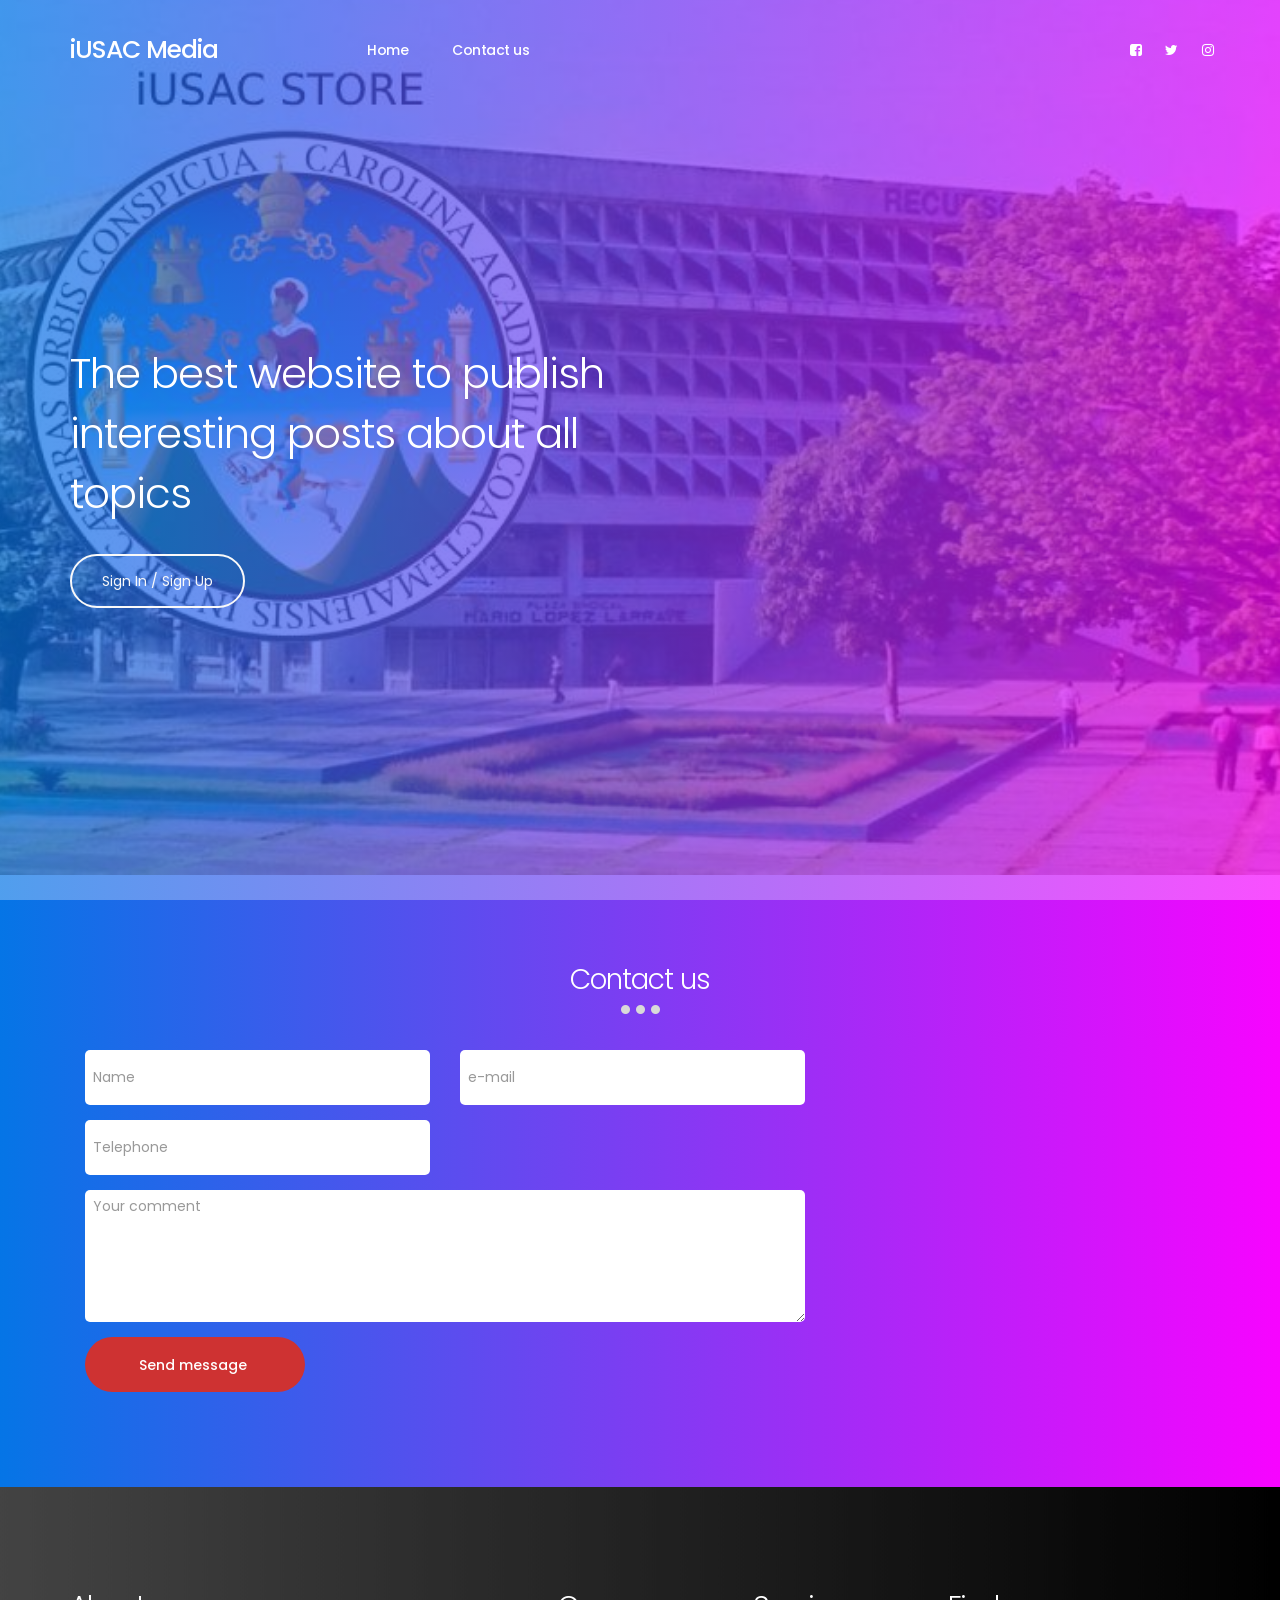
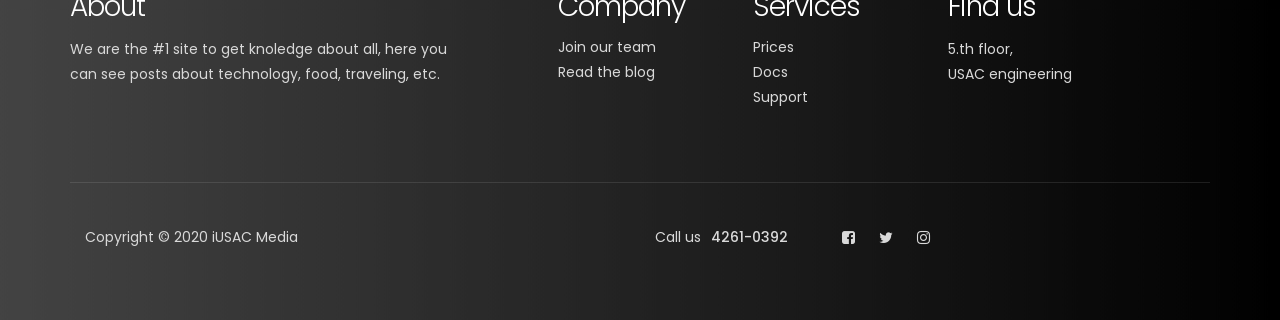
<file: templates/index.html>
<!DOCTYPE html>
<html lang="en">
<head>

     <title>iUSAC Media</title>
<!-- 
Hydro Template 
http://www.templatemo.com/tm-509-hydro
-->
     <meta charset="UTF-8">
     <meta http-equiv="X-UA-Compatible" content="IE=Edge">
     <meta name="description" content="">
     <meta name="keywords" content="">
     <meta name="author" content="">
     <meta name="viewport" content="width=device-width, initial-scale=1, maximum-scale=1">

     <link rel="stylesheet" href="/static/NonRegisteredUser/css/bootstrap.min.css">
     <link rel="stylesheet" href="/static/NonRegisteredUser/css/magnific-popup.css">
     <link rel="stylesheet" href="/static/NonRegisteredUser/css/font-awesome.min.css">

     <!-- MAIN CSS -->
     <link rel="stylesheet" href="/static/NonRegisteredUser/css/templatemo-style.css">
</head>
<body>

     <!-- PRE LOADER -->
     <section class="preloader">
          <div class="spinner">
               <span class="spinner-rotate"></span>
          </div>
     </section>


     <!-- MENU -->
     <section class="navbar custom-navbar navbar-fixed-top" role="navigation">
          <div class="container">

               <div class="navbar-header">
                    <button class="navbar-toggle" data-toggle="collapse" data-target=".navbar-collapse">
                         <span class="icon icon-bar"></span>
                         <span class="icon icon-bar"></span>
                         <span class="icon icon-bar"></span>
                    </button>

                    <!-- lOGO TEXT HERE -->
                    <a href="index.html" class="navbar-brand">iUSAC Media</a>
               </div>

               <!-- MENU LINKS -->
               <div class="collapse navbar-collapse">
                    <ul class="nav navbar-nav navbar-nav-first">
                         <li><a href="#home" class="smoothScroll">Home</a></li>
                         <li><a href="#contact" class="smoothScroll">Contact us</a></li>
                    </ul>

                    <ul class="nav navbar-nav navbar-right">
                         <li><a href="#"><i class="fa fa-facebook-square"></i></a></li>
                         <li><a href="#"><i class="fa fa-twitter"></i></a></li>
                         <li><a href="#"><i class="fa fa-instagram"></i></a></li>
                         
                    </ul>
               </div>

          </div>
     </section>


     <!-- HOME -->
     <section id="home" data-stellar-background-ratio="0.5">
          <div class="overlay"></div>
          <div class="container">
               <div class="row">

                    <div class="col-md-6 col-sm-12">
                         <div class="home-info">
                              <h1>The best website to publish interesting posts about all topics</h1>
                              
                              <a href="/getSignIn" class="btn section-btn smoothScroll" >Sign In / Sign Up</a>
                         
                              
                         </div>
                    </div>

                    <div class="col-md-6 col-sm-12">
                         <div class="home-video">
                              <div class="embed-responsive embed-responsive-16by9">
                                   <iframe src="https://www.youtube.com/embed/AqcjdkPMPJA" frameborder="0" allowfullscreen></iframe>
                              </div>
                         </div>
                    </div>
                    
               </div>
          </div>
     </section>


     

     <!-- CONTACT -->
     <section id="contact" data-stellar-background-ratio="0.5">
          <div class="container">
               <div class="row">

                    <div class="col-md-12 col-sm-12">
                         <div class="section-title">
                              <h2>Contact us</h2>
                              <span class="line-bar">...</span>
                         </div>
                    </div>

                    <div class="col-md-8 col-sm-8">
                        
                         <!-- CONTACT FORM HERE -->
                         <form id="contact-form" role="form" action="#" method="post">
                              <div class="col-md-6 col-sm-6">
                                   <input type="text" class="form-control" placeholder="Name" id="cf-name" name="cf-name" required="">
                              </div>

                              <div class="col-md-6 col-sm-6">
                                   <input type="email" class="form-control" placeholder="e-mail" id="cf-email" name="cf-email" required="">
                              </div>

                              <div class="col-md-6 col-sm-6">
                                   <input type="tel" class="form-control" placeholder="Telephone" id="cf-number" name="cf-number" required="">
                              </div>

                              

                              <div class="col-md-12 col-sm-12">
                                   <textarea class="form-control" rows="6" placeholder="Your comment" id="cf-message" name="cf-message" required=""></textarea>
                              </div>

                              <div class="col-md-4 col-sm-12">
                                   <input type="submit" class="form-control" name="submit" value="Send message">
                              </div>

                         </form>
                    </div>

                    <div class="col-md-4 col-sm-4">
                         <div class="google-map">
	<!-- How to change your own map point
            1. Go to Google Maps
            2. Click on your location point
            3. Click "Share" and choose "Embed map" tab
            4. Copy only URL and paste it within the src="" field below
	-->
                              <iframe src="https://www.google.com/maps/embed?pb=!1m18!1m12!1m3!1d3647.3030413476204!2d100.5641230193719!3d13.757206847615207!2m3!1f0!2f0!3f0!3m2!1i1024!2i768!4f13.1!3m3!1m2!1s0x0%3A0xf51ce6427b7918fc!2sG+Tower!5e0!3m2!1sen!2sth!4v1510722015945" allowfullscreen></iframe>
                         </div>
                    </div>

               </div>
          </div>
     </section>


     <!-- FOOTER -->
     <footer data-stellar-background-ratio="0.5">
          <div class="container">
               <div class="row">

                    <div class="col-md-5 col-sm-12">
                         <div class="footer-thumb footer-info"> 
                              <h2>About </h2>
                              <p>We are the #1 site to get knoledge about all, here you can see posts about technology, food, traveling, etc.</p>
                         </div>
                    </div>

                    <div class="col-md-2 col-sm-4"> 
                         <div class="footer-thumb"> 
                              <h2>Company</h2>
                              <ul class="footer-link">
                                   
                                   <li><a href="#">Join our team</a></li>
                                   <li><a href="#">Read the blog</a></li>
                                  
                              </ul>
                         </div>
                    </div>

                    <div class="col-md-2 col-sm-4"> 
                         <div class="footer-thumb"> 
                              <h2>Services</h2>
                              <ul class="footer-link">
                                   <li><a href="#">Prices</a></li>
                                   <li><a href="#">Docs</a></li>
                                   <li><a href="#">Support</a></li>
                              </ul>
                         </div>
                    </div>

                    <div class="col-md-3 col-sm-4"> 
                         <div class="footer-thumb"> 
                              <h2>Find us</h2>
                              <p>5.th floor, <br> USAC engineering </p>
                         </div>
                    </div>                    

                    <div class="col-md-12 col-sm-12">
                         <div class="footer-bottom">
                              <div class="col-md-6 col-sm-5">
                                   <div class="copyright-text"> 
                                        <p>Copyright &copy; 2020 iUSAC Media</p>
                                   </div>
                              </div>
                              <div class="col-md-6 col-sm-7">
                                   <div class="phone-contact"> 
                                        <p>Call us<span>4261-0392</span></p>
                                   </div>
                                   <ul class="social-icon">
                                        <li><a href="https://www.facebook.com/templatemo" class="fa fa-facebook-square" attr="facebook icon"></a></li>
                                        <li><a href="#" class="fa fa-twitter"></a></li>
                                        <li><a href="#" class="fa fa-instagram"></a></li>
                                   </ul>
                              </div>
                         </div>
                    </div>
                    
               </div>
          </div>
     </footer>


     <!-- MODAL -->
     <section class="modal fade" id="modal-form" tabindex="-1" role="dialog" aria-labelledby="myModalLabel" aria-hidden="true">
          <div class="modal-dialog modal-lg">
               <div class="modal-content modal-popup">

                    <div class="modal-header">
                         <button type="button" class="close" data-dismiss="modal" aria-label="Close">
                              <span aria-hidden="true">&times;</span>
                         </button>
                    </div>

                    <div class="modal-body">
                         <div class="container-fluid">
                              <div class="row">

                                   <div class="col-md-12 col-sm-12">
                                        <div class="modal-title">
                                             <h2>Hydro Co</h2>
                                        </div>

                                        <!-- NAV TABS -->
                                        <ul class="nav nav-tabs" role="tablist">
                                             <li class="active"><a href="#sign_up" aria-controls="sign_up" role="tab" data-toggle="tab">Create an account</a></li>
                                             <li><a href="#sign_in" aria-controls="sign_in" role="tab" data-toggle="tab">Sign In</a></li>
                                        </ul>

                                        <!-- TAB PANES -->
                                        <div class="tab-content">
                                             <div role="tabpanel" class="tab-pane fade in active" id="sign_up">
                                                  <form action="#" method="post">
                                                       <input type="text" class="form-control" name="name" placeholder="Name" required>
                                                       <input type="telephone" class="form-control" name="telephone" placeholder="Telephone" required>
                                                       <input type="email" class="form-control" name="email" placeholder="Email" required>
                                                       <input type="password" class="form-control" name="password" placeholder="Password" required>
                                                       <input type="submit" class="form-control" name="submit" value="Submit Button">
                                                  </form>
                                             </div>

                                             <div role="tabpanel" class="tab-pane fade in" id="sign_in">
                                                  <form action="#" method="post">
                                                       <input type="email" class="form-control" name="email" placeholder="Email" required>
                                                       <input type="password" class="form-control" name="password" placeholder="Password" required>
                                                       <input type="submit" class="form-control" name="submit" value="Submit Button">
                                                       <a href="https://www.facebook.com/templatemo">Forgot your password?</a>
                                                  </form>
                                             </div>
                                        </div>
                                   </div>

                              </div>
                         </div>
                    </div>

               </div>
          </div>
     </section>

     <!-- SCRIPTS -->
     <script src="/static/NonRegisteredUser/js/jquery.js"></script>
     <script src="/static/NonRegisteredUser/js/bootstrap.min.js"></script>
     <script src="/static/NonRegisteredUser/js/jquery.stellar.min.js"></script>
     <script src="/static/NonRegisteredUser/js/jquery.magnific-popup.min.js"></script>
     <script src="/static/NonRegisteredUser/js/smoothscroll.js"></script>
     <script src="/static/NonRegisteredUser/js/custom.js"></script>

</body>
</html>
</file>
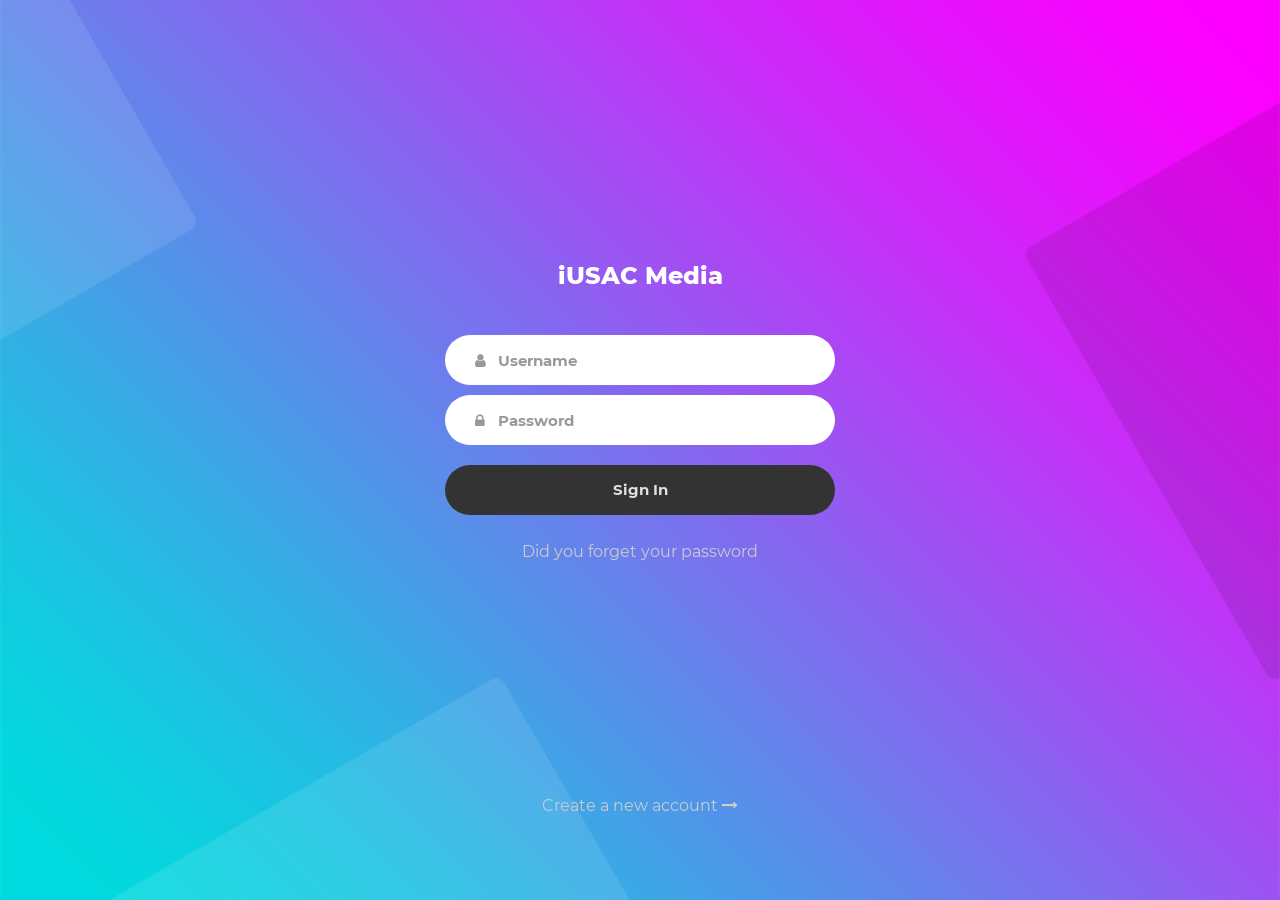
<file: templates/login.html>
<!DOCTYPE html>
<html lang="en">
  <head>
    <title>Sign In</title>
    <meta charset="UTF-8" />
    <meta name="viewport" content="width=device-width, initial-scale=1" />
    <!--===============================================================================================-->
    <link rel="icon" type="image/png" href="/static/SignIn/images/icons/favicon.ico" />
    <!--===============================================================================================-->
    <link
      rel="stylesheet"
      type="text/css"
      href="/static/SignIn/vendor/bootstrap/css/bootstrap.min.css"
    />
    <!--===============================================================================================-->
    <link
      rel="stylesheet"
      type="text/css"
      href="/static/SignIn/fonts/font-awesome-4.7.0/css/font-awesome.min.css"
    />
    <!--===============================================================================================-->
    <link
      rel="stylesheet"
      type="text/css"
      href="/static/SignIn/fonts/Linearicons-Free-v1.0.0/icon-font.min.css"
    />
    <!--===============================================================================================-->
    <link rel="stylesheet" type="text/css" href="/static/SignIn/vendor/animate/animate.css" />
    <!--===============================================================================================-->
    <link
      rel="stylesheet"
      type="text/css"
      href="/static/SignIn/vendor/css-hamburgers/hamburgers.min.css"
    />
    <!--===============================================================================================-->
    <link
      rel="stylesheet"
      type="text/css"
      href="/static/SignIn/vendor/select2/select2.min.css"
    />
    <!--===============================================================================================-->
    <link rel="stylesheet" type="text/css" href="/static/SignIn/css/util.css" />
    <link rel="stylesheet" type="text/css" href="/static/SignIn/css/main.css" />
    <!--===============================================================================================-->
  </head>
  <body>
    <div class="limiter">
      <div
        class="container-login100"
        style="background-image: url('/static/SignIn/images/img-01.jpg')"
      >
        <div class="wrap-login100 p-t-190 p-b-30">
          <form class="login100-form validate-form" onsubmit="return false">
            

            <span class="login100-form-title p-t-20 p-b-45"> iUSAC Media </span>

            <div
              class="wrap-input100 validate-input m-b-10"
              data-validate="Username is required"
            >
              <input
                class="input100"
                type="text"
                name="usuario"
                id="username"
                placeholder="Username"
              />
              <span class="focus-input100"></span>
              <span class="symbol-input100">
                <i class="fa fa-user"></i>
              </span>
            </div>

            <div
              class="wrap-input100 validate-input m-b-10"
              data-validate="Password is required"
            >
              <input
                class="input100"
                type="password"
                name="pass"
                id="password"
                placeholder="Password"
              />
              <span class="focus-input100"></span>
              <span class="symbol-input100">
                <i class="fa fa-lock"></i>
              </span>
            </div>

            <div class="container-login100-form-btn p-t-10">
              <button class="login100-form-btn" onclick="getSignIn()">
                Sign In
              </button>
            </div>

            <div class="text-center w-full p-t-25 p-b-230">
              <a href="/recoveryPass" class="txt1"> Did you forget your password </a>
            </div>

            <div class="text-center w-full">
              <a class="txt1" href="/registerView">
                Create a new account
                <i class="fa fa-long-arrow-right"></i>
              </a>
            </div>
          </form>
        </div>
      </div>
    </div>

    <!--===============================================================================================-->
    <script src="/static/SignIn/vendor/jquery/jquery-3.2.1.min.js"></script>
    <!--===============================================================================================-->
    <script src="/static/SignIn/vendor/bootstrap/js/popper.js"></script>
    <script src="/static/SignIn/vendor/bootstrap/js/bootstrap.min.js"></script>
    <!--===============================================================================================-->
    <script src="/static/SignIn/vendor/select2/select2.min.js"></script>
    <!--===============================================================================================-->
    <script src="/static/SignIn/js/main.js"></script>
    <script src="/static/SignIn/js/getSignIn.js"></script>
  </body>
</html>
</file>
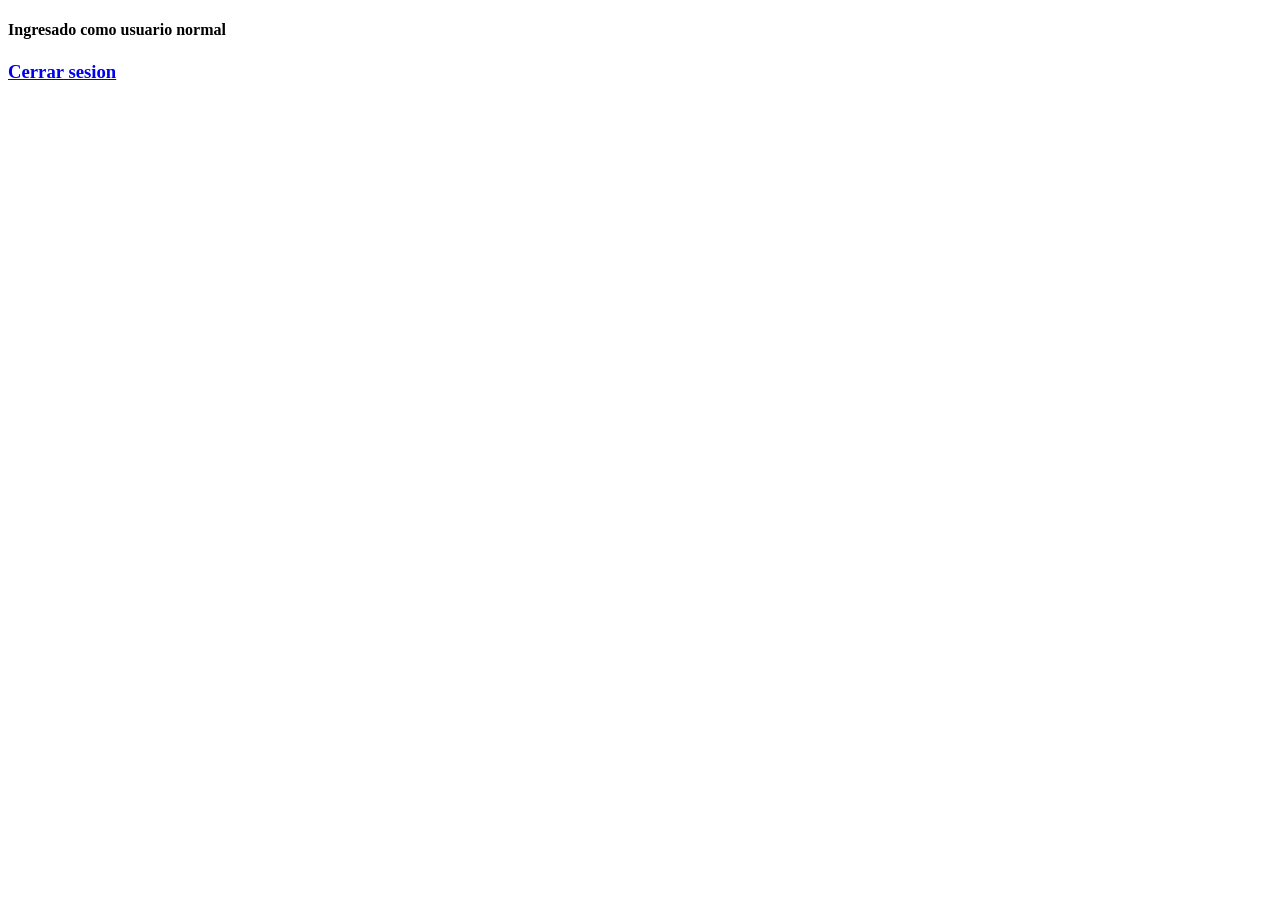
<file: templates/normalUser.html>
<!DOCTYPE html>
<html lang="en">
<head>
    <meta charset="UTF-8">
    <meta name="viewport" content="width=device-width, initial-scale=1.0">
    <title>Usuario</title>
</head>
<body>
    <h4>Ingresado como usuario normal</h4>
    <a href="/"><h3>Cerrar sesion</h3></a>
    
</body>
</html>
</file>
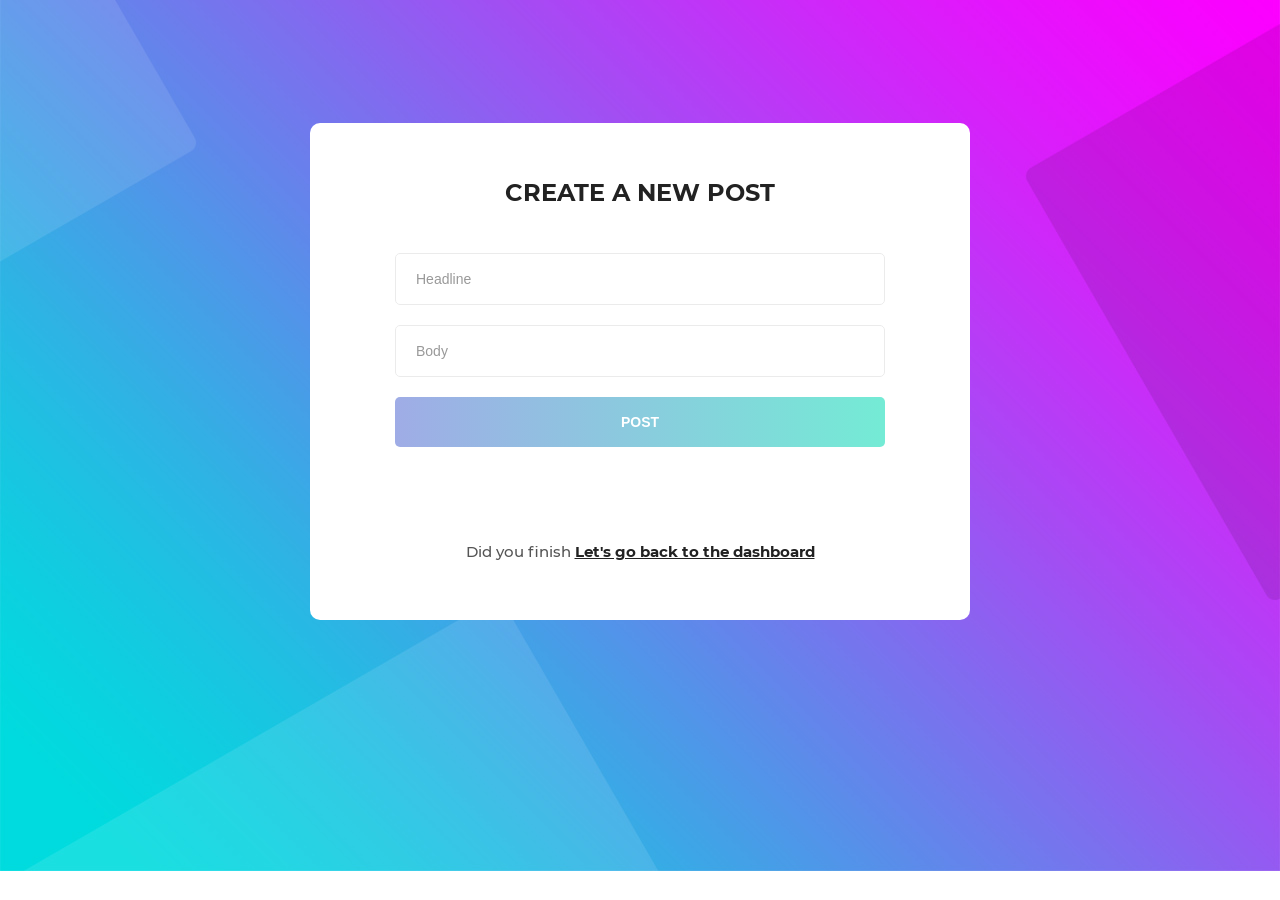
<file: templates/post.html>
<!DOCTYPE html>
<html lang="en">
<head>
    <meta charset="UTF-8">
    <meta name="viewport" content="width=device-width, initial-scale=1.0">
    <meta http-equiv="X-UA-Compatible" content="ie=edge">
    <title>Create post</title>

    <!-- Font Icon -->
    <link rel="stylesheet" href="/static/post/fonts/material-icon/css/material-design-iconic-font.min.css">

    <!-- Main css -->
    <link rel="stylesheet" href="/static/post/css/style.css">
</head>
<body>
    <input type="hidden" id="username" value="{{usuariol}}" readonly>
    <div class="main">

        <section class="signup">
            <!-- <img src="/static/post/images/signup-bg.jpg" alt=""> -->
            <div class="container">
                <div class="signup-content">
                    <form method="POST" id="signup-form" class="signup-form" onsubmit="return false">
                        <h2 class="form-title">Create a new post</h2>
                        <div class="form-group">
                            <input type="text" class="form-input" name="cabecera" id="headline" placeholder="Headline"/>
                        </div>
                        <div class="form-group">
                            <input type="text" class="form-input" name="cuerpo" id="body_post" placeholder="Body"/>
                        </div> 
                        <div class="form-group">
                            <input type="submit" name="submit" id="submit" class="form-submit" onclick="post();" value="Post"/>
                        </div>
                    </form>
                    <p class="loginhere">
                        Did you finish <a href="/dashboard" class="loginhere-link">Let's go back to the dashboard</a>
                    </p>
                </div>
            </div>
        </section>

    </div>

    <!-- JS -->
    <script src="/static/post/vendor/jquery/jquery.min.js"></script>
    <script src="/static/post/js/main.js"></script>

    <script src="/static/post/js/post.js"></script>


    













</body><!-- This templates was made by Colorlib (https://colorlib.com) -->
</html>
</file>
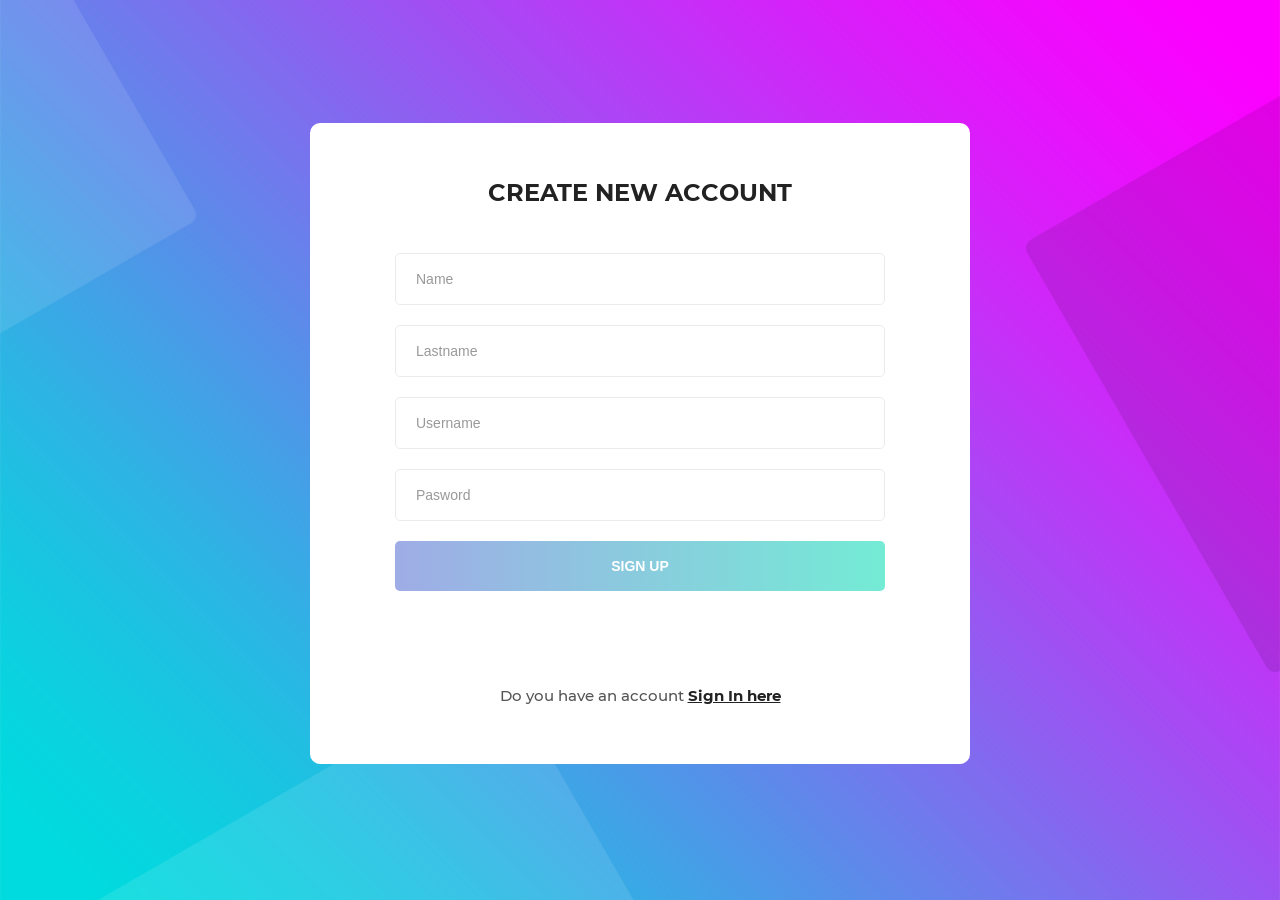
<file: templates/register.html>
<!DOCTYPE html>
<html lang="en">
<head>
    <meta charset="UTF-8">
    <meta name="viewport" content="width=device-width, initial-scale=1.0">
    <meta http-equiv="X-UA-Compatible" content="ie=edge">
    <title>Sign Up</title>

    <!-- Font Icon -->
    <link rel="stylesheet" href="/static/SignUp/fonts/material-icon/css/material-design-iconic-font.min.css">

    <!-- Main css -->
    <link rel="stylesheet" href="/static/SignUp/css/style.css">
</head>
<body>

    <div class="main">

        <section class="signup">
            <!-- <img src="/static/SignUp/images/signup-bg.jpg" alt=""> -->
            <div class="container">
                <div class="signup-content">
                    <form method="POST" id="signup-form" class="signup-form" onsubmit="return false">
                        <h2 class="form-title">Create new account</h2>
                        <div class="form-group">
                            <input type="text" class="form-input" name="nombre" id="name" placeholder="Name"/>
                        </div>
                        <div class="form-group">
                            <input type="text" class="form-input" name="apellido" id="lastname" placeholder="Lastname"/>
                        </div>
                        <div class="form-group">
                            <input type="text" class="form-input" name="usuario" id="username" placeholder="Username"/>
                        </div>
                        <div class="form-group">
                            <input type="password" class="form-input" name="contrasenia" id="password" placeholder="Pasword"/>
                        </div>
                        
                        <div class="form-group">
                            <input type="submit" name="submit" id="submit" class="form-submit" onclick="getSignUp();" value="Sign Up"/>
                        </div>
                    </form>
                    <p class="loginhere">
                        Do you have an account <a href="/getSignIn" class="loginhere-link">Sign In here</a>
                    </p>
                </div>
            </div>
        </section>

    </div>

    <!-- JS -->
    <script src="/static/SignUp/vendor/jquery/jquery.min.js"></script>
    <script src="/static/SignUp/js/main.js"></script>

    <script src="/static/SignUp/js/getSignUp.js"></script>


    












</body><!-- This templates was made by Colorlib (https://colorlib.com) -->
</html>
</file>
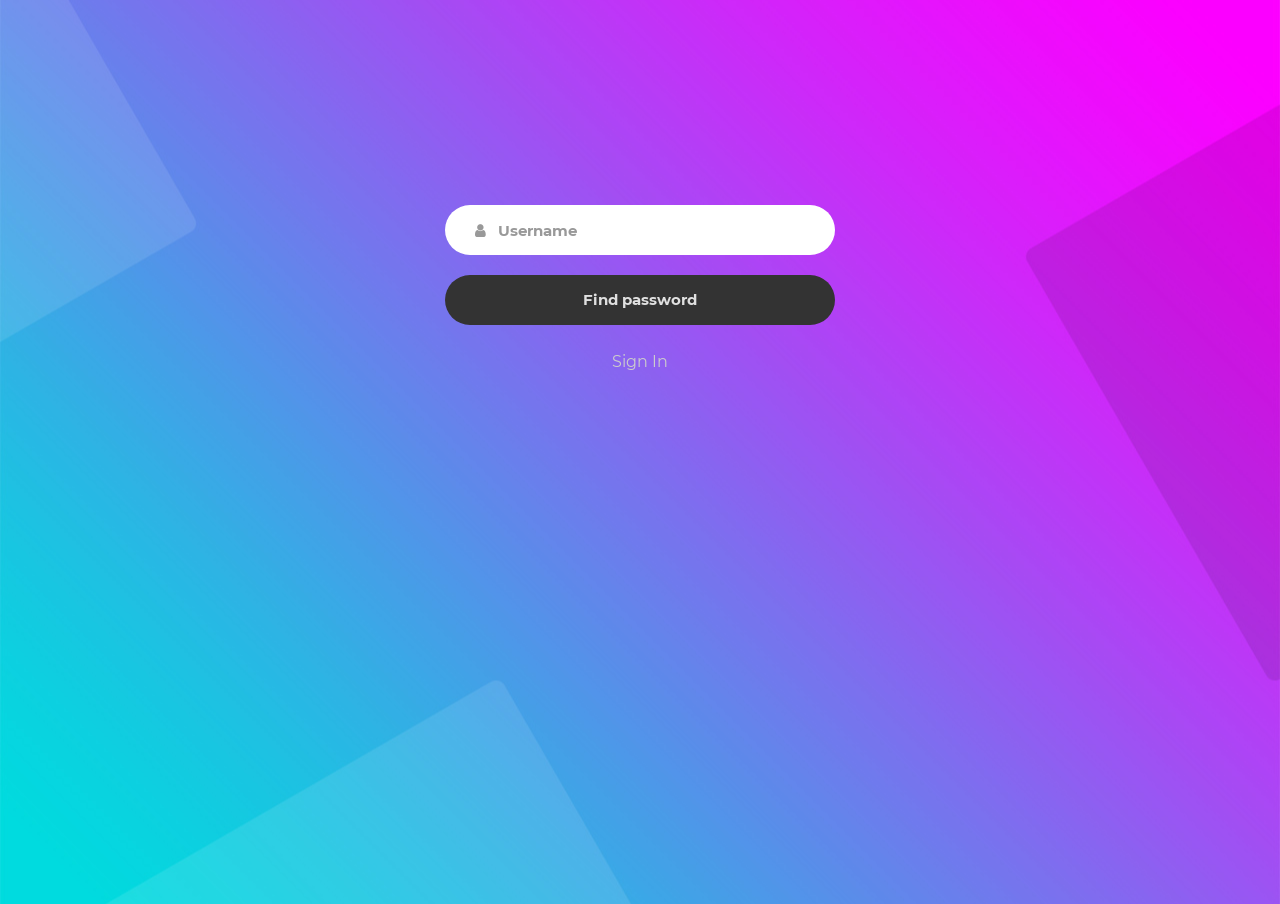
<file: templates/resetPass.html>
<!DOCTYPE html>
<html lang="en">
  <head>
    <title>Pass finder</title>
    <meta charset="UTF-8" />
    <meta name="viewport" content="width=device-width, initial-scale=1" />
    <!--===============================================================================================-->
  
    <!--===============================================================================================-->
    <link
      rel="stylesheet"
      type="text/css"
      href="/static/PasswordReset/vendor/bootstrap/css/bootstrap.min.css"
    />
    <!--===============================================================================================-->
    <link
      rel="stylesheet"
      type="text/css"
      href="/static/PasswordReset/fonts/font-awesome-4.7.0/css/font-awesome.min.css"
    />
    <!--===============================================================================================-->
    <link
      rel="stylesheet"
      type="text/css"
      href="/static/PasswordReset/fonts/Linearicons-Free-v1.0.0/icon-font.min.css"
    />
    <!--===============================================================================================-->
    <link rel="stylesheet" type="text/css" href="/static/PasswordReset/vendor/animate/animate.css" />
    <!--===============================================================================================-->
    <link
      rel="stylesheet"
      type="text/css"
      href="/static/PasswordReset/vendor/css-hamburgers/hamburgers.min.css"
    />
    <!--===============================================================================================-->
    <link
      rel="stylesheet"
      type="text/css"
      href="/static/PasswordReset/vendor/select2/select2.min.css"
    />
    <!--===============================================================================================-->
    <link rel="stylesheet" type="text/css" href="/static/PasswordReset/css/util.css" />
    <link rel="stylesheet" type="text/css" href="/static/PasswordReset/css/main.css" />
    <!--===============================================================================================-->
  </head>
  <body>
    <div class="limiter">
      <div
        class="container-login100"
        style="background-image: url('/static/PasswordReset/images/img-01.jpg')"
      >
        <div class="wrap-login100 p-t-190 p-b-30">
          <form class="login100-form validate-form" onsubmit="return false">
           

            

            <div
              class="wrap-input100 validate-input m-b-10"
              data-validate="Username is required"
            >
              <input
                class="input100"
                type="text"
                name="usuario"
                id="username"
                placeholder="Username"
              />
              <span class="focus-input100"></span>
              <span class="symbol-input100">
                <i class="fa fa-user"></i>
              </span>
            </div>

            

            <div class="container-login100-form-btn p-t-10">
              <button class="login100-form-btn" onclick="searchPass()">
                Find password
              </button>
            </div>

            <div class="text-center w-full p-t-25 p-b-230">
              <a href="/getSignIn" class="txt1"> Sign In </a>
            </div>

            <div class="text-center w-full p-t-25 p-b-230">
              <a href="/static/PasswordReset/#" class="txt1">  </a>
            </div>

            
          </form>
        </div>
      </div>
    </div>

    <!--===============================================================================================-->
    <script src="/static/PasswordReset/vendor/jquery/jquery-3.2.1.min.js"></script>
    <!--===============================================================================================-->
    <script src="/static/PasswordReset/vendor/bootstrap/js/popper.js"></script>
    <script src="/static/PasswordReset/vendor/bootstrap/js/bootstrap.min.js"></script>
    <!--===============================================================================================-->
    <script src="/static/PasswordReset/vendor/select2/select2.min.js"></script>
    <!--===============================================================================================-->
    <script src="/static/PasswordReset/js/main.js"></script>
    <script src="/static/PasswordReset/js/resetpass.js"></script>
  </body>
</html>
</file>
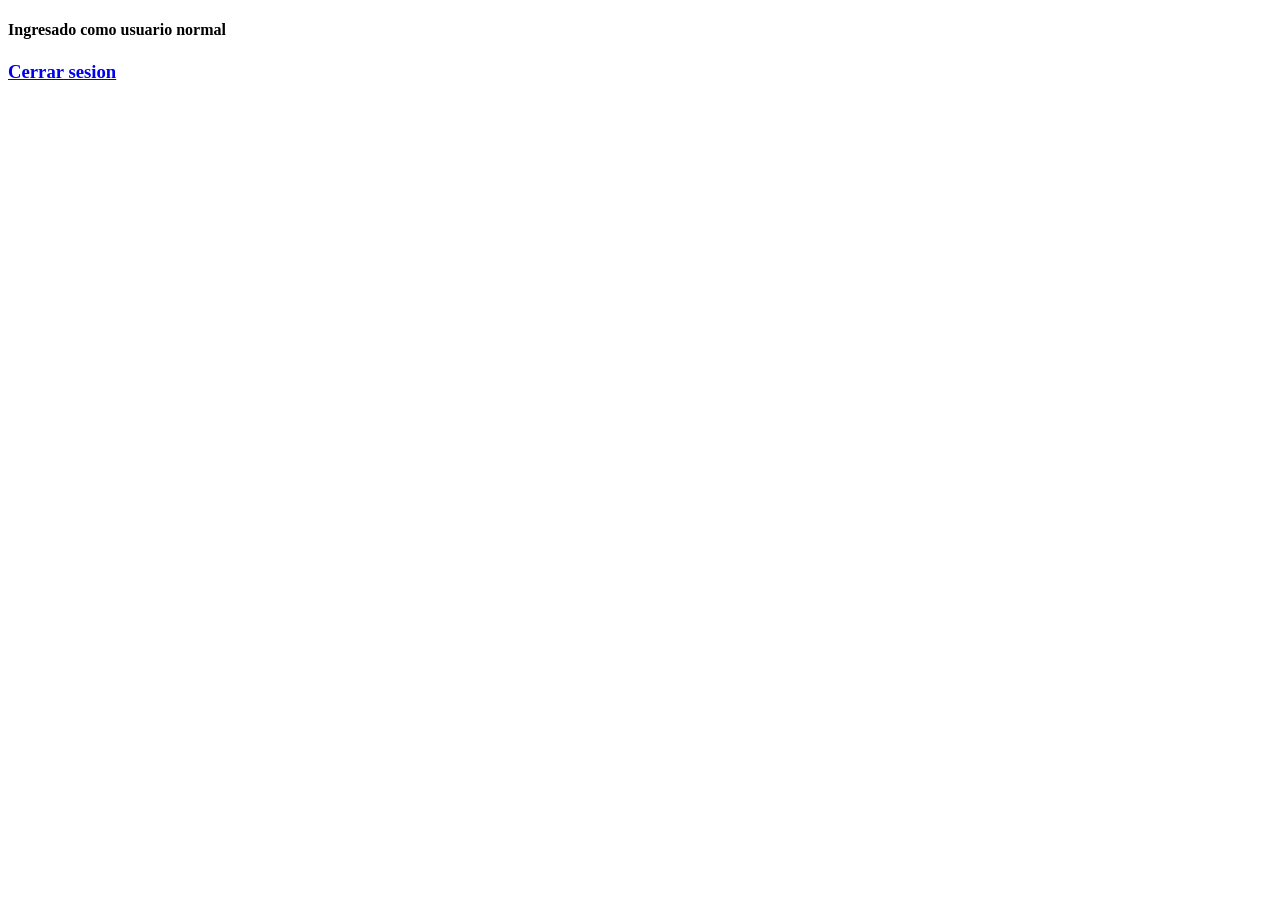
<file: static/NormalUser/normalUser.html>
<!DOCTYPE html>
<html lang="en">
<head>
    <meta charset="UTF-8">
    <meta name="viewport" content="width=device-width, initial-scale=1.0">
    <title>Usuario</title>
</head>
<body>
    <h4>Ingresado como usuario normal</h4>
    <a href="../index.html"><h3>Cerrar sesion</h3></a>
    
</body>
</html>
</file>
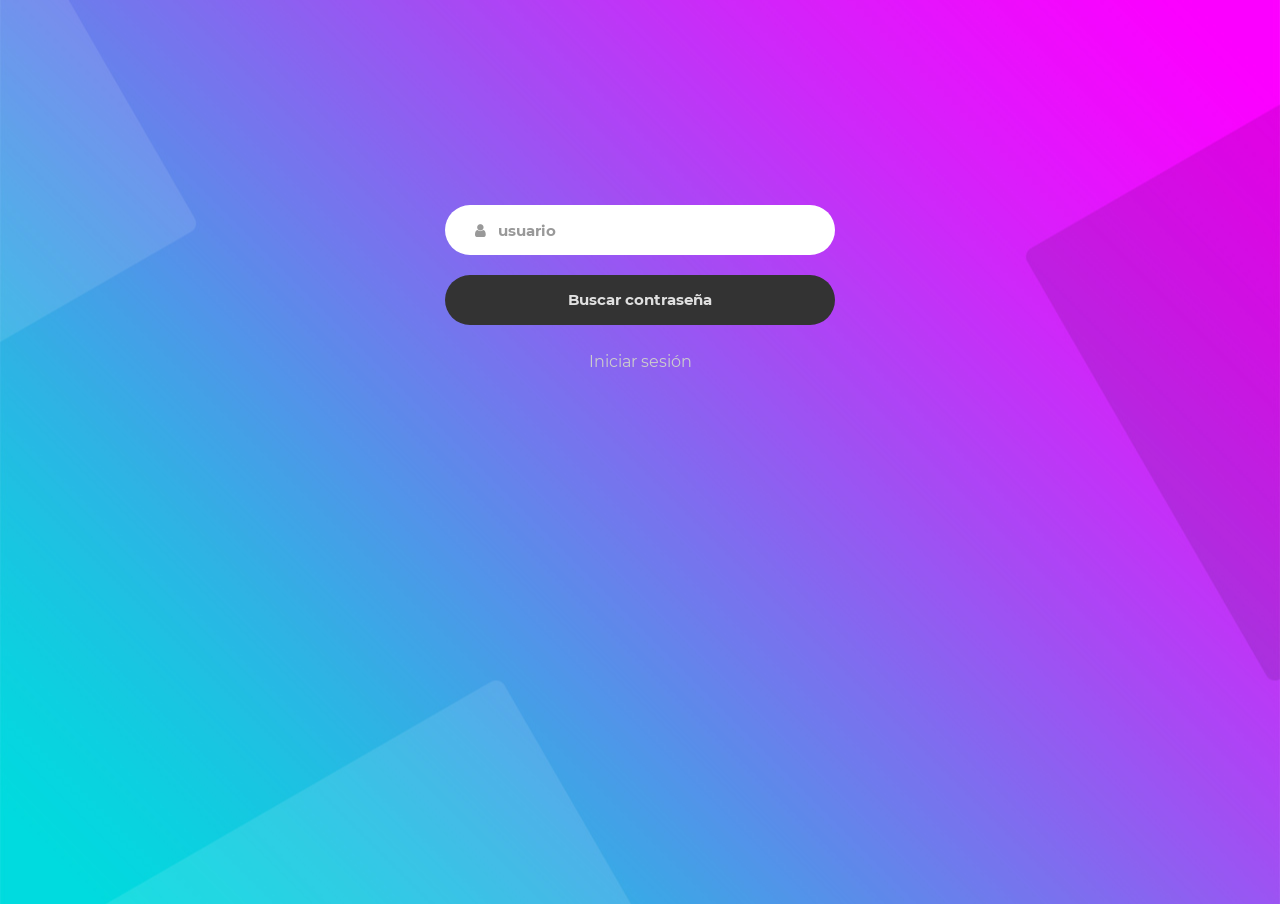
<file: static/PasswordReset/resetPass.html>
<!DOCTYPE html>
<html lang="en">
  <head>
    <title>Recuperación de contraseña</title>
    <meta charset="UTF-8" />
    <meta name="viewport" content="width=device-width, initial-scale=1" />
    <!--===============================================================================================-->
    
    <!--===============================================================================================-->
    <link
      rel="stylesheet"
      type="text/css"
      href="vendor/bootstrap/css/bootstrap.min.css"
    />
    <!--===============================================================================================-->
    <link
      rel="stylesheet"
      type="text/css"
      href="fonts/font-awesome-4.7.0/css/font-awesome.min.css"
    />
    <!--===============================================================================================-->
    <link
      rel="stylesheet"
      type="text/css"
      href="fonts/Linearicons-Free-v1.0.0/icon-font.min.css"
    />
    <!--===============================================================================================-->
    <link rel="stylesheet" type="text/css" href="vendor/animate/animate.css" />
    <!--===============================================================================================-->
    <link
      rel="stylesheet"
      type="text/css"
      href="vendor/css-hamburgers/hamburgers.min.css"
    />
    <!--===============================================================================================-->
    <link
      rel="stylesheet"
      type="text/css"
      href="vendor/select2/select2.min.css"
    />
    <!--===============================================================================================-->
    <link rel="stylesheet" type="text/css" href="css/util.css" />
    <link rel="stylesheet" type="text/css" href="css/main.css" />
    <!--===============================================================================================-->
  </head>
  <body>
    <div class="limiter">
      <div
        class="container-login100"
        style="background-image: url('images/img-01.jpg')"
      >
        <div class="wrap-login100 p-t-190 p-b-30">
          <form class="login100-form validate-form" onsubmit="return false">
           

            

            <div
              class="wrap-input100 validate-input m-b-10"
              data-validate="Username is required"
            >
              <input
                class="input100"
                type="text"
                name="usuario"
                id="username"
                placeholder="usuario"
              />
              <span class="focus-input100"></span>
              <span class="symbol-input100">
                <i class="fa fa-user"></i>
              </span>
            </div>

            

            <div class="container-login100-form-btn p-t-10">
              <button class="login100-form-btn" onclick="searchPass()">
                Buscar contraseña
              </button>
            </div>

            <div class="text-center w-full p-t-25 p-b-230">
              <a href="../SignIn/login.html" class="txt1"> Iniciar sesión </a>
            </div>

            <div class="text-center w-full p-t-25 p-b-230">
              <a href="#" class="txt1">  </a>
            </div>

            
          </form>
        </div>
      </div>
    </div>

    <!--===============================================================================================-->
    <script src="vendor/jquery/jquery-3.2.1.min.js"></script>
    <!--===============================================================================================-->
    <script src="vendor/bootstrap/js/popper.js"></script>
    <script src="vendor/bootstrap/js/bootstrap.min.js"></script>
    <!--===============================================================================================-->
    <script src="vendor/select2/select2.min.js"></script>
    <!--===============================================================================================-->
    <script src="js/main.js"></script>




    <script>

    let headers = new Headers();
		headers.append('Content-Type', 'application/json');
		headers.append('Accept', 'application/json');
		headers.append('Access-Control-Allow-Origin', 'http://localhost:8000');
		headers.append('Access-Control-Allow-Credentials', 'true');
		headers.append('GET', 'POST', 'OPTIONS');

      function searchPass(){

        //Obteniendo la data para el registro
        let username = document.getElementById("username").value;
        //Mando a hacer la peticion
        fetch('http://localhost:8000/getPassword/'+username, {
            method: 'POST',
            headers: headers,
            body: `{  
              "username":"${username}"
                       }`,
          })
        //Aca espero a mi respuesta
        .then(response => response.json())
        //Aca yo ya trabajo con la respuesta
        .then(data => {
          alert("Su contraseña es: "+data['password'])
          console.log(data)
        })
        .catch((error) => {
            console.error('Error:', error);
        });
  
      }
      
    </script>




















  </body>
</html>
</file>
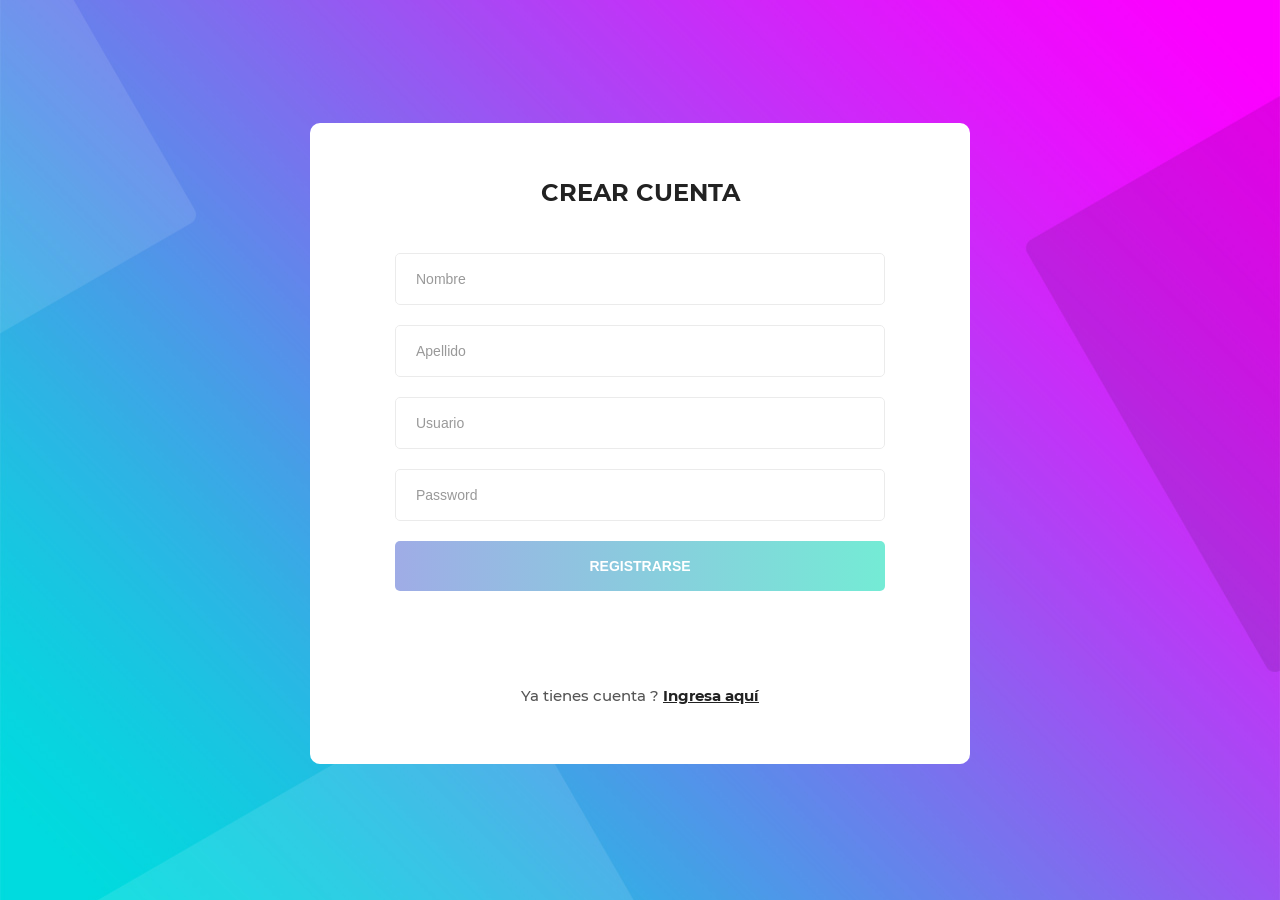
<file: static/SignUp/register.html>
<!DOCTYPE html>
<html lang="en">
<head>
    <meta charset="UTF-8">
    <meta name="viewport" content="width=device-width, initial-scale=1.0">
    <meta http-equiv="X-UA-Compatible" content="ie=edge">
    <title>Registro</title>

    <!-- Font Icon -->
    <link rel="stylesheet" href="fonts/material-icon/css/material-design-iconic-font.min.css">

    <!-- Main css -->
    <link rel="stylesheet" href="css/style.css">
</head>
<body>

    <div class="main">

        <section class="signup">
            <!-- <img src="images/signup-bg.jpg" alt=""> -->
            <div class="container">
                <div class="signup-content">
                    <form method="POST" id="signup-form" class="signup-form" onsubmit="return false">
                        <h2 class="form-title">Crear cuenta</h2>
                        <div class="form-group">
                            <input type="text" class="form-input" name="nombre" id="name" placeholder="Nombre"/>
                        </div>
                        <div class="form-group">
                            <input type="text" class="form-input" name="apellido" id="lastname" placeholder="Apellido"/>
                        </div>
                        <div class="form-group">
                            <input type="text" class="form-input" name="usuario" id="username" placeholder="Usuario"/>
                        </div>
                        <div class="form-group">
                            <input type="password" class="form-input" name="contrasenia" id="password" placeholder="Password"/>
                        </div>
                        
                        <div class="form-group">
                            <input type="submit" name="submit" id="submit" class="form-submit" onclick="getSignUp()" value="Registrarse"/>
                        </div>
                    </form>
                    <p class="loginhere">
                        Ya tienes cuenta ? <a href="../SignIn/login.html" class="loginhere-link">Ingresa aquí</a>
                    </p>
                </div>
            </div>
        </section>

    </div>

    <!-- JS -->
    <script src="vendor/jquery/jquery.min.js"></script>
    <script src="js/main.js"></script>

    <script src="js/getSignUp.js"></script>


    












</body><!-- This templates was made by Colorlib (https://colorlib.com) -->
</html>
</file>
<file: static/NonRegisteredUser/css/templatemo-style.css>
/*

Hydro Template 

http://www.templatemo.com/tm-509-hydro

*/  
  @import url('https://fonts.googleapis.com/css?family=Poppins:400,500,600');

  body {
    background: #ffffff;
    font-family: 'Poppins', sans-serif;
    overflow-x: hidden;
  }


  /*---------------------------------------
     TYPOGRAPHY              
  -----------------------------------------*/

  h1,h2,h3,h4,h5,h6 {
    font-weight: 300;
    line-height: inherit;
    letter-spacing: -1px;
  }

  h1 {
    color: #292929;
    font-size: 3em;
    margin-bottom: 30px;
  }

  h2 {
    color: #393939;
    font-size: 2em;
  }

  h3 {
    color: #505050;
    font-size: 1.5em;
    font-weight: 500;
    margin-bottom: 0;
  }

  h4 {
    color: #696969;
    font-size: 18px;
    line-height: normal;
  }

  p {
    color: #757575;
    font-size: 14px;
    font-weight: normal;
    line-height: 25px;
  }

  strong {
    font-weight: 500;
  }


  /*---------------------------------------
     GENERAL               
  -----------------------------------------*/

  * {
    -webkit-box-sizing: border-box;
    -moz-box-sizing: border-box;
    box-sizing: border-box;
  }

  *:before,
  *:after {
    -webkit-box-sizing: border-box;
    -moz-box-sizing: border-box;
    box-sizing: border-box;
  }

  a {
    color: #252525;
    font-weight: normal;
    -webkit-transition: 0.5s;
    transition: 0.5s;
    text-decoration: none !important;
  }

  a:hover, a:active, a:focus {
    color: #ce3232;
    outline: none;
  }

  .section-title {
    margin-bottom: 60px;
  }

  .section-title h2 {
    margin-top: 0;
    margin-bottom: 10px;
    line-height: 0;
  }

  .section-title .line-bar {
    color: #d9d9d9;
    display: block;
    font-size: 5em;
    line-height: 0;
  }

  .section-btn {
    background: #ce3232;
    border: 0;
    border-radius: 100px;
    color: #ffffff;
    cursor: pointer;
    font-size: inherit;
    font-weight: normal;
    padding: 15px 30px;
    -webkit-transition: 0.5s;
    transition: 0.5s;
  }

  .section-btn:hover,
  .section-btn:focus {
    background: #00F260;  /* fallback for old browsers */
    background: -webkit-linear-gradient(to right, #0575E6, #00F260);  /* Chrome 10-25, Safari 5.1-6 */
    background: linear-gradient(to right, #0575E6, #00F260); /* W3C, IE 10+/ Edge, Firefox 16+, Chrome 26+, Opera 12+, Safari 7+ */
    border-color: transparent;
    color: #393939;
  }

  .overlay {
    background: #f704ff;  /* fallback for old browsers */
    background: -webkit-linear-gradient(to right, #0575E6, #f704ff);  /* Chrome 10-25, Safari 5.1-6 */
    background: linear-gradient(to right, #0575E6, #f704ff); /* W3C, IE 10+/ Edge, Firefox 16+, Chrome 26+, Opera 12+, Safari 7+ */
    opacity: 0.7;
    position: absolute;
    width: 100%;
    height: 100%;
    top: 0;
    right: 0;
    left: 0;
  }

  section {
    padding-top: 80px;
    padding-bottom: 80px;
    text-align: center;
  }


  /*---------------------------------------
       PRE LOADER              
  -----------------------------------------*/

  .preloader {
    position: fixed;
    top: 0;
    left: 0;
    width: 100%;
    height: 100%;
    z-index: 99999;
    display: flex;
    flex-flow: row nowrap;
    justify-content: center;
    align-items: center;
    background: none repeat scroll 0 0 #ffffff;
  }

  .spinner {
    border: 1px solid transparent;
    border-radius: 3px;
    position: relative;
  }

  .spinner:before {
    content: '';
    box-sizing: border-box;
    position: absolute;
    top: 50%;
    left: 50%;
    width: 45px;
    height: 45px;
    margin-top: -10px;
    margin-left: -10px;
    border-radius: 50%;
    border: 1px solid #575757;
    border-top-color: #ffffff;
    animation: spinner .9s linear infinite;
  }

  @-webkit-@keyframes spinner {
    to {transform: rotate(360deg);}
  }

  @keyframes spinner {
    to {transform: rotate(360deg);}
  }


  /*---------------------------------------
      MENU              
  -----------------------------------------*/

  .custom-navbar {
    border: none;
    margin-bottom: 0;
    padding: 25px 0;
  }

  .custom-navbar .navbar-brand {
    color: #ffffff;
    font-size: 25px;
    font-weight: 500;
    letter-spacing: -1px;
  }

  .top-nav-collapse {
    background: #ffffff;
  }

  .custom-navbar .navbar-nav.navbar-nav-first {
    margin-left: 8em;
  }

  .custom-navbar .navbar-nav.navbar-right li a {
    padding-right: 12px;
    padding-left: 12px;
  }

  .custom-navbar .section-btn {
    padding: 15px;
    margin-left: 2em;
  }

  .custom-navbar .section-btn:hover {
    background: #e01a1a;  /* fallback for old browsers */
    background: -webkit-linear-gradient(to right, #434343, #000000);  /* Chrome 10-25, Safari 5.1-6 */
    background: linear-gradient(to right, #434343, #000000); /* W3C, IE 10+/ Edge, Firefox 16+, Chrome 26+, Opera 12+, Safari 7+ */
  }

  .custom-navbar .section-btn a {
    padding: 0;
  }

  .custom-navbar .nav .section-btn a:hover {
    color: #ffffff;
  }

  .custom-navbar .nav li a {
    font-size: 14px;
    font-weight: 500;
    color: #ffffff;
    letter-spacing: -0.5px;
    padding-right: 22px;
    padding-left: 22px;
  }

  .custom-navbar .nav li a:hover {
    background: transparent;
    color: #ce3232;
  }

  .custom-navbar .navbar-nav > li > a:hover,
  .custom-navbar .navbar-nav > li > a:focus {
    background-color: transparent;
  }

  .custom-navbar .nav li.active > a {
    background-color: transparent;
    color: #ce3232;
  }

  .custom-navbar .navbar-toggle {
    border: none;
    padding-top: 10px;
  }

  .custom-navbar .navbar-toggle {
    background-color: transparent;
  }

  .custom-navbar .navbar-toggle .icon-bar {
    background: #252525;
    border-color: transparent;
  }

  @media(min-width:768px) {
    .custom-navbar {
      border-bottom: 0;
      background: 0 0; 
    }

    .custom-navbar.top-nav-collapse {
      background: #ffffff;
      -webkit-box-shadow: 0 1px 30px rgba(0, 0, 0, 0.1);
      -moz-box-shadow: 0 1px 30px rgba(0, 0, 0, 0.1);
      box-shadow: 0 1px 30px rgba(0, 0, 0, 0.1);
      padding: 12px 0;
    }

    .top-nav-collapse .navbar-brand {
      color: #252525;
    }

    .top-nav-collapse .nav li a {
      color: #575757;
    }

    .top-nav-collapse .nav .section-btn a {
      color: #ffffff;
    }
  }



  /*---------------------------------------
      HOME              
  -----------------------------------------*/

  #home {
    background: url('../images/home-bg.jpg') no-repeat center center;
    background-size: cover;
    vertical-align: middle;
    display: -webkit-box;
    display: -webkit-flex;
    display: -ms-flexbox;
    display: flex;
    -webkit-box-align: center;
    -webkit-align-items: center;
    -ms-flex-align: center;
    align-items: center;
    min-height: 100vh;
    position: relative;
    overflow: hidden;
    padding-top: 10em;
    text-align: left;
  }

  #home h1 {
    color: #ffffff;
  }

  .home-info .section-btn {
    background: transparent;
    border: 2px solid #f9f9f9;
    color: #f9f9f9;
  }

  .home-info .section-btn:hover,
  .home-info .section-btn:focus {
    background: #ce3232;
    border-color: transparent;
    color: #ffffff;
  }

  .home-info span {
    display: inline-block;
    vertical-align: middle;
    color: #f9f9f9;
    font-weight: 500;
    margin-left: 20px; 
  }

  .home-info span small {
    display: block;
  }



  /*---------------------------------------
      ABOUT              
  -----------------------------------------*/

  #about {
    text-align: left;
    padding-bottom: 0;
  }

  #about .about-info:first-child {
    margin-right: 40px;
  }

  .about-info .section-title {
    margin: 40px 0 40px 0;
  }

  .about-info {
    margin-top: 60px;
  }

  .skill-thumb strong {
    display: inline-block;
    margin-bottom: 10px;
  }

  .skill-thumb .progress {
    background: #ffffff;
    border-radius: 5px;
    box-shadow: none;
    height: 3px;
    margin-bottom: 25px;
  }

  .skill-thumb .progress-bar {
    background: #1f1f1f;
    box-shadow: none;
  }



  /*---------------------------------------
      WORK             
  -----------------------------------------*/

  .work-info img {
    width: 100%;
    border-radius: 100%;
  }

  #work .work-thumb {
    overflow: hidden;
    position: relative;
    cursor: pointer;
    border-radius: 3px;
  }

  .work-thumb .work-info {
    position: absolute;
    top: 0px;
    left: 0px;
    right: 0px;
    bottom: 0px;
    display: flex;
    align-items: center;
    justify-content: center;
    flex-direction: column;
    text-align: center;
  }

  .work-thumb .work-info:after {
    position: absolute;
    top: 0px;
    left: 0px;
    right: 0px;
    bottom: 0px;
    content: "";
    background: #ce3232;
    opacity: 0;
    transition: 0.5s;
  }

  .work-thumb .work-info:hover::after {
    opacity: 0.9;
  }

  .work-thumb .work-info h3,
  .work-thumb .work-info small {
    transform: translateY(100%);
    opacity: 0;
    display: block;
    transition: 0.5s 0.2s;
    color: #ffffff;
    z-index: 2;
    position: relative;
  }

  .work-thumb .work-info small {
    color: #d9d9d9;
    text-transform: uppercase;
    font-size: 12px;
    font-weight: 500;
    letter-spacing: 1px;
    margin-top: 3px;
  }

  .work-thumb:hover .work-info h3,
  .work-thumb:hover .work-info small {
    transform: translateY(0px);
    opacity: 1;
  }



  /*---------------------------------------
      BLOG             
  -----------------------------------------*/

  #blog {
    background: #f0f0f0;
  }

  #blog-header,
  #blog-detail {
    text-align: left;
  }

  #blog-header {
    background: url('../images/blog-header-bg.jpg') no-repeat center center;
    background-size: cover;
    display: -webkit-box;
    display: -webkit-flex;
    display: -ms-flexbox;
    display: flex;
    -webkit-box-align: center;
    -webkit-align-items: center;
    -ms-flex-align: center;
    align-items: center;
    height: 65vh;
    color: #ffffff;
    position: relative;
    padding-top: 12em;
  }

  #blog-header h2 {
    color: #ffffff;
  }

  .blog-thumb {
    background: #ffffff;
    -webkit-box-shadow: 0 1px 30px rgba(0, 0, 0, 0.1);
    -moz-box-shadow: 0 1px 30px rgba(0, 0, 0, 0.1);
    box-shadow: 0 1px 30px rgba(0, 0, 0, 0.1);
    border-radius: 3px;
    text-align: left;
    margin-bottom: 30px;
    height: 350px;
  }

  .media.blog-thumb .media-left {
    width: 45%;
  }

  .blog-thumb small {
    color: #ce3232;
    font-weight: 500;
    display: block;
  }

  .blog-thumb small .fa {
    margin-right: 5px;
  }

  .blog-thumb h4 {
    margin-top: 2px;
    margin-bottom: 0px;
  }

  #blog-detail h2 {
    padding: 25px 0 10px 0;
  }

  .blog-info {
    padding: 75px 25px;
  }

  .blog-info h3 {
    margin: 0;
    padding: 8px 0 6px 0;
    text-transform: capitalize;
  }

  .blog-info .section-btn {
    background: #f0f0f0;
    color: #393939;
    margin-top: 20px;
  }

  .blog-info .section-btn:hover {
    background: #00F260;  /* fallback for old browsers */
    background: -webkit-linear-gradient(to right, #0575E6, #00F260);  /* Chrome 10-25, Safari 5.1-6 */
    background: linear-gradient(to right, #0575E6, #00F260); /* W3C, IE 10+/ Edge, Firefox 16+, Chrome 26+, Opera 12+, Safari 7+ */
    color: #ffffff;
  }

  .blog-thumb ul {
    margin: 32px 12px 22px 0px;
  }

  .blog-thumb ul li {
    list-style: square;
    font-weight: normal;
    padding: 4px 12px 4px 0px;
  }

  .blog-social-share {
    text-align: center;
    padding-top: 22px;
  }

  .blog-social-share .btn {
    border-radius: 100px;
    border: none;
    font-size: 10px;
    letter-spacing: 0.5px;
    text-transform: uppercase;
    margin: 20px 6px;
    padding: 10px 16px;
  }

  .blog-social-share .btn-primary {
    background: #3b5998;
  }

  .blog-social-share .btn-success {
    background: #1da1f2;
  }

  .blog-social-share .btn-danger {
    background: #dd4b39;
  }

  .blog-social-share a .fa {
    padding-right: 4px;
  }

  .blog-ads {
    background: #f9f9f9;
    border-right: 4px solid #2b2b2b;
    padding: 42px;
    text-align: center;
    margin: 26px 0 26px 0;
  }

  .blog-ads h4 {
    font-size: 18px;
  }



  /*---------------------------------------
      CONTACTS             
  -----------------------------------------*/

  #contact {
    background: #f704ff;  /* fallback for old browsers */
    background: -webkit-linear-gradient(to right, #0575E6, #f704ff);  /* Chrome 10-25, Safari 5.1-6 */
    background: linear-gradient(to right, #0575E6, #f704ff); /* W3C, IE 10+/ Edge, Firefox 16+, Chrome 26+, Opera 12+, Safari 7+ */
  }

  #contact .section-title h2 {
    color: #ffffff;
  }

  .google-map {
    border-radius: 100%;
    width: 300px;
    height: 300px;
    overflow: hidden;
    margin: 0 auto;
  }

  .google-map iframe {
    border: 0;
    width: 300px;
    height: 300px;
  }

  #contact .form-control {
    border: 0;
    border-radius: 5px;
    box-shadow: none;
    color: rgba(20,20,20,0.5);
    font-size: 14px;
    font-weight: normal;
    margin-bottom: 15px;
    padding-left: 8px;
  }

  #contact input,
  #contact select {
    height: 55px;
  }

  #contact select {
    color: rgba(20,20,20,0.5);
  }

  #contact input[type='submit'] {
    background: #ce3232;
    border-radius: 100px;
    color: #ffffff;
    font-weight: 500;
  }



  /*---------------------------------------
     FOOTER              
  -----------------------------------------*/

  footer {
    background: #000000;  /* fallback for old browsers */
    background: -webkit-linear-gradient(to right, #434343, #000000);  /* Chrome 10-25, Safari 5.1-6 */
    background: linear-gradient(to right, #434343, #000000); /* W3C, IE 10+/ Edge, Firefox 16+, Chrome 26+, Opera 12+, Safari 7+ */
    position: relative;
    padding-top: 80px;
    padding-bottom: 60px;
  }

  footer h2 {
    color: #ffffff;
  }

  .footer-link {
    margin: 0;
    padding: 0;
  }

  .footer-link li {
    display: block;
    list-style: none;
    margin: 5px 10px 5px 0;
  }

  footer p,
  footer span,
  .footer-link li a {
    color: #d9d9d9;
  }

  .copyright-text p,
  .footer-bottom .phone-contact p {
    font-size: 14px;
  }

  .footer-info p {
    margin-right: 4em;
  }

  .footer-bottom {
    border-top: 1px solid rgba(255,255,255,0.1);
    margin-top: 5em;
    padding-top: 3em;
  }

  .footer-bottom .phone-contact,
  .footer-bottom .social-icon {
    display: inline-block;
    vertical-align: top;
  }

  .footer-bottom .phone-contact {
    margin-right: 40px;
  }

  .footer-bottom .phone-contact span {
    font-weight: 500;
    display: inline-block;
    margin-left: 10px;
  }


  /*---------------------------------------
     SOCIAL ICON              
  -----------------------------------------*/

  .social-icon {
    position: relative;
    padding: 0;
    margin: 0;
  }

  .social-icon li {
    display: inline-block;
    list-style: none;
  }

  .social-icon li a {
    border-radius: 100px;
    color: #d9d9d9;
    font-size: 15px;
    text-decoration: none;
    position: relative;
    margin: 5px 10px;
  }

  .social-icon li a:hover {
    color: #ce3232;
  }


  /*---------------------------------------
      MODAL FORM             
  -----------------------------------------*/

  @media (min-width: 992px) {
    .modal-dialog {
      width: 420px;
    }
  }

  .modal-open .modal {
    padding-left: 0 !important;
  }

  .modal-dialog .modal-content {
    background: #000000;  /* fallback for old browsers */
    background: -webkit-linear-gradient(to right, #434343, #000000);  /* Chrome 10-25, Safari 5.1-6 */
    background: linear-gradient(to right, #434343, #000000); /* W3C, IE 10+/ Edge, Firefox 16+, Chrome 26+, Opera 12+, Safari 7+ */
    border: none;
    border-radius: 2px;
    text-align: center;
    position: relative;
    padding: 2em;
  }

  .modal-header, .modal-footer {
    border-bottom: 0;
    padding: 0;
  }

  .modal-dialog .modal-body {
    padding: 0;
  }

  .modal-dialog .modal-body a {
    color: #d9d9d9;
  }

  .modal .close {
    color: #999;
    font-size: 40px;
    font-weight: 300;
    text-shadow: none;
    opacity: 1;
    position: absolute;
    top: 15px;
    right: 15px;
    z-index: 100;
    outline: none;
  }

  .modal-dialog .modal-title {
    margin-bottom: 20px;
  }

  .modal-dialog .modal-title h2 {
    color: #ffffff;
  }

  .modal-dialog .nav-tabs {
    display: inline-block;
  }

  .modal-dialog .nav-tabs > li > a {
    border: 0;
    color: #999999;
    margin-right: 0;
  }

  .modal-dialog .nav-tabs > li.active > a, 
  .modal-dialog .nav-tabs > li.active > a:hover, 
  .modal-dialog .nav-tabs > li.active > a:focus,
  .modal-dialog .nav>li>a:focus, 
  .modal-dialog .nav>li>a:hover {
    color: #ffffff;
    background-color: transparent;
    border: none;
    border-bottom: 1px solid #ce3232;
  }

  .modal-dialog .tab-content {
    padding-top: 20px;
  }

  .modal-dialog form .form-control {
    border-radius: 5px;
    border: 1px solid #595959;
    background: transparent;
    box-shadow: none;
    margin: 15px 0 15px 0;
    height: 50px;
  }

  .modal-dialog form .form-control:hover,
  .modal-dialog form .form-control:focus {
    border-color: #ffffff;
  }

  .modal-dialog form input[type="submit"] {
    background: #ce3232;
    border-color: transparent;
    border-radius: 100px;
    color: #ffffff;
    margin-top: 20px;
  }


  /*---------------------------------------
     RESPONSIVE STYLES              
  -----------------------------------------*/

  @media screen and (max-width: 1170px) {

    .custom-navbar .navbar-nav.navbar-nav-first {
      margin-left: inherit;
    }
  }

  @media screen and (max-width: 991px) {

    h3 {
      font-size: 1.2em;
    }

    p {
      font-size: 13px;
    }

    #home {
      text-align: center;
    }

    .home-info {
      margin-bottom: 3em;
    }

    .custom-navbar .nav li a {
      font-size: 13px;
      padding-right: 11px;
      padding-left: 11px;
    }

    .custom-navbar .section-btn {
      margin-left: 1em;
    }

    .blog-thumb {
      height: inherit;
    }

    .blog-info {
      padding: 45px 25px;
    }

    .media.blog-thumb .media-left {
      display: block;
      width: 100%;
      padding-right: 0;
      overflow: hidden;
    }

    .media.blog-thumb .media-left {
      height: 250px;
    }

    .media.blog-thumb .media-left img {
      position: relative;
      bottom: 10em;
    }

    #work .work-thumb,
    .footer-thumb {
      margin-top: 20px;
      margin-bottom: 30px;
    }
  }

  @media only screen and (min-width: 640px) and (max-width: 767px) {

    #blog-header {
      height: 100vh;
    }

    .media.blog-thumb .media-left {
      height: 550px;
    }

    .media.blog-thumb .media-left img {
      position: relative;
      bottom: 10em;
    }
  }

  @media screen and (max-width: 767px) {

    .custom-navbar {
      background: #ffffff;
      -webkit-box-shadow: 0 1px 30px rgba(0, 0, 0, 0.1);
      -moz-box-shadow: 0 1px 30px rgba(0, 0, 0, 0.1);
      box-shadow: 0 1px 30px rgba(0, 0, 0, 0.1);
      padding: 10px 0;
    }

    .custom-navbar .nav li a {
      line-height: normal;
      padding: 5px;
    }

    .custom-navbar .navbar-brand,
    .top-nav-collapse .navbar-brand {
      color: #252525;
      font-weight: 600;
    }

    .custom-navbar .nav li a,
    .top-nav-collapse .nav li a {
      color: #575757;
    }

    .custom-navbar .navbar-nav.navbar-right li {
      display: inline-block;
    }

    .custom-navbar .section-btn {
      display: block !important;
      width: 50%;
      margin: 10px auto 10px auto;
      padding: 10px;
    }

    .custom-navbar .section-btn a {
      color: #ffffff !important;
    }

    .home-info span {
      margin-top: 20px;
    }

    #about .about-info:first-child {
      margin-right: 0;
    }

    .about-info {
      margin: 40px 0 40px 0;
    }

    .google-map {
      margin-top: 50px;
    }

    footer {
      text-align: center;
    }

    .footer-info p,
    .footer-bottom .phone-contact {
      margin-right: 0;
    }
  }

  @media screen and (max-width: 639px) {

    h1 {
      font-size: 2em;
    }

    .media.blog-thumb .media-left {
      height: 320px;
    }

    .media.blog-thumb .media-left img {
      position: relative;
      bottom: 6em;
    }
    
  }
</file>
<file: static/SignIn/css/util.css>
/*[ FONT SIZE ]
///////////////////////////////////////////////////////////
*/
.fs-1 {font-size: 1px;}
.fs-2 {font-size: 2px;}
.fs-3 {font-size: 3px;}
.fs-4 {font-size: 4px;}
.fs-5 {font-size: 5px;}
.fs-6 {font-size: 6px;}
.fs-7 {font-size: 7px;}
.fs-8 {font-size: 8px;}
.fs-9 {font-size: 9px;}
.fs-10 {font-size: 10px;}
.fs-11 {font-size: 11px;}
.fs-12 {font-size: 12px;}
.fs-13 {font-size: 13px;}
.fs-14 {font-size: 14px;}
.fs-15 {font-size: 15px;}
.fs-16 {font-size: 16px;}
.fs-17 {font-size: 17px;}
.fs-18 {font-size: 18px;}
.fs-19 {font-size: 19px;}
.fs-20 {font-size: 20px;}
.fs-21 {font-size: 21px;}
.fs-22 {font-size: 22px;}
.fs-23 {font-size: 23px;}
.fs-24 {font-size: 24px;}
.fs-25 {font-size: 25px;}
.fs-26 {font-size: 26px;}
.fs-27 {font-size: 27px;}
.fs-28 {font-size: 28px;}
.fs-29 {font-size: 29px;}
.fs-30 {font-size: 30px;}
.fs-31 {font-size: 31px;}
.fs-32 {font-size: 32px;}
.fs-33 {font-size: 33px;}
.fs-34 {font-size: 34px;}
.fs-35 {font-size: 35px;}
.fs-36 {font-size: 36px;}
.fs-37 {font-size: 37px;}
.fs-38 {font-size: 38px;}
.fs-39 {font-size: 39px;}
.fs-40 {font-size: 40px;}
.fs-41 {font-size: 41px;}
.fs-42 {font-size: 42px;}
.fs-43 {font-size: 43px;}
.fs-44 {font-size: 44px;}
.fs-45 {font-size: 45px;}
.fs-46 {font-size: 46px;}
.fs-47 {font-size: 47px;}
.fs-48 {font-size: 48px;}
.fs-49 {font-size: 49px;}
.fs-50 {font-size: 50px;}
.fs-51 {font-size: 51px;}
.fs-52 {font-size: 52px;}
.fs-53 {font-size: 53px;}
.fs-54 {font-size: 54px;}
.fs-55 {font-size: 55px;}
.fs-56 {font-size: 56px;}
.fs-57 {font-size: 57px;}
.fs-58 {font-size: 58px;}
.fs-59 {font-size: 59px;}
.fs-60 {font-size: 60px;}
.fs-61 {font-size: 61px;}
.fs-62 {font-size: 62px;}
.fs-63 {font-size: 63px;}
.fs-64 {font-size: 64px;}
.fs-65 {font-size: 65px;}
.fs-66 {font-size: 66px;}
.fs-67 {font-size: 67px;}
.fs-68 {font-size: 68px;}
.fs-69 {font-size: 69px;}
.fs-70 {font-size: 70px;}
.fs-71 {font-size: 71px;}
.fs-72 {font-size: 72px;}
.fs-73 {font-size: 73px;}
.fs-74 {font-size: 74px;}
.fs-75 {font-size: 75px;}
.fs-76 {font-size: 76px;}
.fs-77 {font-size: 77px;}
.fs-78 {font-size: 78px;}
.fs-79 {font-size: 79px;}
.fs-80 {font-size: 80px;}
.fs-81 {font-size: 81px;}
.fs-82 {font-size: 82px;}
.fs-83 {font-size: 83px;}
.fs-84 {font-size: 84px;}
.fs-85 {font-size: 85px;}
.fs-86 {font-size: 86px;}
.fs-87 {font-size: 87px;}
.fs-88 {font-size: 88px;}
.fs-89 {font-size: 89px;}
.fs-90 {font-size: 90px;}
.fs-91 {font-size: 91px;}
.fs-92 {font-size: 92px;}
.fs-93 {font-size: 93px;}
.fs-94 {font-size: 94px;}
.fs-95 {font-size: 95px;}
.fs-96 {font-size: 96px;}
.fs-97 {font-size: 97px;}
.fs-98 {font-size: 98px;}
.fs-99 {font-size: 99px;}
.fs-100 {font-size: 100px;}
.fs-101 {font-size: 101px;}
.fs-102 {font-size: 102px;}
.fs-103 {font-size: 103px;}
.fs-104 {font-size: 104px;}
.fs-105 {font-size: 105px;}
.fs-106 {font-size: 106px;}
.fs-107 {font-size: 107px;}
.fs-108 {font-size: 108px;}
.fs-109 {font-size: 109px;}
.fs-110 {font-size: 110px;}
.fs-111 {font-size: 111px;}
.fs-112 {font-size: 112px;}
.fs-113 {font-size: 113px;}
.fs-114 {font-size: 114px;}
.fs-115 {font-size: 115px;}
.fs-116 {font-size: 116px;}
.fs-117 {font-size: 117px;}
.fs-118 {font-size: 118px;}
.fs-119 {font-size: 119px;}
.fs-120 {font-size: 120px;}
.fs-121 {font-size: 121px;}
.fs-122 {font-size: 122px;}
.fs-123 {font-size: 123px;}
.fs-124 {font-size: 124px;}
.fs-125 {font-size: 125px;}
.fs-126 {font-size: 126px;}
.fs-127 {font-size: 127px;}
.fs-128 {font-size: 128px;}
.fs-129 {font-size: 129px;}
.fs-130 {font-size: 130px;}
.fs-131 {font-size: 131px;}
.fs-132 {font-size: 132px;}
.fs-133 {font-size: 133px;}
.fs-134 {font-size: 134px;}
.fs-135 {font-size: 135px;}
.fs-136 {font-size: 136px;}
.fs-137 {font-size: 137px;}
.fs-138 {font-size: 138px;}
.fs-139 {font-size: 139px;}
.fs-140 {font-size: 140px;}
.fs-141 {font-size: 141px;}
.fs-142 {font-size: 142px;}
.fs-143 {font-size: 143px;}
.fs-144 {font-size: 144px;}
.fs-145 {font-size: 145px;}
.fs-146 {font-size: 146px;}
.fs-147 {font-size: 147px;}
.fs-148 {font-size: 148px;}
.fs-149 {font-size: 149px;}
.fs-150 {font-size: 150px;}
.fs-151 {font-size: 151px;}
.fs-152 {font-size: 152px;}
.fs-153 {font-size: 153px;}
.fs-154 {font-size: 154px;}
.fs-155 {font-size: 155px;}
.fs-156 {font-size: 156px;}
.fs-157 {font-size: 157px;}
.fs-158 {font-size: 158px;}
.fs-159 {font-size: 159px;}
.fs-160 {font-size: 160px;}
.fs-161 {font-size: 161px;}
.fs-162 {font-size: 162px;}
.fs-163 {font-size: 163px;}
.fs-164 {font-size: 164px;}
.fs-165 {font-size: 165px;}
.fs-166 {font-size: 166px;}
.fs-167 {font-size: 167px;}
.fs-168 {font-size: 168px;}
.fs-169 {font-size: 169px;}
.fs-170 {font-size: 170px;}
.fs-171 {font-size: 171px;}
.fs-172 {font-size: 172px;}
.fs-173 {font-size: 173px;}
.fs-174 {font-size: 174px;}
.fs-175 {font-size: 175px;}
.fs-176 {font-size: 176px;}
.fs-177 {font-size: 177px;}
.fs-178 {font-size: 178px;}
.fs-179 {font-size: 179px;}
.fs-180 {font-size: 180px;}
.fs-181 {font-size: 181px;}
.fs-182 {font-size: 182px;}
.fs-183 {font-size: 183px;}
.fs-184 {font-size: 184px;}
.fs-185 {font-size: 185px;}
.fs-186 {font-size: 186px;}
.fs-187 {font-size: 187px;}
.fs-188 {font-size: 188px;}
.fs-189 {font-size: 189px;}
.fs-190 {font-size: 190px;}
.fs-191 {font-size: 191px;}
.fs-192 {font-size: 192px;}
.fs-193 {font-size: 193px;}
.fs-194 {font-size: 194px;}
.fs-195 {font-size: 195px;}
.fs-196 {font-size: 196px;}
.fs-197 {font-size: 197px;}
.fs-198 {font-size: 198px;}
.fs-199 {font-size: 199px;}
.fs-200 {font-size: 200px;}

/*[ PADDING ]
///////////////////////////////////////////////////////////
*/
.p-t-0 {padding-top: 0px;}
.p-t-1 {padding-top: 1px;}
.p-t-2 {padding-top: 2px;}
.p-t-3 {padding-top: 3px;}
.p-t-4 {padding-top: 4px;}
.p-t-5 {padding-top: 5px;}
.p-t-6 {padding-top: 6px;}
.p-t-7 {padding-top: 7px;}
.p-t-8 {padding-top: 8px;}
.p-t-9 {padding-top: 9px;}
.p-t-10 {padding-top: 10px;}
.p-t-11 {padding-top: 11px;}
.p-t-12 {padding-top: 12px;}
.p-t-13 {padding-top: 13px;}
.p-t-14 {padding-top: 14px;}
.p-t-15 {padding-top: 15px;}
.p-t-16 {padding-top: 16px;}
.p-t-17 {padding-top: 17px;}
.p-t-18 {padding-top: 18px;}
.p-t-19 {padding-top: 19px;}
.p-t-20 {padding-top: 20px;}
.p-t-21 {padding-top: 21px;}
.p-t-22 {padding-top: 22px;}
.p-t-23 {padding-top: 23px;}
.p-t-24 {padding-top: 24px;}
.p-t-25 {padding-top: 25px;}
.p-t-26 {padding-top: 26px;}
.p-t-27 {padding-top: 27px;}
.p-t-28 {padding-top: 28px;}
.p-t-29 {padding-top: 29px;}
.p-t-30 {padding-top: 30px;}
.p-t-31 {padding-top: 31px;}
.p-t-32 {padding-top: 32px;}
.p-t-33 {padding-top: 33px;}
.p-t-34 {padding-top: 34px;}
.p-t-35 {padding-top: 35px;}
.p-t-36 {padding-top: 36px;}
.p-t-37 {padding-top: 37px;}
.p-t-38 {padding-top: 38px;}
.p-t-39 {padding-top: 39px;}
.p-t-40 {padding-top: 40px;}
.p-t-41 {padding-top: 41px;}
.p-t-42 {padding-top: 42px;}
.p-t-43 {padding-top: 43px;}
.p-t-44 {padding-top: 44px;}
.p-t-45 {padding-top: 45px;}
.p-t-46 {padding-top: 46px;}
.p-t-47 {padding-top: 47px;}
.p-t-48 {padding-top: 48px;}
.p-t-49 {padding-top: 49px;}
.p-t-50 {padding-top: 50px;}
.p-t-51 {padding-top: 51px;}
.p-t-52 {padding-top: 52px;}
.p-t-53 {padding-top: 53px;}
.p-t-54 {padding-top: 54px;}
.p-t-55 {padding-top: 55px;}
.p-t-56 {padding-top: 56px;}
.p-t-57 {padding-top: 57px;}
.p-t-58 {padding-top: 58px;}
.p-t-59 {padding-top: 59px;}
.p-t-60 {padding-top: 60px;}
.p-t-61 {padding-top: 61px;}
.p-t-62 {padding-top: 62px;}
.p-t-63 {padding-top: 63px;}
.p-t-64 {padding-top: 64px;}
.p-t-65 {padding-top: 65px;}
.p-t-66 {padding-top: 66px;}
.p-t-67 {padding-top: 67px;}
.p-t-68 {padding-top: 68px;}
.p-t-69 {padding-top: 69px;}
.p-t-70 {padding-top: 70px;}
.p-t-71 {padding-top: 71px;}
.p-t-72 {padding-top: 72px;}
.p-t-73 {padding-top: 73px;}
.p-t-74 {padding-top: 74px;}
.p-t-75 {padding-top: 75px;}
.p-t-76 {padding-top: 76px;}
.p-t-77 {padding-top: 77px;}
.p-t-78 {padding-top: 78px;}
.p-t-79 {padding-top: 79px;}
.p-t-80 {padding-top: 80px;}
.p-t-81 {padding-top: 81px;}
.p-t-82 {padding-top: 82px;}
.p-t-83 {padding-top: 83px;}
.p-t-84 {padding-top: 84px;}
.p-t-85 {padding-top: 85px;}
.p-t-86 {padding-top: 86px;}
.p-t-87 {padding-top: 87px;}
.p-t-88 {padding-top: 88px;}
.p-t-89 {padding-top: 89px;}
.p-t-90 {padding-top: 90px;}
.p-t-91 {padding-top: 91px;}
.p-t-92 {padding-top: 92px;}
.p-t-93 {padding-top: 93px;}
.p-t-94 {padding-top: 94px;}
.p-t-95 {padding-top: 95px;}
.p-t-96 {padding-top: 96px;}
.p-t-97 {padding-top: 97px;}
.p-t-98 {padding-top: 98px;}
.p-t-99 {padding-top: 99px;}
.p-t-100 {padding-top: 100px;}
.p-t-101 {padding-top: 101px;}
.p-t-102 {padding-top: 102px;}
.p-t-103 {padding-top: 103px;}
.p-t-104 {padding-top: 104px;}
.p-t-105 {padding-top: 105px;}
.p-t-106 {padding-top: 106px;}
.p-t-107 {padding-top: 107px;}
.p-t-108 {padding-top: 108px;}
.p-t-109 {padding-top: 109px;}
.p-t-110 {padding-top: 110px;}
.p-t-111 {padding-top: 111px;}
.p-t-112 {padding-top: 112px;}
.p-t-113 {padding-top: 113px;}
.p-t-114 {padding-top: 114px;}
.p-t-115 {padding-top: 115px;}
.p-t-116 {padding-top: 116px;}
.p-t-117 {padding-top: 117px;}
.p-t-118 {padding-top: 118px;}
.p-t-119 {padding-top: 119px;}
.p-t-120 {padding-top: 120px;}
.p-t-121 {padding-top: 121px;}
.p-t-122 {padding-top: 122px;}
.p-t-123 {padding-top: 123px;}
.p-t-124 {padding-top: 124px;}
.p-t-125 {padding-top: 125px;}
.p-t-126 {padding-top: 126px;}
.p-t-127 {padding-top: 127px;}
.p-t-128 {padding-top: 128px;}
.p-t-129 {padding-top: 129px;}
.p-t-130 {padding-top: 130px;}
.p-t-131 {padding-top: 131px;}
.p-t-132 {padding-top: 132px;}
.p-t-133 {padding-top: 133px;}
.p-t-134 {padding-top: 134px;}
.p-t-135 {padding-top: 135px;}
.p-t-136 {padding-top: 136px;}
.p-t-137 {padding-top: 137px;}
.p-t-138 {padding-top: 138px;}
.p-t-139 {padding-top: 139px;}
.p-t-140 {padding-top: 140px;}
.p-t-141 {padding-top: 141px;}
.p-t-142 {padding-top: 142px;}
.p-t-143 {padding-top: 143px;}
.p-t-144 {padding-top: 144px;}
.p-t-145 {padding-top: 145px;}
.p-t-146 {padding-top: 146px;}
.p-t-147 {padding-top: 147px;}
.p-t-148 {padding-top: 148px;}
.p-t-149 {padding-top: 149px;}
.p-t-150 {padding-top: 150px;}
.p-t-151 {padding-top: 151px;}
.p-t-152 {padding-top: 152px;}
.p-t-153 {padding-top: 153px;}
.p-t-154 {padding-top: 154px;}
.p-t-155 {padding-top: 155px;}
.p-t-156 {padding-top: 156px;}
.p-t-157 {padding-top: 157px;}
.p-t-158 {padding-top: 158px;}
.p-t-159 {padding-top: 159px;}
.p-t-160 {padding-top: 160px;}
.p-t-161 {padding-top: 161px;}
.p-t-162 {padding-top: 162px;}
.p-t-163 {padding-top: 163px;}
.p-t-164 {padding-top: 164px;}
.p-t-165 {padding-top: 165px;}
.p-t-166 {padding-top: 166px;}
.p-t-167 {padding-top: 167px;}
.p-t-168 {padding-top: 168px;}
.p-t-169 {padding-top: 169px;}
.p-t-170 {padding-top: 170px;}
.p-t-171 {padding-top: 171px;}
.p-t-172 {padding-top: 172px;}
.p-t-173 {padding-top: 173px;}
.p-t-174 {padding-top: 174px;}
.p-t-175 {padding-top: 175px;}
.p-t-176 {padding-top: 176px;}
.p-t-177 {padding-top: 177px;}
.p-t-178 {padding-top: 178px;}
.p-t-179 {padding-top: 179px;}
.p-t-180 {padding-top: 180px;}
.p-t-181 {padding-top: 181px;}
.p-t-182 {padding-top: 182px;}
.p-t-183 {padding-top: 183px;}
.p-t-184 {padding-top: 184px;}
.p-t-185 {padding-top: 185px;}
.p-t-186 {padding-top: 186px;}
.p-t-187 {padding-top: 187px;}
.p-t-188 {padding-top: 188px;}
.p-t-189 {padding-top: 189px;}
.p-t-190 {padding-top: 190px;}
.p-t-191 {padding-top: 191px;}
.p-t-192 {padding-top: 192px;}
.p-t-193 {padding-top: 193px;}
.p-t-194 {padding-top: 194px;}
.p-t-195 {padding-top: 195px;}
.p-t-196 {padding-top: 196px;}
.p-t-197 {padding-top: 197px;}
.p-t-198 {padding-top: 198px;}
.p-t-199 {padding-top: 199px;}
.p-t-200 {padding-top: 200px;}
.p-t-201 {padding-top: 201px;}
.p-t-202 {padding-top: 202px;}
.p-t-203 {padding-top: 203px;}
.p-t-204 {padding-top: 204px;}
.p-t-205 {padding-top: 205px;}
.p-t-206 {padding-top: 206px;}
.p-t-207 {padding-top: 207px;}
.p-t-208 {padding-top: 208px;}
.p-t-209 {padding-top: 209px;}
.p-t-210 {padding-top: 210px;}
.p-t-211 {padding-top: 211px;}
.p-t-212 {padding-top: 212px;}
.p-t-213 {padding-top: 213px;}
.p-t-214 {padding-top: 214px;}
.p-t-215 {padding-top: 215px;}
.p-t-216 {padding-top: 216px;}
.p-t-217 {padding-top: 217px;}
.p-t-218 {padding-top: 218px;}
.p-t-219 {padding-top: 219px;}
.p-t-220 {padding-top: 220px;}
.p-t-221 {padding-top: 221px;}
.p-t-222 {padding-top: 222px;}
.p-t-223 {padding-top: 223px;}
.p-t-224 {padding-top: 224px;}
.p-t-225 {padding-top: 225px;}
.p-t-226 {padding-top: 226px;}
.p-t-227 {padding-top: 227px;}
.p-t-228 {padding-top: 228px;}
.p-t-229 {padding-top: 229px;}
.p-t-230 {padding-top: 230px;}
.p-t-231 {padding-top: 231px;}
.p-t-232 {padding-top: 232px;}
.p-t-233 {padding-top: 233px;}
.p-t-234 {padding-top: 234px;}
.p-t-235 {padding-top: 235px;}
.p-t-236 {padding-top: 236px;}
.p-t-237 {padding-top: 237px;}
.p-t-238 {padding-top: 238px;}
.p-t-239 {padding-top: 239px;}
.p-t-240 {padding-top: 240px;}
.p-t-241 {padding-top: 241px;}
.p-t-242 {padding-top: 242px;}
.p-t-243 {padding-top: 243px;}
.p-t-244 {padding-top: 244px;}
.p-t-245 {padding-top: 245px;}
.p-t-246 {padding-top: 246px;}
.p-t-247 {padding-top: 247px;}
.p-t-248 {padding-top: 248px;}
.p-t-249 {padding-top: 249px;}
.p-t-250 {padding-top: 250px;}
.p-b-0 {padding-bottom: 0px;}
.p-b-1 {padding-bottom: 1px;}
.p-b-2 {padding-bottom: 2px;}
.p-b-3 {padding-bottom: 3px;}
.p-b-4 {padding-bottom: 4px;}
.p-b-5 {padding-bottom: 5px;}
.p-b-6 {padding-bottom: 6px;}
.p-b-7 {padding-bottom: 7px;}
.p-b-8 {padding-bottom: 8px;}
.p-b-9 {padding-bottom: 9px;}
.p-b-10 {padding-bottom: 10px;}
.p-b-11 {padding-bottom: 11px;}
.p-b-12 {padding-bottom: 12px;}
.p-b-13 {padding-bottom: 13px;}
.p-b-14 {padding-bottom: 14px;}
.p-b-15 {padding-bottom: 15px;}
.p-b-16 {padding-bottom: 16px;}
.p-b-17 {padding-bottom: 17px;}
.p-b-18 {padding-bottom: 18px;}
.p-b-19 {padding-bottom: 19px;}
.p-b-20 {padding-bottom: 20px;}
.p-b-21 {padding-bottom: 21px;}
.p-b-22 {padding-bottom: 22px;}
.p-b-23 {padding-bottom: 23px;}
.p-b-24 {padding-bottom: 24px;}
.p-b-25 {padding-bottom: 25px;}
.p-b-26 {padding-bottom: 26px;}
.p-b-27 {padding-bottom: 27px;}
.p-b-28 {padding-bottom: 28px;}
.p-b-29 {padding-bottom: 29px;}
.p-b-30 {padding-bottom: 30px;}
.p-b-31 {padding-bottom: 31px;}
.p-b-32 {padding-bottom: 32px;}
.p-b-33 {padding-bottom: 33px;}
.p-b-34 {padding-bottom: 34px;}
.p-b-35 {padding-bottom: 35px;}
.p-b-36 {padding-bottom: 36px;}
.p-b-37 {padding-bottom: 37px;}
.p-b-38 {padding-bottom: 38px;}
.p-b-39 {padding-bottom: 39px;}
.p-b-40 {padding-bottom: 40px;}
.p-b-41 {padding-bottom: 41px;}
.p-b-42 {padding-bottom: 42px;}
.p-b-43 {padding-bottom: 43px;}
.p-b-44 {padding-bottom: 44px;}
.p-b-45 {padding-bottom: 45px;}
.p-b-46 {padding-bottom: 46px;}
.p-b-47 {padding-bottom: 47px;}
.p-b-48 {padding-bottom: 48px;}
.p-b-49 {padding-bottom: 49px;}
.p-b-50 {padding-bottom: 50px;}
.p-b-51 {padding-bottom: 51px;}
.p-b-52 {padding-bottom: 52px;}
.p-b-53 {padding-bottom: 53px;}
.p-b-54 {padding-bottom: 54px;}
.p-b-55 {padding-bottom: 55px;}
.p-b-56 {padding-bottom: 56px;}
.p-b-57 {padding-bottom: 57px;}
.p-b-58 {padding-bottom: 58px;}
.p-b-59 {padding-bottom: 59px;}
.p-b-60 {padding-bottom: 60px;}
.p-b-61 {padding-bottom: 61px;}
.p-b-62 {padding-bottom: 62px;}
.p-b-63 {padding-bottom: 63px;}
.p-b-64 {padding-bottom: 64px;}
.p-b-65 {padding-bottom: 65px;}
.p-b-66 {padding-bottom: 66px;}
.p-b-67 {padding-bottom: 67px;}
.p-b-68 {padding-bottom: 68px;}
.p-b-69 {padding-bottom: 69px;}
.p-b-70 {padding-bottom: 70px;}
.p-b-71 {padding-bottom: 71px;}
.p-b-72 {padding-bottom: 72px;}
.p-b-73 {padding-bottom: 73px;}
.p-b-74 {padding-bottom: 74px;}
.p-b-75 {padding-bottom: 75px;}
.p-b-76 {padding-bottom: 76px;}
.p-b-77 {padding-bottom: 77px;}
.p-b-78 {padding-bottom: 78px;}
.p-b-79 {padding-bottom: 79px;}
.p-b-80 {padding-bottom: 80px;}
.p-b-81 {padding-bottom: 81px;}
.p-b-82 {padding-bottom: 82px;}
.p-b-83 {padding-bottom: 83px;}
.p-b-84 {padding-bottom: 84px;}
.p-b-85 {padding-bottom: 85px;}
.p-b-86 {padding-bottom: 86px;}
.p-b-87 {padding-bottom: 87px;}
.p-b-88 {padding-bottom: 88px;}
.p-b-89 {padding-bottom: 89px;}
.p-b-90 {padding-bottom: 90px;}
.p-b-91 {padding-bottom: 91px;}
.p-b-92 {padding-bottom: 92px;}
.p-b-93 {padding-bottom: 93px;}
.p-b-94 {padding-bottom: 94px;}
.p-b-95 {padding-bottom: 95px;}
.p-b-96 {padding-bottom: 96px;}
.p-b-97 {padding-bottom: 97px;}
.p-b-98 {padding-bottom: 98px;}
.p-b-99 {padding-bottom: 99px;}
.p-b-100 {padding-bottom: 100px;}
.p-b-101 {padding-bottom: 101px;}
.p-b-102 {padding-bottom: 102px;}
.p-b-103 {padding-bottom: 103px;}
.p-b-104 {padding-bottom: 104px;}
.p-b-105 {padding-bottom: 105px;}
.p-b-106 {padding-bottom: 106px;}
.p-b-107 {padding-bottom: 107px;}
.p-b-108 {padding-bottom: 108px;}
.p-b-109 {padding-bottom: 109px;}
.p-b-110 {padding-bottom: 110px;}
.p-b-111 {padding-bottom: 111px;}
.p-b-112 {padding-bottom: 112px;}
.p-b-113 {padding-bottom: 113px;}
.p-b-114 {padding-bottom: 114px;}
.p-b-115 {padding-bottom: 115px;}
.p-b-116 {padding-bottom: 116px;}
.p-b-117 {padding-bottom: 117px;}
.p-b-118 {padding-bottom: 118px;}
.p-b-119 {padding-bottom: 119px;}
.p-b-120 {padding-bottom: 120px;}
.p-b-121 {padding-bottom: 121px;}
.p-b-122 {padding-bottom: 122px;}
.p-b-123 {padding-bottom: 123px;}
.p-b-124 {padding-bottom: 124px;}
.p-b-125 {padding-bottom: 125px;}
.p-b-126 {padding-bottom: 126px;}
.p-b-127 {padding-bottom: 127px;}
.p-b-128 {padding-bottom: 128px;}
.p-b-129 {padding-bottom: 129px;}
.p-b-130 {padding-bottom: 130px;}
.p-b-131 {padding-bottom: 131px;}
.p-b-132 {padding-bottom: 132px;}
.p-b-133 {padding-bottom: 133px;}
.p-b-134 {padding-bottom: 134px;}
.p-b-135 {padding-bottom: 135px;}
.p-b-136 {padding-bottom: 136px;}
.p-b-137 {padding-bottom: 137px;}
.p-b-138 {padding-bottom: 138px;}
.p-b-139 {padding-bottom: 139px;}
.p-b-140 {padding-bottom: 140px;}
.p-b-141 {padding-bottom: 141px;}
.p-b-142 {padding-bottom: 142px;}
.p-b-143 {padding-bottom: 143px;}
.p-b-144 {padding-bottom: 144px;}
.p-b-145 {padding-bottom: 145px;}
.p-b-146 {padding-bottom: 146px;}
.p-b-147 {padding-bottom: 147px;}
.p-b-148 {padding-bottom: 148px;}
.p-b-149 {padding-bottom: 149px;}
.p-b-150 {padding-bottom: 150px;}
.p-b-151 {padding-bottom: 151px;}
.p-b-152 {padding-bottom: 152px;}
.p-b-153 {padding-bottom: 153px;}
.p-b-154 {padding-bottom: 154px;}
.p-b-155 {padding-bottom: 155px;}
.p-b-156 {padding-bottom: 156px;}
.p-b-157 {padding-bottom: 157px;}
.p-b-158 {padding-bottom: 158px;}
.p-b-159 {padding-bottom: 159px;}
.p-b-160 {padding-bottom: 160px;}
.p-b-161 {padding-bottom: 161px;}
.p-b-162 {padding-bottom: 162px;}
.p-b-163 {padding-bottom: 163px;}
.p-b-164 {padding-bottom: 164px;}
.p-b-165 {padding-bottom: 165px;}
.p-b-166 {padding-bottom: 166px;}
.p-b-167 {padding-bottom: 167px;}
.p-b-168 {padding-bottom: 168px;}
.p-b-169 {padding-bottom: 169px;}
.p-b-170 {padding-bottom: 170px;}
.p-b-171 {padding-bottom: 171px;}
.p-b-172 {padding-bottom: 172px;}
.p-b-173 {padding-bottom: 173px;}
.p-b-174 {padding-bottom: 174px;}
.p-b-175 {padding-bottom: 175px;}
.p-b-176 {padding-bottom: 176px;}
.p-b-177 {padding-bottom: 177px;}
.p-b-178 {padding-bottom: 178px;}
.p-b-179 {padding-bottom: 179px;}
.p-b-180 {padding-bottom: 180px;}
.p-b-181 {padding-bottom: 181px;}
.p-b-182 {padding-bottom: 182px;}
.p-b-183 {padding-bottom: 183px;}
.p-b-184 {padding-bottom: 184px;}
.p-b-185 {padding-bottom: 185px;}
.p-b-186 {padding-bottom: 186px;}
.p-b-187 {padding-bottom: 187px;}
.p-b-188 {padding-bottom: 188px;}
.p-b-189 {padding-bottom: 189px;}
.p-b-190 {padding-bottom: 190px;}
.p-b-191 {padding-bottom: 191px;}
.p-b-192 {padding-bottom: 192px;}
.p-b-193 {padding-bottom: 193px;}
.p-b-194 {padding-bottom: 194px;}
.p-b-195 {padding-bottom: 195px;}
.p-b-196 {padding-bottom: 196px;}
.p-b-197 {padding-bottom: 197px;}
.p-b-198 {padding-bottom: 198px;}
.p-b-199 {padding-bottom: 199px;}
.p-b-200 {padding-bottom: 200px;}
.p-b-201 {padding-bottom: 201px;}
.p-b-202 {padding-bottom: 202px;}
.p-b-203 {padding-bottom: 203px;}
.p-b-204 {padding-bottom: 204px;}
.p-b-205 {padding-bottom: 205px;}
.p-b-206 {padding-bottom: 206px;}
.p-b-207 {padding-bottom: 207px;}
.p-b-208 {padding-bottom: 208px;}
.p-b-209 {padding-bottom: 209px;}
.p-b-210 {padding-bottom: 210px;}
.p-b-211 {padding-bottom: 211px;}
.p-b-212 {padding-bottom: 212px;}
.p-b-213 {padding-bottom: 213px;}
.p-b-214 {padding-bottom: 214px;}
.p-b-215 {padding-bottom: 215px;}
.p-b-216 {padding-bottom: 216px;}
.p-b-217 {padding-bottom: 217px;}
.p-b-218 {padding-bottom: 218px;}
.p-b-219 {padding-bottom: 219px;}
.p-b-220 {padding-bottom: 220px;}
.p-b-221 {padding-bottom: 221px;}
.p-b-222 {padding-bottom: 222px;}
.p-b-223 {padding-bottom: 223px;}
.p-b-224 {padding-bottom: 224px;}
.p-b-225 {padding-bottom: 225px;}
.p-b-226 {padding-bottom: 226px;}
.p-b-227 {padding-bottom: 227px;}
.p-b-228 {padding-bottom: 228px;}
.p-b-229 {padding-bottom: 229px;}
.p-b-230 {padding-bottom: 230px;}
.p-b-231 {padding-bottom: 231px;}
.p-b-232 {padding-bottom: 232px;}
.p-b-233 {padding-bottom: 233px;}
.p-b-234 {padding-bottom: 234px;}
.p-b-235 {padding-bottom: 235px;}
.p-b-236 {padding-bottom: 236px;}
.p-b-237 {padding-bottom: 237px;}
.p-b-238 {padding-bottom: 238px;}
.p-b-239 {padding-bottom: 239px;}
.p-b-240 {padding-bottom: 240px;}
.p-b-241 {padding-bottom: 241px;}
.p-b-242 {padding-bottom: 242px;}
.p-b-243 {padding-bottom: 243px;}
.p-b-244 {padding-bottom: 244px;}
.p-b-245 {padding-bottom: 245px;}
.p-b-246 {padding-bottom: 246px;}
.p-b-247 {padding-bottom: 247px;}
.p-b-248 {padding-bottom: 248px;}
.p-b-249 {padding-bottom: 249px;}
.p-b-250 {padding-bottom: 250px;}
.p-l-0 {padding-left: 0px;}
.p-l-1 {padding-left: 1px;}
.p-l-2 {padding-left: 2px;}
.p-l-3 {padding-left: 3px;}
.p-l-4 {padding-left: 4px;}
.p-l-5 {padding-left: 5px;}
.p-l-6 {padding-left: 6px;}
.p-l-7 {padding-left: 7px;}
.p-l-8 {padding-left: 8px;}
.p-l-9 {padding-left: 9px;}
.p-l-10 {padding-left: 10px;}
.p-l-11 {padding-left: 11px;}
.p-l-12 {padding-left: 12px;}
.p-l-13 {padding-left: 13px;}
.p-l-14 {padding-left: 14px;}
.p-l-15 {padding-left: 15px;}
.p-l-16 {padding-left: 16px;}
.p-l-17 {padding-left: 17px;}
.p-l-18 {padding-left: 18px;}
.p-l-19 {padding-left: 19px;}
.p-l-20 {padding-left: 20px;}
.p-l-21 {padding-left: 21px;}
.p-l-22 {padding-left: 22px;}
.p-l-23 {padding-left: 23px;}
.p-l-24 {padding-left: 24px;}
.p-l-25 {padding-left: 25px;}
.p-l-26 {padding-left: 26px;}
.p-l-27 {padding-left: 27px;}
.p-l-28 {padding-left: 28px;}
.p-l-29 {padding-left: 29px;}
.p-l-30 {padding-left: 30px;}
.p-l-31 {padding-left: 31px;}
.p-l-32 {padding-left: 32px;}
.p-l-33 {padding-left: 33px;}
.p-l-34 {padding-left: 34px;}
.p-l-35 {padding-left: 35px;}
.p-l-36 {padding-left: 36px;}
.p-l-37 {padding-left: 37px;}
.p-l-38 {padding-left: 38px;}
.p-l-39 {padding-left: 39px;}
.p-l-40 {padding-left: 40px;}
.p-l-41 {padding-left: 41px;}
.p-l-42 {padding-left: 42px;}
.p-l-43 {padding-left: 43px;}
.p-l-44 {padding-left: 44px;}
.p-l-45 {padding-left: 45px;}
.p-l-46 {padding-left: 46px;}
.p-l-47 {padding-left: 47px;}
.p-l-48 {padding-left: 48px;}
.p-l-49 {padding-left: 49px;}
.p-l-50 {padding-left: 50px;}
.p-l-51 {padding-left: 51px;}
.p-l-52 {padding-left: 52px;}
.p-l-53 {padding-left: 53px;}
.p-l-54 {padding-left: 54px;}
.p-l-55 {padding-left: 55px;}
.p-l-56 {padding-left: 56px;}
.p-l-57 {padding-left: 57px;}
.p-l-58 {padding-left: 58px;}
.p-l-59 {padding-left: 59px;}
.p-l-60 {padding-left: 60px;}
.p-l-61 {padding-left: 61px;}
.p-l-62 {padding-left: 62px;}
.p-l-63 {padding-left: 63px;}
.p-l-64 {padding-left: 64px;}
.p-l-65 {padding-left: 65px;}
.p-l-66 {padding-left: 66px;}
.p-l-67 {padding-left: 67px;}
.p-l-68 {padding-left: 68px;}
.p-l-69 {padding-left: 69px;}
.p-l-70 {padding-left: 70px;}
.p-l-71 {padding-left: 71px;}
.p-l-72 {padding-left: 72px;}
.p-l-73 {padding-left: 73px;}
.p-l-74 {padding-left: 74px;}
.p-l-75 {padding-left: 75px;}
.p-l-76 {padding-left: 76px;}
.p-l-77 {padding-left: 77px;}
.p-l-78 {padding-left: 78px;}
.p-l-79 {padding-left: 79px;}
.p-l-80 {padding-left: 80px;}
.p-l-81 {padding-left: 81px;}
.p-l-82 {padding-left: 82px;}
.p-l-83 {padding-left: 83px;}
.p-l-84 {padding-left: 84px;}
.p-l-85 {padding-left: 85px;}
.p-l-86 {padding-left: 86px;}
.p-l-87 {padding-left: 87px;}
.p-l-88 {padding-left: 88px;}
.p-l-89 {padding-left: 89px;}
.p-l-90 {padding-left: 90px;}
.p-l-91 {padding-left: 91px;}
.p-l-92 {padding-left: 92px;}
.p-l-93 {padding-left: 93px;}
.p-l-94 {padding-left: 94px;}
.p-l-95 {padding-left: 95px;}
.p-l-96 {padding-left: 96px;}
.p-l-97 {padding-left: 97px;}
.p-l-98 {padding-left: 98px;}
.p-l-99 {padding-left: 99px;}
.p-l-100 {padding-left: 100px;}
.p-l-101 {padding-left: 101px;}
.p-l-102 {padding-left: 102px;}
.p-l-103 {padding-left: 103px;}
.p-l-104 {padding-left: 104px;}
.p-l-105 {padding-left: 105px;}
.p-l-106 {padding-left: 106px;}
.p-l-107 {padding-left: 107px;}
.p-l-108 {padding-left: 108px;}
.p-l-109 {padding-left: 109px;}
.p-l-110 {padding-left: 110px;}
.p-l-111 {padding-left: 111px;}
.p-l-112 {padding-left: 112px;}
.p-l-113 {padding-left: 113px;}
.p-l-114 {padding-left: 114px;}
.p-l-115 {padding-left: 115px;}
.p-l-116 {padding-left: 116px;}
.p-l-117 {padding-left: 117px;}
.p-l-118 {padding-left: 118px;}
.p-l-119 {padding-left: 119px;}
.p-l-120 {padding-left: 120px;}
.p-l-121 {padding-left: 121px;}
.p-l-122 {padding-left: 122px;}
.p-l-123 {padding-left: 123px;}
.p-l-124 {padding-left: 124px;}
.p-l-125 {padding-left: 125px;}
.p-l-126 {padding-left: 126px;}
.p-l-127 {padding-left: 127px;}
.p-l-128 {padding-left: 128px;}
.p-l-129 {padding-left: 129px;}
.p-l-130 {padding-left: 130px;}
.p-l-131 {padding-left: 131px;}
.p-l-132 {padding-left: 132px;}
.p-l-133 {padding-left: 133px;}
.p-l-134 {padding-left: 134px;}
.p-l-135 {padding-left: 135px;}
.p-l-136 {padding-left: 136px;}
.p-l-137 {padding-left: 137px;}
.p-l-138 {padding-left: 138px;}
.p-l-139 {padding-left: 139px;}
.p-l-140 {padding-left: 140px;}
.p-l-141 {padding-left: 141px;}
.p-l-142 {padding-left: 142px;}
.p-l-143 {padding-left: 143px;}
.p-l-144 {padding-left: 144px;}
.p-l-145 {padding-left: 145px;}
.p-l-146 {padding-left: 146px;}
.p-l-147 {padding-left: 147px;}
.p-l-148 {padding-left: 148px;}
.p-l-149 {padding-left: 149px;}
.p-l-150 {padding-left: 150px;}
.p-l-151 {padding-left: 151px;}
.p-l-152 {padding-left: 152px;}
.p-l-153 {padding-left: 153px;}
.p-l-154 {padding-left: 154px;}
.p-l-155 {padding-left: 155px;}
.p-l-156 {padding-left: 156px;}
.p-l-157 {padding-left: 157px;}
.p-l-158 {padding-left: 158px;}
.p-l-159 {padding-left: 159px;}
.p-l-160 {padding-left: 160px;}
.p-l-161 {padding-left: 161px;}
.p-l-162 {padding-left: 162px;}
.p-l-163 {padding-left: 163px;}
.p-l-164 {padding-left: 164px;}
.p-l-165 {padding-left: 165px;}
.p-l-166 {padding-left: 166px;}
.p-l-167 {padding-left: 167px;}
.p-l-168 {padding-left: 168px;}
.p-l-169 {padding-left: 169px;}
.p-l-170 {padding-left: 170px;}
.p-l-171 {padding-left: 171px;}
.p-l-172 {padding-left: 172px;}
.p-l-173 {padding-left: 173px;}
.p-l-174 {padding-left: 174px;}
.p-l-175 {padding-left: 175px;}
.p-l-176 {padding-left: 176px;}
.p-l-177 {padding-left: 177px;}
.p-l-178 {padding-left: 178px;}
.p-l-179 {padding-left: 179px;}
.p-l-180 {padding-left: 180px;}
.p-l-181 {padding-left: 181px;}
.p-l-182 {padding-left: 182px;}
.p-l-183 {padding-left: 183px;}
.p-l-184 {padding-left: 184px;}
.p-l-185 {padding-left: 185px;}
.p-l-186 {padding-left: 186px;}
.p-l-187 {padding-left: 187px;}
.p-l-188 {padding-left: 188px;}
.p-l-189 {padding-left: 189px;}
.p-l-190 {padding-left: 190px;}
.p-l-191 {padding-left: 191px;}
.p-l-192 {padding-left: 192px;}
.p-l-193 {padding-left: 193px;}
.p-l-194 {padding-left: 194px;}
.p-l-195 {padding-left: 195px;}
.p-l-196 {padding-left: 196px;}
.p-l-197 {padding-left: 197px;}
.p-l-198 {padding-left: 198px;}
.p-l-199 {padding-left: 199px;}
.p-l-200 {padding-left: 200px;}
.p-l-201 {padding-left: 201px;}
.p-l-202 {padding-left: 202px;}
.p-l-203 {padding-left: 203px;}
.p-l-204 {padding-left: 204px;}
.p-l-205 {padding-left: 205px;}
.p-l-206 {padding-left: 206px;}
.p-l-207 {padding-left: 207px;}
.p-l-208 {padding-left: 208px;}
.p-l-209 {padding-left: 209px;}
.p-l-210 {padding-left: 210px;}
.p-l-211 {padding-left: 211px;}
.p-l-212 {padding-left: 212px;}
.p-l-213 {padding-left: 213px;}
.p-l-214 {padding-left: 214px;}
.p-l-215 {padding-left: 215px;}
.p-l-216 {padding-left: 216px;}
.p-l-217 {padding-left: 217px;}
.p-l-218 {padding-left: 218px;}
.p-l-219 {padding-left: 219px;}
.p-l-220 {padding-left: 220px;}
.p-l-221 {padding-left: 221px;}
.p-l-222 {padding-left: 222px;}
.p-l-223 {padding-left: 223px;}
.p-l-224 {padding-left: 224px;}
.p-l-225 {padding-left: 225px;}
.p-l-226 {padding-left: 226px;}
.p-l-227 {padding-left: 227px;}
.p-l-228 {padding-left: 228px;}
.p-l-229 {padding-left: 229px;}
.p-l-230 {padding-left: 230px;}
.p-l-231 {padding-left: 231px;}
.p-l-232 {padding-left: 232px;}
.p-l-233 {padding-left: 233px;}
.p-l-234 {padding-left: 234px;}
.p-l-235 {padding-left: 235px;}
.p-l-236 {padding-left: 236px;}
.p-l-237 {padding-left: 237px;}
.p-l-238 {padding-left: 238px;}
.p-l-239 {padding-left: 239px;}
.p-l-240 {padding-left: 240px;}
.p-l-241 {padding-left: 241px;}
.p-l-242 {padding-left: 242px;}
.p-l-243 {padding-left: 243px;}
.p-l-244 {padding-left: 244px;}
.p-l-245 {padding-left: 245px;}
.p-l-246 {padding-left: 246px;}
.p-l-247 {padding-left: 247px;}
.p-l-248 {padding-left: 248px;}
.p-l-249 {padding-left: 249px;}
.p-l-250 {padding-left: 250px;}
.p-r-0 {padding-right: 0px;}
.p-r-1 {padding-right: 1px;}
.p-r-2 {padding-right: 2px;}
.p-r-3 {padding-right: 3px;}
.p-r-4 {padding-right: 4px;}
.p-r-5 {padding-right: 5px;}
.p-r-6 {padding-right: 6px;}
.p-r-7 {padding-right: 7px;}
.p-r-8 {padding-right: 8px;}
.p-r-9 {padding-right: 9px;}
.p-r-10 {padding-right: 10px;}
.p-r-11 {padding-right: 11px;}
.p-r-12 {padding-right: 12px;}
.p-r-13 {padding-right: 13px;}
.p-r-14 {padding-right: 14px;}
.p-r-15 {padding-right: 15px;}
.p-r-16 {padding-right: 16px;}
.p-r-17 {padding-right: 17px;}
.p-r-18 {padding-right: 18px;}
.p-r-19 {padding-right: 19px;}
.p-r-20 {padding-right: 20px;}
.p-r-21 {padding-right: 21px;}
.p-r-22 {padding-right: 22px;}
.p-r-23 {padding-right: 23px;}
.p-r-24 {padding-right: 24px;}
.p-r-25 {padding-right: 25px;}
.p-r-26 {padding-right: 26px;}
.p-r-27 {padding-right: 27px;}
.p-r-28 {padding-right: 28px;}
.p-r-29 {padding-right: 29px;}
.p-r-30 {padding-right: 30px;}
.p-r-31 {padding-right: 31px;}
.p-r-32 {padding-right: 32px;}
.p-r-33 {padding-right: 33px;}
.p-r-34 {padding-right: 34px;}
.p-r-35 {padding-right: 35px;}
.p-r-36 {padding-right: 36px;}
.p-r-37 {padding-right: 37px;}
.p-r-38 {padding-right: 38px;}
.p-r-39 {padding-right: 39px;}
.p-r-40 {padding-right: 40px;}
.p-r-41 {padding-right: 41px;}
.p-r-42 {padding-right: 42px;}
.p-r-43 {padding-right: 43px;}
.p-r-44 {padding-right: 44px;}
.p-r-45 {padding-right: 45px;}
.p-r-46 {padding-right: 46px;}
.p-r-47 {padding-right: 47px;}
.p-r-48 {padding-right: 48px;}
.p-r-49 {padding-right: 49px;}
.p-r-50 {padding-right: 50px;}
.p-r-51 {padding-right: 51px;}
.p-r-52 {padding-right: 52px;}
.p-r-53 {padding-right: 53px;}
.p-r-54 {padding-right: 54px;}
.p-r-55 {padding-right: 55px;}
.p-r-56 {padding-right: 56px;}
.p-r-57 {padding-right: 57px;}
.p-r-58 {padding-right: 58px;}
.p-r-59 {padding-right: 59px;}
.p-r-60 {padding-right: 60px;}
.p-r-61 {padding-right: 61px;}
.p-r-62 {padding-right: 62px;}
.p-r-63 {padding-right: 63px;}
.p-r-64 {padding-right: 64px;}
.p-r-65 {padding-right: 65px;}
.p-r-66 {padding-right: 66px;}
.p-r-67 {padding-right: 67px;}
.p-r-68 {padding-right: 68px;}
.p-r-69 {padding-right: 69px;}
.p-r-70 {padding-right: 70px;}
.p-r-71 {padding-right: 71px;}
.p-r-72 {padding-right: 72px;}
.p-r-73 {padding-right: 73px;}
.p-r-74 {padding-right: 74px;}
.p-r-75 {padding-right: 75px;}
.p-r-76 {padding-right: 76px;}
.p-r-77 {padding-right: 77px;}
.p-r-78 {padding-right: 78px;}
.p-r-79 {padding-right: 79px;}
.p-r-80 {padding-right: 80px;}
.p-r-81 {padding-right: 81px;}
.p-r-82 {padding-right: 82px;}
.p-r-83 {padding-right: 83px;}
.p-r-84 {padding-right: 84px;}
.p-r-85 {padding-right: 85px;}
.p-r-86 {padding-right: 86px;}
.p-r-87 {padding-right: 87px;}
.p-r-88 {padding-right: 88px;}
.p-r-89 {padding-right: 89px;}
.p-r-90 {padding-right: 90px;}
.p-r-91 {padding-right: 91px;}
.p-r-92 {padding-right: 92px;}
.p-r-93 {padding-right: 93px;}
.p-r-94 {padding-right: 94px;}
.p-r-95 {padding-right: 95px;}
.p-r-96 {padding-right: 96px;}
.p-r-97 {padding-right: 97px;}
.p-r-98 {padding-right: 98px;}
.p-r-99 {padding-right: 99px;}
.p-r-100 {padding-right: 100px;}
.p-r-101 {padding-right: 101px;}
.p-r-102 {padding-right: 102px;}
.p-r-103 {padding-right: 103px;}
.p-r-104 {padding-right: 104px;}
.p-r-105 {padding-right: 105px;}
.p-r-106 {padding-right: 106px;}
.p-r-107 {padding-right: 107px;}
.p-r-108 {padding-right: 108px;}
.p-r-109 {padding-right: 109px;}
.p-r-110 {padding-right: 110px;}
.p-r-111 {padding-right: 111px;}
.p-r-112 {padding-right: 112px;}
.p-r-113 {padding-right: 113px;}
.p-r-114 {padding-right: 114px;}
.p-r-115 {padding-right: 115px;}
.p-r-116 {padding-right: 116px;}
.p-r-117 {padding-right: 117px;}
.p-r-118 {padding-right: 118px;}
.p-r-119 {padding-right: 119px;}
.p-r-120 {padding-right: 120px;}
.p-r-121 {padding-right: 121px;}
.p-r-122 {padding-right: 122px;}
.p-r-123 {padding-right: 123px;}
.p-r-124 {padding-right: 124px;}
.p-r-125 {padding-right: 125px;}
.p-r-126 {padding-right: 126px;}
.p-r-127 {padding-right: 127px;}
.p-r-128 {padding-right: 128px;}
.p-r-129 {padding-right: 129px;}
.p-r-130 {padding-right: 130px;}
.p-r-131 {padding-right: 131px;}
.p-r-132 {padding-right: 132px;}
.p-r-133 {padding-right: 133px;}
.p-r-134 {padding-right: 134px;}
.p-r-135 {padding-right: 135px;}
.p-r-136 {padding-right: 136px;}
.p-r-137 {padding-right: 137px;}
.p-r-138 {padding-right: 138px;}
.p-r-139 {padding-right: 139px;}
.p-r-140 {padding-right: 140px;}
.p-r-141 {padding-right: 141px;}
.p-r-142 {padding-right: 142px;}
.p-r-143 {padding-right: 143px;}
.p-r-144 {padding-right: 144px;}
.p-r-145 {padding-right: 145px;}
.p-r-146 {padding-right: 146px;}
.p-r-147 {padding-right: 147px;}
.p-r-148 {padding-right: 148px;}
.p-r-149 {padding-right: 149px;}
.p-r-150 {padding-right: 150px;}
.p-r-151 {padding-right: 151px;}
.p-r-152 {padding-right: 152px;}
.p-r-153 {padding-right: 153px;}
.p-r-154 {padding-right: 154px;}
.p-r-155 {padding-right: 155px;}
.p-r-156 {padding-right: 156px;}
.p-r-157 {padding-right: 157px;}
.p-r-158 {padding-right: 158px;}
.p-r-159 {padding-right: 159px;}
.p-r-160 {padding-right: 160px;}
.p-r-161 {padding-right: 161px;}
.p-r-162 {padding-right: 162px;}
.p-r-163 {padding-right: 163px;}
.p-r-164 {padding-right: 164px;}
.p-r-165 {padding-right: 165px;}
.p-r-166 {padding-right: 166px;}
.p-r-167 {padding-right: 167px;}
.p-r-168 {padding-right: 168px;}
.p-r-169 {padding-right: 169px;}
.p-r-170 {padding-right: 170px;}
.p-r-171 {padding-right: 171px;}
.p-r-172 {padding-right: 172px;}
.p-r-173 {padding-right: 173px;}
.p-r-174 {padding-right: 174px;}
.p-r-175 {padding-right: 175px;}
.p-r-176 {padding-right: 176px;}
.p-r-177 {padding-right: 177px;}
.p-r-178 {padding-right: 178px;}
.p-r-179 {padding-right: 179px;}
.p-r-180 {padding-right: 180px;}
.p-r-181 {padding-right: 181px;}
.p-r-182 {padding-right: 182px;}
.p-r-183 {padding-right: 183px;}
.p-r-184 {padding-right: 184px;}
.p-r-185 {padding-right: 185px;}
.p-r-186 {padding-right: 186px;}
.p-r-187 {padding-right: 187px;}
.p-r-188 {padding-right: 188px;}
.p-r-189 {padding-right: 189px;}
.p-r-190 {padding-right: 190px;}
.p-r-191 {padding-right: 191px;}
.p-r-192 {padding-right: 192px;}
.p-r-193 {padding-right: 193px;}
.p-r-194 {padding-right: 194px;}
.p-r-195 {padding-right: 195px;}
.p-r-196 {padding-right: 196px;}
.p-r-197 {padding-right: 197px;}
.p-r-198 {padding-right: 198px;}
.p-r-199 {padding-right: 199px;}
.p-r-200 {padding-right: 200px;}
.p-r-201 {padding-right: 201px;}
.p-r-202 {padding-right: 202px;}
.p-r-203 {padding-right: 203px;}
.p-r-204 {padding-right: 204px;}
.p-r-205 {padding-right: 205px;}
.p-r-206 {padding-right: 206px;}
.p-r-207 {padding-right: 207px;}
.p-r-208 {padding-right: 208px;}
.p-r-209 {padding-right: 209px;}
.p-r-210 {padding-right: 210px;}
.p-r-211 {padding-right: 211px;}
.p-r-212 {padding-right: 212px;}
.p-r-213 {padding-right: 213px;}
.p-r-214 {padding-right: 214px;}
.p-r-215 {padding-right: 215px;}
.p-r-216 {padding-right: 216px;}
.p-r-217 {padding-right: 217px;}
.p-r-218 {padding-right: 218px;}
.p-r-219 {padding-right: 219px;}
.p-r-220 {padding-right: 220px;}
.p-r-221 {padding-right: 221px;}
.p-r-222 {padding-right: 222px;}
.p-r-223 {padding-right: 223px;}
.p-r-224 {padding-right: 224px;}
.p-r-225 {padding-right: 225px;}
.p-r-226 {padding-right: 226px;}
.p-r-227 {padding-right: 227px;}
.p-r-228 {padding-right: 228px;}
.p-r-229 {padding-right: 229px;}
.p-r-230 {padding-right: 230px;}
.p-r-231 {padding-right: 231px;}
.p-r-232 {padding-right: 232px;}
.p-r-233 {padding-right: 233px;}
.p-r-234 {padding-right: 234px;}
.p-r-235 {padding-right: 235px;}
.p-r-236 {padding-right: 236px;}
.p-r-237 {padding-right: 237px;}
.p-r-238 {padding-right: 238px;}
.p-r-239 {padding-right: 239px;}
.p-r-240 {padding-right: 240px;}
.p-r-241 {padding-right: 241px;}
.p-r-242 {padding-right: 242px;}
.p-r-243 {padding-right: 243px;}
.p-r-244 {padding-right: 244px;}
.p-r-245 {padding-right: 245px;}
.p-r-246 {padding-right: 246px;}
.p-r-247 {padding-right: 247px;}
.p-r-248 {padding-right: 248px;}
.p-r-249 {padding-right: 249px;}
.p-r-250 {padding-right: 250px;}

/*[ MARGIN ]
///////////////////////////////////////////////////////////
*/
.m-t-0 {margin-top: 0px;}
.m-t-1 {margin-top: 1px;}
.m-t-2 {margin-top: 2px;}
.m-t-3 {margin-top: 3px;}
.m-t-4 {margin-top: 4px;}
.m-t-5 {margin-top: 5px;}
.m-t-6 {margin-top: 6px;}
.m-t-7 {margin-top: 7px;}
.m-t-8 {margin-top: 8px;}
.m-t-9 {margin-top: 9px;}
.m-t-10 {margin-top: 10px;}
.m-t-11 {margin-top: 11px;}
.m-t-12 {margin-top: 12px;}
.m-t-13 {margin-top: 13px;}
.m-t-14 {margin-top: 14px;}
.m-t-15 {margin-top: 15px;}
.m-t-16 {margin-top: 16px;}
.m-t-17 {margin-top: 17px;}
.m-t-18 {margin-top: 18px;}
.m-t-19 {margin-top: 19px;}
.m-t-20 {margin-top: 20px;}
.m-t-21 {margin-top: 21px;}
.m-t-22 {margin-top: 22px;}
.m-t-23 {margin-top: 23px;}
.m-t-24 {margin-top: 24px;}
.m-t-25 {margin-top: 25px;}
.m-t-26 {margin-top: 26px;}
.m-t-27 {margin-top: 27px;}
.m-t-28 {margin-top: 28px;}
.m-t-29 {margin-top: 29px;}
.m-t-30 {margin-top: 30px;}
.m-t-31 {margin-top: 31px;}
.m-t-32 {margin-top: 32px;}
.m-t-33 {margin-top: 33px;}
.m-t-34 {margin-top: 34px;}
.m-t-35 {margin-top: 35px;}
.m-t-36 {margin-top: 36px;}
.m-t-37 {margin-top: 37px;}
.m-t-38 {margin-top: 38px;}
.m-t-39 {margin-top: 39px;}
.m-t-40 {margin-top: 40px;}
.m-t-41 {margin-top: 41px;}
.m-t-42 {margin-top: 42px;}
.m-t-43 {margin-top: 43px;}
.m-t-44 {margin-top: 44px;}
.m-t-45 {margin-top: 45px;}
.m-t-46 {margin-top: 46px;}
.m-t-47 {margin-top: 47px;}
.m-t-48 {margin-top: 48px;}
.m-t-49 {margin-top: 49px;}
.m-t-50 {margin-top: 50px;}
.m-t-51 {margin-top: 51px;}
.m-t-52 {margin-top: 52px;}
.m-t-53 {margin-top: 53px;}
.m-t-54 {margin-top: 54px;}
.m-t-55 {margin-top: 55px;}
.m-t-56 {margin-top: 56px;}
.m-t-57 {margin-top: 57px;}
.m-t-58 {margin-top: 58px;}
.m-t-59 {margin-top: 59px;}
.m-t-60 {margin-top: 60px;}
.m-t-61 {margin-top: 61px;}
.m-t-62 {margin-top: 62px;}
.m-t-63 {margin-top: 63px;}
.m-t-64 {margin-top: 64px;}
.m-t-65 {margin-top: 65px;}
.m-t-66 {margin-top: 66px;}
.m-t-67 {margin-top: 67px;}
.m-t-68 {margin-top: 68px;}
.m-t-69 {margin-top: 69px;}
.m-t-70 {margin-top: 70px;}
.m-t-71 {margin-top: 71px;}
.m-t-72 {margin-top: 72px;}
.m-t-73 {margin-top: 73px;}
.m-t-74 {margin-top: 74px;}
.m-t-75 {margin-top: 75px;}
.m-t-76 {margin-top: 76px;}
.m-t-77 {margin-top: 77px;}
.m-t-78 {margin-top: 78px;}
.m-t-79 {margin-top: 79px;}
.m-t-80 {margin-top: 80px;}
.m-t-81 {margin-top: 81px;}
.m-t-82 {margin-top: 82px;}
.m-t-83 {margin-top: 83px;}
.m-t-84 {margin-top: 84px;}
.m-t-85 {margin-top: 85px;}
.m-t-86 {margin-top: 86px;}
.m-t-87 {margin-top: 87px;}
.m-t-88 {margin-top: 88px;}
.m-t-89 {margin-top: 89px;}
.m-t-90 {margin-top: 90px;}
.m-t-91 {margin-top: 91px;}
.m-t-92 {margin-top: 92px;}
.m-t-93 {margin-top: 93px;}
.m-t-94 {margin-top: 94px;}
.m-t-95 {margin-top: 95px;}
.m-t-96 {margin-top: 96px;}
.m-t-97 {margin-top: 97px;}
.m-t-98 {margin-top: 98px;}
.m-t-99 {margin-top: 99px;}
.m-t-100 {margin-top: 100px;}
.m-t-101 {margin-top: 101px;}
.m-t-102 {margin-top: 102px;}
.m-t-103 {margin-top: 103px;}
.m-t-104 {margin-top: 104px;}
.m-t-105 {margin-top: 105px;}
.m-t-106 {margin-top: 106px;}
.m-t-107 {margin-top: 107px;}
.m-t-108 {margin-top: 108px;}
.m-t-109 {margin-top: 109px;}
.m-t-110 {margin-top: 110px;}
.m-t-111 {margin-top: 111px;}
.m-t-112 {margin-top: 112px;}
.m-t-113 {margin-top: 113px;}
.m-t-114 {margin-top: 114px;}
.m-t-115 {margin-top: 115px;}
.m-t-116 {margin-top: 116px;}
.m-t-117 {margin-top: 117px;}
.m-t-118 {margin-top: 118px;}
.m-t-119 {margin-top: 119px;}
.m-t-120 {margin-top: 120px;}
.m-t-121 {margin-top: 121px;}
.m-t-122 {margin-top: 122px;}
.m-t-123 {margin-top: 123px;}
.m-t-124 {margin-top: 124px;}
.m-t-125 {margin-top: 125px;}
.m-t-126 {margin-top: 126px;}
.m-t-127 {margin-top: 127px;}
.m-t-128 {margin-top: 128px;}
.m-t-129 {margin-top: 129px;}
.m-t-130 {margin-top: 130px;}
.m-t-131 {margin-top: 131px;}
.m-t-132 {margin-top: 132px;}
.m-t-133 {margin-top: 133px;}
.m-t-134 {margin-top: 134px;}
.m-t-135 {margin-top: 135px;}
.m-t-136 {margin-top: 136px;}
.m-t-137 {margin-top: 137px;}
.m-t-138 {margin-top: 138px;}
.m-t-139 {margin-top: 139px;}
.m-t-140 {margin-top: 140px;}
.m-t-141 {margin-top: 141px;}
.m-t-142 {margin-top: 142px;}
.m-t-143 {margin-top: 143px;}
.m-t-144 {margin-top: 144px;}
.m-t-145 {margin-top: 145px;}
.m-t-146 {margin-top: 146px;}
.m-t-147 {margin-top: 147px;}
.m-t-148 {margin-top: 148px;}
.m-t-149 {margin-top: 149px;}
.m-t-150 {margin-top: 150px;}
.m-t-151 {margin-top: 151px;}
.m-t-152 {margin-top: 152px;}
.m-t-153 {margin-top: 153px;}
.m-t-154 {margin-top: 154px;}
.m-t-155 {margin-top: 155px;}
.m-t-156 {margin-top: 156px;}
.m-t-157 {margin-top: 157px;}
.m-t-158 {margin-top: 158px;}
.m-t-159 {margin-top: 159px;}
.m-t-160 {margin-top: 160px;}
.m-t-161 {margin-top: 161px;}
.m-t-162 {margin-top: 162px;}
.m-t-163 {margin-top: 163px;}
.m-t-164 {margin-top: 164px;}
.m-t-165 {margin-top: 165px;}
.m-t-166 {margin-top: 166px;}
.m-t-167 {margin-top: 167px;}
.m-t-168 {margin-top: 168px;}
.m-t-169 {margin-top: 169px;}
.m-t-170 {margin-top: 170px;}
.m-t-171 {margin-top: 171px;}
.m-t-172 {margin-top: 172px;}
.m-t-173 {margin-top: 173px;}
.m-t-174 {margin-top: 174px;}
.m-t-175 {margin-top: 175px;}
.m-t-176 {margin-top: 176px;}
.m-t-177 {margin-top: 177px;}
.m-t-178 {margin-top: 178px;}
.m-t-179 {margin-top: 179px;}
.m-t-180 {margin-top: 180px;}
.m-t-181 {margin-top: 181px;}
.m-t-182 {margin-top: 182px;}
.m-t-183 {margin-top: 183px;}
.m-t-184 {margin-top: 184px;}
.m-t-185 {margin-top: 185px;}
.m-t-186 {margin-top: 186px;}
.m-t-187 {margin-top: 187px;}
.m-t-188 {margin-top: 188px;}
.m-t-189 {margin-top: 189px;}
.m-t-190 {margin-top: 190px;}
.m-t-191 {margin-top: 191px;}
.m-t-192 {margin-top: 192px;}
.m-t-193 {margin-top: 193px;}
.m-t-194 {margin-top: 194px;}
.m-t-195 {margin-top: 195px;}
.m-t-196 {margin-top: 196px;}
.m-t-197 {margin-top: 197px;}
.m-t-198 {margin-top: 198px;}
.m-t-199 {margin-top: 199px;}
.m-t-200 {margin-top: 200px;}
.m-t-201 {margin-top: 201px;}
.m-t-202 {margin-top: 202px;}
.m-t-203 {margin-top: 203px;}
.m-t-204 {margin-top: 204px;}
.m-t-205 {margin-top: 205px;}
.m-t-206 {margin-top: 206px;}
.m-t-207 {margin-top: 207px;}
.m-t-208 {margin-top: 208px;}
.m-t-209 {margin-top: 209px;}
.m-t-210 {margin-top: 210px;}
.m-t-211 {margin-top: 211px;}
.m-t-212 {margin-top: 212px;}
.m-t-213 {margin-top: 213px;}
.m-t-214 {margin-top: 214px;}
.m-t-215 {margin-top: 215px;}
.m-t-216 {margin-top: 216px;}
.m-t-217 {margin-top: 217px;}
.m-t-218 {margin-top: 218px;}
.m-t-219 {margin-top: 219px;}
.m-t-220 {margin-top: 220px;}
.m-t-221 {margin-top: 221px;}
.m-t-222 {margin-top: 222px;}
.m-t-223 {margin-top: 223px;}
.m-t-224 {margin-top: 224px;}
.m-t-225 {margin-top: 225px;}
.m-t-226 {margin-top: 226px;}
.m-t-227 {margin-top: 227px;}
.m-t-228 {margin-top: 228px;}
.m-t-229 {margin-top: 229px;}
.m-t-230 {margin-top: 230px;}
.m-t-231 {margin-top: 231px;}
.m-t-232 {margin-top: 232px;}
.m-t-233 {margin-top: 233px;}
.m-t-234 {margin-top: 234px;}
.m-t-235 {margin-top: 235px;}
.m-t-236 {margin-top: 236px;}
.m-t-237 {margin-top: 237px;}
.m-t-238 {margin-top: 238px;}
.m-t-239 {margin-top: 239px;}
.m-t-240 {margin-top: 240px;}
.m-t-241 {margin-top: 241px;}
.m-t-242 {margin-top: 242px;}
.m-t-243 {margin-top: 243px;}
.m-t-244 {margin-top: 244px;}
.m-t-245 {margin-top: 245px;}
.m-t-246 {margin-top: 246px;}
.m-t-247 {margin-top: 247px;}
.m-t-248 {margin-top: 248px;}
.m-t-249 {margin-top: 249px;}
.m-t-250 {margin-top: 250px;}
.m-b-0 {margin-bottom: 0px;}
.m-b-1 {margin-bottom: 1px;}
.m-b-2 {margin-bottom: 2px;}
.m-b-3 {margin-bottom: 3px;}
.m-b-4 {margin-bottom: 4px;}
.m-b-5 {margin-bottom: 5px;}
.m-b-6 {margin-bottom: 6px;}
.m-b-7 {margin-bottom: 7px;}
.m-b-8 {margin-bottom: 8px;}
.m-b-9 {margin-bottom: 9px;}
.m-b-10 {margin-bottom: 10px;}
.m-b-11 {margin-bottom: 11px;}
.m-b-12 {margin-bottom: 12px;}
.m-b-13 {margin-bottom: 13px;}
.m-b-14 {margin-bottom: 14px;}
.m-b-15 {margin-bottom: 15px;}
.m-b-16 {margin-bottom: 16px;}
.m-b-17 {margin-bottom: 17px;}
.m-b-18 {margin-bottom: 18px;}
.m-b-19 {margin-bottom: 19px;}
.m-b-20 {margin-bottom: 20px;}
.m-b-21 {margin-bottom: 21px;}
.m-b-22 {margin-bottom: 22px;}
.m-b-23 {margin-bottom: 23px;}
.m-b-24 {margin-bottom: 24px;}
.m-b-25 {margin-bottom: 25px;}
.m-b-26 {margin-bottom: 26px;}
.m-b-27 {margin-bottom: 27px;}
.m-b-28 {margin-bottom: 28px;}
.m-b-29 {margin-bottom: 29px;}
.m-b-30 {margin-bottom: 30px;}
.m-b-31 {margin-bottom: 31px;}
.m-b-32 {margin-bottom: 32px;}
.m-b-33 {margin-bottom: 33px;}
.m-b-34 {margin-bottom: 34px;}
.m-b-35 {margin-bottom: 35px;}
.m-b-36 {margin-bottom: 36px;}
.m-b-37 {margin-bottom: 37px;}
.m-b-38 {margin-bottom: 38px;}
.m-b-39 {margin-bottom: 39px;}
.m-b-40 {margin-bottom: 40px;}
.m-b-41 {margin-bottom: 41px;}
.m-b-42 {margin-bottom: 42px;}
.m-b-43 {margin-bottom: 43px;}
.m-b-44 {margin-bottom: 44px;}
.m-b-45 {margin-bottom: 45px;}
.m-b-46 {margin-bottom: 46px;}
.m-b-47 {margin-bottom: 47px;}
.m-b-48 {margin-bottom: 48px;}
.m-b-49 {margin-bottom: 49px;}
.m-b-50 {margin-bottom: 50px;}
.m-b-51 {margin-bottom: 51px;}
.m-b-52 {margin-bottom: 52px;}
.m-b-53 {margin-bottom: 53px;}
.m-b-54 {margin-bottom: 54px;}
.m-b-55 {margin-bottom: 55px;}
.m-b-56 {margin-bottom: 56px;}
.m-b-57 {margin-bottom: 57px;}
.m-b-58 {margin-bottom: 58px;}
.m-b-59 {margin-bottom: 59px;}
.m-b-60 {margin-bottom: 60px;}
.m-b-61 {margin-bottom: 61px;}
.m-b-62 {margin-bottom: 62px;}
.m-b-63 {margin-bottom: 63px;}
.m-b-64 {margin-bottom: 64px;}
.m-b-65 {margin-bottom: 65px;}
.m-b-66 {margin-bottom: 66px;}
.m-b-67 {margin-bottom: 67px;}
.m-b-68 {margin-bottom: 68px;}
.m-b-69 {margin-bottom: 69px;}
.m-b-70 {margin-bottom: 70px;}
.m-b-71 {margin-bottom: 71px;}
.m-b-72 {margin-bottom: 72px;}
.m-b-73 {margin-bottom: 73px;}
.m-b-74 {margin-bottom: 74px;}
.m-b-75 {margin-bottom: 75px;}
.m-b-76 {margin-bottom: 76px;}
.m-b-77 {margin-bottom: 77px;}
.m-b-78 {margin-bottom: 78px;}
.m-b-79 {margin-bottom: 79px;}
.m-b-80 {margin-bottom: 80px;}
.m-b-81 {margin-bottom: 81px;}
.m-b-82 {margin-bottom: 82px;}
.m-b-83 {margin-bottom: 83px;}
.m-b-84 {margin-bottom: 84px;}
.m-b-85 {margin-bottom: 85px;}
.m-b-86 {margin-bottom: 86px;}
.m-b-87 {margin-bottom: 87px;}
.m-b-88 {margin-bottom: 88px;}
.m-b-89 {margin-bottom: 89px;}
.m-b-90 {margin-bottom: 90px;}
.m-b-91 {margin-bottom: 91px;}
.m-b-92 {margin-bottom: 92px;}
.m-b-93 {margin-bottom: 93px;}
.m-b-94 {margin-bottom: 94px;}
.m-b-95 {margin-bottom: 95px;}
.m-b-96 {margin-bottom: 96px;}
.m-b-97 {margin-bottom: 97px;}
.m-b-98 {margin-bottom: 98px;}
.m-b-99 {margin-bottom: 99px;}
.m-b-100 {margin-bottom: 100px;}
.m-b-101 {margin-bottom: 101px;}
.m-b-102 {margin-bottom: 102px;}
.m-b-103 {margin-bottom: 103px;}
.m-b-104 {margin-bottom: 104px;}
.m-b-105 {margin-bottom: 105px;}
.m-b-106 {margin-bottom: 106px;}
.m-b-107 {margin-bottom: 107px;}
.m-b-108 {margin-bottom: 108px;}
.m-b-109 {margin-bottom: 109px;}
.m-b-110 {margin-bottom: 110px;}
.m-b-111 {margin-bottom: 111px;}
.m-b-112 {margin-bottom: 112px;}
.m-b-113 {margin-bottom: 113px;}
.m-b-114 {margin-bottom: 114px;}
.m-b-115 {margin-bottom: 115px;}
.m-b-116 {margin-bottom: 116px;}
.m-b-117 {margin-bottom: 117px;}
.m-b-118 {margin-bottom: 118px;}
.m-b-119 {margin-bottom: 119px;}
.m-b-120 {margin-bottom: 120px;}
.m-b-121 {margin-bottom: 121px;}
.m-b-122 {margin-bottom: 122px;}
.m-b-123 {margin-bottom: 123px;}
.m-b-124 {margin-bottom: 124px;}
.m-b-125 {margin-bottom: 125px;}
.m-b-126 {margin-bottom: 126px;}
.m-b-127 {margin-bottom: 127px;}
.m-b-128 {margin-bottom: 128px;}
.m-b-129 {margin-bottom: 129px;}
.m-b-130 {margin-bottom: 130px;}
.m-b-131 {margin-bottom: 131px;}
.m-b-132 {margin-bottom: 132px;}
.m-b-133 {margin-bottom: 133px;}
.m-b-134 {margin-bottom: 134px;}
.m-b-135 {margin-bottom: 135px;}
.m-b-136 {margin-bottom: 136px;}
.m-b-137 {margin-bottom: 137px;}
.m-b-138 {margin-bottom: 138px;}
.m-b-139 {margin-bottom: 139px;}
.m-b-140 {margin-bottom: 140px;}
.m-b-141 {margin-bottom: 141px;}
.m-b-142 {margin-bottom: 142px;}
.m-b-143 {margin-bottom: 143px;}
.m-b-144 {margin-bottom: 144px;}
.m-b-145 {margin-bottom: 145px;}
.m-b-146 {margin-bottom: 146px;}
.m-b-147 {margin-bottom: 147px;}
.m-b-148 {margin-bottom: 148px;}
.m-b-149 {margin-bottom: 149px;}
.m-b-150 {margin-bottom: 150px;}
.m-b-151 {margin-bottom: 151px;}
.m-b-152 {margin-bottom: 152px;}
.m-b-153 {margin-bottom: 153px;}
.m-b-154 {margin-bottom: 154px;}
.m-b-155 {margin-bottom: 155px;}
.m-b-156 {margin-bottom: 156px;}
.m-b-157 {margin-bottom: 157px;}
.m-b-158 {margin-bottom: 158px;}
.m-b-159 {margin-bottom: 159px;}
.m-b-160 {margin-bottom: 160px;}
.m-b-161 {margin-bottom: 161px;}
.m-b-162 {margin-bottom: 162px;}
.m-b-163 {margin-bottom: 163px;}
.m-b-164 {margin-bottom: 164px;}
.m-b-165 {margin-bottom: 165px;}
.m-b-166 {margin-bottom: 166px;}
.m-b-167 {margin-bottom: 167px;}
.m-b-168 {margin-bottom: 168px;}
.m-b-169 {margin-bottom: 169px;}
.m-b-170 {margin-bottom: 170px;}
.m-b-171 {margin-bottom: 171px;}
.m-b-172 {margin-bottom: 172px;}
.m-b-173 {margin-bottom: 173px;}
.m-b-174 {margin-bottom: 174px;}
.m-b-175 {margin-bottom: 175px;}
.m-b-176 {margin-bottom: 176px;}
.m-b-177 {margin-bottom: 177px;}
.m-b-178 {margin-bottom: 178px;}
.m-b-179 {margin-bottom: 179px;}
.m-b-180 {margin-bottom: 180px;}
.m-b-181 {margin-bottom: 181px;}
.m-b-182 {margin-bottom: 182px;}
.m-b-183 {margin-bottom: 183px;}
.m-b-184 {margin-bottom: 184px;}
.m-b-185 {margin-bottom: 185px;}
.m-b-186 {margin-bottom: 186px;}
.m-b-187 {margin-bottom: 187px;}
.m-b-188 {margin-bottom: 188px;}
.m-b-189 {margin-bottom: 189px;}
.m-b-190 {margin-bottom: 190px;}
.m-b-191 {margin-bottom: 191px;}
.m-b-192 {margin-bottom: 192px;}
.m-b-193 {margin-bottom: 193px;}
.m-b-194 {margin-bottom: 194px;}
.m-b-195 {margin-bottom: 195px;}
.m-b-196 {margin-bottom: 196px;}
.m-b-197 {margin-bottom: 197px;}
.m-b-198 {margin-bottom: 198px;}
.m-b-199 {margin-bottom: 199px;}
.m-b-200 {margin-bottom: 200px;}
.m-b-201 {margin-bottom: 201px;}
.m-b-202 {margin-bottom: 202px;}
.m-b-203 {margin-bottom: 203px;}
.m-b-204 {margin-bottom: 204px;}
.m-b-205 {margin-bottom: 205px;}
.m-b-206 {margin-bottom: 206px;}
.m-b-207 {margin-bottom: 207px;}
.m-b-208 {margin-bottom: 208px;}
.m-b-209 {margin-bottom: 209px;}
.m-b-210 {margin-bottom: 210px;}
.m-b-211 {margin-bottom: 211px;}
.m-b-212 {margin-bottom: 212px;}
.m-b-213 {margin-bottom: 213px;}
.m-b-214 {margin-bottom: 214px;}
.m-b-215 {margin-bottom: 215px;}
.m-b-216 {margin-bottom: 216px;}
.m-b-217 {margin-bottom: 217px;}
.m-b-218 {margin-bottom: 218px;}
.m-b-219 {margin-bottom: 219px;}
.m-b-220 {margin-bottom: 220px;}
.m-b-221 {margin-bottom: 221px;}
.m-b-222 {margin-bottom: 222px;}
.m-b-223 {margin-bottom: 223px;}
.m-b-224 {margin-bottom: 224px;}
.m-b-225 {margin-bottom: 225px;}
.m-b-226 {margin-bottom: 226px;}
.m-b-227 {margin-bottom: 227px;}
.m-b-228 {margin-bottom: 228px;}
.m-b-229 {margin-bottom: 229px;}
.m-b-230 {margin-bottom: 230px;}
.m-b-231 {margin-bottom: 231px;}
.m-b-232 {margin-bottom: 232px;}
.m-b-233 {margin-bottom: 233px;}
.m-b-234 {margin-bottom: 234px;}
.m-b-235 {margin-bottom: 235px;}
.m-b-236 {margin-bottom: 236px;}
.m-b-237 {margin-bottom: 237px;}
.m-b-238 {margin-bottom: 238px;}
.m-b-239 {margin-bottom: 239px;}
.m-b-240 {margin-bottom: 240px;}
.m-b-241 {margin-bottom: 241px;}
.m-b-242 {margin-bottom: 242px;}
.m-b-243 {margin-bottom: 243px;}
.m-b-244 {margin-bottom: 244px;}
.m-b-245 {margin-bottom: 245px;}
.m-b-246 {margin-bottom: 246px;}
.m-b-247 {margin-bottom: 247px;}
.m-b-248 {margin-bottom: 248px;}
.m-b-249 {margin-bottom: 249px;}
.m-b-250 {margin-bottom: 250px;}
.m-l-0 {margin-left: 0px;}
.m-l-1 {margin-left: 1px;}
.m-l-2 {margin-left: 2px;}
.m-l-3 {margin-left: 3px;}
.m-l-4 {margin-left: 4px;}
.m-l-5 {margin-left: 5px;}
.m-l-6 {margin-left: 6px;}
.m-l-7 {margin-left: 7px;}
.m-l-8 {margin-left: 8px;}
.m-l-9 {margin-left: 9px;}
.m-l-10 {margin-left: 10px;}
.m-l-11 {margin-left: 11px;}
.m-l-12 {margin-left: 12px;}
.m-l-13 {margin-left: 13px;}
.m-l-14 {margin-left: 14px;}
.m-l-15 {margin-left: 15px;}
.m-l-16 {margin-left: 16px;}
.m-l-17 {margin-left: 17px;}
.m-l-18 {margin-left: 18px;}
.m-l-19 {margin-left: 19px;}
.m-l-20 {margin-left: 20px;}
.m-l-21 {margin-left: 21px;}
.m-l-22 {margin-left: 22px;}
.m-l-23 {margin-left: 23px;}
.m-l-24 {margin-left: 24px;}
.m-l-25 {margin-left: 25px;}
.m-l-26 {margin-left: 26px;}
.m-l-27 {margin-left: 27px;}
.m-l-28 {margin-left: 28px;}
.m-l-29 {margin-left: 29px;}
.m-l-30 {margin-left: 30px;}
.m-l-31 {margin-left: 31px;}
.m-l-32 {margin-left: 32px;}
.m-l-33 {margin-left: 33px;}
.m-l-34 {margin-left: 34px;}
.m-l-35 {margin-left: 35px;}
.m-l-36 {margin-left: 36px;}
.m-l-37 {margin-left: 37px;}
.m-l-38 {margin-left: 38px;}
.m-l-39 {margin-left: 39px;}
.m-l-40 {margin-left: 40px;}
.m-l-41 {margin-left: 41px;}
.m-l-42 {margin-left: 42px;}
.m-l-43 {margin-left: 43px;}
.m-l-44 {margin-left: 44px;}
.m-l-45 {margin-left: 45px;}
.m-l-46 {margin-left: 46px;}
.m-l-47 {margin-left: 47px;}
.m-l-48 {margin-left: 48px;}
.m-l-49 {margin-left: 49px;}
.m-l-50 {margin-left: 50px;}
.m-l-51 {margin-left: 51px;}
.m-l-52 {margin-left: 52px;}
.m-l-53 {margin-left: 53px;}
.m-l-54 {margin-left: 54px;}
.m-l-55 {margin-left: 55px;}
.m-l-56 {margin-left: 56px;}
.m-l-57 {margin-left: 57px;}
.m-l-58 {margin-left: 58px;}
.m-l-59 {margin-left: 59px;}
.m-l-60 {margin-left: 60px;}
.m-l-61 {margin-left: 61px;}
.m-l-62 {margin-left: 62px;}
.m-l-63 {margin-left: 63px;}
.m-l-64 {margin-left: 64px;}
.m-l-65 {margin-left: 65px;}
.m-l-66 {margin-left: 66px;}
.m-l-67 {margin-left: 67px;}
.m-l-68 {margin-left: 68px;}
.m-l-69 {margin-left: 69px;}
.m-l-70 {margin-left: 70px;}
.m-l-71 {margin-left: 71px;}
.m-l-72 {margin-left: 72px;}
.m-l-73 {margin-left: 73px;}
.m-l-74 {margin-left: 74px;}
.m-l-75 {margin-left: 75px;}
.m-l-76 {margin-left: 76px;}
.m-l-77 {margin-left: 77px;}
.m-l-78 {margin-left: 78px;}
.m-l-79 {margin-left: 79px;}
.m-l-80 {margin-left: 80px;}
.m-l-81 {margin-left: 81px;}
.m-l-82 {margin-left: 82px;}
.m-l-83 {margin-left: 83px;}
.m-l-84 {margin-left: 84px;}
.m-l-85 {margin-left: 85px;}
.m-l-86 {margin-left: 86px;}
.m-l-87 {margin-left: 87px;}
.m-l-88 {margin-left: 88px;}
.m-l-89 {margin-left: 89px;}
.m-l-90 {margin-left: 90px;}
.m-l-91 {margin-left: 91px;}
.m-l-92 {margin-left: 92px;}
.m-l-93 {margin-left: 93px;}
.m-l-94 {margin-left: 94px;}
.m-l-95 {margin-left: 95px;}
.m-l-96 {margin-left: 96px;}
.m-l-97 {margin-left: 97px;}
.m-l-98 {margin-left: 98px;}
.m-l-99 {margin-left: 99px;}
.m-l-100 {margin-left: 100px;}
.m-l-101 {margin-left: 101px;}
.m-l-102 {margin-left: 102px;}
.m-l-103 {margin-left: 103px;}
.m-l-104 {margin-left: 104px;}
.m-l-105 {margin-left: 105px;}
.m-l-106 {margin-left: 106px;}
.m-l-107 {margin-left: 107px;}
.m-l-108 {margin-left: 108px;}
.m-l-109 {margin-left: 109px;}
.m-l-110 {margin-left: 110px;}
.m-l-111 {margin-left: 111px;}
.m-l-112 {margin-left: 112px;}
.m-l-113 {margin-left: 113px;}
.m-l-114 {margin-left: 114px;}
.m-l-115 {margin-left: 115px;}
.m-l-116 {margin-left: 116px;}
.m-l-117 {margin-left: 117px;}
.m-l-118 {margin-left: 118px;}
.m-l-119 {margin-left: 119px;}
.m-l-120 {margin-left: 120px;}
.m-l-121 {margin-left: 121px;}
.m-l-122 {margin-left: 122px;}
.m-l-123 {margin-left: 123px;}
.m-l-124 {margin-left: 124px;}
.m-l-125 {margin-left: 125px;}
.m-l-126 {margin-left: 126px;}
.m-l-127 {margin-left: 127px;}
.m-l-128 {margin-left: 128px;}
.m-l-129 {margin-left: 129px;}
.m-l-130 {margin-left: 130px;}
.m-l-131 {margin-left: 131px;}
.m-l-132 {margin-left: 132px;}
.m-l-133 {margin-left: 133px;}
.m-l-134 {margin-left: 134px;}
.m-l-135 {margin-left: 135px;}
.m-l-136 {margin-left: 136px;}
.m-l-137 {margin-left: 137px;}
.m-l-138 {margin-left: 138px;}
.m-l-139 {margin-left: 139px;}
.m-l-140 {margin-left: 140px;}
.m-l-141 {margin-left: 141px;}
.m-l-142 {margin-left: 142px;}
.m-l-143 {margin-left: 143px;}
.m-l-144 {margin-left: 144px;}
.m-l-145 {margin-left: 145px;}
.m-l-146 {margin-left: 146px;}
.m-l-147 {margin-left: 147px;}
.m-l-148 {margin-left: 148px;}
.m-l-149 {margin-left: 149px;}
.m-l-150 {margin-left: 150px;}
.m-l-151 {margin-left: 151px;}
.m-l-152 {margin-left: 152px;}
.m-l-153 {margin-left: 153px;}
.m-l-154 {margin-left: 154px;}
.m-l-155 {margin-left: 155px;}
.m-l-156 {margin-left: 156px;}
.m-l-157 {margin-left: 157px;}
.m-l-158 {margin-left: 158px;}
.m-l-159 {margin-left: 159px;}
.m-l-160 {margin-left: 160px;}
.m-l-161 {margin-left: 161px;}
.m-l-162 {margin-left: 162px;}
.m-l-163 {margin-left: 163px;}
.m-l-164 {margin-left: 164px;}
.m-l-165 {margin-left: 165px;}
.m-l-166 {margin-left: 166px;}
.m-l-167 {margin-left: 167px;}
.m-l-168 {margin-left: 168px;}
.m-l-169 {margin-left: 169px;}
.m-l-170 {margin-left: 170px;}
.m-l-171 {margin-left: 171px;}
.m-l-172 {margin-left: 172px;}
.m-l-173 {margin-left: 173px;}
.m-l-174 {margin-left: 174px;}
.m-l-175 {margin-left: 175px;}
.m-l-176 {margin-left: 176px;}
.m-l-177 {margin-left: 177px;}
.m-l-178 {margin-left: 178px;}
.m-l-179 {margin-left: 179px;}
.m-l-180 {margin-left: 180px;}
.m-l-181 {margin-left: 181px;}
.m-l-182 {margin-left: 182px;}
.m-l-183 {margin-left: 183px;}
.m-l-184 {margin-left: 184px;}
.m-l-185 {margin-left: 185px;}
.m-l-186 {margin-left: 186px;}
.m-l-187 {margin-left: 187px;}
.m-l-188 {margin-left: 188px;}
.m-l-189 {margin-left: 189px;}
.m-l-190 {margin-left: 190px;}
.m-l-191 {margin-left: 191px;}
.m-l-192 {margin-left: 192px;}
.m-l-193 {margin-left: 193px;}
.m-l-194 {margin-left: 194px;}
.m-l-195 {margin-left: 195px;}
.m-l-196 {margin-left: 196px;}
.m-l-197 {margin-left: 197px;}
.m-l-198 {margin-left: 198px;}
.m-l-199 {margin-left: 199px;}
.m-l-200 {margin-left: 200px;}
.m-l-201 {margin-left: 201px;}
.m-l-202 {margin-left: 202px;}
.m-l-203 {margin-left: 203px;}
.m-l-204 {margin-left: 204px;}
.m-l-205 {margin-left: 205px;}
.m-l-206 {margin-left: 206px;}
.m-l-207 {margin-left: 207px;}
.m-l-208 {margin-left: 208px;}
.m-l-209 {margin-left: 209px;}
.m-l-210 {margin-left: 210px;}
.m-l-211 {margin-left: 211px;}
.m-l-212 {margin-left: 212px;}
.m-l-213 {margin-left: 213px;}
.m-l-214 {margin-left: 214px;}
.m-l-215 {margin-left: 215px;}
.m-l-216 {margin-left: 216px;}
.m-l-217 {margin-left: 217px;}
.m-l-218 {margin-left: 218px;}
.m-l-219 {margin-left: 219px;}
.m-l-220 {margin-left: 220px;}
.m-l-221 {margin-left: 221px;}
.m-l-222 {margin-left: 222px;}
.m-l-223 {margin-left: 223px;}
.m-l-224 {margin-left: 224px;}
.m-l-225 {margin-left: 225px;}
.m-l-226 {margin-left: 226px;}
.m-l-227 {margin-left: 227px;}
.m-l-228 {margin-left: 228px;}
.m-l-229 {margin-left: 229px;}
.m-l-230 {margin-left: 230px;}
.m-l-231 {margin-left: 231px;}
.m-l-232 {margin-left: 232px;}
.m-l-233 {margin-left: 233px;}
.m-l-234 {margin-left: 234px;}
.m-l-235 {margin-left: 235px;}
.m-l-236 {margin-left: 236px;}
.m-l-237 {margin-left: 237px;}
.m-l-238 {margin-left: 238px;}
.m-l-239 {margin-left: 239px;}
.m-l-240 {margin-left: 240px;}
.m-l-241 {margin-left: 241px;}
.m-l-242 {margin-left: 242px;}
.m-l-243 {margin-left: 243px;}
.m-l-244 {margin-left: 244px;}
.m-l-245 {margin-left: 245px;}
.m-l-246 {margin-left: 246px;}
.m-l-247 {margin-left: 247px;}
.m-l-248 {margin-left: 248px;}
.m-l-249 {margin-left: 249px;}
.m-l-250 {margin-left: 250px;}
.m-r-0 {margin-right: 0px;}
.m-r-1 {margin-right: 1px;}
.m-r-2 {margin-right: 2px;}
.m-r-3 {margin-right: 3px;}
.m-r-4 {margin-right: 4px;}
.m-r-5 {margin-right: 5px;}
.m-r-6 {margin-right: 6px;}
.m-r-7 {margin-right: 7px;}
.m-r-8 {margin-right: 8px;}
.m-r-9 {margin-right: 9px;}
.m-r-10 {margin-right: 10px;}
.m-r-11 {margin-right: 11px;}
.m-r-12 {margin-right: 12px;}
.m-r-13 {margin-right: 13px;}
.m-r-14 {margin-right: 14px;}
.m-r-15 {margin-right: 15px;}
.m-r-16 {margin-right: 16px;}
.m-r-17 {margin-right: 17px;}
.m-r-18 {margin-right: 18px;}
.m-r-19 {margin-right: 19px;}
.m-r-20 {margin-right: 20px;}
.m-r-21 {margin-right: 21px;}
.m-r-22 {margin-right: 22px;}
.m-r-23 {margin-right: 23px;}
.m-r-24 {margin-right: 24px;}
.m-r-25 {margin-right: 25px;}
.m-r-26 {margin-right: 26px;}
.m-r-27 {margin-right: 27px;}
.m-r-28 {margin-right: 28px;}
.m-r-29 {margin-right: 29px;}
.m-r-30 {margin-right: 30px;}
.m-r-31 {margin-right: 31px;}
.m-r-32 {margin-right: 32px;}
.m-r-33 {margin-right: 33px;}
.m-r-34 {margin-right: 34px;}
.m-r-35 {margin-right: 35px;}
.m-r-36 {margin-right: 36px;}
.m-r-37 {margin-right: 37px;}
.m-r-38 {margin-right: 38px;}
.m-r-39 {margin-right: 39px;}
.m-r-40 {margin-right: 40px;}
.m-r-41 {margin-right: 41px;}
.m-r-42 {margin-right: 42px;}
.m-r-43 {margin-right: 43px;}
.m-r-44 {margin-right: 44px;}
.m-r-45 {margin-right: 45px;}
.m-r-46 {margin-right: 46px;}
.m-r-47 {margin-right: 47px;}
.m-r-48 {margin-right: 48px;}
.m-r-49 {margin-right: 49px;}
.m-r-50 {margin-right: 50px;}
.m-r-51 {margin-right: 51px;}
.m-r-52 {margin-right: 52px;}
.m-r-53 {margin-right: 53px;}
.m-r-54 {margin-right: 54px;}
.m-r-55 {margin-right: 55px;}
.m-r-56 {margin-right: 56px;}
.m-r-57 {margin-right: 57px;}
.m-r-58 {margin-right: 58px;}
.m-r-59 {margin-right: 59px;}
.m-r-60 {margin-right: 60px;}
.m-r-61 {margin-right: 61px;}
.m-r-62 {margin-right: 62px;}
.m-r-63 {margin-right: 63px;}
.m-r-64 {margin-right: 64px;}
.m-r-65 {margin-right: 65px;}
.m-r-66 {margin-right: 66px;}
.m-r-67 {margin-right: 67px;}
.m-r-68 {margin-right: 68px;}
.m-r-69 {margin-right: 69px;}
.m-r-70 {margin-right: 70px;}
.m-r-71 {margin-right: 71px;}
.m-r-72 {margin-right: 72px;}
.m-r-73 {margin-right: 73px;}
.m-r-74 {margin-right: 74px;}
.m-r-75 {margin-right: 75px;}
.m-r-76 {margin-right: 76px;}
.m-r-77 {margin-right: 77px;}
.m-r-78 {margin-right: 78px;}
.m-r-79 {margin-right: 79px;}
.m-r-80 {margin-right: 80px;}
.m-r-81 {margin-right: 81px;}
.m-r-82 {margin-right: 82px;}
.m-r-83 {margin-right: 83px;}
.m-r-84 {margin-right: 84px;}
.m-r-85 {margin-right: 85px;}
.m-r-86 {margin-right: 86px;}
.m-r-87 {margin-right: 87px;}
.m-r-88 {margin-right: 88px;}
.m-r-89 {margin-right: 89px;}
.m-r-90 {margin-right: 90px;}
.m-r-91 {margin-right: 91px;}
.m-r-92 {margin-right: 92px;}
.m-r-93 {margin-right: 93px;}
.m-r-94 {margin-right: 94px;}
.m-r-95 {margin-right: 95px;}
.m-r-96 {margin-right: 96px;}
.m-r-97 {margin-right: 97px;}
.m-r-98 {margin-right: 98px;}
.m-r-99 {margin-right: 99px;}
.m-r-100 {margin-right: 100px;}
.m-r-101 {margin-right: 101px;}
.m-r-102 {margin-right: 102px;}
.m-r-103 {margin-right: 103px;}
.m-r-104 {margin-right: 104px;}
.m-r-105 {margin-right: 105px;}
.m-r-106 {margin-right: 106px;}
.m-r-107 {margin-right: 107px;}
.m-r-108 {margin-right: 108px;}
.m-r-109 {margin-right: 109px;}
.m-r-110 {margin-right: 110px;}
.m-r-111 {margin-right: 111px;}
.m-r-112 {margin-right: 112px;}
.m-r-113 {margin-right: 113px;}
.m-r-114 {margin-right: 114px;}
.m-r-115 {margin-right: 115px;}
.m-r-116 {margin-right: 116px;}
.m-r-117 {margin-right: 117px;}
.m-r-118 {margin-right: 118px;}
.m-r-119 {margin-right: 119px;}
.m-r-120 {margin-right: 120px;}
.m-r-121 {margin-right: 121px;}
.m-r-122 {margin-right: 122px;}
.m-r-123 {margin-right: 123px;}
.m-r-124 {margin-right: 124px;}
.m-r-125 {margin-right: 125px;}
.m-r-126 {margin-right: 126px;}
.m-r-127 {margin-right: 127px;}
.m-r-128 {margin-right: 128px;}
.m-r-129 {margin-right: 129px;}
.m-r-130 {margin-right: 130px;}
.m-r-131 {margin-right: 131px;}
.m-r-132 {margin-right: 132px;}
.m-r-133 {margin-right: 133px;}
.m-r-134 {margin-right: 134px;}
.m-r-135 {margin-right: 135px;}
.m-r-136 {margin-right: 136px;}
.m-r-137 {margin-right: 137px;}
.m-r-138 {margin-right: 138px;}
.m-r-139 {margin-right: 139px;}
.m-r-140 {margin-right: 140px;}
.m-r-141 {margin-right: 141px;}
.m-r-142 {margin-right: 142px;}
.m-r-143 {margin-right: 143px;}
.m-r-144 {margin-right: 144px;}
.m-r-145 {margin-right: 145px;}
.m-r-146 {margin-right: 146px;}
.m-r-147 {margin-right: 147px;}
.m-r-148 {margin-right: 148px;}
.m-r-149 {margin-right: 149px;}
.m-r-150 {margin-right: 150px;}
.m-r-151 {margin-right: 151px;}
.m-r-152 {margin-right: 152px;}
.m-r-153 {margin-right: 153px;}
.m-r-154 {margin-right: 154px;}
.m-r-155 {margin-right: 155px;}
.m-r-156 {margin-right: 156px;}
.m-r-157 {margin-right: 157px;}
.m-r-158 {margin-right: 158px;}
.m-r-159 {margin-right: 159px;}
.m-r-160 {margin-right: 160px;}
.m-r-161 {margin-right: 161px;}
.m-r-162 {margin-right: 162px;}
.m-r-163 {margin-right: 163px;}
.m-r-164 {margin-right: 164px;}
.m-r-165 {margin-right: 165px;}
.m-r-166 {margin-right: 166px;}
.m-r-167 {margin-right: 167px;}
.m-r-168 {margin-right: 168px;}
.m-r-169 {margin-right: 169px;}
.m-r-170 {margin-right: 170px;}
.m-r-171 {margin-right: 171px;}
.m-r-172 {margin-right: 172px;}
.m-r-173 {margin-right: 173px;}
.m-r-174 {margin-right: 174px;}
.m-r-175 {margin-right: 175px;}
.m-r-176 {margin-right: 176px;}
.m-r-177 {margin-right: 177px;}
.m-r-178 {margin-right: 178px;}
.m-r-179 {margin-right: 179px;}
.m-r-180 {margin-right: 180px;}
.m-r-181 {margin-right: 181px;}
.m-r-182 {margin-right: 182px;}
.m-r-183 {margin-right: 183px;}
.m-r-184 {margin-right: 184px;}
.m-r-185 {margin-right: 185px;}
.m-r-186 {margin-right: 186px;}
.m-r-187 {margin-right: 187px;}
.m-r-188 {margin-right: 188px;}
.m-r-189 {margin-right: 189px;}
.m-r-190 {margin-right: 190px;}
.m-r-191 {margin-right: 191px;}
.m-r-192 {margin-right: 192px;}
.m-r-193 {margin-right: 193px;}
.m-r-194 {margin-right: 194px;}
.m-r-195 {margin-right: 195px;}
.m-r-196 {margin-right: 196px;}
.m-r-197 {margin-right: 197px;}
.m-r-198 {margin-right: 198px;}
.m-r-199 {margin-right: 199px;}
.m-r-200 {margin-right: 200px;}
.m-r-201 {margin-right: 201px;}
.m-r-202 {margin-right: 202px;}
.m-r-203 {margin-right: 203px;}
.m-r-204 {margin-right: 204px;}
.m-r-205 {margin-right: 205px;}
.m-r-206 {margin-right: 206px;}
.m-r-207 {margin-right: 207px;}
.m-r-208 {margin-right: 208px;}
.m-r-209 {margin-right: 209px;}
.m-r-210 {margin-right: 210px;}
.m-r-211 {margin-right: 211px;}
.m-r-212 {margin-right: 212px;}
.m-r-213 {margin-right: 213px;}
.m-r-214 {margin-right: 214px;}
.m-r-215 {margin-right: 215px;}
.m-r-216 {margin-right: 216px;}
.m-r-217 {margin-right: 217px;}
.m-r-218 {margin-right: 218px;}
.m-r-219 {margin-right: 219px;}
.m-r-220 {margin-right: 220px;}
.m-r-221 {margin-right: 221px;}
.m-r-222 {margin-right: 222px;}
.m-r-223 {margin-right: 223px;}
.m-r-224 {margin-right: 224px;}
.m-r-225 {margin-right: 225px;}
.m-r-226 {margin-right: 226px;}
.m-r-227 {margin-right: 227px;}
.m-r-228 {margin-right: 228px;}
.m-r-229 {margin-right: 229px;}
.m-r-230 {margin-right: 230px;}
.m-r-231 {margin-right: 231px;}
.m-r-232 {margin-right: 232px;}
.m-r-233 {margin-right: 233px;}
.m-r-234 {margin-right: 234px;}
.m-r-235 {margin-right: 235px;}
.m-r-236 {margin-right: 236px;}
.m-r-237 {margin-right: 237px;}
.m-r-238 {margin-right: 238px;}
.m-r-239 {margin-right: 239px;}
.m-r-240 {margin-right: 240px;}
.m-r-241 {margin-right: 241px;}
.m-r-242 {margin-right: 242px;}
.m-r-243 {margin-right: 243px;}
.m-r-244 {margin-right: 244px;}
.m-r-245 {margin-right: 245px;}
.m-r-246 {margin-right: 246px;}
.m-r-247 {margin-right: 247px;}
.m-r-248 {margin-right: 248px;}
.m-r-249 {margin-right: 249px;}
.m-r-250 {margin-right: 250px;}
.m-l-r-auto {margin-left: auto;	margin-right: auto;}
.m-l-auto {margin-left: auto;}
.m-r-auto {margin-right: auto;}



/*[ TEXT ]
///////////////////////////////////////////////////////////
*/
/* ------------------------------------ */
.text-white {color: white;}
.text-black {color: black;}

.text-hov-white:hover {color: white;}

/* ------------------------------------ */
.text-up {text-transform: uppercase;}

/* ------------------------------------ */
.text-center {text-align: center;}
.text-left {text-align: left;}
.text-right {text-align: right;}
.text-middle {vertical-align: middle;}

/* ------------------------------------ */
.lh-1-0 {line-height: 1.0;}
.lh-1-1 {line-height: 1.1;}
.lh-1-2 {line-height: 1.2;}
.lh-1-3 {line-height: 1.3;}
.lh-1-4 {line-height: 1.4;}
.lh-1-5 {line-height: 1.5;}
.lh-1-6 {line-height: 1.6;}
.lh-1-7 {line-height: 1.7;}
.lh-1-8 {line-height: 1.8;}
.lh-1-9 {line-height: 1.9;}
.lh-2-0 {line-height: 2.0;}
.lh-2-1 {line-height: 2.1;}
.lh-2-2 {line-height: 2.2;}
.lh-2-3 {line-height: 2.3;}
.lh-2-4 {line-height: 2.4;}
.lh-2-5 {line-height: 2.5;}
.lh-2-6 {line-height: 2.6;}
.lh-2-7 {line-height: 2.7;}
.lh-2-8 {line-height: 2.8;}
.lh-2-9 {line-height: 2.9;}





/*[ SHAPE ]
///////////////////////////////////////////////////////////
*/

/*[ Display ]
-----------------------------------------------------------
*/
.dis-none {display: none;}
.dis-block {display: block;}
.dis-inline {display: inline;}
.dis-inline-block {display: inline-block;}
.dis-flex {
	display: -webkit-box;
	display: -webkit-flex;
	display: -moz-box;
	display: -ms-flexbox;
	display: flex;
}

/*[ Position ]
-----------------------------------------------------------
*/
.pos-relative {position: relative;}
.pos-absolute {position: absolute;}
.pos-fixed {position: fixed;}

/*[ float ]
-----------------------------------------------------------
*/
.float-l {float: left;}
.float-r {float: right;}


/*[ Width & Height ]
-----------------------------------------------------------
*/
.sizefull {
	width: 100%;
	height: 100%;
}
.w-full {width: 100%;}
.h-full {height: 100%;}
.max-w-full {max-width: 100%;}
.max-h-full {max-height: 100%;}
.min-w-full {min-width: 100%;}
.min-h-full {min-height: 100%;}

/*[ Top Bottom Left Right ]
-----------------------------------------------------------
*/
.top-0 {top: 0;}
.bottom-0 {bottom: 0;}
.left-0 {left: 0;}
.right-0 {right: 0;}

.top-auto {top: auto;}
.bottom-auto {bottom: auto;}
.left-auto {left: auto;}
.right-auto {right: auto;}


/*[ Opacity ]
-----------------------------------------------------------
*/
.op-0-0 {opacity: 0;}
.op-0-1 {opacity: 0.1;}
.op-0-2 {opacity: 0.2;}
.op-0-3 {opacity: 0.3;}
.op-0-4 {opacity: 0.4;}
.op-0-5 {opacity: 0.5;}
.op-0-6 {opacity: 0.6;}
.op-0-7 {opacity: 0.7;}
.op-0-8 {opacity: 0.8;}
.op-0-9 {opacity: 0.9;}
.op-1-0 {opacity: 1;}

/*[ Background ]
-----------------------------------------------------------
*/
.bgwhite {background-color: white;}
.bgblack {background-color: black;}



/*[ Wrap Picture ]
-----------------------------------------------------------
*/
.wrap-pic-w img {width: 100%;}
.wrap-pic-max-w img {max-width: 100%;}

/* ------------------------------------ */
.wrap-pic-h img {height: 100%;}
.wrap-pic-max-h img {max-height: 100%;}

/* ------------------------------------ */
.wrap-pic-cir {
	border-radius: 50%;
	overflow: hidden;
}
.wrap-pic-cir img {
	width: 100%;
}



/*[ Hover ]
-----------------------------------------------------------
*/
.hov-pointer:hover {cursor: pointer;}

/* ------------------------------------ */
.hov-img-zoom {
	display: block;
	overflow: hidden;
}
.hov-img-zoom img{
	width: 100%;
	-webkit-transition: all 0.6s;
    -o-transition: all 0.6s;
    -moz-transition: all 0.6s;
    transition: all 0.6s;
}
.hov-img-zoom:hover img {
	-webkit-transform: scale(1.1);
  	-moz-transform: scale(1.1);
  	-ms-transform: scale(1.1);
  	-o-transform: scale(1.1);
	transform: scale(1.1);
}



/*[  ]
-----------------------------------------------------------
*/
.bo-cir {border-radius: 50%;}

.of-hidden {overflow: hidden;}

.visible-false {visibility: hidden;}
.visible-true {visibility: visible;}




/*[ Transition ]
-----------------------------------------------------------
*/
.trans-0-1 {
	-webkit-transition: all 0.1s;
    -o-transition: all 0.1s;
    -moz-transition: all 0.1s;
    transition: all 0.1s;
}
.trans-0-2 {
	-webkit-transition: all 0.2s;
    -o-transition: all 0.2s;
    -moz-transition: all 0.2s;
    transition: all 0.2s;
}
.trans-0-3 {
	-webkit-transition: all 0.3s;
    -o-transition: all 0.3s;
    -moz-transition: all 0.3s;
    transition: all 0.3s;
}
.trans-0-4 {
	-webkit-transition: all 0.4s;
    -o-transition: all 0.4s;
    -moz-transition: all 0.4s;
    transition: all 0.4s;
}
.trans-0-5 {
	-webkit-transition: all 0.5s;
    -o-transition: all 0.5s;
    -moz-transition: all 0.5s;
    transition: all 0.5s;
}
.trans-0-6 {
	-webkit-transition: all 0.6s;
    -o-transition: all 0.6s;
    -moz-transition: all 0.6s;
    transition: all 0.6s;
}
.trans-0-9 {
	-webkit-transition: all 0.9s;
    -o-transition: all 0.9s;
    -moz-transition: all 0.9s;
    transition: all 0.9s;
}
.trans-1-0 {
	-webkit-transition: all 1s;
    -o-transition: all 1s;
    -moz-transition: all 1s;
    transition: all 1s;
}



/*[ Layout ]
///////////////////////////////////////////////////////////
*/

/*[ Flex ]
-----------------------------------------------------------
*/
/* ------------------------------------ */
.flex-w {
	display: -webkit-box;
	display: -webkit-flex;
	display: -moz-box;
	display: -ms-flexbox;
	display: flex;
	-webkit-flex-wrap: wrap;
	-moz-flex-wrap: wrap;
	-ms-flex-wrap: wrap;
	-o-flex-wrap: wrap;
	flex-wrap: wrap;
}

/* ------------------------------------ */
.flex-l {
	display: -webkit-box;
	display: -webkit-flex;
	display: -moz-box;
	display: -ms-flexbox;
	display: flex;
	justify-content: flex-start;
}

.flex-r {
	display: -webkit-box;
	display: -webkit-flex;
	display: -moz-box;
	display: -ms-flexbox;
	display: flex;
	justify-content: flex-end;
}

.flex-c {
	display: -webkit-box;
	display: -webkit-flex;
	display: -moz-box;
	display: -ms-flexbox;
	display: flex;
	justify-content: center;
}

.flex-sa {
	display: -webkit-box;
	display: -webkit-flex;
	display: -moz-box;
	display: -ms-flexbox;
	display: flex;
	justify-content: space-around;
}

.flex-sb {
	display: -webkit-box;
	display: -webkit-flex;
	display: -moz-box;
	display: -ms-flexbox;
	display: flex;
	justify-content: space-between;
}

/* ------------------------------------ */
.flex-t {
	display: -webkit-box;
	display: -webkit-flex;
	display: -moz-box;
	display: -ms-flexbox;
	display: flex;
	-ms-align-items: flex-start;
	align-items: flex-start;
}

.flex-b {
	display: -webkit-box;
	display: -webkit-flex;
	display: -moz-box;
	display: -ms-flexbox;
	display: flex;
	-ms-align-items: flex-end;
	align-items: flex-end;
}

.flex-m {
	display: -webkit-box;
	display: -webkit-flex;
	display: -moz-box;
	display: -ms-flexbox;
	display: flex;
	-ms-align-items: center;
	align-items: center;
}

.flex-str {
	display: -webkit-box;
	display: -webkit-flex;
	display: -moz-box;
	display: -ms-flexbox;
	display: flex;
	-ms-align-items: stretch;
	align-items: stretch;
}

/* ------------------------------------ */
.flex-row {
	display: -webkit-box;
	display: -webkit-flex;
	display: -moz-box;
	display: -ms-flexbox;
	display: flex;
	-webkit-flex-direction: row;
	-moz-flex-direction: row;
	-ms-flex-direction: row;
	-o-flex-direction: row;
	flex-direction: row;
}

.flex-row-rev {
	display: -webkit-box;
	display: -webkit-flex;
	display: -moz-box;
	display: -ms-flexbox;
	display: flex;
	-webkit-flex-direction: row-reverse;
	-moz-flex-direction: row-reverse;
	-ms-flex-direction: row-reverse;
	-o-flex-direction: row-reverse;
	flex-direction: row-reverse;
}

.flex-col {
	display: -webkit-box;
	display: -webkit-flex;
	display: -moz-box;
	display: -ms-flexbox;
	display: flex;
	-webkit-flex-direction: column;
	-moz-flex-direction: column;
	-ms-flex-direction: column;
	-o-flex-direction: column;
	flex-direction: column;
}

.flex-col-rev {
	display: -webkit-box;
	display: -webkit-flex;
	display: -moz-box;
	display: -ms-flexbox;
	display: flex;
	-webkit-flex-direction: column-reverse;
	-moz-flex-direction: column-reverse;
	-ms-flex-direction: column-reverse;
	-o-flex-direction: column-reverse;
	flex-direction: column-reverse;
}

/* ------------------------------------ */
.flex-c-m {
	display: -webkit-box;
	display: -webkit-flex;
	display: -moz-box;
	display: -ms-flexbox;
	display: flex;
	justify-content: center;
	-ms-align-items: center;
	align-items: center;
}

.flex-c-t {
	display: -webkit-box;
	display: -webkit-flex;
	display: -moz-box;
	display: -ms-flexbox;
	display: flex;
	justify-content: center;
	-ms-align-items: flex-start;
	align-items: flex-start;
}

.flex-c-b {
	display: -webkit-box;
	display: -webkit-flex;
	display: -moz-box;
	display: -ms-flexbox;
	display: flex;
	justify-content: center;
	-ms-align-items: flex-end;
	align-items: flex-end;
}

.flex-c-str {
	display: -webkit-box;
	display: -webkit-flex;
	display: -moz-box;
	display: -ms-flexbox;
	display: flex;
	justify-content: center;
	-ms-align-items: stretch;
	align-items: stretch;
}

.flex-l-m {
	display: -webkit-box;
	display: -webkit-flex;
	display: -moz-box;
	display: -ms-flexbox;
	display: flex;
	justify-content: flex-start;
	-ms-align-items: center;
	align-items: center;
}

.flex-r-m {
	display: -webkit-box;
	display: -webkit-flex;
	display: -moz-box;
	display: -ms-flexbox;
	display: flex;
	justify-content: flex-end;
	-ms-align-items: center;
	align-items: center;
}

.flex-sa-m {
	display: -webkit-box;
	display: -webkit-flex;
	display: -moz-box;
	display: -ms-flexbox;
	display: flex;
	justify-content: space-around;
	-ms-align-items: center;
	align-items: center;
}

.flex-sb-m {
	display: -webkit-box;
	display: -webkit-flex;
	display: -moz-box;
	display: -ms-flexbox;
	display: flex;
	justify-content: space-between;
	-ms-align-items: center;
	align-items: center;
}

/* ------------------------------------ */
.flex-col-l {
	display: -webkit-box;
	display: -webkit-flex;
	display: -moz-box;
	display: -ms-flexbox;
	display: flex;
	-webkit-flex-direction: column;
	-moz-flex-direction: column;
	-ms-flex-direction: column;
	-o-flex-direction: column;
	flex-direction: column;
	-ms-align-items: flex-start;
	align-items: flex-start;
}

.flex-col-r {
	display: -webkit-box;
	display: -webkit-flex;
	display: -moz-box;
	display: -ms-flexbox;
	display: flex;
	-webkit-flex-direction: column;
	-moz-flex-direction: column;
	-ms-flex-direction: column;
	-o-flex-direction: column;
	flex-direction: column;
	-ms-align-items: flex-end;
	align-items: flex-end;
}

.flex-col-c {
	display: -webkit-box;
	display: -webkit-flex;
	display: -moz-box;
	display: -ms-flexbox;
	display: flex;
	-webkit-flex-direction: column;
	-moz-flex-direction: column;
	-ms-flex-direction: column;
	-o-flex-direction: column;
	flex-direction: column;
	-ms-align-items: center;
	align-items: center;
}

.flex-col-l-m {
	display: -webkit-box;
	display: -webkit-flex;
	display: -moz-box;
	display: -ms-flexbox;
	display: flex;
	-webkit-flex-direction: column;
	-moz-flex-direction: column;
	-ms-flex-direction: column;
	-o-flex-direction: column;
	flex-direction: column;
	-ms-align-items: flex-start;
	align-items: flex-start;
	justify-content: center;
}

.flex-col-r-m {
	display: -webkit-box;
	display: -webkit-flex;
	display: -moz-box;
	display: -ms-flexbox;
	display: flex;
	-webkit-flex-direction: column;
	-moz-flex-direction: column;
	-ms-flex-direction: column;
	-o-flex-direction: column;
	flex-direction: column;
	-ms-align-items: flex-end;
	align-items: flex-end;
	justify-content: center;
}

.flex-col-c-m {
	display: -webkit-box;
	display: -webkit-flex;
	display: -moz-box;
	display: -ms-flexbox;
	display: flex;
	-webkit-flex-direction: column;
	-moz-flex-direction: column;
	-ms-flex-direction: column;
	-o-flex-direction: column;
	flex-direction: column;
	-ms-align-items: center;
	align-items: center;
	justify-content: center;
}

.flex-col-str {
	display: -webkit-box;
	display: -webkit-flex;
	display: -moz-box;
	display: -ms-flexbox;
	display: flex;
	-webkit-flex-direction: column;
	-moz-flex-direction: column;
	-ms-flex-direction: column;
	-o-flex-direction: column;
	flex-direction: column;
	-ms-align-items: stretch;
	align-items: stretch;
}

.flex-col-sb {
	display: -webkit-box;
	display: -webkit-flex;
	display: -moz-box;
	display: -ms-flexbox;
	display: flex;
	-webkit-flex-direction: column;
	-moz-flex-direction: column;
	-ms-flex-direction: column;
	-o-flex-direction: column;
	flex-direction: column;
	justify-content: space-between;
}

/* ------------------------------------ */
.flex-col-rev-l {
	display: -webkit-box;
	display: -webkit-flex;
	display: -moz-box;
	display: -ms-flexbox;
	display: flex;
	-webkit-flex-direction: column-reverse;
	-moz-flex-direction: column-reverse;
	-ms-flex-direction: column-reverse;
	-o-flex-direction: column-reverse;
	flex-direction: column-reverse;
	-ms-align-items: flex-start;
	align-items: flex-start;
}

.flex-col-rev-r {
	display: -webkit-box;
	display: -webkit-flex;
	display: -moz-box;
	display: -ms-flexbox;
	display: flex;
	-webkit-flex-direction: column-reverse;
	-moz-flex-direction: column-reverse;
	-ms-flex-direction: column-reverse;
	-o-flex-direction: column-reverse;
	flex-direction: column-reverse;
	-ms-align-items: flex-end;
	align-items: flex-end;
}

.flex-col-rev-c {
	display: -webkit-box;
	display: -webkit-flex;
	display: -moz-box;
	display: -ms-flexbox;
	display: flex;
	-webkit-flex-direction: column-reverse;
	-moz-flex-direction: column-reverse;
	-ms-flex-direction: column-reverse;
	-o-flex-direction: column-reverse;
	flex-direction: column-reverse;
	-ms-align-items: center;
	align-items: center;
}

.flex-col-rev-str {
	display: -webkit-box;
	display: -webkit-flex;
	display: -moz-box;
	display: -ms-flexbox;
	display: flex;
	-webkit-flex-direction: column-reverse;
	-moz-flex-direction: column-reverse;
	-ms-flex-direction: column-reverse;
	-o-flex-direction: column-reverse;
	flex-direction: column-reverse;
	-ms-align-items: stretch;
	align-items: stretch;
}


/*[ Absolute ]
-----------------------------------------------------------
*/
.ab-c-m {
	position: absolute;
	top: 50%;
	left: 50%;
	-webkit-transform: translate(-50%, -50%);
  	-moz-transform: translate(-50%, -50%);
  	-ms-transform: translate(-50%, -50%);
  	-o-transform: translate(-50%, -50%);
	transform: translate(-50%, -50%);
}

.ab-c-t {
	position: absolute;
	top: 0px;
	left: 50%;
	-webkit-transform: translateX(-50%);
  	-moz-transform: translateX(-50%);
  	-ms-transform: translateX(-50%);
  	-o-transform: translateX(-50%);
	transform: translateX(-50%);
}

.ab-c-b {
	position: absolute;
	bottom: 0px;
	left: 50%;
	-webkit-transform: translateX(-50%);
  	-moz-transform: translateX(-50%);
  	-ms-transform: translateX(-50%);
  	-o-transform: translateX(-50%);
	transform: translateX(-50%);
}

.ab-l-m {
	position: absolute;
	left: 0px;
	top: 50%;
	-webkit-transform: translateY(-50%);
  	-moz-transform: translateY(-50%);
  	-ms-transform: translateY(-50%);
  	-o-transform: translateY(-50%);
	transform: translateY(-50%);
}

.ab-r-m {
	position: absolute;
	right: 0px;
	top: 50%;
	-webkit-transform: translateY(-50%);
  	-moz-transform: translateY(-50%);
  	-ms-transform: translateY(-50%);
  	-o-transform: translateY(-50%);
	transform: translateY(-50%);
}

.ab-t-l {
	position: absolute;
	left: 0px;
	top: 0px;
}

.ab-t-r {
	position: absolute;
	right: 0px;
	top: 0px;
}

.ab-b-l {
	position: absolute;
	left: 0px;
	bottom: 0px;
}

.ab-b-r {
	position: absolute;
	right: 0px;
	bottom: 0px;
}
</file>
<file: static/SignIn/css/main.css>
/*//////////////////////////////////////////////////////////////////
[ FONT ]*/

@font-face {
  font-family: Montserrat-Regular;
  src: url('../fonts/montserrat/Montserrat-Regular.ttf'); 
}

@font-face {
  font-family: Montserrat-ExtraBold;
  src: url('../fonts/montserrat/Montserrat-ExtraBold.ttf'); 
}

@font-face {
  font-family: Montserrat-Bold;
  src: url('../fonts/montserrat/Montserrat-Bold.ttf'); 
}


/*//////////////////////////////////////////////////////////////////
[ RESTYLE TAG ]*/

* {
	margin: 0px; 
	padding: 0px; 
	box-sizing: border-box;
}

body, html {
	height: 100%;
	font-family: Montserrat-Regular, sans-serif;
}

/*---------------------------------------------*/
a {
	font-family: Montserrat-Regular;
	font-size: 14px;
	line-height: 1.7;
	color: #666666;
	margin: 0px;
	transition: all 0.4s;
	-webkit-transition: all 0.4s;
  -o-transition: all 0.4s;
  -moz-transition: all 0.4s;
}

a:focus {
	outline: none !important;
}

a:hover {
	text-decoration: none;
  color: #fff;
}

/*---------------------------------------------*/
h1,h2,h3,h4,h5,h6 {
	margin: 0px;
}

p {
	font-family: Montserrat-Regular;
	font-size: 14px;
	line-height: 1.7;
	color: #666666;
	margin: 0px;
}

ul, li {
	margin: 0px;
	list-style-type: none;
}


/*---------------------------------------------*/
input {
	outline: none;
	border: none;
}

textarea {
  outline: none;
  border: none;
}

textarea:focus, input:focus {
  border-color: transparent !important;
}

input:focus::-webkit-input-placeholder { color:transparent; }
input:focus:-moz-placeholder { color:transparent; }
input:focus::-moz-placeholder { color:transparent; }
input:focus:-ms-input-placeholder { color:transparent; }

textarea:focus::-webkit-input-placeholder { color:transparent; }
textarea:focus:-moz-placeholder { color:transparent; }
textarea:focus::-moz-placeholder { color:transparent; }
textarea:focus:-ms-input-placeholder { color:transparent; }

input::-webkit-input-placeholder { color: #999999; }
input:-moz-placeholder { color: #999999; }
input::-moz-placeholder { color: #999999; }
input:-ms-input-placeholder { color: #999999; }

textarea::-webkit-input-placeholder { color: #999999; }
textarea:-moz-placeholder { color: #999999; }
textarea::-moz-placeholder { color: #999999; }
textarea:-ms-input-placeholder { color: #999999; }

/*---------------------------------------------*/
button {
	outline: none !important;
	border: none;
	background: transparent;
}

button:hover {
	cursor: pointer;
}

iframe {
	border: none !important;
}


/*//////////////////////////////////////////////////////////////////
[ Utility ]*/
.txt1 {
  font-family: Montserrat-Regular;
  font-size: 16px;
  color: #cccccc;
  line-height: 1.4;
}

.bo1 {
  border-bottom: 1px solid #999999;
}

.hov1:hover {
  border-color: #d33f8d;
}


/*//////////////////////////////////////////////////////////////////
[ login ]*/

.limiter {
  width: 100%;
  margin: 0 auto;
}

.container-login100 {
  width: 100%;  
  min-height: 100vh;
  display: -webkit-box;
  display: -webkit-flex;
  display: -moz-box;
  display: -ms-flexbox;
  display: flex;
  flex-wrap: wrap;
  justify-content: center;
  align-items: center;
  padding: 15px;
  background-repeat: no-repeat;
  background-size: cover;
  background-position: center;
  
  position: relative;
  z-index: 1;
}

.container-login100::before {
  content: "";
  display: block;
  position: absolute;
  z-index: -1;
  width: 100%;
  height: 100%;
  top: 0;
  left: 0;
  
  opacity: 0.9;
}

.wrap-login100 {
  width: 390px;
  background: transparent;
}



/*------------------------------------------------------------------
[  ]*/
.login100-form {
  width: 100%;
  display: -webkit-box;
  display: -webkit-flex;
  display: -moz-box;
  display: -ms-flexbox;
  display: flex;
  justify-content: space-between;
  flex-wrap: wrap;
}

.login100-form-title {
  font-family: Montserrat-ExtraBold;
  font-size: 24px;
  color: #fff;
  line-height: 1.2;
  text-align: center;

  width: 100%;
  display: block;
}

/*---------------------------------------------*/
.login100-form-avatar {
  width: 120px;
  height: 120px;
  border-radius: 50%;
  overflow: hidden;
  margin: 0 auto;
}
.login100-form-avatar img {
  width: 100%;
}


/*---------------------------------------------*/
.wrap-input100 {
  position: relative;
  width: 100%;
  z-index: 1;
}

.input100 {
  font-family: Montserrat-Bold;
  font-size: 15px;
  line-height: 1.2;
  color: #333333;

  display: block;
  width: 100%;
  background: #fff;
  height: 50px;
  border-radius: 25px;
  padding: 0 30px 0 53px;
}


/*------------------------------------------------------------------
[ Focus ]*/
.focus-input100 {
  display: block;
  position: absolute;
  border-radius: 25px;
  bottom: 0;
  left: 0;
  z-index: -1;
  width: 100%;
  height: 100%;
  box-shadow: 0px 0px 0px 0px;
  color: rgba(0,91,234, 0.6);
}

.input100:focus + .focus-input100 {
  -webkit-animation: anim-shadow 0.5s ease-in-out forwards;
  animation: anim-shadow 0.5s ease-in-out forwards;
}

@-webkit-keyframes anim-shadow {
  to {
    box-shadow: 0px 0px 80px 30px;
    opacity: 0;
  }
}

@keyframes anim-shadow {
  to {
    box-shadow: 0px 0px 80px 30px;
    opacity: 0;
  }
}

.symbol-input100 {
  font-size: 15px;
  color: #999999;

  display: -webkit-box;
  display: -webkit-flex;
  display: -moz-box;
  display: -ms-flexbox;
  display: flex;
  align-items: center;
  position: absolute;
  border-radius: 25px;
  bottom: 0;
  left: 0;
  width: 100%;
  height: 100%;
  padding-left: 30px;
  pointer-events: none;

  -webkit-transition: all 0.4s;
  -o-transition: all 0.4s;
  -moz-transition: all 0.4s;
  transition: all 0.4s;
}

.input100:focus + .focus-input100 + .symbol-input100 {
  color: #00c6fb;
  padding-left: 23px;
}


/*------------------------------------------------------------------
[ Button ]*/
.container-login100-form-btn {
  width: 100%;
  display: -webkit-box;
  display: -webkit-flex;
  display: -moz-box;
  display: -ms-flexbox;
  display: flex;
  flex-wrap: wrap;
  justify-content: center;
}

.login100-form-btn {
  font-family: Montserrat-Bold;
  font-size: 15px;
  line-height: 1.5;
  color: #e0e0e0;

  width: 100%;
  height: 50px;
  border-radius: 25px;
  background: #333333;
  display: -webkit-box;
  display: -webkit-flex;
  display: -moz-box;
  display: -ms-flexbox;
  display: flex;
  justify-content: center;
  align-items: center;
  padding: 0 25px;

  -webkit-transition: all 0.4s;
  -o-transition: all 0.4s;
  -moz-transition: all 0.4s;
  transition: all 0.4s;

  position: relative;
  z-index: 1;
}

.login100-form-btn::before {
  content: "";
  display: block;
  position: absolute;
  z-index: -1;
  width: 100%;
  height: 100%;
  border-radius: 25px;
  top: 0;
  left: 0;
  background: #005bea;
  background: -webkit-linear-gradient(left, #005bea, #00c6fb);
  background: -o-linear-gradient(left, #005bea, #00c6fb);
  background: -moz-linear-gradient(left, #005bea, #00c6fb);
  background: linear-gradient(left, #005bea, #00c6fb);
  -webkit-transition: all 0.4s;
  -o-transition: all 0.4s;
  -moz-transition: all 0.4s;
  transition: all 0.4s;
  opacity: 0;
}

.login100-form-btn:hover {
  background: transparent;
  color: #fff;
}

.login100-form-btn:hover:before {
  opacity: 1;
}

/*------------------------------------------------------------------
[ Button sign in with ]*/
.btn-face,
.btn-google {
  font-family: Raleway-Bold;
  font-size: 16px;
  line-height: 1.2;

  display: -webkit-box;
  display: -webkit-flex;
  display: -moz-box;
  display: -ms-flexbox;
  display: flex;
  justify-content: center;
  align-items: center;
  width: calc((100% - 10px) / 2);
  height: 40px;
  border-radius: 3px;
  border: 1px solid #e6e6e6;
  background-color: #fff;

  -webkit-transition: all 0.4s;
  -o-transition: all 0.4s;
  -moz-transition: all 0.4s;
  transition: all 0.4s;
}


.btn-face {
  color: #3b5998;
}

.btn-face i {
  font-size: 20px;
  margin-right: 10px;
  padding-bottom: 1px;
}

.btn-google {
  color: #555555;
}

.btn-google img {
  width: 19px;
  margin-right: 10px;
  padding-bottom: 1px;
}


.btn-face:hover,
.btn-google:hover {
  border-color: #d33f8d;
}



/*------------------------------------------------------------------
[ Alert validate ]*/

.validate-input {
  position: relative;
}

.alert-validate::before {
  content: attr(data-validate);
  position: absolute;
  max-width: 70%;
  background-color: white;
  border: 1px solid #c80000;
  border-radius: 14px;
  padding: 4px 25px 4px 10px;
  top: 50%;
  -webkit-transform: translateY(-50%);
  -moz-transform: translateY(-50%);
  -ms-transform: translateY(-50%);
  -o-transform: translateY(-50%);
  transform: translateY(-50%);
  right: 8px;
  pointer-events: none;

  font-family: Montserrat-Bold;
  color: #c80000;
  font-size: 13px;
  line-height: 1.4;
  text-align: left;

  visibility: hidden;
  opacity: 0;

  -webkit-transition: opacity 0.4s;
  -o-transition: opacity 0.4s;
  -moz-transition: opacity 0.4s;
  transition: opacity 0.4s;
}

.alert-validate::after {
  content: "\f06a";
  font-family: FontAwesome;
  display: block;
  position: absolute;
  color: #c80000;
  font-size: 15px;
  top: 50%;
  -webkit-transform: translateY(-50%);
  -moz-transform: translateY(-50%);
  -ms-transform: translateY(-50%);
  -o-transform: translateY(-50%);
  transform: translateY(-50%);
  right: 13px;
}

.alert-validate:hover:before {
  visibility: visible;
  opacity: 1;
}

@media (max-width: 992px) {
  .alert-validate::before {
    visibility: visible;
    opacity: 1;
  }
}

/*//////////////////////////////////////////////////////////////////
[ responsive ]*/

@media (max-width: 576px) {
  .wrap-login100 {
    padding-top: 80px;
    padding-left: 15px;
    padding-right: 15px;
  }
}
</file>
<file: static/post/css/style.css>
/* @extend display-flex; */
display-flex, .display-flex, .display-flex-center {
  display: flex;
  display: -webkit-flex; }

/* @extend list-type-ulli; */
list-type-ulli {
  list-style-type: none;
  margin: 0;
  padding: 0; }

/* Montserrat-300 - latin */
@font-face {
  font-family: 'Montserrat';
  font-style: normal;
  font-weight: 300;
  src: url("../fonts/montserrat/Montserrat-Light.ttf");
  /* IE9 Compat Modes */ }
@font-face {
  font-family: 'Montserrat';
  font-style: normal;
  font-weight: 400;
  src: url("../fonts/montserrat/Montserrat-Regular.ttf");
  /* IE9 Compat Modes */ }
@font-face {
  font-family: 'Montserrat';
  font-style: italic;
  font-weight: 400;
  src: url("../fonts/montserrat/Montserrat-Italic.ttf");
  /* IE9 Compat Modes */ }
@font-face {
  font-family: 'Montserrat';
  font-style: normal;
  font-weight: 500;
  src: url("../fonts/montserrat/Montserrat-Medium.ttf");
  /* IE9 Compat Modes */ }
@font-face {
  font-family: 'Montserrat';
  font-style: normal;
  font-weight: 600;
  src: url("../fonts/montserrat/Montserrat-SemiBold.ttf");
  /* IE9 Compat Modes */ }
@font-face {
  font-family: 'Montserrat';
  font-style: normal;
  font-weight: 700;
  src: url("../fonts/montserrat/Montserrat-Bold.ttf");
  /* IE9 Compat Modes */ }
@font-face {
  font-family: 'Montserrat';
  font-style: italic;
  font-weight: 700;
  src: url("../fonts/montserrat/Montserrat-BoldItalic.ttf");
  /* IE9 Compat Modes */ }
@font-face {
  font-family: 'Montserrat';
  font-style: italic;
  font-weight: 900;
  src: url("../fonts/montserrat/montserrat-v12-latin-900.ttf"), url("../fonts/montserrat/montserrat-v12-latin-900.eot") format("embedded-opentype"), url("../fonts/montserrat/montserrat-v12-latin-900.svg") format("woff2"), url("../fonts/montserrat/montserrat-v12-latin-900.woff") format("woff"), url("../fonts/montserrat/montserrat-v12-latin-900.woff2") format("truetype"); }
a:focus, a:active {
  text-decoration: none;
  outline: none;
  transition: all 300ms ease 0s;
  -moz-transition: all 300ms ease 0s;
  -webkit-transition: all 300ms ease 0s;
  -o-transition: all 300ms ease 0s;
  -ms-transition: all 300ms ease 0s; }

input, select, textarea {
  outline: none;
  appearance: unset !important;
  -moz-appearance: unset !important;
  -webkit-appearance: unset !important;
  -o-appearance: unset !important;
  -ms-appearance: unset !important; }

input::-webkit-outer-spin-button, input::-webkit-inner-spin-button {
  appearance: none !important;
  -moz-appearance: none !important;
  -webkit-appearance: none !important;
  -o-appearance: none !important;
  -ms-appearance: none !important;
  margin: 0; }

input:focus, select:focus, textarea:focus {
  outline: none;
  box-shadow: none !important;
  -moz-box-shadow: none !important;
  -webkit-box-shadow: none !important;
  -o-box-shadow: none !important;
  -ms-box-shadow: none !important; }

input[type=checkbox] {
  appearance: checkbox !important;
  -moz-appearance: checkbox !important;
  -webkit-appearance: checkbox !important;
  -o-appearance: checkbox !important;
  -ms-appearance: checkbox !important; }

input[type=radio] {
  appearance: radio !important;
  -moz-appearance: radio !important;
  -webkit-appearance: radio !important;
  -o-appearance: radio !important;
  -ms-appearance: radio !important; }

img {
  max-width: 100%;
  height: auto; }

figure {
  margin: 0; }

p {
  margin-bottom: 0px;
  font-size: 15px;
  color: #777; }

h2 {
  line-height: 1.66;
  margin: 0;
  padding: 0;
  font-weight: 900;
  color: #222;
  font-family: 'Montserrat';
  font-size: 24px;
  text-transform: uppercase;
  text-align: center;
  margin-bottom: 40px; }

.clear {
  clear: both; }

body {
  font-size: 14px;
  line-height: 1.8;
  color: #222;
  font-weight: 400;
  font-family: 'Montserrat';
  background-image: url("../images/signup-bg.jpg");
  background-repeat: no-repeat;
  background-size: cover;
  -moz-background-size: cover;
  -webkit-background-size: cover;
  -o-background-size: cover;
  -ms-background-size: cover;
  background-position: center center;
  padding: 115px 0; }

.container {
  width: 660px;
  position: relative;
  margin: 0 auto; }

.display-flex {
  justify-content: space-between;
  -moz-justify-content: space-between;
  -webkit-justify-content: space-between;
  -o-justify-content: space-between;
  -ms-justify-content: space-between;
  align-items: center;
  -moz-align-items: center;
  -webkit-align-items: center;
  -o-align-items: center;
  -ms-align-items: center; }

.display-flex-center {
  justify-content: center;
  -moz-justify-content: center;
  -webkit-justify-content: center;
  -o-justify-content: center;
  -ms-justify-content: center;
  align-items: center;
  -moz-align-items: center;
  -webkit-align-items: center;
  -o-align-items: center;
  -ms-align-items: center; }

.position-center {
  position: absolute;
  top: 50%;
  left: 50%;
  transform: translate(-50%, -50%);
  -moz-transform: translate(-50%, -50%);
  -webkit-transform: translate(-50%, -50%);
  -o-transform: translate(-50%, -50%);
  -ms-transform: translate(-50%, -50%); }

.signup-content {
  background: #fff;
  border-radius: 10px;
  -moz-border-radius: 10px;
  -webkit-border-radius: 10px;
  -o-border-radius: 10px;
  -ms-border-radius: 10px;
  padding: 50px 85px; }

.form-group {
  overflow: hidden;
  margin-bottom: 20px; }

.form-input {
  width: 100%;
  border: 1px solid #ebebeb;
  border-radius: 5px;
  -moz-border-radius: 5px;
  -webkit-border-radius: 5px;
  -o-border-radius: 5px;
  -ms-border-radius: 5px;
  padding: 17px 20px;
  box-sizing: border-box;
  font-size: 14px;
  font-weight: 500;
  color: #222; }
  .form-input::-webkit-input-placeholder {
    color: #999; }
  .form-input::-moz-placeholder {
    color: #999; }
  .form-input:-ms-input-placeholder {
    color: #999; }
  .form-input:-moz-placeholder {
    color: #999; }
  .form-input::-webkit-input-placeholder {
    font-weight: 500; }
  .form-input::-moz-placeholder {
    font-weight: 500; }
  .form-input:-ms-input-placeholder {
    font-weight: 500; }
  .form-input:-moz-placeholder {
    font-weight: 500; }
  .form-input:focus {
    border: 1px solid transparent;
    -webkit-border-image-source: -webkit-linear-gradient(to right, #9face6, #74ebd5);
    -moz-border-image-source: -moz-linear-gradient(to right, #9face6, #74ebd5);
    -o-border-image-source: -o-linear-gradient(to right, #9face6, #74ebd5);
    border-image-source: linear-gradient(to right, #9face6, #74ebd5);
    -webkit-border-image-slice: 1;
    border-image-slice: 1;
    border-radius: 5px;
    -moz-border-radius: 5px;
    -webkit-border-radius: 5px;
    -o-border-radius: 5px;
    -ms-border-radius: 5px;
    background-origin: border-box;
    background-clip: content-box, border-box; }
    .form-input:focus::-webkit-input-placeholder {
      color: #222; }
    .form-input:focus::-moz-placeholder {
      color: #222; }
    .form-input:focus:-ms-input-placeholder {
      color: #222; }
    .form-input:focus:-moz-placeholder {
      color: #222; }

.form-submit {
  width: 100%;
  border-radius: 5px;
  -moz-border-radius: 5px;
  -webkit-border-radius: 5px;
  -o-border-radius: 5px;
  -ms-border-radius: 5px;
  padding: 17px 20px;
  box-sizing: border-box;
  font-size: 14px;
  font-weight: 700;
  color: #fff;
  text-transform: uppercase;
  border: none;
  background-image: -moz-linear-gradient(to left, #74ebd5, #9face6);
  background-image: -ms-linear-gradient(to left, #74ebd5, #9face6);
  background-image: -o-linear-gradient(to left, #74ebd5, #9face6);
  background-image: -webkit-linear-gradient(to left, #74ebd5, #9face6);
  background-image: linear-gradient(to left, #74ebd5, #9face6); }

input[type=checkbox]:not(old) {
  width: 2em;
  margin: 0;
  padding: 0;
  font-size: 1em;
  display: none; }

input[type=checkbox]:not(old) + label {
  display: inline-block;
  margin-top: 7px;
  margin-bottom: 25px; }

input[type=checkbox]:not(old) + label > span {
  display: inline-block;
  width: 13px;
  height: 13px;
  margin-right: 15px;
  margin-bottom: 3px;
  border: 1px solid #ebebeb;
  border-radius: 2px;
  -moz-border-radius: 2px;
  -webkit-border-radius: 2px;
  -o-border-radius: 2px;
  -ms-border-radius: 2px;
  background: white;
  background-image: -moz-linear-gradient(white, white);
  background-image: -ms-linear-gradient(white, white);
  background-image: -o-linear-gradient(white, white);
  background-image: -webkit-linear-gradient(white, white);
  background-image: linear-gradient(white, white);
  vertical-align: bottom; }

input[type=checkbox]:not(old):checked + label > span {
  background-image: -moz-linear-gradient(white, white);
  background-image: -ms-linear-gradient(white, white);
  background-image: -o-linear-gradient(white, white);
  background-image: -webkit-linear-gradient(white, white);
  background-image: linear-gradient(white, white); }

input[type=checkbox]:not(old):checked + label > span:before {
  content: '\f26b';
  display: block;
  color: #222;
  font-size: 11px;
  line-height: 1.2;
  text-align: center;
  font-family: 'Material-Design-Iconic-Font';
  font-weight: bold; }

.label-agree-term {
  font-size: 12px;
  font-weight: 600;
  color: #555; }

.term-service {
  color: #555; }

.loginhere {
  color: #555;
  font-weight: 500;
  text-align: center;
  margin-top: 91px;
  margin-bottom: 5px; }

.loginhere-link {
  font-weight: 700;
  color: #222; }

.field-icon {
  float: right;
  margin-right: 17px;
  margin-top: -32px;
  position: relative;
  z-index: 2;
  color: #555; }

@media screen and (max-width: 768px) {
  .container {
    width: calc(100% - 40px);
    max-width: 100%; } }
@media screen and (max-width: 480px) {
  .signup-content {
    padding: 50px 25px; } }

/*# sourceMappingURL=style.css.map */
</file>
<file: static/SignUp/css/style.css>
/* @extend display-flex; */
display-flex, .display-flex, .display-flex-center {
  display: flex;
  display: -webkit-flex; }

/* @extend list-type-ulli; */
list-type-ulli {
  list-style-type: none;
  margin: 0;
  padding: 0; }

/* Montserrat-300 - latin */
@font-face {
  font-family: 'Montserrat';
  font-style: normal;
  font-weight: 300;
  src: url("../fonts/montserrat/Montserrat-Light.ttf");
  /* IE9 Compat Modes */ }
@font-face {
  font-family: 'Montserrat';
  font-style: normal;
  font-weight: 400;
  src: url("../fonts/montserrat/Montserrat-Regular.ttf");
  /* IE9 Compat Modes */ }
@font-face {
  font-family: 'Montserrat';
  font-style: italic;
  font-weight: 400;
  src: url("../fonts/montserrat/Montserrat-Italic.ttf");
  /* IE9 Compat Modes */ }
@font-face {
  font-family: 'Montserrat';
  font-style: normal;
  font-weight: 500;
  src: url("../fonts/montserrat/Montserrat-Medium.ttf");
  /* IE9 Compat Modes */ }
@font-face {
  font-family: 'Montserrat';
  font-style: normal;
  font-weight: 600;
  src: url("../fonts/montserrat/Montserrat-SemiBold.ttf");
  /* IE9 Compat Modes */ }
@font-face {
  font-family: 'Montserrat';
  font-style: normal;
  font-weight: 700;
  src: url("../fonts/montserrat/Montserrat-Bold.ttf");
  /* IE9 Compat Modes */ }
@font-face {
  font-family: 'Montserrat';
  font-style: italic;
  font-weight: 700;
  src: url("../fonts/montserrat/Montserrat-BoldItalic.ttf");
  /* IE9 Compat Modes */ }
@font-face {
  font-family: 'Montserrat';
  font-style: italic;
  font-weight: 900;
  src: url("../fonts/montserrat/montserrat-v12-latin-900.ttf"), url("../fonts/montserrat/montserrat-v12-latin-900.eot") format("embedded-opentype"), url("../fonts/montserrat/montserrat-v12-latin-900.svg") format("woff2"), url("../fonts/montserrat/montserrat-v12-latin-900.woff") format("woff"), url("../fonts/montserrat/montserrat-v12-latin-900.woff2") format("truetype"); }
a:focus, a:active {
  text-decoration: none;
  outline: none;
  transition: all 300ms ease 0s;
  -moz-transition: all 300ms ease 0s;
  -webkit-transition: all 300ms ease 0s;
  -o-transition: all 300ms ease 0s;
  -ms-transition: all 300ms ease 0s; }

input, select, textarea {
  outline: none;
  appearance: unset !important;
  -moz-appearance: unset !important;
  -webkit-appearance: unset !important;
  -o-appearance: unset !important;
  -ms-appearance: unset !important; }

input::-webkit-outer-spin-button, input::-webkit-inner-spin-button {
  appearance: none !important;
  -moz-appearance: none !important;
  -webkit-appearance: none !important;
  -o-appearance: none !important;
  -ms-appearance: none !important;
  margin: 0; }

input:focus, select:focus, textarea:focus {
  outline: none;
  box-shadow: none !important;
  -moz-box-shadow: none !important;
  -webkit-box-shadow: none !important;
  -o-box-shadow: none !important;
  -ms-box-shadow: none !important; }

input[type=checkbox] {
  appearance: checkbox !important;
  -moz-appearance: checkbox !important;
  -webkit-appearance: checkbox !important;
  -o-appearance: checkbox !important;
  -ms-appearance: checkbox !important; }

input[type=radio] {
  appearance: radio !important;
  -moz-appearance: radio !important;
  -webkit-appearance: radio !important;
  -o-appearance: radio !important;
  -ms-appearance: radio !important; }

img {
  max-width: 100%;
  height: auto; }

figure {
  margin: 0; }

p {
  margin-bottom: 0px;
  font-size: 15px;
  color: #777; }

h2 {
  line-height: 1.66;
  margin: 0;
  padding: 0;
  font-weight: 900;
  color: #222;
  font-family: 'Montserrat';
  font-size: 24px;
  text-transform: uppercase;
  text-align: center;
  margin-bottom: 40px; }

.clear {
  clear: both; }

body {
  font-size: 14px;
  line-height: 1.8;
  color: #222;
  font-weight: 400;
  font-family: 'Montserrat';
  background-image: url("../images/signup-bg.jpg");
  background-repeat: no-repeat;
  background-size: cover;
  -moz-background-size: cover;
  -webkit-background-size: cover;
  -o-background-size: cover;
  -ms-background-size: cover;
  background-position: center center;
  padding: 115px 0; }

.container {
  width: 660px;
  position: relative;
  margin: 0 auto; }

.display-flex {
  justify-content: space-between;
  -moz-justify-content: space-between;
  -webkit-justify-content: space-between;
  -o-justify-content: space-between;
  -ms-justify-content: space-between;
  align-items: center;
  -moz-align-items: center;
  -webkit-align-items: center;
  -o-align-items: center;
  -ms-align-items: center; }

.display-flex-center {
  justify-content: center;
  -moz-justify-content: center;
  -webkit-justify-content: center;
  -o-justify-content: center;
  -ms-justify-content: center;
  align-items: center;
  -moz-align-items: center;
  -webkit-align-items: center;
  -o-align-items: center;
  -ms-align-items: center; }

.position-center {
  position: absolute;
  top: 50%;
  left: 50%;
  transform: translate(-50%, -50%);
  -moz-transform: translate(-50%, -50%);
  -webkit-transform: translate(-50%, -50%);
  -o-transform: translate(-50%, -50%);
  -ms-transform: translate(-50%, -50%); }

.signup-content {
  background: #fff;
  border-radius: 10px;
  -moz-border-radius: 10px;
  -webkit-border-radius: 10px;
  -o-border-radius: 10px;
  -ms-border-radius: 10px;
  padding: 50px 85px; }

.form-group {
  overflow: hidden;
  margin-bottom: 20px; }

.form-input {
  width: 100%;
  border: 1px solid #ebebeb;
  border-radius: 5px;
  -moz-border-radius: 5px;
  -webkit-border-radius: 5px;
  -o-border-radius: 5px;
  -ms-border-radius: 5px;
  padding: 17px 20px;
  box-sizing: border-box;
  font-size: 14px;
  font-weight: 500;
  color: #222; }
  .form-input::-webkit-input-placeholder {
    color: #999; }
  .form-input::-moz-placeholder {
    color: #999; }
  .form-input:-ms-input-placeholder {
    color: #999; }
  .form-input:-moz-placeholder {
    color: #999; }
  .form-input::-webkit-input-placeholder {
    font-weight: 500; }
  .form-input::-moz-placeholder {
    font-weight: 500; }
  .form-input:-ms-input-placeholder {
    font-weight: 500; }
  .form-input:-moz-placeholder {
    font-weight: 500; }
  .form-input:focus {
    border: 1px solid transparent;
    -webkit-border-image-source: -webkit-linear-gradient(to right, #9face6, #74ebd5);
    -moz-border-image-source: -moz-linear-gradient(to right, #9face6, #74ebd5);
    -o-border-image-source: -o-linear-gradient(to right, #9face6, #74ebd5);
    border-image-source: linear-gradient(to right, #9face6, #74ebd5);
    -webkit-border-image-slice: 1;
    border-image-slice: 1;
    border-radius: 5px;
    -moz-border-radius: 5px;
    -webkit-border-radius: 5px;
    -o-border-radius: 5px;
    -ms-border-radius: 5px;
    background-origin: border-box;
    background-clip: content-box, border-box; }
    .form-input:focus::-webkit-input-placeholder {
      color: #222; }
    .form-input:focus::-moz-placeholder {
      color: #222; }
    .form-input:focus:-ms-input-placeholder {
      color: #222; }
    .form-input:focus:-moz-placeholder {
      color: #222; }

.form-submit {
  width: 100%;
  border-radius: 5px;
  -moz-border-radius: 5px;
  -webkit-border-radius: 5px;
  -o-border-radius: 5px;
  -ms-border-radius: 5px;
  padding: 17px 20px;
  box-sizing: border-box;
  font-size: 14px;
  font-weight: 700;
  color: #fff;
  text-transform: uppercase;
  border: none;
  background-image: -moz-linear-gradient(to left, #74ebd5, #9face6);
  background-image: -ms-linear-gradient(to left, #74ebd5, #9face6);
  background-image: -o-linear-gradient(to left, #74ebd5, #9face6);
  background-image: -webkit-linear-gradient(to left, #74ebd5, #9face6);
  background-image: linear-gradient(to left, #74ebd5, #9face6); }

input[type=checkbox]:not(old) {
  width: 2em;
  margin: 0;
  padding: 0;
  font-size: 1em;
  display: none; }

input[type=checkbox]:not(old) + label {
  display: inline-block;
  margin-top: 7px;
  margin-bottom: 25px; }

input[type=checkbox]:not(old) + label > span {
  display: inline-block;
  width: 13px;
  height: 13px;
  margin-right: 15px;
  margin-bottom: 3px;
  border: 1px solid #ebebeb;
  border-radius: 2px;
  -moz-border-radius: 2px;
  -webkit-border-radius: 2px;
  -o-border-radius: 2px;
  -ms-border-radius: 2px;
  background: white;
  background-image: -moz-linear-gradient(white, white);
  background-image: -ms-linear-gradient(white, white);
  background-image: -o-linear-gradient(white, white);
  background-image: -webkit-linear-gradient(white, white);
  background-image: linear-gradient(white, white);
  vertical-align: bottom; }

input[type=checkbox]:not(old):checked + label > span {
  background-image: -moz-linear-gradient(white, white);
  background-image: -ms-linear-gradient(white, white);
  background-image: -o-linear-gradient(white, white);
  background-image: -webkit-linear-gradient(white, white);
  background-image: linear-gradient(white, white); }

input[type=checkbox]:not(old):checked + label > span:before {
  content: '\f26b';
  display: block;
  color: #222;
  font-size: 11px;
  line-height: 1.2;
  text-align: center;
  font-family: 'Material-Design-Iconic-Font';
  font-weight: bold; }

.label-agree-term {
  font-size: 12px;
  font-weight: 600;
  color: #555; }

.term-service {
  color: #555; }

.loginhere {
  color: #555;
  font-weight: 500;
  text-align: center;
  margin-top: 91px;
  margin-bottom: 5px; }

.loginhere-link {
  font-weight: 700;
  color: #222; }

.field-icon {
  float: right;
  margin-right: 17px;
  margin-top: -32px;
  position: relative;
  z-index: 2;
  color: #555; }

@media screen and (max-width: 768px) {
  .container {
    width: calc(100% - 40px);
    max-width: 100%; } }
@media screen and (max-width: 480px) {
  .signup-content {
    padding: 50px 25px; } }

/*# sourceMappingURL=style.css.map */
</file>
<file: static/PasswordReset/css/util.css>
/*[ FONT SIZE ]
///////////////////////////////////////////////////////////
*/
.fs-1 {font-size: 1px;}
.fs-2 {font-size: 2px;}
.fs-3 {font-size: 3px;}
.fs-4 {font-size: 4px;}
.fs-5 {font-size: 5px;}
.fs-6 {font-size: 6px;}
.fs-7 {font-size: 7px;}
.fs-8 {font-size: 8px;}
.fs-9 {font-size: 9px;}
.fs-10 {font-size: 10px;}
.fs-11 {font-size: 11px;}
.fs-12 {font-size: 12px;}
.fs-13 {font-size: 13px;}
.fs-14 {font-size: 14px;}
.fs-15 {font-size: 15px;}
.fs-16 {font-size: 16px;}
.fs-17 {font-size: 17px;}
.fs-18 {font-size: 18px;}
.fs-19 {font-size: 19px;}
.fs-20 {font-size: 20px;}
.fs-21 {font-size: 21px;}
.fs-22 {font-size: 22px;}
.fs-23 {font-size: 23px;}
.fs-24 {font-size: 24px;}
.fs-25 {font-size: 25px;}
.fs-26 {font-size: 26px;}
.fs-27 {font-size: 27px;}
.fs-28 {font-size: 28px;}
.fs-29 {font-size: 29px;}
.fs-30 {font-size: 30px;}
.fs-31 {font-size: 31px;}
.fs-32 {font-size: 32px;}
.fs-33 {font-size: 33px;}
.fs-34 {font-size: 34px;}
.fs-35 {font-size: 35px;}
.fs-36 {font-size: 36px;}
.fs-37 {font-size: 37px;}
.fs-38 {font-size: 38px;}
.fs-39 {font-size: 39px;}
.fs-40 {font-size: 40px;}
.fs-41 {font-size: 41px;}
.fs-42 {font-size: 42px;}
.fs-43 {font-size: 43px;}
.fs-44 {font-size: 44px;}
.fs-45 {font-size: 45px;}
.fs-46 {font-size: 46px;}
.fs-47 {font-size: 47px;}
.fs-48 {font-size: 48px;}
.fs-49 {font-size: 49px;}
.fs-50 {font-size: 50px;}
.fs-51 {font-size: 51px;}
.fs-52 {font-size: 52px;}
.fs-53 {font-size: 53px;}
.fs-54 {font-size: 54px;}
.fs-55 {font-size: 55px;}
.fs-56 {font-size: 56px;}
.fs-57 {font-size: 57px;}
.fs-58 {font-size: 58px;}
.fs-59 {font-size: 59px;}
.fs-60 {font-size: 60px;}
.fs-61 {font-size: 61px;}
.fs-62 {font-size: 62px;}
.fs-63 {font-size: 63px;}
.fs-64 {font-size: 64px;}
.fs-65 {font-size: 65px;}
.fs-66 {font-size: 66px;}
.fs-67 {font-size: 67px;}
.fs-68 {font-size: 68px;}
.fs-69 {font-size: 69px;}
.fs-70 {font-size: 70px;}
.fs-71 {font-size: 71px;}
.fs-72 {font-size: 72px;}
.fs-73 {font-size: 73px;}
.fs-74 {font-size: 74px;}
.fs-75 {font-size: 75px;}
.fs-76 {font-size: 76px;}
.fs-77 {font-size: 77px;}
.fs-78 {font-size: 78px;}
.fs-79 {font-size: 79px;}
.fs-80 {font-size: 80px;}
.fs-81 {font-size: 81px;}
.fs-82 {font-size: 82px;}
.fs-83 {font-size: 83px;}
.fs-84 {font-size: 84px;}
.fs-85 {font-size: 85px;}
.fs-86 {font-size: 86px;}
.fs-87 {font-size: 87px;}
.fs-88 {font-size: 88px;}
.fs-89 {font-size: 89px;}
.fs-90 {font-size: 90px;}
.fs-91 {font-size: 91px;}
.fs-92 {font-size: 92px;}
.fs-93 {font-size: 93px;}
.fs-94 {font-size: 94px;}
.fs-95 {font-size: 95px;}
.fs-96 {font-size: 96px;}
.fs-97 {font-size: 97px;}
.fs-98 {font-size: 98px;}
.fs-99 {font-size: 99px;}
.fs-100 {font-size: 100px;}
.fs-101 {font-size: 101px;}
.fs-102 {font-size: 102px;}
.fs-103 {font-size: 103px;}
.fs-104 {font-size: 104px;}
.fs-105 {font-size: 105px;}
.fs-106 {font-size: 106px;}
.fs-107 {font-size: 107px;}
.fs-108 {font-size: 108px;}
.fs-109 {font-size: 109px;}
.fs-110 {font-size: 110px;}
.fs-111 {font-size: 111px;}
.fs-112 {font-size: 112px;}
.fs-113 {font-size: 113px;}
.fs-114 {font-size: 114px;}
.fs-115 {font-size: 115px;}
.fs-116 {font-size: 116px;}
.fs-117 {font-size: 117px;}
.fs-118 {font-size: 118px;}
.fs-119 {font-size: 119px;}
.fs-120 {font-size: 120px;}
.fs-121 {font-size: 121px;}
.fs-122 {font-size: 122px;}
.fs-123 {font-size: 123px;}
.fs-124 {font-size: 124px;}
.fs-125 {font-size: 125px;}
.fs-126 {font-size: 126px;}
.fs-127 {font-size: 127px;}
.fs-128 {font-size: 128px;}
.fs-129 {font-size: 129px;}
.fs-130 {font-size: 130px;}
.fs-131 {font-size: 131px;}
.fs-132 {font-size: 132px;}
.fs-133 {font-size: 133px;}
.fs-134 {font-size: 134px;}
.fs-135 {font-size: 135px;}
.fs-136 {font-size: 136px;}
.fs-137 {font-size: 137px;}
.fs-138 {font-size: 138px;}
.fs-139 {font-size: 139px;}
.fs-140 {font-size: 140px;}
.fs-141 {font-size: 141px;}
.fs-142 {font-size: 142px;}
.fs-143 {font-size: 143px;}
.fs-144 {font-size: 144px;}
.fs-145 {font-size: 145px;}
.fs-146 {font-size: 146px;}
.fs-147 {font-size: 147px;}
.fs-148 {font-size: 148px;}
.fs-149 {font-size: 149px;}
.fs-150 {font-size: 150px;}
.fs-151 {font-size: 151px;}
.fs-152 {font-size: 152px;}
.fs-153 {font-size: 153px;}
.fs-154 {font-size: 154px;}
.fs-155 {font-size: 155px;}
.fs-156 {font-size: 156px;}
.fs-157 {font-size: 157px;}
.fs-158 {font-size: 158px;}
.fs-159 {font-size: 159px;}
.fs-160 {font-size: 160px;}
.fs-161 {font-size: 161px;}
.fs-162 {font-size: 162px;}
.fs-163 {font-size: 163px;}
.fs-164 {font-size: 164px;}
.fs-165 {font-size: 165px;}
.fs-166 {font-size: 166px;}
.fs-167 {font-size: 167px;}
.fs-168 {font-size: 168px;}
.fs-169 {font-size: 169px;}
.fs-170 {font-size: 170px;}
.fs-171 {font-size: 171px;}
.fs-172 {font-size: 172px;}
.fs-173 {font-size: 173px;}
.fs-174 {font-size: 174px;}
.fs-175 {font-size: 175px;}
.fs-176 {font-size: 176px;}
.fs-177 {font-size: 177px;}
.fs-178 {font-size: 178px;}
.fs-179 {font-size: 179px;}
.fs-180 {font-size: 180px;}
.fs-181 {font-size: 181px;}
.fs-182 {font-size: 182px;}
.fs-183 {font-size: 183px;}
.fs-184 {font-size: 184px;}
.fs-185 {font-size: 185px;}
.fs-186 {font-size: 186px;}
.fs-187 {font-size: 187px;}
.fs-188 {font-size: 188px;}
.fs-189 {font-size: 189px;}
.fs-190 {font-size: 190px;}
.fs-191 {font-size: 191px;}
.fs-192 {font-size: 192px;}
.fs-193 {font-size: 193px;}
.fs-194 {font-size: 194px;}
.fs-195 {font-size: 195px;}
.fs-196 {font-size: 196px;}
.fs-197 {font-size: 197px;}
.fs-198 {font-size: 198px;}
.fs-199 {font-size: 199px;}
.fs-200 {font-size: 200px;}

/*[ PADDING ]
///////////////////////////////////////////////////////////
*/
.p-t-0 {padding-top: 0px;}
.p-t-1 {padding-top: 1px;}
.p-t-2 {padding-top: 2px;}
.p-t-3 {padding-top: 3px;}
.p-t-4 {padding-top: 4px;}
.p-t-5 {padding-top: 5px;}
.p-t-6 {padding-top: 6px;}
.p-t-7 {padding-top: 7px;}
.p-t-8 {padding-top: 8px;}
.p-t-9 {padding-top: 9px;}
.p-t-10 {padding-top: 10px;}
.p-t-11 {padding-top: 11px;}
.p-t-12 {padding-top: 12px;}
.p-t-13 {padding-top: 13px;}
.p-t-14 {padding-top: 14px;}
.p-t-15 {padding-top: 15px;}
.p-t-16 {padding-top: 16px;}
.p-t-17 {padding-top: 17px;}
.p-t-18 {padding-top: 18px;}
.p-t-19 {padding-top: 19px;}
.p-t-20 {padding-top: 20px;}
.p-t-21 {padding-top: 21px;}
.p-t-22 {padding-top: 22px;}
.p-t-23 {padding-top: 23px;}
.p-t-24 {padding-top: 24px;}
.p-t-25 {padding-top: 25px;}
.p-t-26 {padding-top: 26px;}
.p-t-27 {padding-top: 27px;}
.p-t-28 {padding-top: 28px;}
.p-t-29 {padding-top: 29px;}
.p-t-30 {padding-top: 30px;}
.p-t-31 {padding-top: 31px;}
.p-t-32 {padding-top: 32px;}
.p-t-33 {padding-top: 33px;}
.p-t-34 {padding-top: 34px;}
.p-t-35 {padding-top: 35px;}
.p-t-36 {padding-top: 36px;}
.p-t-37 {padding-top: 37px;}
.p-t-38 {padding-top: 38px;}
.p-t-39 {padding-top: 39px;}
.p-t-40 {padding-top: 40px;}
.p-t-41 {padding-top: 41px;}
.p-t-42 {padding-top: 42px;}
.p-t-43 {padding-top: 43px;}
.p-t-44 {padding-top: 44px;}
.p-t-45 {padding-top: 45px;}
.p-t-46 {padding-top: 46px;}
.p-t-47 {padding-top: 47px;}
.p-t-48 {padding-top: 48px;}
.p-t-49 {padding-top: 49px;}
.p-t-50 {padding-top: 50px;}
.p-t-51 {padding-top: 51px;}
.p-t-52 {padding-top: 52px;}
.p-t-53 {padding-top: 53px;}
.p-t-54 {padding-top: 54px;}
.p-t-55 {padding-top: 55px;}
.p-t-56 {padding-top: 56px;}
.p-t-57 {padding-top: 57px;}
.p-t-58 {padding-top: 58px;}
.p-t-59 {padding-top: 59px;}
.p-t-60 {padding-top: 60px;}
.p-t-61 {padding-top: 61px;}
.p-t-62 {padding-top: 62px;}
.p-t-63 {padding-top: 63px;}
.p-t-64 {padding-top: 64px;}
.p-t-65 {padding-top: 65px;}
.p-t-66 {padding-top: 66px;}
.p-t-67 {padding-top: 67px;}
.p-t-68 {padding-top: 68px;}
.p-t-69 {padding-top: 69px;}
.p-t-70 {padding-top: 70px;}
.p-t-71 {padding-top: 71px;}
.p-t-72 {padding-top: 72px;}
.p-t-73 {padding-top: 73px;}
.p-t-74 {padding-top: 74px;}
.p-t-75 {padding-top: 75px;}
.p-t-76 {padding-top: 76px;}
.p-t-77 {padding-top: 77px;}
.p-t-78 {padding-top: 78px;}
.p-t-79 {padding-top: 79px;}
.p-t-80 {padding-top: 80px;}
.p-t-81 {padding-top: 81px;}
.p-t-82 {padding-top: 82px;}
.p-t-83 {padding-top: 83px;}
.p-t-84 {padding-top: 84px;}
.p-t-85 {padding-top: 85px;}
.p-t-86 {padding-top: 86px;}
.p-t-87 {padding-top: 87px;}
.p-t-88 {padding-top: 88px;}
.p-t-89 {padding-top: 89px;}
.p-t-90 {padding-top: 90px;}
.p-t-91 {padding-top: 91px;}
.p-t-92 {padding-top: 92px;}
.p-t-93 {padding-top: 93px;}
.p-t-94 {padding-top: 94px;}
.p-t-95 {padding-top: 95px;}
.p-t-96 {padding-top: 96px;}
.p-t-97 {padding-top: 97px;}
.p-t-98 {padding-top: 98px;}
.p-t-99 {padding-top: 99px;}
.p-t-100 {padding-top: 100px;}
.p-t-101 {padding-top: 101px;}
.p-t-102 {padding-top: 102px;}
.p-t-103 {padding-top: 103px;}
.p-t-104 {padding-top: 104px;}
.p-t-105 {padding-top: 105px;}
.p-t-106 {padding-top: 106px;}
.p-t-107 {padding-top: 107px;}
.p-t-108 {padding-top: 108px;}
.p-t-109 {padding-top: 109px;}
.p-t-110 {padding-top: 110px;}
.p-t-111 {padding-top: 111px;}
.p-t-112 {padding-top: 112px;}
.p-t-113 {padding-top: 113px;}
.p-t-114 {padding-top: 114px;}
.p-t-115 {padding-top: 115px;}
.p-t-116 {padding-top: 116px;}
.p-t-117 {padding-top: 117px;}
.p-t-118 {padding-top: 118px;}
.p-t-119 {padding-top: 119px;}
.p-t-120 {padding-top: 120px;}
.p-t-121 {padding-top: 121px;}
.p-t-122 {padding-top: 122px;}
.p-t-123 {padding-top: 123px;}
.p-t-124 {padding-top: 124px;}
.p-t-125 {padding-top: 125px;}
.p-t-126 {padding-top: 126px;}
.p-t-127 {padding-top: 127px;}
.p-t-128 {padding-top: 128px;}
.p-t-129 {padding-top: 129px;}
.p-t-130 {padding-top: 130px;}
.p-t-131 {padding-top: 131px;}
.p-t-132 {padding-top: 132px;}
.p-t-133 {padding-top: 133px;}
.p-t-134 {padding-top: 134px;}
.p-t-135 {padding-top: 135px;}
.p-t-136 {padding-top: 136px;}
.p-t-137 {padding-top: 137px;}
.p-t-138 {padding-top: 138px;}
.p-t-139 {padding-top: 139px;}
.p-t-140 {padding-top: 140px;}
.p-t-141 {padding-top: 141px;}
.p-t-142 {padding-top: 142px;}
.p-t-143 {padding-top: 143px;}
.p-t-144 {padding-top: 144px;}
.p-t-145 {padding-top: 145px;}
.p-t-146 {padding-top: 146px;}
.p-t-147 {padding-top: 147px;}
.p-t-148 {padding-top: 148px;}
.p-t-149 {padding-top: 149px;}
.p-t-150 {padding-top: 150px;}
.p-t-151 {padding-top: 151px;}
.p-t-152 {padding-top: 152px;}
.p-t-153 {padding-top: 153px;}
.p-t-154 {padding-top: 154px;}
.p-t-155 {padding-top: 155px;}
.p-t-156 {padding-top: 156px;}
.p-t-157 {padding-top: 157px;}
.p-t-158 {padding-top: 158px;}
.p-t-159 {padding-top: 159px;}
.p-t-160 {padding-top: 160px;}
.p-t-161 {padding-top: 161px;}
.p-t-162 {padding-top: 162px;}
.p-t-163 {padding-top: 163px;}
.p-t-164 {padding-top: 164px;}
.p-t-165 {padding-top: 165px;}
.p-t-166 {padding-top: 166px;}
.p-t-167 {padding-top: 167px;}
.p-t-168 {padding-top: 168px;}
.p-t-169 {padding-top: 169px;}
.p-t-170 {padding-top: 170px;}
.p-t-171 {padding-top: 171px;}
.p-t-172 {padding-top: 172px;}
.p-t-173 {padding-top: 173px;}
.p-t-174 {padding-top: 174px;}
.p-t-175 {padding-top: 175px;}
.p-t-176 {padding-top: 176px;}
.p-t-177 {padding-top: 177px;}
.p-t-178 {padding-top: 178px;}
.p-t-179 {padding-top: 179px;}
.p-t-180 {padding-top: 180px;}
.p-t-181 {padding-top: 181px;}
.p-t-182 {padding-top: 182px;}
.p-t-183 {padding-top: 183px;}
.p-t-184 {padding-top: 184px;}
.p-t-185 {padding-top: 185px;}
.p-t-186 {padding-top: 186px;}
.p-t-187 {padding-top: 187px;}
.p-t-188 {padding-top: 188px;}
.p-t-189 {padding-top: 189px;}
.p-t-190 {padding-top: 190px;}
.p-t-191 {padding-top: 191px;}
.p-t-192 {padding-top: 192px;}
.p-t-193 {padding-top: 193px;}
.p-t-194 {padding-top: 194px;}
.p-t-195 {padding-top: 195px;}
.p-t-196 {padding-top: 196px;}
.p-t-197 {padding-top: 197px;}
.p-t-198 {padding-top: 198px;}
.p-t-199 {padding-top: 199px;}
.p-t-200 {padding-top: 200px;}
.p-t-201 {padding-top: 201px;}
.p-t-202 {padding-top: 202px;}
.p-t-203 {padding-top: 203px;}
.p-t-204 {padding-top: 204px;}
.p-t-205 {padding-top: 205px;}
.p-t-206 {padding-top: 206px;}
.p-t-207 {padding-top: 207px;}
.p-t-208 {padding-top: 208px;}
.p-t-209 {padding-top: 209px;}
.p-t-210 {padding-top: 210px;}
.p-t-211 {padding-top: 211px;}
.p-t-212 {padding-top: 212px;}
.p-t-213 {padding-top: 213px;}
.p-t-214 {padding-top: 214px;}
.p-t-215 {padding-top: 215px;}
.p-t-216 {padding-top: 216px;}
.p-t-217 {padding-top: 217px;}
.p-t-218 {padding-top: 218px;}
.p-t-219 {padding-top: 219px;}
.p-t-220 {padding-top: 220px;}
.p-t-221 {padding-top: 221px;}
.p-t-222 {padding-top: 222px;}
.p-t-223 {padding-top: 223px;}
.p-t-224 {padding-top: 224px;}
.p-t-225 {padding-top: 225px;}
.p-t-226 {padding-top: 226px;}
.p-t-227 {padding-top: 227px;}
.p-t-228 {padding-top: 228px;}
.p-t-229 {padding-top: 229px;}
.p-t-230 {padding-top: 230px;}
.p-t-231 {padding-top: 231px;}
.p-t-232 {padding-top: 232px;}
.p-t-233 {padding-top: 233px;}
.p-t-234 {padding-top: 234px;}
.p-t-235 {padding-top: 235px;}
.p-t-236 {padding-top: 236px;}
.p-t-237 {padding-top: 237px;}
.p-t-238 {padding-top: 238px;}
.p-t-239 {padding-top: 239px;}
.p-t-240 {padding-top: 240px;}
.p-t-241 {padding-top: 241px;}
.p-t-242 {padding-top: 242px;}
.p-t-243 {padding-top: 243px;}
.p-t-244 {padding-top: 244px;}
.p-t-245 {padding-top: 245px;}
.p-t-246 {padding-top: 246px;}
.p-t-247 {padding-top: 247px;}
.p-t-248 {padding-top: 248px;}
.p-t-249 {padding-top: 249px;}
.p-t-250 {padding-top: 250px;}
.p-b-0 {padding-bottom: 0px;}
.p-b-1 {padding-bottom: 1px;}
.p-b-2 {padding-bottom: 2px;}
.p-b-3 {padding-bottom: 3px;}
.p-b-4 {padding-bottom: 4px;}
.p-b-5 {padding-bottom: 5px;}
.p-b-6 {padding-bottom: 6px;}
.p-b-7 {padding-bottom: 7px;}
.p-b-8 {padding-bottom: 8px;}
.p-b-9 {padding-bottom: 9px;}
.p-b-10 {padding-bottom: 10px;}
.p-b-11 {padding-bottom: 11px;}
.p-b-12 {padding-bottom: 12px;}
.p-b-13 {padding-bottom: 13px;}
.p-b-14 {padding-bottom: 14px;}
.p-b-15 {padding-bottom: 15px;}
.p-b-16 {padding-bottom: 16px;}
.p-b-17 {padding-bottom: 17px;}
.p-b-18 {padding-bottom: 18px;}
.p-b-19 {padding-bottom: 19px;}
.p-b-20 {padding-bottom: 20px;}
.p-b-21 {padding-bottom: 21px;}
.p-b-22 {padding-bottom: 22px;}
.p-b-23 {padding-bottom: 23px;}
.p-b-24 {padding-bottom: 24px;}
.p-b-25 {padding-bottom: 25px;}
.p-b-26 {padding-bottom: 26px;}
.p-b-27 {padding-bottom: 27px;}
.p-b-28 {padding-bottom: 28px;}
.p-b-29 {padding-bottom: 29px;}
.p-b-30 {padding-bottom: 30px;}
.p-b-31 {padding-bottom: 31px;}
.p-b-32 {padding-bottom: 32px;}
.p-b-33 {padding-bottom: 33px;}
.p-b-34 {padding-bottom: 34px;}
.p-b-35 {padding-bottom: 35px;}
.p-b-36 {padding-bottom: 36px;}
.p-b-37 {padding-bottom: 37px;}
.p-b-38 {padding-bottom: 38px;}
.p-b-39 {padding-bottom: 39px;}
.p-b-40 {padding-bottom: 40px;}
.p-b-41 {padding-bottom: 41px;}
.p-b-42 {padding-bottom: 42px;}
.p-b-43 {padding-bottom: 43px;}
.p-b-44 {padding-bottom: 44px;}
.p-b-45 {padding-bottom: 45px;}
.p-b-46 {padding-bottom: 46px;}
.p-b-47 {padding-bottom: 47px;}
.p-b-48 {padding-bottom: 48px;}
.p-b-49 {padding-bottom: 49px;}
.p-b-50 {padding-bottom: 50px;}
.p-b-51 {padding-bottom: 51px;}
.p-b-52 {padding-bottom: 52px;}
.p-b-53 {padding-bottom: 53px;}
.p-b-54 {padding-bottom: 54px;}
.p-b-55 {padding-bottom: 55px;}
.p-b-56 {padding-bottom: 56px;}
.p-b-57 {padding-bottom: 57px;}
.p-b-58 {padding-bottom: 58px;}
.p-b-59 {padding-bottom: 59px;}
.p-b-60 {padding-bottom: 60px;}
.p-b-61 {padding-bottom: 61px;}
.p-b-62 {padding-bottom: 62px;}
.p-b-63 {padding-bottom: 63px;}
.p-b-64 {padding-bottom: 64px;}
.p-b-65 {padding-bottom: 65px;}
.p-b-66 {padding-bottom: 66px;}
.p-b-67 {padding-bottom: 67px;}
.p-b-68 {padding-bottom: 68px;}
.p-b-69 {padding-bottom: 69px;}
.p-b-70 {padding-bottom: 70px;}
.p-b-71 {padding-bottom: 71px;}
.p-b-72 {padding-bottom: 72px;}
.p-b-73 {padding-bottom: 73px;}
.p-b-74 {padding-bottom: 74px;}
.p-b-75 {padding-bottom: 75px;}
.p-b-76 {padding-bottom: 76px;}
.p-b-77 {padding-bottom: 77px;}
.p-b-78 {padding-bottom: 78px;}
.p-b-79 {padding-bottom: 79px;}
.p-b-80 {padding-bottom: 80px;}
.p-b-81 {padding-bottom: 81px;}
.p-b-82 {padding-bottom: 82px;}
.p-b-83 {padding-bottom: 83px;}
.p-b-84 {padding-bottom: 84px;}
.p-b-85 {padding-bottom: 85px;}
.p-b-86 {padding-bottom: 86px;}
.p-b-87 {padding-bottom: 87px;}
.p-b-88 {padding-bottom: 88px;}
.p-b-89 {padding-bottom: 89px;}
.p-b-90 {padding-bottom: 90px;}
.p-b-91 {padding-bottom: 91px;}
.p-b-92 {padding-bottom: 92px;}
.p-b-93 {padding-bottom: 93px;}
.p-b-94 {padding-bottom: 94px;}
.p-b-95 {padding-bottom: 95px;}
.p-b-96 {padding-bottom: 96px;}
.p-b-97 {padding-bottom: 97px;}
.p-b-98 {padding-bottom: 98px;}
.p-b-99 {padding-bottom: 99px;}
.p-b-100 {padding-bottom: 100px;}
.p-b-101 {padding-bottom: 101px;}
.p-b-102 {padding-bottom: 102px;}
.p-b-103 {padding-bottom: 103px;}
.p-b-104 {padding-bottom: 104px;}
.p-b-105 {padding-bottom: 105px;}
.p-b-106 {padding-bottom: 106px;}
.p-b-107 {padding-bottom: 107px;}
.p-b-108 {padding-bottom: 108px;}
.p-b-109 {padding-bottom: 109px;}
.p-b-110 {padding-bottom: 110px;}
.p-b-111 {padding-bottom: 111px;}
.p-b-112 {padding-bottom: 112px;}
.p-b-113 {padding-bottom: 113px;}
.p-b-114 {padding-bottom: 114px;}
.p-b-115 {padding-bottom: 115px;}
.p-b-116 {padding-bottom: 116px;}
.p-b-117 {padding-bottom: 117px;}
.p-b-118 {padding-bottom: 118px;}
.p-b-119 {padding-bottom: 119px;}
.p-b-120 {padding-bottom: 120px;}
.p-b-121 {padding-bottom: 121px;}
.p-b-122 {padding-bottom: 122px;}
.p-b-123 {padding-bottom: 123px;}
.p-b-124 {padding-bottom: 124px;}
.p-b-125 {padding-bottom: 125px;}
.p-b-126 {padding-bottom: 126px;}
.p-b-127 {padding-bottom: 127px;}
.p-b-128 {padding-bottom: 128px;}
.p-b-129 {padding-bottom: 129px;}
.p-b-130 {padding-bottom: 130px;}
.p-b-131 {padding-bottom: 131px;}
.p-b-132 {padding-bottom: 132px;}
.p-b-133 {padding-bottom: 133px;}
.p-b-134 {padding-bottom: 134px;}
.p-b-135 {padding-bottom: 135px;}
.p-b-136 {padding-bottom: 136px;}
.p-b-137 {padding-bottom: 137px;}
.p-b-138 {padding-bottom: 138px;}
.p-b-139 {padding-bottom: 139px;}
.p-b-140 {padding-bottom: 140px;}
.p-b-141 {padding-bottom: 141px;}
.p-b-142 {padding-bottom: 142px;}
.p-b-143 {padding-bottom: 143px;}
.p-b-144 {padding-bottom: 144px;}
.p-b-145 {padding-bottom: 145px;}
.p-b-146 {padding-bottom: 146px;}
.p-b-147 {padding-bottom: 147px;}
.p-b-148 {padding-bottom: 148px;}
.p-b-149 {padding-bottom: 149px;}
.p-b-150 {padding-bottom: 150px;}
.p-b-151 {padding-bottom: 151px;}
.p-b-152 {padding-bottom: 152px;}
.p-b-153 {padding-bottom: 153px;}
.p-b-154 {padding-bottom: 154px;}
.p-b-155 {padding-bottom: 155px;}
.p-b-156 {padding-bottom: 156px;}
.p-b-157 {padding-bottom: 157px;}
.p-b-158 {padding-bottom: 158px;}
.p-b-159 {padding-bottom: 159px;}
.p-b-160 {padding-bottom: 160px;}
.p-b-161 {padding-bottom: 161px;}
.p-b-162 {padding-bottom: 162px;}
.p-b-163 {padding-bottom: 163px;}
.p-b-164 {padding-bottom: 164px;}
.p-b-165 {padding-bottom: 165px;}
.p-b-166 {padding-bottom: 166px;}
.p-b-167 {padding-bottom: 167px;}
.p-b-168 {padding-bottom: 168px;}
.p-b-169 {padding-bottom: 169px;}
.p-b-170 {padding-bottom: 170px;}
.p-b-171 {padding-bottom: 171px;}
.p-b-172 {padding-bottom: 172px;}
.p-b-173 {padding-bottom: 173px;}
.p-b-174 {padding-bottom: 174px;}
.p-b-175 {padding-bottom: 175px;}
.p-b-176 {padding-bottom: 176px;}
.p-b-177 {padding-bottom: 177px;}
.p-b-178 {padding-bottom: 178px;}
.p-b-179 {padding-bottom: 179px;}
.p-b-180 {padding-bottom: 180px;}
.p-b-181 {padding-bottom: 181px;}
.p-b-182 {padding-bottom: 182px;}
.p-b-183 {padding-bottom: 183px;}
.p-b-184 {padding-bottom: 184px;}
.p-b-185 {padding-bottom: 185px;}
.p-b-186 {padding-bottom: 186px;}
.p-b-187 {padding-bottom: 187px;}
.p-b-188 {padding-bottom: 188px;}
.p-b-189 {padding-bottom: 189px;}
.p-b-190 {padding-bottom: 190px;}
.p-b-191 {padding-bottom: 191px;}
.p-b-192 {padding-bottom: 192px;}
.p-b-193 {padding-bottom: 193px;}
.p-b-194 {padding-bottom: 194px;}
.p-b-195 {padding-bottom: 195px;}
.p-b-196 {padding-bottom: 196px;}
.p-b-197 {padding-bottom: 197px;}
.p-b-198 {padding-bottom: 198px;}
.p-b-199 {padding-bottom: 199px;}
.p-b-200 {padding-bottom: 200px;}
.p-b-201 {padding-bottom: 201px;}
.p-b-202 {padding-bottom: 202px;}
.p-b-203 {padding-bottom: 203px;}
.p-b-204 {padding-bottom: 204px;}
.p-b-205 {padding-bottom: 205px;}
.p-b-206 {padding-bottom: 206px;}
.p-b-207 {padding-bottom: 207px;}
.p-b-208 {padding-bottom: 208px;}
.p-b-209 {padding-bottom: 209px;}
.p-b-210 {padding-bottom: 210px;}
.p-b-211 {padding-bottom: 211px;}
.p-b-212 {padding-bottom: 212px;}
.p-b-213 {padding-bottom: 213px;}
.p-b-214 {padding-bottom: 214px;}
.p-b-215 {padding-bottom: 215px;}
.p-b-216 {padding-bottom: 216px;}
.p-b-217 {padding-bottom: 217px;}
.p-b-218 {padding-bottom: 218px;}
.p-b-219 {padding-bottom: 219px;}
.p-b-220 {padding-bottom: 220px;}
.p-b-221 {padding-bottom: 221px;}
.p-b-222 {padding-bottom: 222px;}
.p-b-223 {padding-bottom: 223px;}
.p-b-224 {padding-bottom: 224px;}
.p-b-225 {padding-bottom: 225px;}
.p-b-226 {padding-bottom: 226px;}
.p-b-227 {padding-bottom: 227px;}
.p-b-228 {padding-bottom: 228px;}
.p-b-229 {padding-bottom: 229px;}
.p-b-230 {padding-bottom: 230px;}
.p-b-231 {padding-bottom: 231px;}
.p-b-232 {padding-bottom: 232px;}
.p-b-233 {padding-bottom: 233px;}
.p-b-234 {padding-bottom: 234px;}
.p-b-235 {padding-bottom: 235px;}
.p-b-236 {padding-bottom: 236px;}
.p-b-237 {padding-bottom: 237px;}
.p-b-238 {padding-bottom: 238px;}
.p-b-239 {padding-bottom: 239px;}
.p-b-240 {padding-bottom: 240px;}
.p-b-241 {padding-bottom: 241px;}
.p-b-242 {padding-bottom: 242px;}
.p-b-243 {padding-bottom: 243px;}
.p-b-244 {padding-bottom: 244px;}
.p-b-245 {padding-bottom: 245px;}
.p-b-246 {padding-bottom: 246px;}
.p-b-247 {padding-bottom: 247px;}
.p-b-248 {padding-bottom: 248px;}
.p-b-249 {padding-bottom: 249px;}
.p-b-250 {padding-bottom: 250px;}
.p-l-0 {padding-left: 0px;}
.p-l-1 {padding-left: 1px;}
.p-l-2 {padding-left: 2px;}
.p-l-3 {padding-left: 3px;}
.p-l-4 {padding-left: 4px;}
.p-l-5 {padding-left: 5px;}
.p-l-6 {padding-left: 6px;}
.p-l-7 {padding-left: 7px;}
.p-l-8 {padding-left: 8px;}
.p-l-9 {padding-left: 9px;}
.p-l-10 {padding-left: 10px;}
.p-l-11 {padding-left: 11px;}
.p-l-12 {padding-left: 12px;}
.p-l-13 {padding-left: 13px;}
.p-l-14 {padding-left: 14px;}
.p-l-15 {padding-left: 15px;}
.p-l-16 {padding-left: 16px;}
.p-l-17 {padding-left: 17px;}
.p-l-18 {padding-left: 18px;}
.p-l-19 {padding-left: 19px;}
.p-l-20 {padding-left: 20px;}
.p-l-21 {padding-left: 21px;}
.p-l-22 {padding-left: 22px;}
.p-l-23 {padding-left: 23px;}
.p-l-24 {padding-left: 24px;}
.p-l-25 {padding-left: 25px;}
.p-l-26 {padding-left: 26px;}
.p-l-27 {padding-left: 27px;}
.p-l-28 {padding-left: 28px;}
.p-l-29 {padding-left: 29px;}
.p-l-30 {padding-left: 30px;}
.p-l-31 {padding-left: 31px;}
.p-l-32 {padding-left: 32px;}
.p-l-33 {padding-left: 33px;}
.p-l-34 {padding-left: 34px;}
.p-l-35 {padding-left: 35px;}
.p-l-36 {padding-left: 36px;}
.p-l-37 {padding-left: 37px;}
.p-l-38 {padding-left: 38px;}
.p-l-39 {padding-left: 39px;}
.p-l-40 {padding-left: 40px;}
.p-l-41 {padding-left: 41px;}
.p-l-42 {padding-left: 42px;}
.p-l-43 {padding-left: 43px;}
.p-l-44 {padding-left: 44px;}
.p-l-45 {padding-left: 45px;}
.p-l-46 {padding-left: 46px;}
.p-l-47 {padding-left: 47px;}
.p-l-48 {padding-left: 48px;}
.p-l-49 {padding-left: 49px;}
.p-l-50 {padding-left: 50px;}
.p-l-51 {padding-left: 51px;}
.p-l-52 {padding-left: 52px;}
.p-l-53 {padding-left: 53px;}
.p-l-54 {padding-left: 54px;}
.p-l-55 {padding-left: 55px;}
.p-l-56 {padding-left: 56px;}
.p-l-57 {padding-left: 57px;}
.p-l-58 {padding-left: 58px;}
.p-l-59 {padding-left: 59px;}
.p-l-60 {padding-left: 60px;}
.p-l-61 {padding-left: 61px;}
.p-l-62 {padding-left: 62px;}
.p-l-63 {padding-left: 63px;}
.p-l-64 {padding-left: 64px;}
.p-l-65 {padding-left: 65px;}
.p-l-66 {padding-left: 66px;}
.p-l-67 {padding-left: 67px;}
.p-l-68 {padding-left: 68px;}
.p-l-69 {padding-left: 69px;}
.p-l-70 {padding-left: 70px;}
.p-l-71 {padding-left: 71px;}
.p-l-72 {padding-left: 72px;}
.p-l-73 {padding-left: 73px;}
.p-l-74 {padding-left: 74px;}
.p-l-75 {padding-left: 75px;}
.p-l-76 {padding-left: 76px;}
.p-l-77 {padding-left: 77px;}
.p-l-78 {padding-left: 78px;}
.p-l-79 {padding-left: 79px;}
.p-l-80 {padding-left: 80px;}
.p-l-81 {padding-left: 81px;}
.p-l-82 {padding-left: 82px;}
.p-l-83 {padding-left: 83px;}
.p-l-84 {padding-left: 84px;}
.p-l-85 {padding-left: 85px;}
.p-l-86 {padding-left: 86px;}
.p-l-87 {padding-left: 87px;}
.p-l-88 {padding-left: 88px;}
.p-l-89 {padding-left: 89px;}
.p-l-90 {padding-left: 90px;}
.p-l-91 {padding-left: 91px;}
.p-l-92 {padding-left: 92px;}
.p-l-93 {padding-left: 93px;}
.p-l-94 {padding-left: 94px;}
.p-l-95 {padding-left: 95px;}
.p-l-96 {padding-left: 96px;}
.p-l-97 {padding-left: 97px;}
.p-l-98 {padding-left: 98px;}
.p-l-99 {padding-left: 99px;}
.p-l-100 {padding-left: 100px;}
.p-l-101 {padding-left: 101px;}
.p-l-102 {padding-left: 102px;}
.p-l-103 {padding-left: 103px;}
.p-l-104 {padding-left: 104px;}
.p-l-105 {padding-left: 105px;}
.p-l-106 {padding-left: 106px;}
.p-l-107 {padding-left: 107px;}
.p-l-108 {padding-left: 108px;}
.p-l-109 {padding-left: 109px;}
.p-l-110 {padding-left: 110px;}
.p-l-111 {padding-left: 111px;}
.p-l-112 {padding-left: 112px;}
.p-l-113 {padding-left: 113px;}
.p-l-114 {padding-left: 114px;}
.p-l-115 {padding-left: 115px;}
.p-l-116 {padding-left: 116px;}
.p-l-117 {padding-left: 117px;}
.p-l-118 {padding-left: 118px;}
.p-l-119 {padding-left: 119px;}
.p-l-120 {padding-left: 120px;}
.p-l-121 {padding-left: 121px;}
.p-l-122 {padding-left: 122px;}
.p-l-123 {padding-left: 123px;}
.p-l-124 {padding-left: 124px;}
.p-l-125 {padding-left: 125px;}
.p-l-126 {padding-left: 126px;}
.p-l-127 {padding-left: 127px;}
.p-l-128 {padding-left: 128px;}
.p-l-129 {padding-left: 129px;}
.p-l-130 {padding-left: 130px;}
.p-l-131 {padding-left: 131px;}
.p-l-132 {padding-left: 132px;}
.p-l-133 {padding-left: 133px;}
.p-l-134 {padding-left: 134px;}
.p-l-135 {padding-left: 135px;}
.p-l-136 {padding-left: 136px;}
.p-l-137 {padding-left: 137px;}
.p-l-138 {padding-left: 138px;}
.p-l-139 {padding-left: 139px;}
.p-l-140 {padding-left: 140px;}
.p-l-141 {padding-left: 141px;}
.p-l-142 {padding-left: 142px;}
.p-l-143 {padding-left: 143px;}
.p-l-144 {padding-left: 144px;}
.p-l-145 {padding-left: 145px;}
.p-l-146 {padding-left: 146px;}
.p-l-147 {padding-left: 147px;}
.p-l-148 {padding-left: 148px;}
.p-l-149 {padding-left: 149px;}
.p-l-150 {padding-left: 150px;}
.p-l-151 {padding-left: 151px;}
.p-l-152 {padding-left: 152px;}
.p-l-153 {padding-left: 153px;}
.p-l-154 {padding-left: 154px;}
.p-l-155 {padding-left: 155px;}
.p-l-156 {padding-left: 156px;}
.p-l-157 {padding-left: 157px;}
.p-l-158 {padding-left: 158px;}
.p-l-159 {padding-left: 159px;}
.p-l-160 {padding-left: 160px;}
.p-l-161 {padding-left: 161px;}
.p-l-162 {padding-left: 162px;}
.p-l-163 {padding-left: 163px;}
.p-l-164 {padding-left: 164px;}
.p-l-165 {padding-left: 165px;}
.p-l-166 {padding-left: 166px;}
.p-l-167 {padding-left: 167px;}
.p-l-168 {padding-left: 168px;}
.p-l-169 {padding-left: 169px;}
.p-l-170 {padding-left: 170px;}
.p-l-171 {padding-left: 171px;}
.p-l-172 {padding-left: 172px;}
.p-l-173 {padding-left: 173px;}
.p-l-174 {padding-left: 174px;}
.p-l-175 {padding-left: 175px;}
.p-l-176 {padding-left: 176px;}
.p-l-177 {padding-left: 177px;}
.p-l-178 {padding-left: 178px;}
.p-l-179 {padding-left: 179px;}
.p-l-180 {padding-left: 180px;}
.p-l-181 {padding-left: 181px;}
.p-l-182 {padding-left: 182px;}
.p-l-183 {padding-left: 183px;}
.p-l-184 {padding-left: 184px;}
.p-l-185 {padding-left: 185px;}
.p-l-186 {padding-left: 186px;}
.p-l-187 {padding-left: 187px;}
.p-l-188 {padding-left: 188px;}
.p-l-189 {padding-left: 189px;}
.p-l-190 {padding-left: 190px;}
.p-l-191 {padding-left: 191px;}
.p-l-192 {padding-left: 192px;}
.p-l-193 {padding-left: 193px;}
.p-l-194 {padding-left: 194px;}
.p-l-195 {padding-left: 195px;}
.p-l-196 {padding-left: 196px;}
.p-l-197 {padding-left: 197px;}
.p-l-198 {padding-left: 198px;}
.p-l-199 {padding-left: 199px;}
.p-l-200 {padding-left: 200px;}
.p-l-201 {padding-left: 201px;}
.p-l-202 {padding-left: 202px;}
.p-l-203 {padding-left: 203px;}
.p-l-204 {padding-left: 204px;}
.p-l-205 {padding-left: 205px;}
.p-l-206 {padding-left: 206px;}
.p-l-207 {padding-left: 207px;}
.p-l-208 {padding-left: 208px;}
.p-l-209 {padding-left: 209px;}
.p-l-210 {padding-left: 210px;}
.p-l-211 {padding-left: 211px;}
.p-l-212 {padding-left: 212px;}
.p-l-213 {padding-left: 213px;}
.p-l-214 {padding-left: 214px;}
.p-l-215 {padding-left: 215px;}
.p-l-216 {padding-left: 216px;}
.p-l-217 {padding-left: 217px;}
.p-l-218 {padding-left: 218px;}
.p-l-219 {padding-left: 219px;}
.p-l-220 {padding-left: 220px;}
.p-l-221 {padding-left: 221px;}
.p-l-222 {padding-left: 222px;}
.p-l-223 {padding-left: 223px;}
.p-l-224 {padding-left: 224px;}
.p-l-225 {padding-left: 225px;}
.p-l-226 {padding-left: 226px;}
.p-l-227 {padding-left: 227px;}
.p-l-228 {padding-left: 228px;}
.p-l-229 {padding-left: 229px;}
.p-l-230 {padding-left: 230px;}
.p-l-231 {padding-left: 231px;}
.p-l-232 {padding-left: 232px;}
.p-l-233 {padding-left: 233px;}
.p-l-234 {padding-left: 234px;}
.p-l-235 {padding-left: 235px;}
.p-l-236 {padding-left: 236px;}
.p-l-237 {padding-left: 237px;}
.p-l-238 {padding-left: 238px;}
.p-l-239 {padding-left: 239px;}
.p-l-240 {padding-left: 240px;}
.p-l-241 {padding-left: 241px;}
.p-l-242 {padding-left: 242px;}
.p-l-243 {padding-left: 243px;}
.p-l-244 {padding-left: 244px;}
.p-l-245 {padding-left: 245px;}
.p-l-246 {padding-left: 246px;}
.p-l-247 {padding-left: 247px;}
.p-l-248 {padding-left: 248px;}
.p-l-249 {padding-left: 249px;}
.p-l-250 {padding-left: 250px;}
.p-r-0 {padding-right: 0px;}
.p-r-1 {padding-right: 1px;}
.p-r-2 {padding-right: 2px;}
.p-r-3 {padding-right: 3px;}
.p-r-4 {padding-right: 4px;}
.p-r-5 {padding-right: 5px;}
.p-r-6 {padding-right: 6px;}
.p-r-7 {padding-right: 7px;}
.p-r-8 {padding-right: 8px;}
.p-r-9 {padding-right: 9px;}
.p-r-10 {padding-right: 10px;}
.p-r-11 {padding-right: 11px;}
.p-r-12 {padding-right: 12px;}
.p-r-13 {padding-right: 13px;}
.p-r-14 {padding-right: 14px;}
.p-r-15 {padding-right: 15px;}
.p-r-16 {padding-right: 16px;}
.p-r-17 {padding-right: 17px;}
.p-r-18 {padding-right: 18px;}
.p-r-19 {padding-right: 19px;}
.p-r-20 {padding-right: 20px;}
.p-r-21 {padding-right: 21px;}
.p-r-22 {padding-right: 22px;}
.p-r-23 {padding-right: 23px;}
.p-r-24 {padding-right: 24px;}
.p-r-25 {padding-right: 25px;}
.p-r-26 {padding-right: 26px;}
.p-r-27 {padding-right: 27px;}
.p-r-28 {padding-right: 28px;}
.p-r-29 {padding-right: 29px;}
.p-r-30 {padding-right: 30px;}
.p-r-31 {padding-right: 31px;}
.p-r-32 {padding-right: 32px;}
.p-r-33 {padding-right: 33px;}
.p-r-34 {padding-right: 34px;}
.p-r-35 {padding-right: 35px;}
.p-r-36 {padding-right: 36px;}
.p-r-37 {padding-right: 37px;}
.p-r-38 {padding-right: 38px;}
.p-r-39 {padding-right: 39px;}
.p-r-40 {padding-right: 40px;}
.p-r-41 {padding-right: 41px;}
.p-r-42 {padding-right: 42px;}
.p-r-43 {padding-right: 43px;}
.p-r-44 {padding-right: 44px;}
.p-r-45 {padding-right: 45px;}
.p-r-46 {padding-right: 46px;}
.p-r-47 {padding-right: 47px;}
.p-r-48 {padding-right: 48px;}
.p-r-49 {padding-right: 49px;}
.p-r-50 {padding-right: 50px;}
.p-r-51 {padding-right: 51px;}
.p-r-52 {padding-right: 52px;}
.p-r-53 {padding-right: 53px;}
.p-r-54 {padding-right: 54px;}
.p-r-55 {padding-right: 55px;}
.p-r-56 {padding-right: 56px;}
.p-r-57 {padding-right: 57px;}
.p-r-58 {padding-right: 58px;}
.p-r-59 {padding-right: 59px;}
.p-r-60 {padding-right: 60px;}
.p-r-61 {padding-right: 61px;}
.p-r-62 {padding-right: 62px;}
.p-r-63 {padding-right: 63px;}
.p-r-64 {padding-right: 64px;}
.p-r-65 {padding-right: 65px;}
.p-r-66 {padding-right: 66px;}
.p-r-67 {padding-right: 67px;}
.p-r-68 {padding-right: 68px;}
.p-r-69 {padding-right: 69px;}
.p-r-70 {padding-right: 70px;}
.p-r-71 {padding-right: 71px;}
.p-r-72 {padding-right: 72px;}
.p-r-73 {padding-right: 73px;}
.p-r-74 {padding-right: 74px;}
.p-r-75 {padding-right: 75px;}
.p-r-76 {padding-right: 76px;}
.p-r-77 {padding-right: 77px;}
.p-r-78 {padding-right: 78px;}
.p-r-79 {padding-right: 79px;}
.p-r-80 {padding-right: 80px;}
.p-r-81 {padding-right: 81px;}
.p-r-82 {padding-right: 82px;}
.p-r-83 {padding-right: 83px;}
.p-r-84 {padding-right: 84px;}
.p-r-85 {padding-right: 85px;}
.p-r-86 {padding-right: 86px;}
.p-r-87 {padding-right: 87px;}
.p-r-88 {padding-right: 88px;}
.p-r-89 {padding-right: 89px;}
.p-r-90 {padding-right: 90px;}
.p-r-91 {padding-right: 91px;}
.p-r-92 {padding-right: 92px;}
.p-r-93 {padding-right: 93px;}
.p-r-94 {padding-right: 94px;}
.p-r-95 {padding-right: 95px;}
.p-r-96 {padding-right: 96px;}
.p-r-97 {padding-right: 97px;}
.p-r-98 {padding-right: 98px;}
.p-r-99 {padding-right: 99px;}
.p-r-100 {padding-right: 100px;}
.p-r-101 {padding-right: 101px;}
.p-r-102 {padding-right: 102px;}
.p-r-103 {padding-right: 103px;}
.p-r-104 {padding-right: 104px;}
.p-r-105 {padding-right: 105px;}
.p-r-106 {padding-right: 106px;}
.p-r-107 {padding-right: 107px;}
.p-r-108 {padding-right: 108px;}
.p-r-109 {padding-right: 109px;}
.p-r-110 {padding-right: 110px;}
.p-r-111 {padding-right: 111px;}
.p-r-112 {padding-right: 112px;}
.p-r-113 {padding-right: 113px;}
.p-r-114 {padding-right: 114px;}
.p-r-115 {padding-right: 115px;}
.p-r-116 {padding-right: 116px;}
.p-r-117 {padding-right: 117px;}
.p-r-118 {padding-right: 118px;}
.p-r-119 {padding-right: 119px;}
.p-r-120 {padding-right: 120px;}
.p-r-121 {padding-right: 121px;}
.p-r-122 {padding-right: 122px;}
.p-r-123 {padding-right: 123px;}
.p-r-124 {padding-right: 124px;}
.p-r-125 {padding-right: 125px;}
.p-r-126 {padding-right: 126px;}
.p-r-127 {padding-right: 127px;}
.p-r-128 {padding-right: 128px;}
.p-r-129 {padding-right: 129px;}
.p-r-130 {padding-right: 130px;}
.p-r-131 {padding-right: 131px;}
.p-r-132 {padding-right: 132px;}
.p-r-133 {padding-right: 133px;}
.p-r-134 {padding-right: 134px;}
.p-r-135 {padding-right: 135px;}
.p-r-136 {padding-right: 136px;}
.p-r-137 {padding-right: 137px;}
.p-r-138 {padding-right: 138px;}
.p-r-139 {padding-right: 139px;}
.p-r-140 {padding-right: 140px;}
.p-r-141 {padding-right: 141px;}
.p-r-142 {padding-right: 142px;}
.p-r-143 {padding-right: 143px;}
.p-r-144 {padding-right: 144px;}
.p-r-145 {padding-right: 145px;}
.p-r-146 {padding-right: 146px;}
.p-r-147 {padding-right: 147px;}
.p-r-148 {padding-right: 148px;}
.p-r-149 {padding-right: 149px;}
.p-r-150 {padding-right: 150px;}
.p-r-151 {padding-right: 151px;}
.p-r-152 {padding-right: 152px;}
.p-r-153 {padding-right: 153px;}
.p-r-154 {padding-right: 154px;}
.p-r-155 {padding-right: 155px;}
.p-r-156 {padding-right: 156px;}
.p-r-157 {padding-right: 157px;}
.p-r-158 {padding-right: 158px;}
.p-r-159 {padding-right: 159px;}
.p-r-160 {padding-right: 160px;}
.p-r-161 {padding-right: 161px;}
.p-r-162 {padding-right: 162px;}
.p-r-163 {padding-right: 163px;}
.p-r-164 {padding-right: 164px;}
.p-r-165 {padding-right: 165px;}
.p-r-166 {padding-right: 166px;}
.p-r-167 {padding-right: 167px;}
.p-r-168 {padding-right: 168px;}
.p-r-169 {padding-right: 169px;}
.p-r-170 {padding-right: 170px;}
.p-r-171 {padding-right: 171px;}
.p-r-172 {padding-right: 172px;}
.p-r-173 {padding-right: 173px;}
.p-r-174 {padding-right: 174px;}
.p-r-175 {padding-right: 175px;}
.p-r-176 {padding-right: 176px;}
.p-r-177 {padding-right: 177px;}
.p-r-178 {padding-right: 178px;}
.p-r-179 {padding-right: 179px;}
.p-r-180 {padding-right: 180px;}
.p-r-181 {padding-right: 181px;}
.p-r-182 {padding-right: 182px;}
.p-r-183 {padding-right: 183px;}
.p-r-184 {padding-right: 184px;}
.p-r-185 {padding-right: 185px;}
.p-r-186 {padding-right: 186px;}
.p-r-187 {padding-right: 187px;}
.p-r-188 {padding-right: 188px;}
.p-r-189 {padding-right: 189px;}
.p-r-190 {padding-right: 190px;}
.p-r-191 {padding-right: 191px;}
.p-r-192 {padding-right: 192px;}
.p-r-193 {padding-right: 193px;}
.p-r-194 {padding-right: 194px;}
.p-r-195 {padding-right: 195px;}
.p-r-196 {padding-right: 196px;}
.p-r-197 {padding-right: 197px;}
.p-r-198 {padding-right: 198px;}
.p-r-199 {padding-right: 199px;}
.p-r-200 {padding-right: 200px;}
.p-r-201 {padding-right: 201px;}
.p-r-202 {padding-right: 202px;}
.p-r-203 {padding-right: 203px;}
.p-r-204 {padding-right: 204px;}
.p-r-205 {padding-right: 205px;}
.p-r-206 {padding-right: 206px;}
.p-r-207 {padding-right: 207px;}
.p-r-208 {padding-right: 208px;}
.p-r-209 {padding-right: 209px;}
.p-r-210 {padding-right: 210px;}
.p-r-211 {padding-right: 211px;}
.p-r-212 {padding-right: 212px;}
.p-r-213 {padding-right: 213px;}
.p-r-214 {padding-right: 214px;}
.p-r-215 {padding-right: 215px;}
.p-r-216 {padding-right: 216px;}
.p-r-217 {padding-right: 217px;}
.p-r-218 {padding-right: 218px;}
.p-r-219 {padding-right: 219px;}
.p-r-220 {padding-right: 220px;}
.p-r-221 {padding-right: 221px;}
.p-r-222 {padding-right: 222px;}
.p-r-223 {padding-right: 223px;}
.p-r-224 {padding-right: 224px;}
.p-r-225 {padding-right: 225px;}
.p-r-226 {padding-right: 226px;}
.p-r-227 {padding-right: 227px;}
.p-r-228 {padding-right: 228px;}
.p-r-229 {padding-right: 229px;}
.p-r-230 {padding-right: 230px;}
.p-r-231 {padding-right: 231px;}
.p-r-232 {padding-right: 232px;}
.p-r-233 {padding-right: 233px;}
.p-r-234 {padding-right: 234px;}
.p-r-235 {padding-right: 235px;}
.p-r-236 {padding-right: 236px;}
.p-r-237 {padding-right: 237px;}
.p-r-238 {padding-right: 238px;}
.p-r-239 {padding-right: 239px;}
.p-r-240 {padding-right: 240px;}
.p-r-241 {padding-right: 241px;}
.p-r-242 {padding-right: 242px;}
.p-r-243 {padding-right: 243px;}
.p-r-244 {padding-right: 244px;}
.p-r-245 {padding-right: 245px;}
.p-r-246 {padding-right: 246px;}
.p-r-247 {padding-right: 247px;}
.p-r-248 {padding-right: 248px;}
.p-r-249 {padding-right: 249px;}
.p-r-250 {padding-right: 250px;}

/*[ MARGIN ]
///////////////////////////////////////////////////////////
*/
.m-t-0 {margin-top: 0px;}
.m-t-1 {margin-top: 1px;}
.m-t-2 {margin-top: 2px;}
.m-t-3 {margin-top: 3px;}
.m-t-4 {margin-top: 4px;}
.m-t-5 {margin-top: 5px;}
.m-t-6 {margin-top: 6px;}
.m-t-7 {margin-top: 7px;}
.m-t-8 {margin-top: 8px;}
.m-t-9 {margin-top: 9px;}
.m-t-10 {margin-top: 10px;}
.m-t-11 {margin-top: 11px;}
.m-t-12 {margin-top: 12px;}
.m-t-13 {margin-top: 13px;}
.m-t-14 {margin-top: 14px;}
.m-t-15 {margin-top: 15px;}
.m-t-16 {margin-top: 16px;}
.m-t-17 {margin-top: 17px;}
.m-t-18 {margin-top: 18px;}
.m-t-19 {margin-top: 19px;}
.m-t-20 {margin-top: 20px;}
.m-t-21 {margin-top: 21px;}
.m-t-22 {margin-top: 22px;}
.m-t-23 {margin-top: 23px;}
.m-t-24 {margin-top: 24px;}
.m-t-25 {margin-top: 25px;}
.m-t-26 {margin-top: 26px;}
.m-t-27 {margin-top: 27px;}
.m-t-28 {margin-top: 28px;}
.m-t-29 {margin-top: 29px;}
.m-t-30 {margin-top: 30px;}
.m-t-31 {margin-top: 31px;}
.m-t-32 {margin-top: 32px;}
.m-t-33 {margin-top: 33px;}
.m-t-34 {margin-top: 34px;}
.m-t-35 {margin-top: 35px;}
.m-t-36 {margin-top: 36px;}
.m-t-37 {margin-top: 37px;}
.m-t-38 {margin-top: 38px;}
.m-t-39 {margin-top: 39px;}
.m-t-40 {margin-top: 40px;}
.m-t-41 {margin-top: 41px;}
.m-t-42 {margin-top: 42px;}
.m-t-43 {margin-top: 43px;}
.m-t-44 {margin-top: 44px;}
.m-t-45 {margin-top: 45px;}
.m-t-46 {margin-top: 46px;}
.m-t-47 {margin-top: 47px;}
.m-t-48 {margin-top: 48px;}
.m-t-49 {margin-top: 49px;}
.m-t-50 {margin-top: 50px;}
.m-t-51 {margin-top: 51px;}
.m-t-52 {margin-top: 52px;}
.m-t-53 {margin-top: 53px;}
.m-t-54 {margin-top: 54px;}
.m-t-55 {margin-top: 55px;}
.m-t-56 {margin-top: 56px;}
.m-t-57 {margin-top: 57px;}
.m-t-58 {margin-top: 58px;}
.m-t-59 {margin-top: 59px;}
.m-t-60 {margin-top: 60px;}
.m-t-61 {margin-top: 61px;}
.m-t-62 {margin-top: 62px;}
.m-t-63 {margin-top: 63px;}
.m-t-64 {margin-top: 64px;}
.m-t-65 {margin-top: 65px;}
.m-t-66 {margin-top: 66px;}
.m-t-67 {margin-top: 67px;}
.m-t-68 {margin-top: 68px;}
.m-t-69 {margin-top: 69px;}
.m-t-70 {margin-top: 70px;}
.m-t-71 {margin-top: 71px;}
.m-t-72 {margin-top: 72px;}
.m-t-73 {margin-top: 73px;}
.m-t-74 {margin-top: 74px;}
.m-t-75 {margin-top: 75px;}
.m-t-76 {margin-top: 76px;}
.m-t-77 {margin-top: 77px;}
.m-t-78 {margin-top: 78px;}
.m-t-79 {margin-top: 79px;}
.m-t-80 {margin-top: 80px;}
.m-t-81 {margin-top: 81px;}
.m-t-82 {margin-top: 82px;}
.m-t-83 {margin-top: 83px;}
.m-t-84 {margin-top: 84px;}
.m-t-85 {margin-top: 85px;}
.m-t-86 {margin-top: 86px;}
.m-t-87 {margin-top: 87px;}
.m-t-88 {margin-top: 88px;}
.m-t-89 {margin-top: 89px;}
.m-t-90 {margin-top: 90px;}
.m-t-91 {margin-top: 91px;}
.m-t-92 {margin-top: 92px;}
.m-t-93 {margin-top: 93px;}
.m-t-94 {margin-top: 94px;}
.m-t-95 {margin-top: 95px;}
.m-t-96 {margin-top: 96px;}
.m-t-97 {margin-top: 97px;}
.m-t-98 {margin-top: 98px;}
.m-t-99 {margin-top: 99px;}
.m-t-100 {margin-top: 100px;}
.m-t-101 {margin-top: 101px;}
.m-t-102 {margin-top: 102px;}
.m-t-103 {margin-top: 103px;}
.m-t-104 {margin-top: 104px;}
.m-t-105 {margin-top: 105px;}
.m-t-106 {margin-top: 106px;}
.m-t-107 {margin-top: 107px;}
.m-t-108 {margin-top: 108px;}
.m-t-109 {margin-top: 109px;}
.m-t-110 {margin-top: 110px;}
.m-t-111 {margin-top: 111px;}
.m-t-112 {margin-top: 112px;}
.m-t-113 {margin-top: 113px;}
.m-t-114 {margin-top: 114px;}
.m-t-115 {margin-top: 115px;}
.m-t-116 {margin-top: 116px;}
.m-t-117 {margin-top: 117px;}
.m-t-118 {margin-top: 118px;}
.m-t-119 {margin-top: 119px;}
.m-t-120 {margin-top: 120px;}
.m-t-121 {margin-top: 121px;}
.m-t-122 {margin-top: 122px;}
.m-t-123 {margin-top: 123px;}
.m-t-124 {margin-top: 124px;}
.m-t-125 {margin-top: 125px;}
.m-t-126 {margin-top: 126px;}
.m-t-127 {margin-top: 127px;}
.m-t-128 {margin-top: 128px;}
.m-t-129 {margin-top: 129px;}
.m-t-130 {margin-top: 130px;}
.m-t-131 {margin-top: 131px;}
.m-t-132 {margin-top: 132px;}
.m-t-133 {margin-top: 133px;}
.m-t-134 {margin-top: 134px;}
.m-t-135 {margin-top: 135px;}
.m-t-136 {margin-top: 136px;}
.m-t-137 {margin-top: 137px;}
.m-t-138 {margin-top: 138px;}
.m-t-139 {margin-top: 139px;}
.m-t-140 {margin-top: 140px;}
.m-t-141 {margin-top: 141px;}
.m-t-142 {margin-top: 142px;}
.m-t-143 {margin-top: 143px;}
.m-t-144 {margin-top: 144px;}
.m-t-145 {margin-top: 145px;}
.m-t-146 {margin-top: 146px;}
.m-t-147 {margin-top: 147px;}
.m-t-148 {margin-top: 148px;}
.m-t-149 {margin-top: 149px;}
.m-t-150 {margin-top: 150px;}
.m-t-151 {margin-top: 151px;}
.m-t-152 {margin-top: 152px;}
.m-t-153 {margin-top: 153px;}
.m-t-154 {margin-top: 154px;}
.m-t-155 {margin-top: 155px;}
.m-t-156 {margin-top: 156px;}
.m-t-157 {margin-top: 157px;}
.m-t-158 {margin-top: 158px;}
.m-t-159 {margin-top: 159px;}
.m-t-160 {margin-top: 160px;}
.m-t-161 {margin-top: 161px;}
.m-t-162 {margin-top: 162px;}
.m-t-163 {margin-top: 163px;}
.m-t-164 {margin-top: 164px;}
.m-t-165 {margin-top: 165px;}
.m-t-166 {margin-top: 166px;}
.m-t-167 {margin-top: 167px;}
.m-t-168 {margin-top: 168px;}
.m-t-169 {margin-top: 169px;}
.m-t-170 {margin-top: 170px;}
.m-t-171 {margin-top: 171px;}
.m-t-172 {margin-top: 172px;}
.m-t-173 {margin-top: 173px;}
.m-t-174 {margin-top: 174px;}
.m-t-175 {margin-top: 175px;}
.m-t-176 {margin-top: 176px;}
.m-t-177 {margin-top: 177px;}
.m-t-178 {margin-top: 178px;}
.m-t-179 {margin-top: 179px;}
.m-t-180 {margin-top: 180px;}
.m-t-181 {margin-top: 181px;}
.m-t-182 {margin-top: 182px;}
.m-t-183 {margin-top: 183px;}
.m-t-184 {margin-top: 184px;}
.m-t-185 {margin-top: 185px;}
.m-t-186 {margin-top: 186px;}
.m-t-187 {margin-top: 187px;}
.m-t-188 {margin-top: 188px;}
.m-t-189 {margin-top: 189px;}
.m-t-190 {margin-top: 190px;}
.m-t-191 {margin-top: 191px;}
.m-t-192 {margin-top: 192px;}
.m-t-193 {margin-top: 193px;}
.m-t-194 {margin-top: 194px;}
.m-t-195 {margin-top: 195px;}
.m-t-196 {margin-top: 196px;}
.m-t-197 {margin-top: 197px;}
.m-t-198 {margin-top: 198px;}
.m-t-199 {margin-top: 199px;}
.m-t-200 {margin-top: 200px;}
.m-t-201 {margin-top: 201px;}
.m-t-202 {margin-top: 202px;}
.m-t-203 {margin-top: 203px;}
.m-t-204 {margin-top: 204px;}
.m-t-205 {margin-top: 205px;}
.m-t-206 {margin-top: 206px;}
.m-t-207 {margin-top: 207px;}
.m-t-208 {margin-top: 208px;}
.m-t-209 {margin-top: 209px;}
.m-t-210 {margin-top: 210px;}
.m-t-211 {margin-top: 211px;}
.m-t-212 {margin-top: 212px;}
.m-t-213 {margin-top: 213px;}
.m-t-214 {margin-top: 214px;}
.m-t-215 {margin-top: 215px;}
.m-t-216 {margin-top: 216px;}
.m-t-217 {margin-top: 217px;}
.m-t-218 {margin-top: 218px;}
.m-t-219 {margin-top: 219px;}
.m-t-220 {margin-top: 220px;}
.m-t-221 {margin-top: 221px;}
.m-t-222 {margin-top: 222px;}
.m-t-223 {margin-top: 223px;}
.m-t-224 {margin-top: 224px;}
.m-t-225 {margin-top: 225px;}
.m-t-226 {margin-top: 226px;}
.m-t-227 {margin-top: 227px;}
.m-t-228 {margin-top: 228px;}
.m-t-229 {margin-top: 229px;}
.m-t-230 {margin-top: 230px;}
.m-t-231 {margin-top: 231px;}
.m-t-232 {margin-top: 232px;}
.m-t-233 {margin-top: 233px;}
.m-t-234 {margin-top: 234px;}
.m-t-235 {margin-top: 235px;}
.m-t-236 {margin-top: 236px;}
.m-t-237 {margin-top: 237px;}
.m-t-238 {margin-top: 238px;}
.m-t-239 {margin-top: 239px;}
.m-t-240 {margin-top: 240px;}
.m-t-241 {margin-top: 241px;}
.m-t-242 {margin-top: 242px;}
.m-t-243 {margin-top: 243px;}
.m-t-244 {margin-top: 244px;}
.m-t-245 {margin-top: 245px;}
.m-t-246 {margin-top: 246px;}
.m-t-247 {margin-top: 247px;}
.m-t-248 {margin-top: 248px;}
.m-t-249 {margin-top: 249px;}
.m-t-250 {margin-top: 250px;}
.m-b-0 {margin-bottom: 0px;}
.m-b-1 {margin-bottom: 1px;}
.m-b-2 {margin-bottom: 2px;}
.m-b-3 {margin-bottom: 3px;}
.m-b-4 {margin-bottom: 4px;}
.m-b-5 {margin-bottom: 5px;}
.m-b-6 {margin-bottom: 6px;}
.m-b-7 {margin-bottom: 7px;}
.m-b-8 {margin-bottom: 8px;}
.m-b-9 {margin-bottom: 9px;}
.m-b-10 {margin-bottom: 10px;}
.m-b-11 {margin-bottom: 11px;}
.m-b-12 {margin-bottom: 12px;}
.m-b-13 {margin-bottom: 13px;}
.m-b-14 {margin-bottom: 14px;}
.m-b-15 {margin-bottom: 15px;}
.m-b-16 {margin-bottom: 16px;}
.m-b-17 {margin-bottom: 17px;}
.m-b-18 {margin-bottom: 18px;}
.m-b-19 {margin-bottom: 19px;}
.m-b-20 {margin-bottom: 20px;}
.m-b-21 {margin-bottom: 21px;}
.m-b-22 {margin-bottom: 22px;}
.m-b-23 {margin-bottom: 23px;}
.m-b-24 {margin-bottom: 24px;}
.m-b-25 {margin-bottom: 25px;}
.m-b-26 {margin-bottom: 26px;}
.m-b-27 {margin-bottom: 27px;}
.m-b-28 {margin-bottom: 28px;}
.m-b-29 {margin-bottom: 29px;}
.m-b-30 {margin-bottom: 30px;}
.m-b-31 {margin-bottom: 31px;}
.m-b-32 {margin-bottom: 32px;}
.m-b-33 {margin-bottom: 33px;}
.m-b-34 {margin-bottom: 34px;}
.m-b-35 {margin-bottom: 35px;}
.m-b-36 {margin-bottom: 36px;}
.m-b-37 {margin-bottom: 37px;}
.m-b-38 {margin-bottom: 38px;}
.m-b-39 {margin-bottom: 39px;}
.m-b-40 {margin-bottom: 40px;}
.m-b-41 {margin-bottom: 41px;}
.m-b-42 {margin-bottom: 42px;}
.m-b-43 {margin-bottom: 43px;}
.m-b-44 {margin-bottom: 44px;}
.m-b-45 {margin-bottom: 45px;}
.m-b-46 {margin-bottom: 46px;}
.m-b-47 {margin-bottom: 47px;}
.m-b-48 {margin-bottom: 48px;}
.m-b-49 {margin-bottom: 49px;}
.m-b-50 {margin-bottom: 50px;}
.m-b-51 {margin-bottom: 51px;}
.m-b-52 {margin-bottom: 52px;}
.m-b-53 {margin-bottom: 53px;}
.m-b-54 {margin-bottom: 54px;}
.m-b-55 {margin-bottom: 55px;}
.m-b-56 {margin-bottom: 56px;}
.m-b-57 {margin-bottom: 57px;}
.m-b-58 {margin-bottom: 58px;}
.m-b-59 {margin-bottom: 59px;}
.m-b-60 {margin-bottom: 60px;}
.m-b-61 {margin-bottom: 61px;}
.m-b-62 {margin-bottom: 62px;}
.m-b-63 {margin-bottom: 63px;}
.m-b-64 {margin-bottom: 64px;}
.m-b-65 {margin-bottom: 65px;}
.m-b-66 {margin-bottom: 66px;}
.m-b-67 {margin-bottom: 67px;}
.m-b-68 {margin-bottom: 68px;}
.m-b-69 {margin-bottom: 69px;}
.m-b-70 {margin-bottom: 70px;}
.m-b-71 {margin-bottom: 71px;}
.m-b-72 {margin-bottom: 72px;}
.m-b-73 {margin-bottom: 73px;}
.m-b-74 {margin-bottom: 74px;}
.m-b-75 {margin-bottom: 75px;}
.m-b-76 {margin-bottom: 76px;}
.m-b-77 {margin-bottom: 77px;}
.m-b-78 {margin-bottom: 78px;}
.m-b-79 {margin-bottom: 79px;}
.m-b-80 {margin-bottom: 80px;}
.m-b-81 {margin-bottom: 81px;}
.m-b-82 {margin-bottom: 82px;}
.m-b-83 {margin-bottom: 83px;}
.m-b-84 {margin-bottom: 84px;}
.m-b-85 {margin-bottom: 85px;}
.m-b-86 {margin-bottom: 86px;}
.m-b-87 {margin-bottom: 87px;}
.m-b-88 {margin-bottom: 88px;}
.m-b-89 {margin-bottom: 89px;}
.m-b-90 {margin-bottom: 90px;}
.m-b-91 {margin-bottom: 91px;}
.m-b-92 {margin-bottom: 92px;}
.m-b-93 {margin-bottom: 93px;}
.m-b-94 {margin-bottom: 94px;}
.m-b-95 {margin-bottom: 95px;}
.m-b-96 {margin-bottom: 96px;}
.m-b-97 {margin-bottom: 97px;}
.m-b-98 {margin-bottom: 98px;}
.m-b-99 {margin-bottom: 99px;}
.m-b-100 {margin-bottom: 100px;}
.m-b-101 {margin-bottom: 101px;}
.m-b-102 {margin-bottom: 102px;}
.m-b-103 {margin-bottom: 103px;}
.m-b-104 {margin-bottom: 104px;}
.m-b-105 {margin-bottom: 105px;}
.m-b-106 {margin-bottom: 106px;}
.m-b-107 {margin-bottom: 107px;}
.m-b-108 {margin-bottom: 108px;}
.m-b-109 {margin-bottom: 109px;}
.m-b-110 {margin-bottom: 110px;}
.m-b-111 {margin-bottom: 111px;}
.m-b-112 {margin-bottom: 112px;}
.m-b-113 {margin-bottom: 113px;}
.m-b-114 {margin-bottom: 114px;}
.m-b-115 {margin-bottom: 115px;}
.m-b-116 {margin-bottom: 116px;}
.m-b-117 {margin-bottom: 117px;}
.m-b-118 {margin-bottom: 118px;}
.m-b-119 {margin-bottom: 119px;}
.m-b-120 {margin-bottom: 120px;}
.m-b-121 {margin-bottom: 121px;}
.m-b-122 {margin-bottom: 122px;}
.m-b-123 {margin-bottom: 123px;}
.m-b-124 {margin-bottom: 124px;}
.m-b-125 {margin-bottom: 125px;}
.m-b-126 {margin-bottom: 126px;}
.m-b-127 {margin-bottom: 127px;}
.m-b-128 {margin-bottom: 128px;}
.m-b-129 {margin-bottom: 129px;}
.m-b-130 {margin-bottom: 130px;}
.m-b-131 {margin-bottom: 131px;}
.m-b-132 {margin-bottom: 132px;}
.m-b-133 {margin-bottom: 133px;}
.m-b-134 {margin-bottom: 134px;}
.m-b-135 {margin-bottom: 135px;}
.m-b-136 {margin-bottom: 136px;}
.m-b-137 {margin-bottom: 137px;}
.m-b-138 {margin-bottom: 138px;}
.m-b-139 {margin-bottom: 139px;}
.m-b-140 {margin-bottom: 140px;}
.m-b-141 {margin-bottom: 141px;}
.m-b-142 {margin-bottom: 142px;}
.m-b-143 {margin-bottom: 143px;}
.m-b-144 {margin-bottom: 144px;}
.m-b-145 {margin-bottom: 145px;}
.m-b-146 {margin-bottom: 146px;}
.m-b-147 {margin-bottom: 147px;}
.m-b-148 {margin-bottom: 148px;}
.m-b-149 {margin-bottom: 149px;}
.m-b-150 {margin-bottom: 150px;}
.m-b-151 {margin-bottom: 151px;}
.m-b-152 {margin-bottom: 152px;}
.m-b-153 {margin-bottom: 153px;}
.m-b-154 {margin-bottom: 154px;}
.m-b-155 {margin-bottom: 155px;}
.m-b-156 {margin-bottom: 156px;}
.m-b-157 {margin-bottom: 157px;}
.m-b-158 {margin-bottom: 158px;}
.m-b-159 {margin-bottom: 159px;}
.m-b-160 {margin-bottom: 160px;}
.m-b-161 {margin-bottom: 161px;}
.m-b-162 {margin-bottom: 162px;}
.m-b-163 {margin-bottom: 163px;}
.m-b-164 {margin-bottom: 164px;}
.m-b-165 {margin-bottom: 165px;}
.m-b-166 {margin-bottom: 166px;}
.m-b-167 {margin-bottom: 167px;}
.m-b-168 {margin-bottom: 168px;}
.m-b-169 {margin-bottom: 169px;}
.m-b-170 {margin-bottom: 170px;}
.m-b-171 {margin-bottom: 171px;}
.m-b-172 {margin-bottom: 172px;}
.m-b-173 {margin-bottom: 173px;}
.m-b-174 {margin-bottom: 174px;}
.m-b-175 {margin-bottom: 175px;}
.m-b-176 {margin-bottom: 176px;}
.m-b-177 {margin-bottom: 177px;}
.m-b-178 {margin-bottom: 178px;}
.m-b-179 {margin-bottom: 179px;}
.m-b-180 {margin-bottom: 180px;}
.m-b-181 {margin-bottom: 181px;}
.m-b-182 {margin-bottom: 182px;}
.m-b-183 {margin-bottom: 183px;}
.m-b-184 {margin-bottom: 184px;}
.m-b-185 {margin-bottom: 185px;}
.m-b-186 {margin-bottom: 186px;}
.m-b-187 {margin-bottom: 187px;}
.m-b-188 {margin-bottom: 188px;}
.m-b-189 {margin-bottom: 189px;}
.m-b-190 {margin-bottom: 190px;}
.m-b-191 {margin-bottom: 191px;}
.m-b-192 {margin-bottom: 192px;}
.m-b-193 {margin-bottom: 193px;}
.m-b-194 {margin-bottom: 194px;}
.m-b-195 {margin-bottom: 195px;}
.m-b-196 {margin-bottom: 196px;}
.m-b-197 {margin-bottom: 197px;}
.m-b-198 {margin-bottom: 198px;}
.m-b-199 {margin-bottom: 199px;}
.m-b-200 {margin-bottom: 200px;}
.m-b-201 {margin-bottom: 201px;}
.m-b-202 {margin-bottom: 202px;}
.m-b-203 {margin-bottom: 203px;}
.m-b-204 {margin-bottom: 204px;}
.m-b-205 {margin-bottom: 205px;}
.m-b-206 {margin-bottom: 206px;}
.m-b-207 {margin-bottom: 207px;}
.m-b-208 {margin-bottom: 208px;}
.m-b-209 {margin-bottom: 209px;}
.m-b-210 {margin-bottom: 210px;}
.m-b-211 {margin-bottom: 211px;}
.m-b-212 {margin-bottom: 212px;}
.m-b-213 {margin-bottom: 213px;}
.m-b-214 {margin-bottom: 214px;}
.m-b-215 {margin-bottom: 215px;}
.m-b-216 {margin-bottom: 216px;}
.m-b-217 {margin-bottom: 217px;}
.m-b-218 {margin-bottom: 218px;}
.m-b-219 {margin-bottom: 219px;}
.m-b-220 {margin-bottom: 220px;}
.m-b-221 {margin-bottom: 221px;}
.m-b-222 {margin-bottom: 222px;}
.m-b-223 {margin-bottom: 223px;}
.m-b-224 {margin-bottom: 224px;}
.m-b-225 {margin-bottom: 225px;}
.m-b-226 {margin-bottom: 226px;}
.m-b-227 {margin-bottom: 227px;}
.m-b-228 {margin-bottom: 228px;}
.m-b-229 {margin-bottom: 229px;}
.m-b-230 {margin-bottom: 230px;}
.m-b-231 {margin-bottom: 231px;}
.m-b-232 {margin-bottom: 232px;}
.m-b-233 {margin-bottom: 233px;}
.m-b-234 {margin-bottom: 234px;}
.m-b-235 {margin-bottom: 235px;}
.m-b-236 {margin-bottom: 236px;}
.m-b-237 {margin-bottom: 237px;}
.m-b-238 {margin-bottom: 238px;}
.m-b-239 {margin-bottom: 239px;}
.m-b-240 {margin-bottom: 240px;}
.m-b-241 {margin-bottom: 241px;}
.m-b-242 {margin-bottom: 242px;}
.m-b-243 {margin-bottom: 243px;}
.m-b-244 {margin-bottom: 244px;}
.m-b-245 {margin-bottom: 245px;}
.m-b-246 {margin-bottom: 246px;}
.m-b-247 {margin-bottom: 247px;}
.m-b-248 {margin-bottom: 248px;}
.m-b-249 {margin-bottom: 249px;}
.m-b-250 {margin-bottom: 250px;}
.m-l-0 {margin-left: 0px;}
.m-l-1 {margin-left: 1px;}
.m-l-2 {margin-left: 2px;}
.m-l-3 {margin-left: 3px;}
.m-l-4 {margin-left: 4px;}
.m-l-5 {margin-left: 5px;}
.m-l-6 {margin-left: 6px;}
.m-l-7 {margin-left: 7px;}
.m-l-8 {margin-left: 8px;}
.m-l-9 {margin-left: 9px;}
.m-l-10 {margin-left: 10px;}
.m-l-11 {margin-left: 11px;}
.m-l-12 {margin-left: 12px;}
.m-l-13 {margin-left: 13px;}
.m-l-14 {margin-left: 14px;}
.m-l-15 {margin-left: 15px;}
.m-l-16 {margin-left: 16px;}
.m-l-17 {margin-left: 17px;}
.m-l-18 {margin-left: 18px;}
.m-l-19 {margin-left: 19px;}
.m-l-20 {margin-left: 20px;}
.m-l-21 {margin-left: 21px;}
.m-l-22 {margin-left: 22px;}
.m-l-23 {margin-left: 23px;}
.m-l-24 {margin-left: 24px;}
.m-l-25 {margin-left: 25px;}
.m-l-26 {margin-left: 26px;}
.m-l-27 {margin-left: 27px;}
.m-l-28 {margin-left: 28px;}
.m-l-29 {margin-left: 29px;}
.m-l-30 {margin-left: 30px;}
.m-l-31 {margin-left: 31px;}
.m-l-32 {margin-left: 32px;}
.m-l-33 {margin-left: 33px;}
.m-l-34 {margin-left: 34px;}
.m-l-35 {margin-left: 35px;}
.m-l-36 {margin-left: 36px;}
.m-l-37 {margin-left: 37px;}
.m-l-38 {margin-left: 38px;}
.m-l-39 {margin-left: 39px;}
.m-l-40 {margin-left: 40px;}
.m-l-41 {margin-left: 41px;}
.m-l-42 {margin-left: 42px;}
.m-l-43 {margin-left: 43px;}
.m-l-44 {margin-left: 44px;}
.m-l-45 {margin-left: 45px;}
.m-l-46 {margin-left: 46px;}
.m-l-47 {margin-left: 47px;}
.m-l-48 {margin-left: 48px;}
.m-l-49 {margin-left: 49px;}
.m-l-50 {margin-left: 50px;}
.m-l-51 {margin-left: 51px;}
.m-l-52 {margin-left: 52px;}
.m-l-53 {margin-left: 53px;}
.m-l-54 {margin-left: 54px;}
.m-l-55 {margin-left: 55px;}
.m-l-56 {margin-left: 56px;}
.m-l-57 {margin-left: 57px;}
.m-l-58 {margin-left: 58px;}
.m-l-59 {margin-left: 59px;}
.m-l-60 {margin-left: 60px;}
.m-l-61 {margin-left: 61px;}
.m-l-62 {margin-left: 62px;}
.m-l-63 {margin-left: 63px;}
.m-l-64 {margin-left: 64px;}
.m-l-65 {margin-left: 65px;}
.m-l-66 {margin-left: 66px;}
.m-l-67 {margin-left: 67px;}
.m-l-68 {margin-left: 68px;}
.m-l-69 {margin-left: 69px;}
.m-l-70 {margin-left: 70px;}
.m-l-71 {margin-left: 71px;}
.m-l-72 {margin-left: 72px;}
.m-l-73 {margin-left: 73px;}
.m-l-74 {margin-left: 74px;}
.m-l-75 {margin-left: 75px;}
.m-l-76 {margin-left: 76px;}
.m-l-77 {margin-left: 77px;}
.m-l-78 {margin-left: 78px;}
.m-l-79 {margin-left: 79px;}
.m-l-80 {margin-left: 80px;}
.m-l-81 {margin-left: 81px;}
.m-l-82 {margin-left: 82px;}
.m-l-83 {margin-left: 83px;}
.m-l-84 {margin-left: 84px;}
.m-l-85 {margin-left: 85px;}
.m-l-86 {margin-left: 86px;}
.m-l-87 {margin-left: 87px;}
.m-l-88 {margin-left: 88px;}
.m-l-89 {margin-left: 89px;}
.m-l-90 {margin-left: 90px;}
.m-l-91 {margin-left: 91px;}
.m-l-92 {margin-left: 92px;}
.m-l-93 {margin-left: 93px;}
.m-l-94 {margin-left: 94px;}
.m-l-95 {margin-left: 95px;}
.m-l-96 {margin-left: 96px;}
.m-l-97 {margin-left: 97px;}
.m-l-98 {margin-left: 98px;}
.m-l-99 {margin-left: 99px;}
.m-l-100 {margin-left: 100px;}
.m-l-101 {margin-left: 101px;}
.m-l-102 {margin-left: 102px;}
.m-l-103 {margin-left: 103px;}
.m-l-104 {margin-left: 104px;}
.m-l-105 {margin-left: 105px;}
.m-l-106 {margin-left: 106px;}
.m-l-107 {margin-left: 107px;}
.m-l-108 {margin-left: 108px;}
.m-l-109 {margin-left: 109px;}
.m-l-110 {margin-left: 110px;}
.m-l-111 {margin-left: 111px;}
.m-l-112 {margin-left: 112px;}
.m-l-113 {margin-left: 113px;}
.m-l-114 {margin-left: 114px;}
.m-l-115 {margin-left: 115px;}
.m-l-116 {margin-left: 116px;}
.m-l-117 {margin-left: 117px;}
.m-l-118 {margin-left: 118px;}
.m-l-119 {margin-left: 119px;}
.m-l-120 {margin-left: 120px;}
.m-l-121 {margin-left: 121px;}
.m-l-122 {margin-left: 122px;}
.m-l-123 {margin-left: 123px;}
.m-l-124 {margin-left: 124px;}
.m-l-125 {margin-left: 125px;}
.m-l-126 {margin-left: 126px;}
.m-l-127 {margin-left: 127px;}
.m-l-128 {margin-left: 128px;}
.m-l-129 {margin-left: 129px;}
.m-l-130 {margin-left: 130px;}
.m-l-131 {margin-left: 131px;}
.m-l-132 {margin-left: 132px;}
.m-l-133 {margin-left: 133px;}
.m-l-134 {margin-left: 134px;}
.m-l-135 {margin-left: 135px;}
.m-l-136 {margin-left: 136px;}
.m-l-137 {margin-left: 137px;}
.m-l-138 {margin-left: 138px;}
.m-l-139 {margin-left: 139px;}
.m-l-140 {margin-left: 140px;}
.m-l-141 {margin-left: 141px;}
.m-l-142 {margin-left: 142px;}
.m-l-143 {margin-left: 143px;}
.m-l-144 {margin-left: 144px;}
.m-l-145 {margin-left: 145px;}
.m-l-146 {margin-left: 146px;}
.m-l-147 {margin-left: 147px;}
.m-l-148 {margin-left: 148px;}
.m-l-149 {margin-left: 149px;}
.m-l-150 {margin-left: 150px;}
.m-l-151 {margin-left: 151px;}
.m-l-152 {margin-left: 152px;}
.m-l-153 {margin-left: 153px;}
.m-l-154 {margin-left: 154px;}
.m-l-155 {margin-left: 155px;}
.m-l-156 {margin-left: 156px;}
.m-l-157 {margin-left: 157px;}
.m-l-158 {margin-left: 158px;}
.m-l-159 {margin-left: 159px;}
.m-l-160 {margin-left: 160px;}
.m-l-161 {margin-left: 161px;}
.m-l-162 {margin-left: 162px;}
.m-l-163 {margin-left: 163px;}
.m-l-164 {margin-left: 164px;}
.m-l-165 {margin-left: 165px;}
.m-l-166 {margin-left: 166px;}
.m-l-167 {margin-left: 167px;}
.m-l-168 {margin-left: 168px;}
.m-l-169 {margin-left: 169px;}
.m-l-170 {margin-left: 170px;}
.m-l-171 {margin-left: 171px;}
.m-l-172 {margin-left: 172px;}
.m-l-173 {margin-left: 173px;}
.m-l-174 {margin-left: 174px;}
.m-l-175 {margin-left: 175px;}
.m-l-176 {margin-left: 176px;}
.m-l-177 {margin-left: 177px;}
.m-l-178 {margin-left: 178px;}
.m-l-179 {margin-left: 179px;}
.m-l-180 {margin-left: 180px;}
.m-l-181 {margin-left: 181px;}
.m-l-182 {margin-left: 182px;}
.m-l-183 {margin-left: 183px;}
.m-l-184 {margin-left: 184px;}
.m-l-185 {margin-left: 185px;}
.m-l-186 {margin-left: 186px;}
.m-l-187 {margin-left: 187px;}
.m-l-188 {margin-left: 188px;}
.m-l-189 {margin-left: 189px;}
.m-l-190 {margin-left: 190px;}
.m-l-191 {margin-left: 191px;}
.m-l-192 {margin-left: 192px;}
.m-l-193 {margin-left: 193px;}
.m-l-194 {margin-left: 194px;}
.m-l-195 {margin-left: 195px;}
.m-l-196 {margin-left: 196px;}
.m-l-197 {margin-left: 197px;}
.m-l-198 {margin-left: 198px;}
.m-l-199 {margin-left: 199px;}
.m-l-200 {margin-left: 200px;}
.m-l-201 {margin-left: 201px;}
.m-l-202 {margin-left: 202px;}
.m-l-203 {margin-left: 203px;}
.m-l-204 {margin-left: 204px;}
.m-l-205 {margin-left: 205px;}
.m-l-206 {margin-left: 206px;}
.m-l-207 {margin-left: 207px;}
.m-l-208 {margin-left: 208px;}
.m-l-209 {margin-left: 209px;}
.m-l-210 {margin-left: 210px;}
.m-l-211 {margin-left: 211px;}
.m-l-212 {margin-left: 212px;}
.m-l-213 {margin-left: 213px;}
.m-l-214 {margin-left: 214px;}
.m-l-215 {margin-left: 215px;}
.m-l-216 {margin-left: 216px;}
.m-l-217 {margin-left: 217px;}
.m-l-218 {margin-left: 218px;}
.m-l-219 {margin-left: 219px;}
.m-l-220 {margin-left: 220px;}
.m-l-221 {margin-left: 221px;}
.m-l-222 {margin-left: 222px;}
.m-l-223 {margin-left: 223px;}
.m-l-224 {margin-left: 224px;}
.m-l-225 {margin-left: 225px;}
.m-l-226 {margin-left: 226px;}
.m-l-227 {margin-left: 227px;}
.m-l-228 {margin-left: 228px;}
.m-l-229 {margin-left: 229px;}
.m-l-230 {margin-left: 230px;}
.m-l-231 {margin-left: 231px;}
.m-l-232 {margin-left: 232px;}
.m-l-233 {margin-left: 233px;}
.m-l-234 {margin-left: 234px;}
.m-l-235 {margin-left: 235px;}
.m-l-236 {margin-left: 236px;}
.m-l-237 {margin-left: 237px;}
.m-l-238 {margin-left: 238px;}
.m-l-239 {margin-left: 239px;}
.m-l-240 {margin-left: 240px;}
.m-l-241 {margin-left: 241px;}
.m-l-242 {margin-left: 242px;}
.m-l-243 {margin-left: 243px;}
.m-l-244 {margin-left: 244px;}
.m-l-245 {margin-left: 245px;}
.m-l-246 {margin-left: 246px;}
.m-l-247 {margin-left: 247px;}
.m-l-248 {margin-left: 248px;}
.m-l-249 {margin-left: 249px;}
.m-l-250 {margin-left: 250px;}
.m-r-0 {margin-right: 0px;}
.m-r-1 {margin-right: 1px;}
.m-r-2 {margin-right: 2px;}
.m-r-3 {margin-right: 3px;}
.m-r-4 {margin-right: 4px;}
.m-r-5 {margin-right: 5px;}
.m-r-6 {margin-right: 6px;}
.m-r-7 {margin-right: 7px;}
.m-r-8 {margin-right: 8px;}
.m-r-9 {margin-right: 9px;}
.m-r-10 {margin-right: 10px;}
.m-r-11 {margin-right: 11px;}
.m-r-12 {margin-right: 12px;}
.m-r-13 {margin-right: 13px;}
.m-r-14 {margin-right: 14px;}
.m-r-15 {margin-right: 15px;}
.m-r-16 {margin-right: 16px;}
.m-r-17 {margin-right: 17px;}
.m-r-18 {margin-right: 18px;}
.m-r-19 {margin-right: 19px;}
.m-r-20 {margin-right: 20px;}
.m-r-21 {margin-right: 21px;}
.m-r-22 {margin-right: 22px;}
.m-r-23 {margin-right: 23px;}
.m-r-24 {margin-right: 24px;}
.m-r-25 {margin-right: 25px;}
.m-r-26 {margin-right: 26px;}
.m-r-27 {margin-right: 27px;}
.m-r-28 {margin-right: 28px;}
.m-r-29 {margin-right: 29px;}
.m-r-30 {margin-right: 30px;}
.m-r-31 {margin-right: 31px;}
.m-r-32 {margin-right: 32px;}
.m-r-33 {margin-right: 33px;}
.m-r-34 {margin-right: 34px;}
.m-r-35 {margin-right: 35px;}
.m-r-36 {margin-right: 36px;}
.m-r-37 {margin-right: 37px;}
.m-r-38 {margin-right: 38px;}
.m-r-39 {margin-right: 39px;}
.m-r-40 {margin-right: 40px;}
.m-r-41 {margin-right: 41px;}
.m-r-42 {margin-right: 42px;}
.m-r-43 {margin-right: 43px;}
.m-r-44 {margin-right: 44px;}
.m-r-45 {margin-right: 45px;}
.m-r-46 {margin-right: 46px;}
.m-r-47 {margin-right: 47px;}
.m-r-48 {margin-right: 48px;}
.m-r-49 {margin-right: 49px;}
.m-r-50 {margin-right: 50px;}
.m-r-51 {margin-right: 51px;}
.m-r-52 {margin-right: 52px;}
.m-r-53 {margin-right: 53px;}
.m-r-54 {margin-right: 54px;}
.m-r-55 {margin-right: 55px;}
.m-r-56 {margin-right: 56px;}
.m-r-57 {margin-right: 57px;}
.m-r-58 {margin-right: 58px;}
.m-r-59 {margin-right: 59px;}
.m-r-60 {margin-right: 60px;}
.m-r-61 {margin-right: 61px;}
.m-r-62 {margin-right: 62px;}
.m-r-63 {margin-right: 63px;}
.m-r-64 {margin-right: 64px;}
.m-r-65 {margin-right: 65px;}
.m-r-66 {margin-right: 66px;}
.m-r-67 {margin-right: 67px;}
.m-r-68 {margin-right: 68px;}
.m-r-69 {margin-right: 69px;}
.m-r-70 {margin-right: 70px;}
.m-r-71 {margin-right: 71px;}
.m-r-72 {margin-right: 72px;}
.m-r-73 {margin-right: 73px;}
.m-r-74 {margin-right: 74px;}
.m-r-75 {margin-right: 75px;}
.m-r-76 {margin-right: 76px;}
.m-r-77 {margin-right: 77px;}
.m-r-78 {margin-right: 78px;}
.m-r-79 {margin-right: 79px;}
.m-r-80 {margin-right: 80px;}
.m-r-81 {margin-right: 81px;}
.m-r-82 {margin-right: 82px;}
.m-r-83 {margin-right: 83px;}
.m-r-84 {margin-right: 84px;}
.m-r-85 {margin-right: 85px;}
.m-r-86 {margin-right: 86px;}
.m-r-87 {margin-right: 87px;}
.m-r-88 {margin-right: 88px;}
.m-r-89 {margin-right: 89px;}
.m-r-90 {margin-right: 90px;}
.m-r-91 {margin-right: 91px;}
.m-r-92 {margin-right: 92px;}
.m-r-93 {margin-right: 93px;}
.m-r-94 {margin-right: 94px;}
.m-r-95 {margin-right: 95px;}
.m-r-96 {margin-right: 96px;}
.m-r-97 {margin-right: 97px;}
.m-r-98 {margin-right: 98px;}
.m-r-99 {margin-right: 99px;}
.m-r-100 {margin-right: 100px;}
.m-r-101 {margin-right: 101px;}
.m-r-102 {margin-right: 102px;}
.m-r-103 {margin-right: 103px;}
.m-r-104 {margin-right: 104px;}
.m-r-105 {margin-right: 105px;}
.m-r-106 {margin-right: 106px;}
.m-r-107 {margin-right: 107px;}
.m-r-108 {margin-right: 108px;}
.m-r-109 {margin-right: 109px;}
.m-r-110 {margin-right: 110px;}
.m-r-111 {margin-right: 111px;}
.m-r-112 {margin-right: 112px;}
.m-r-113 {margin-right: 113px;}
.m-r-114 {margin-right: 114px;}
.m-r-115 {margin-right: 115px;}
.m-r-116 {margin-right: 116px;}
.m-r-117 {margin-right: 117px;}
.m-r-118 {margin-right: 118px;}
.m-r-119 {margin-right: 119px;}
.m-r-120 {margin-right: 120px;}
.m-r-121 {margin-right: 121px;}
.m-r-122 {margin-right: 122px;}
.m-r-123 {margin-right: 123px;}
.m-r-124 {margin-right: 124px;}
.m-r-125 {margin-right: 125px;}
.m-r-126 {margin-right: 126px;}
.m-r-127 {margin-right: 127px;}
.m-r-128 {margin-right: 128px;}
.m-r-129 {margin-right: 129px;}
.m-r-130 {margin-right: 130px;}
.m-r-131 {margin-right: 131px;}
.m-r-132 {margin-right: 132px;}
.m-r-133 {margin-right: 133px;}
.m-r-134 {margin-right: 134px;}
.m-r-135 {margin-right: 135px;}
.m-r-136 {margin-right: 136px;}
.m-r-137 {margin-right: 137px;}
.m-r-138 {margin-right: 138px;}
.m-r-139 {margin-right: 139px;}
.m-r-140 {margin-right: 140px;}
.m-r-141 {margin-right: 141px;}
.m-r-142 {margin-right: 142px;}
.m-r-143 {margin-right: 143px;}
.m-r-144 {margin-right: 144px;}
.m-r-145 {margin-right: 145px;}
.m-r-146 {margin-right: 146px;}
.m-r-147 {margin-right: 147px;}
.m-r-148 {margin-right: 148px;}
.m-r-149 {margin-right: 149px;}
.m-r-150 {margin-right: 150px;}
.m-r-151 {margin-right: 151px;}
.m-r-152 {margin-right: 152px;}
.m-r-153 {margin-right: 153px;}
.m-r-154 {margin-right: 154px;}
.m-r-155 {margin-right: 155px;}
.m-r-156 {margin-right: 156px;}
.m-r-157 {margin-right: 157px;}
.m-r-158 {margin-right: 158px;}
.m-r-159 {margin-right: 159px;}
.m-r-160 {margin-right: 160px;}
.m-r-161 {margin-right: 161px;}
.m-r-162 {margin-right: 162px;}
.m-r-163 {margin-right: 163px;}
.m-r-164 {margin-right: 164px;}
.m-r-165 {margin-right: 165px;}
.m-r-166 {margin-right: 166px;}
.m-r-167 {margin-right: 167px;}
.m-r-168 {margin-right: 168px;}
.m-r-169 {margin-right: 169px;}
.m-r-170 {margin-right: 170px;}
.m-r-171 {margin-right: 171px;}
.m-r-172 {margin-right: 172px;}
.m-r-173 {margin-right: 173px;}
.m-r-174 {margin-right: 174px;}
.m-r-175 {margin-right: 175px;}
.m-r-176 {margin-right: 176px;}
.m-r-177 {margin-right: 177px;}
.m-r-178 {margin-right: 178px;}
.m-r-179 {margin-right: 179px;}
.m-r-180 {margin-right: 180px;}
.m-r-181 {margin-right: 181px;}
.m-r-182 {margin-right: 182px;}
.m-r-183 {margin-right: 183px;}
.m-r-184 {margin-right: 184px;}
.m-r-185 {margin-right: 185px;}
.m-r-186 {margin-right: 186px;}
.m-r-187 {margin-right: 187px;}
.m-r-188 {margin-right: 188px;}
.m-r-189 {margin-right: 189px;}
.m-r-190 {margin-right: 190px;}
.m-r-191 {margin-right: 191px;}
.m-r-192 {margin-right: 192px;}
.m-r-193 {margin-right: 193px;}
.m-r-194 {margin-right: 194px;}
.m-r-195 {margin-right: 195px;}
.m-r-196 {margin-right: 196px;}
.m-r-197 {margin-right: 197px;}
.m-r-198 {margin-right: 198px;}
.m-r-199 {margin-right: 199px;}
.m-r-200 {margin-right: 200px;}
.m-r-201 {margin-right: 201px;}
.m-r-202 {margin-right: 202px;}
.m-r-203 {margin-right: 203px;}
.m-r-204 {margin-right: 204px;}
.m-r-205 {margin-right: 205px;}
.m-r-206 {margin-right: 206px;}
.m-r-207 {margin-right: 207px;}
.m-r-208 {margin-right: 208px;}
.m-r-209 {margin-right: 209px;}
.m-r-210 {margin-right: 210px;}
.m-r-211 {margin-right: 211px;}
.m-r-212 {margin-right: 212px;}
.m-r-213 {margin-right: 213px;}
.m-r-214 {margin-right: 214px;}
.m-r-215 {margin-right: 215px;}
.m-r-216 {margin-right: 216px;}
.m-r-217 {margin-right: 217px;}
.m-r-218 {margin-right: 218px;}
.m-r-219 {margin-right: 219px;}
.m-r-220 {margin-right: 220px;}
.m-r-221 {margin-right: 221px;}
.m-r-222 {margin-right: 222px;}
.m-r-223 {margin-right: 223px;}
.m-r-224 {margin-right: 224px;}
.m-r-225 {margin-right: 225px;}
.m-r-226 {margin-right: 226px;}
.m-r-227 {margin-right: 227px;}
.m-r-228 {margin-right: 228px;}
.m-r-229 {margin-right: 229px;}
.m-r-230 {margin-right: 230px;}
.m-r-231 {margin-right: 231px;}
.m-r-232 {margin-right: 232px;}
.m-r-233 {margin-right: 233px;}
.m-r-234 {margin-right: 234px;}
.m-r-235 {margin-right: 235px;}
.m-r-236 {margin-right: 236px;}
.m-r-237 {margin-right: 237px;}
.m-r-238 {margin-right: 238px;}
.m-r-239 {margin-right: 239px;}
.m-r-240 {margin-right: 240px;}
.m-r-241 {margin-right: 241px;}
.m-r-242 {margin-right: 242px;}
.m-r-243 {margin-right: 243px;}
.m-r-244 {margin-right: 244px;}
.m-r-245 {margin-right: 245px;}
.m-r-246 {margin-right: 246px;}
.m-r-247 {margin-right: 247px;}
.m-r-248 {margin-right: 248px;}
.m-r-249 {margin-right: 249px;}
.m-r-250 {margin-right: 250px;}
.m-l-r-auto {margin-left: auto;	margin-right: auto;}
.m-l-auto {margin-left: auto;}
.m-r-auto {margin-right: auto;}



/*[ TEXT ]
///////////////////////////////////////////////////////////
*/
/* ------------------------------------ */
.text-white {color: white;}
.text-black {color: black;}

.text-hov-white:hover {color: white;}

/* ------------------------------------ */
.text-up {text-transform: uppercase;}

/* ------------------------------------ */
.text-center {text-align: center;}
.text-left {text-align: left;}
.text-right {text-align: right;}
.text-middle {vertical-align: middle;}

/* ------------------------------------ */
.lh-1-0 {line-height: 1.0;}
.lh-1-1 {line-height: 1.1;}
.lh-1-2 {line-height: 1.2;}
.lh-1-3 {line-height: 1.3;}
.lh-1-4 {line-height: 1.4;}
.lh-1-5 {line-height: 1.5;}
.lh-1-6 {line-height: 1.6;}
.lh-1-7 {line-height: 1.7;}
.lh-1-8 {line-height: 1.8;}
.lh-1-9 {line-height: 1.9;}
.lh-2-0 {line-height: 2.0;}
.lh-2-1 {line-height: 2.1;}
.lh-2-2 {line-height: 2.2;}
.lh-2-3 {line-height: 2.3;}
.lh-2-4 {line-height: 2.4;}
.lh-2-5 {line-height: 2.5;}
.lh-2-6 {line-height: 2.6;}
.lh-2-7 {line-height: 2.7;}
.lh-2-8 {line-height: 2.8;}
.lh-2-9 {line-height: 2.9;}





/*[ SHAPE ]
///////////////////////////////////////////////////////////
*/

/*[ Display ]
-----------------------------------------------------------
*/
.dis-none {display: none;}
.dis-block {display: block;}
.dis-inline {display: inline;}
.dis-inline-block {display: inline-block;}
.dis-flex {
	display: -webkit-box;
	display: -webkit-flex;
	display: -moz-box;
	display: -ms-flexbox;
	display: flex;
}

/*[ Position ]
-----------------------------------------------------------
*/
.pos-relative {position: relative;}
.pos-absolute {position: absolute;}
.pos-fixed {position: fixed;}

/*[ float ]
-----------------------------------------------------------
*/
.float-l {float: left;}
.float-r {float: right;}


/*[ Width & Height ]
-----------------------------------------------------------
*/
.sizefull {
	width: 100%;
	height: 100%;
}
.w-full {width: 100%;}
.h-full {height: 100%;}
.max-w-full {max-width: 100%;}
.max-h-full {max-height: 100%;}
.min-w-full {min-width: 100%;}
.min-h-full {min-height: 100%;}

/*[ Top Bottom Left Right ]
-----------------------------------------------------------
*/
.top-0 {top: 0;}
.bottom-0 {bottom: 0;}
.left-0 {left: 0;}
.right-0 {right: 0;}

.top-auto {top: auto;}
.bottom-auto {bottom: auto;}
.left-auto {left: auto;}
.right-auto {right: auto;}


/*[ Opacity ]
-----------------------------------------------------------
*/
.op-0-0 {opacity: 0;}
.op-0-1 {opacity: 0.1;}
.op-0-2 {opacity: 0.2;}
.op-0-3 {opacity: 0.3;}
.op-0-4 {opacity: 0.4;}
.op-0-5 {opacity: 0.5;}
.op-0-6 {opacity: 0.6;}
.op-0-7 {opacity: 0.7;}
.op-0-8 {opacity: 0.8;}
.op-0-9 {opacity: 0.9;}
.op-1-0 {opacity: 1;}

/*[ Background ]
-----------------------------------------------------------
*/
.bgwhite {background-color: white;}
.bgblack {background-color: black;}



/*[ Wrap Picture ]
-----------------------------------------------------------
*/
.wrap-pic-w img {width: 100%;}
.wrap-pic-max-w img {max-width: 100%;}

/* ------------------------------------ */
.wrap-pic-h img {height: 100%;}
.wrap-pic-max-h img {max-height: 100%;}

/* ------------------------------------ */
.wrap-pic-cir {
	border-radius: 50%;
	overflow: hidden;
}
.wrap-pic-cir img {
	width: 100%;
}



/*[ Hover ]
-----------------------------------------------------------
*/
.hov-pointer:hover {cursor: pointer;}

/* ------------------------------------ */
.hov-img-zoom {
	display: block;
	overflow: hidden;
}
.hov-img-zoom img{
	width: 100%;
	-webkit-transition: all 0.6s;
    -o-transition: all 0.6s;
    -moz-transition: all 0.6s;
    transition: all 0.6s;
}
.hov-img-zoom:hover img {
	-webkit-transform: scale(1.1);
  	-moz-transform: scale(1.1);
  	-ms-transform: scale(1.1);
  	-o-transform: scale(1.1);
	transform: scale(1.1);
}



/*[  ]
-----------------------------------------------------------
*/
.bo-cir {border-radius: 50%;}

.of-hidden {overflow: hidden;}

.visible-false {visibility: hidden;}
.visible-true {visibility: visible;}




/*[ Transition ]
-----------------------------------------------------------
*/
.trans-0-1 {
	-webkit-transition: all 0.1s;
    -o-transition: all 0.1s;
    -moz-transition: all 0.1s;
    transition: all 0.1s;
}
.trans-0-2 {
	-webkit-transition: all 0.2s;
    -o-transition: all 0.2s;
    -moz-transition: all 0.2s;
    transition: all 0.2s;
}
.trans-0-3 {
	-webkit-transition: all 0.3s;
    -o-transition: all 0.3s;
    -moz-transition: all 0.3s;
    transition: all 0.3s;
}
.trans-0-4 {
	-webkit-transition: all 0.4s;
    -o-transition: all 0.4s;
    -moz-transition: all 0.4s;
    transition: all 0.4s;
}
.trans-0-5 {
	-webkit-transition: all 0.5s;
    -o-transition: all 0.5s;
    -moz-transition: all 0.5s;
    transition: all 0.5s;
}
.trans-0-6 {
	-webkit-transition: all 0.6s;
    -o-transition: all 0.6s;
    -moz-transition: all 0.6s;
    transition: all 0.6s;
}
.trans-0-9 {
	-webkit-transition: all 0.9s;
    -o-transition: all 0.9s;
    -moz-transition: all 0.9s;
    transition: all 0.9s;
}
.trans-1-0 {
	-webkit-transition: all 1s;
    -o-transition: all 1s;
    -moz-transition: all 1s;
    transition: all 1s;
}



/*[ Layout ]
///////////////////////////////////////////////////////////
*/

/*[ Flex ]
-----------------------------------------------------------
*/
/* ------------------------------------ */
.flex-w {
	display: -webkit-box;
	display: -webkit-flex;
	display: -moz-box;
	display: -ms-flexbox;
	display: flex;
	-webkit-flex-wrap: wrap;
	-moz-flex-wrap: wrap;
	-ms-flex-wrap: wrap;
	-o-flex-wrap: wrap;
	flex-wrap: wrap;
}

/* ------------------------------------ */
.flex-l {
	display: -webkit-box;
	display: -webkit-flex;
	display: -moz-box;
	display: -ms-flexbox;
	display: flex;
	justify-content: flex-start;
}

.flex-r {
	display: -webkit-box;
	display: -webkit-flex;
	display: -moz-box;
	display: -ms-flexbox;
	display: flex;
	justify-content: flex-end;
}

.flex-c {
	display: -webkit-box;
	display: -webkit-flex;
	display: -moz-box;
	display: -ms-flexbox;
	display: flex;
	justify-content: center;
}

.flex-sa {
	display: -webkit-box;
	display: -webkit-flex;
	display: -moz-box;
	display: -ms-flexbox;
	display: flex;
	justify-content: space-around;
}

.flex-sb {
	display: -webkit-box;
	display: -webkit-flex;
	display: -moz-box;
	display: -ms-flexbox;
	display: flex;
	justify-content: space-between;
}

/* ------------------------------------ */
.flex-t {
	display: -webkit-box;
	display: -webkit-flex;
	display: -moz-box;
	display: -ms-flexbox;
	display: flex;
	-ms-align-items: flex-start;
	align-items: flex-start;
}

.flex-b {
	display: -webkit-box;
	display: -webkit-flex;
	display: -moz-box;
	display: -ms-flexbox;
	display: flex;
	-ms-align-items: flex-end;
	align-items: flex-end;
}

.flex-m {
	display: -webkit-box;
	display: -webkit-flex;
	display: -moz-box;
	display: -ms-flexbox;
	display: flex;
	-ms-align-items: center;
	align-items: center;
}

.flex-str {
	display: -webkit-box;
	display: -webkit-flex;
	display: -moz-box;
	display: -ms-flexbox;
	display: flex;
	-ms-align-items: stretch;
	align-items: stretch;
}

/* ------------------------------------ */
.flex-row {
	display: -webkit-box;
	display: -webkit-flex;
	display: -moz-box;
	display: -ms-flexbox;
	display: flex;
	-webkit-flex-direction: row;
	-moz-flex-direction: row;
	-ms-flex-direction: row;
	-o-flex-direction: row;
	flex-direction: row;
}

.flex-row-rev {
	display: -webkit-box;
	display: -webkit-flex;
	display: -moz-box;
	display: -ms-flexbox;
	display: flex;
	-webkit-flex-direction: row-reverse;
	-moz-flex-direction: row-reverse;
	-ms-flex-direction: row-reverse;
	-o-flex-direction: row-reverse;
	flex-direction: row-reverse;
}

.flex-col {
	display: -webkit-box;
	display: -webkit-flex;
	display: -moz-box;
	display: -ms-flexbox;
	display: flex;
	-webkit-flex-direction: column;
	-moz-flex-direction: column;
	-ms-flex-direction: column;
	-o-flex-direction: column;
	flex-direction: column;
}

.flex-col-rev {
	display: -webkit-box;
	display: -webkit-flex;
	display: -moz-box;
	display: -ms-flexbox;
	display: flex;
	-webkit-flex-direction: column-reverse;
	-moz-flex-direction: column-reverse;
	-ms-flex-direction: column-reverse;
	-o-flex-direction: column-reverse;
	flex-direction: column-reverse;
}

/* ------------------------------------ */
.flex-c-m {
	display: -webkit-box;
	display: -webkit-flex;
	display: -moz-box;
	display: -ms-flexbox;
	display: flex;
	justify-content: center;
	-ms-align-items: center;
	align-items: center;
}

.flex-c-t {
	display: -webkit-box;
	display: -webkit-flex;
	display: -moz-box;
	display: -ms-flexbox;
	display: flex;
	justify-content: center;
	-ms-align-items: flex-start;
	align-items: flex-start;
}

.flex-c-b {
	display: -webkit-box;
	display: -webkit-flex;
	display: -moz-box;
	display: -ms-flexbox;
	display: flex;
	justify-content: center;
	-ms-align-items: flex-end;
	align-items: flex-end;
}

.flex-c-str {
	display: -webkit-box;
	display: -webkit-flex;
	display: -moz-box;
	display: -ms-flexbox;
	display: flex;
	justify-content: center;
	-ms-align-items: stretch;
	align-items: stretch;
}

.flex-l-m {
	display: -webkit-box;
	display: -webkit-flex;
	display: -moz-box;
	display: -ms-flexbox;
	display: flex;
	justify-content: flex-start;
	-ms-align-items: center;
	align-items: center;
}

.flex-r-m {
	display: -webkit-box;
	display: -webkit-flex;
	display: -moz-box;
	display: -ms-flexbox;
	display: flex;
	justify-content: flex-end;
	-ms-align-items: center;
	align-items: center;
}

.flex-sa-m {
	display: -webkit-box;
	display: -webkit-flex;
	display: -moz-box;
	display: -ms-flexbox;
	display: flex;
	justify-content: space-around;
	-ms-align-items: center;
	align-items: center;
}

.flex-sb-m {
	display: -webkit-box;
	display: -webkit-flex;
	display: -moz-box;
	display: -ms-flexbox;
	display: flex;
	justify-content: space-between;
	-ms-align-items: center;
	align-items: center;
}

/* ------------------------------------ */
.flex-col-l {
	display: -webkit-box;
	display: -webkit-flex;
	display: -moz-box;
	display: -ms-flexbox;
	display: flex;
	-webkit-flex-direction: column;
	-moz-flex-direction: column;
	-ms-flex-direction: column;
	-o-flex-direction: column;
	flex-direction: column;
	-ms-align-items: flex-start;
	align-items: flex-start;
}

.flex-col-r {
	display: -webkit-box;
	display: -webkit-flex;
	display: -moz-box;
	display: -ms-flexbox;
	display: flex;
	-webkit-flex-direction: column;
	-moz-flex-direction: column;
	-ms-flex-direction: column;
	-o-flex-direction: column;
	flex-direction: column;
	-ms-align-items: flex-end;
	align-items: flex-end;
}

.flex-col-c {
	display: -webkit-box;
	display: -webkit-flex;
	display: -moz-box;
	display: -ms-flexbox;
	display: flex;
	-webkit-flex-direction: column;
	-moz-flex-direction: column;
	-ms-flex-direction: column;
	-o-flex-direction: column;
	flex-direction: column;
	-ms-align-items: center;
	align-items: center;
}

.flex-col-l-m {
	display: -webkit-box;
	display: -webkit-flex;
	display: -moz-box;
	display: -ms-flexbox;
	display: flex;
	-webkit-flex-direction: column;
	-moz-flex-direction: column;
	-ms-flex-direction: column;
	-o-flex-direction: column;
	flex-direction: column;
	-ms-align-items: flex-start;
	align-items: flex-start;
	justify-content: center;
}

.flex-col-r-m {
	display: -webkit-box;
	display: -webkit-flex;
	display: -moz-box;
	display: -ms-flexbox;
	display: flex;
	-webkit-flex-direction: column;
	-moz-flex-direction: column;
	-ms-flex-direction: column;
	-o-flex-direction: column;
	flex-direction: column;
	-ms-align-items: flex-end;
	align-items: flex-end;
	justify-content: center;
}

.flex-col-c-m {
	display: -webkit-box;
	display: -webkit-flex;
	display: -moz-box;
	display: -ms-flexbox;
	display: flex;
	-webkit-flex-direction: column;
	-moz-flex-direction: column;
	-ms-flex-direction: column;
	-o-flex-direction: column;
	flex-direction: column;
	-ms-align-items: center;
	align-items: center;
	justify-content: center;
}

.flex-col-str {
	display: -webkit-box;
	display: -webkit-flex;
	display: -moz-box;
	display: -ms-flexbox;
	display: flex;
	-webkit-flex-direction: column;
	-moz-flex-direction: column;
	-ms-flex-direction: column;
	-o-flex-direction: column;
	flex-direction: column;
	-ms-align-items: stretch;
	align-items: stretch;
}

.flex-col-sb {
	display: -webkit-box;
	display: -webkit-flex;
	display: -moz-box;
	display: -ms-flexbox;
	display: flex;
	-webkit-flex-direction: column;
	-moz-flex-direction: column;
	-ms-flex-direction: column;
	-o-flex-direction: column;
	flex-direction: column;
	justify-content: space-between;
}

/* ------------------------------------ */
.flex-col-rev-l {
	display: -webkit-box;
	display: -webkit-flex;
	display: -moz-box;
	display: -ms-flexbox;
	display: flex;
	-webkit-flex-direction: column-reverse;
	-moz-flex-direction: column-reverse;
	-ms-flex-direction: column-reverse;
	-o-flex-direction: column-reverse;
	flex-direction: column-reverse;
	-ms-align-items: flex-start;
	align-items: flex-start;
}

.flex-col-rev-r {
	display: -webkit-box;
	display: -webkit-flex;
	display: -moz-box;
	display: -ms-flexbox;
	display: flex;
	-webkit-flex-direction: column-reverse;
	-moz-flex-direction: column-reverse;
	-ms-flex-direction: column-reverse;
	-o-flex-direction: column-reverse;
	flex-direction: column-reverse;
	-ms-align-items: flex-end;
	align-items: flex-end;
}

.flex-col-rev-c {
	display: -webkit-box;
	display: -webkit-flex;
	display: -moz-box;
	display: -ms-flexbox;
	display: flex;
	-webkit-flex-direction: column-reverse;
	-moz-flex-direction: column-reverse;
	-ms-flex-direction: column-reverse;
	-o-flex-direction: column-reverse;
	flex-direction: column-reverse;
	-ms-align-items: center;
	align-items: center;
}

.flex-col-rev-str {
	display: -webkit-box;
	display: -webkit-flex;
	display: -moz-box;
	display: -ms-flexbox;
	display: flex;
	-webkit-flex-direction: column-reverse;
	-moz-flex-direction: column-reverse;
	-ms-flex-direction: column-reverse;
	-o-flex-direction: column-reverse;
	flex-direction: column-reverse;
	-ms-align-items: stretch;
	align-items: stretch;
}


/*[ Absolute ]
-----------------------------------------------------------
*/
.ab-c-m {
	position: absolute;
	top: 50%;
	left: 50%;
	-webkit-transform: translate(-50%, -50%);
  	-moz-transform: translate(-50%, -50%);
  	-ms-transform: translate(-50%, -50%);
  	-o-transform: translate(-50%, -50%);
	transform: translate(-50%, -50%);
}

.ab-c-t {
	position: absolute;
	top: 0px;
	left: 50%;
	-webkit-transform: translateX(-50%);
  	-moz-transform: translateX(-50%);
  	-ms-transform: translateX(-50%);
  	-o-transform: translateX(-50%);
	transform: translateX(-50%);
}

.ab-c-b {
	position: absolute;
	bottom: 0px;
	left: 50%;
	-webkit-transform: translateX(-50%);
  	-moz-transform: translateX(-50%);
  	-ms-transform: translateX(-50%);
  	-o-transform: translateX(-50%);
	transform: translateX(-50%);
}

.ab-l-m {
	position: absolute;
	left: 0px;
	top: 50%;
	-webkit-transform: translateY(-50%);
  	-moz-transform: translateY(-50%);
  	-ms-transform: translateY(-50%);
  	-o-transform: translateY(-50%);
	transform: translateY(-50%);
}

.ab-r-m {
	position: absolute;
	right: 0px;
	top: 50%;
	-webkit-transform: translateY(-50%);
  	-moz-transform: translateY(-50%);
  	-ms-transform: translateY(-50%);
  	-o-transform: translateY(-50%);
	transform: translateY(-50%);
}

.ab-t-l {
	position: absolute;
	left: 0px;
	top: 0px;
}

.ab-t-r {
	position: absolute;
	right: 0px;
	top: 0px;
}

.ab-b-l {
	position: absolute;
	left: 0px;
	bottom: 0px;
}

.ab-b-r {
	position: absolute;
	right: 0px;
	bottom: 0px;
}
</file>
<file: static/PasswordReset/css/main.css>
/*//////////////////////////////////////////////////////////////////
[ FONT ]*/

@font-face {
  font-family: Montserrat-Regular;
  src: url('../fonts/montserrat/Montserrat-Regular.ttf'); 
}

@font-face {
  font-family: Montserrat-ExtraBold;
  src: url('../fonts/montserrat/Montserrat-ExtraBold.ttf'); 
}

@font-face {
  font-family: Montserrat-Bold;
  src: url('../fonts/montserrat/Montserrat-Bold.ttf'); 
}


/*//////////////////////////////////////////////////////////////////
[ RESTYLE TAG ]*/

* {
	margin: 0px; 
	padding: 0px; 
	box-sizing: border-box;
}

body, html {
	height: 100%;
	font-family: Montserrat-Regular, sans-serif;
}

/*---------------------------------------------*/
a {
	font-family: Montserrat-Regular;
	font-size: 14px;
	line-height: 1.7;
	color: #666666;
	margin: 0px;
	transition: all 0.4s;
	-webkit-transition: all 0.4s;
  -o-transition: all 0.4s;
  -moz-transition: all 0.4s;
}

a:focus {
	outline: none !important;
}

a:hover {
	text-decoration: none;
  color: #fff;
}

/*---------------------------------------------*/
h1,h2,h3,h4,h5,h6 {
	margin: 0px;
}

p {
	font-family: Montserrat-Regular;
	font-size: 14px;
	line-height: 1.7;
	color: #666666;
	margin: 0px;
}

ul, li {
	margin: 0px;
	list-style-type: none;
}


/*---------------------------------------------*/
input {
	outline: none;
	border: none;
}

textarea {
  outline: none;
  border: none;
}

textarea:focus, input:focus {
  border-color: transparent !important;
}

input:focus::-webkit-input-placeholder { color:transparent; }
input:focus:-moz-placeholder { color:transparent; }
input:focus::-moz-placeholder { color:transparent; }
input:focus:-ms-input-placeholder { color:transparent; }

textarea:focus::-webkit-input-placeholder { color:transparent; }
textarea:focus:-moz-placeholder { color:transparent; }
textarea:focus::-moz-placeholder { color:transparent; }
textarea:focus:-ms-input-placeholder { color:transparent; }

input::-webkit-input-placeholder { color: #999999; }
input:-moz-placeholder { color: #999999; }
input::-moz-placeholder { color: #999999; }
input:-ms-input-placeholder { color: #999999; }

textarea::-webkit-input-placeholder { color: #999999; }
textarea:-moz-placeholder { color: #999999; }
textarea::-moz-placeholder { color: #999999; }
textarea:-ms-input-placeholder { color: #999999; }

/*---------------------------------------------*/
button {
	outline: none !important;
	border: none;
	background: transparent;
}

button:hover {
	cursor: pointer;
}

iframe {
	border: none !important;
}


/*//////////////////////////////////////////////////////////////////
[ Utility ]*/
.txt1 {
  font-family: Montserrat-Regular;
  font-size: 16px;
  color: #cccccc;
  line-height: 1.4;
}

.bo1 {
  border-bottom: 1px solid #999999;
}

.hov1:hover {
  border-color: #d33f8d;
}


/*//////////////////////////////////////////////////////////////////
[ login ]*/

.limiter {
  width: 100%;
  margin: 0 auto;
}

.container-login100 {
  width: 100%;  
  min-height: 100vh;
  display: -webkit-box;
  display: -webkit-flex;
  display: -moz-box;
  display: -ms-flexbox;
  display: flex;
  flex-wrap: wrap;
  justify-content: center;
  align-items: center;
  padding: 15px;
  background-repeat: no-repeat;
  background-size: cover;
  background-position: center;
  
  position: relative;
  z-index: 1;
}

.container-login100::before {
  content: "";
  display: block;
  position: absolute;
  z-index: -1;
  width: 100%;
  height: 100%;
  top: 0;
  left: 0;
  
  opacity: 0.9;
}

.wrap-login100 {
  width: 390px;
  background: transparent;
}



/*------------------------------------------------------------------
[  ]*/
.login100-form {
  width: 100%;
  display: -webkit-box;
  display: -webkit-flex;
  display: -moz-box;
  display: -ms-flexbox;
  display: flex;
  justify-content: space-between;
  flex-wrap: wrap;
}

.login100-form-title {
  font-family: Montserrat-ExtraBold;
  font-size: 24px;
  color: #fff;
  line-height: 1.2;
  text-align: center;

  width: 100%;
  display: block;
}

/*---------------------------------------------*/
.login100-form-avatar {
  width: 120px;
  height: 120px;
  border-radius: 50%;
  overflow: hidden;
  margin: 0 auto;
}
.login100-form-avatar img {
  width: 100%;
}


/*---------------------------------------------*/
.wrap-input100 {
  position: relative;
  width: 100%;
  z-index: 1;
}

.input100 {
  font-family: Montserrat-Bold;
  font-size: 15px;
  line-height: 1.2;
  color: #333333;

  display: block;
  width: 100%;
  background: #fff;
  height: 50px;
  border-radius: 25px;
  padding: 0 30px 0 53px;
}


/*------------------------------------------------------------------
[ Focus ]*/
.focus-input100 {
  display: block;
  position: absolute;
  border-radius: 25px;
  bottom: 0;
  left: 0;
  z-index: -1;
  width: 100%;
  height: 100%;
  box-shadow: 0px 0px 0px 0px;
  color: rgba(0,91,234, 0.6);
}

.input100:focus + .focus-input100 {
  -webkit-animation: anim-shadow 0.5s ease-in-out forwards;
  animation: anim-shadow 0.5s ease-in-out forwards;
}

@-webkit-keyframes anim-shadow {
  to {
    box-shadow: 0px 0px 80px 30px;
    opacity: 0;
  }
}

@keyframes anim-shadow {
  to {
    box-shadow: 0px 0px 80px 30px;
    opacity: 0;
  }
}

.symbol-input100 {
  font-size: 15px;
  color: #999999;

  display: -webkit-box;
  display: -webkit-flex;
  display: -moz-box;
  display: -ms-flexbox;
  display: flex;
  align-items: center;
  position: absolute;
  border-radius: 25px;
  bottom: 0;
  left: 0;
  width: 100%;
  height: 100%;
  padding-left: 30px;
  pointer-events: none;

  -webkit-transition: all 0.4s;
  -o-transition: all 0.4s;
  -moz-transition: all 0.4s;
  transition: all 0.4s;
}

.input100:focus + .focus-input100 + .symbol-input100 {
  color: #00c6fb;
  padding-left: 23px;
}


/*------------------------------------------------------------------
[ Button ]*/
.container-login100-form-btn {
  width: 100%;
  display: -webkit-box;
  display: -webkit-flex;
  display: -moz-box;
  display: -ms-flexbox;
  display: flex;
  flex-wrap: wrap;
  justify-content: center;
}

.login100-form-btn {
  font-family: Montserrat-Bold;
  font-size: 15px;
  line-height: 1.5;
  color: #e0e0e0;

  width: 100%;
  height: 50px;
  border-radius: 25px;
  background: #333333;
  display: -webkit-box;
  display: -webkit-flex;
  display: -moz-box;
  display: -ms-flexbox;
  display: flex;
  justify-content: center;
  align-items: center;
  padding: 0 25px;

  -webkit-transition: all 0.4s;
  -o-transition: all 0.4s;
  -moz-transition: all 0.4s;
  transition: all 0.4s;

  position: relative;
  z-index: 1;
}

.login100-form-btn::before {
  content: "";
  display: block;
  position: absolute;
  z-index: -1;
  width: 100%;
  height: 100%;
  border-radius: 25px;
  top: 0;
  left: 0;
  background: #005bea;
  background: -webkit-linear-gradient(left, #005bea, #00c6fb);
  background: -o-linear-gradient(left, #005bea, #00c6fb);
  background: -moz-linear-gradient(left, #005bea, #00c6fb);
  background: linear-gradient(left, #005bea, #00c6fb);
  -webkit-transition: all 0.4s;
  -o-transition: all 0.4s;
  -moz-transition: all 0.4s;
  transition: all 0.4s;
  opacity: 0;
}

.login100-form-btn:hover {
  background: transparent;
  color: #fff;
}

.login100-form-btn:hover:before {
  opacity: 1;
}

/*------------------------------------------------------------------
[ Button sign in with ]*/
.btn-face,
.btn-google {
  font-family: Raleway-Bold;
  font-size: 16px;
  line-height: 1.2;

  display: -webkit-box;
  display: -webkit-flex;
  display: -moz-box;
  display: -ms-flexbox;
  display: flex;
  justify-content: center;
  align-items: center;
  width: calc((100% - 10px) / 2);
  height: 40px;
  border-radius: 3px;
  border: 1px solid #e6e6e6;
  background-color: #fff;

  -webkit-transition: all 0.4s;
  -o-transition: all 0.4s;
  -moz-transition: all 0.4s;
  transition: all 0.4s;
}


.btn-face {
  color: #3b5998;
}

.btn-face i {
  font-size: 20px;
  margin-right: 10px;
  padding-bottom: 1px;
}

.btn-google {
  color: #555555;
}

.btn-google img {
  width: 19px;
  margin-right: 10px;
  padding-bottom: 1px;
}


.btn-face:hover,
.btn-google:hover {
  border-color: #d33f8d;
}



/*------------------------------------------------------------------
[ Alert validate ]*/

.validate-input {
  position: relative;
}

.alert-validate::before {
  content: attr(data-validate);
  position: absolute;
  max-width: 70%;
  background-color: white;
  border: 1px solid #c80000;
  border-radius: 14px;
  padding: 4px 25px 4px 10px;
  top: 50%;
  -webkit-transform: translateY(-50%);
  -moz-transform: translateY(-50%);
  -ms-transform: translateY(-50%);
  -o-transform: translateY(-50%);
  transform: translateY(-50%);
  right: 8px;
  pointer-events: none;

  font-family: Montserrat-Bold;
  color: #c80000;
  font-size: 13px;
  line-height: 1.4;
  text-align: left;

  visibility: hidden;
  opacity: 0;

  -webkit-transition: opacity 0.4s;
  -o-transition: opacity 0.4s;
  -moz-transition: opacity 0.4s;
  transition: opacity 0.4s;
}

.alert-validate::after {
  content: "\f06a";
  font-family: FontAwesome;
  display: block;
  position: absolute;
  color: #c80000;
  font-size: 15px;
  top: 50%;
  -webkit-transform: translateY(-50%);
  -moz-transform: translateY(-50%);
  -ms-transform: translateY(-50%);
  -o-transform: translateY(-50%);
  transform: translateY(-50%);
  right: 13px;
}

.alert-validate:hover:before {
  visibility: visible;
  opacity: 1;
}

@media (max-width: 992px) {
  .alert-validate::before {
    visibility: visible;
    opacity: 1;
  }
}

/*//////////////////////////////////////////////////////////////////
[ responsive ]*/

@media (max-width: 576px) {
  .wrap-login100 {
    padding-top: 80px;
    padding-left: 15px;
    padding-right: 15px;
  }
}
</file>
<file: static/SignIn/fonts/Linearicons-Free-v1.0.0/icon-font.min.css>
/*
Linearicons Free v1.0.0 - https://linearicons.com/free
By Perxis - https://perxis.com
(c) 2014-2015 Perxis.com
License: https://linearicons.com/free/license
*/
@font-face{font-family:Linearicons-Free;src:url(https://cdn.linearicons.com/free/1.0.0/Linearicons-Free.eot);src:url(https://cdn.linearicons.com/free/1.0.0/Linearicons-Free.eot?#iefix) format('embedded-opentype'),url(https://cdn.linearicons.com/free/1.0.0/Linearicons-Free.woff2) format('woff2'),url(https://cdn.linearicons.com/free/1.0.0/Linearicons-Free.ttf) format('truetype'),url(https://cdn.linearicons.com/free/1.0.0/Linearicons-Free.woff) format('woff'),url(https://cdn.linearicons.com/free/1.0.0/Linearicons-Free.svg#Linearicons-Free) format('svg');font-weight:400;font-style:normal}.lnr{font-family:Linearicons-Free;speak:none;font-style:normal;font-weight:400;font-variant:normal;text-transform:none;line-height:1;-webkit-font-smoothing:antialiased;-moz-osx-font-smoothing:grayscale}.lnr-home:before{content:"\e800"}.lnr-apartment:before{content:"\e801"}.lnr-pencil:before{content:"\e802"}.lnr-magic-wand:before{content:"\e803"}.lnr-drop:before{content:"\e804"}.lnr-lighter:before{content:"\e805"}.lnr-poop:before{content:"\e806"}.lnr-sun:before{content:"\e807"}.lnr-moon:before{content:"\e808"}.lnr-cloud:before{content:"\e809"}.lnr-cloud-upload:before{content:"\e80a"}.lnr-cloud-download:before{content:"\e80b"}.lnr-cloud-sync:before{content:"\e80c"}.lnr-cloud-check:before{content:"\e80d"}.lnr-database:before{content:"\e80e"}.lnr-lock:before{content:"\e80f"}.lnr-cog:before{content:"\e810"}.lnr-trash:before{content:"\e811"}.lnr-dice:before{content:"\e812"}.lnr-heart:before{content:"\e813"}.lnr-star:before{content:"\e814"}.lnr-star-half:before{content:"\e815"}.lnr-star-empty:before{content:"\e816"}.lnr-flag:before{content:"\e817"}.lnr-envelope:before{content:"\e818"}.lnr-paperclip:before{content:"\e819"}.lnr-inbox:before{content:"\e81a"}.lnr-eye:before{content:"\e81b"}.lnr-printer:before{content:"\e81c"}.lnr-file-empty:before{content:"\e81d"}.lnr-file-add:before{content:"\e81e"}.lnr-enter:before{content:"\e81f"}.lnr-exit:before{content:"\e820"}.lnr-graduation-hat:before{content:"\e821"}.lnr-license:before{content:"\e822"}.lnr-music-note:before{content:"\e823"}.lnr-film-play:before{content:"\e824"}.lnr-camera-video:before{content:"\e825"}.lnr-camera:before{content:"\e826"}.lnr-picture:before{content:"\e827"}.lnr-book:before{content:"\e828"}.lnr-bookmark:before{content:"\e829"}.lnr-user:before{content:"\e82a"}.lnr-users:before{content:"\e82b"}.lnr-shirt:before{content:"\e82c"}.lnr-store:before{content:"\e82d"}.lnr-cart:before{content:"\e82e"}.lnr-tag:before{content:"\e82f"}.lnr-phone-handset:before{content:"\e830"}.lnr-phone:before{content:"\e831"}.lnr-pushpin:before{content:"\e832"}.lnr-map-marker:before{content:"\e833"}.lnr-map:before{content:"\e834"}.lnr-location:before{content:"\e835"}.lnr-calendar-full:before{content:"\e836"}.lnr-keyboard:before{content:"\e837"}.lnr-spell-check:before{content:"\e838"}.lnr-screen:before{content:"\e839"}.lnr-smartphone:before{content:"\e83a"}.lnr-tablet:before{content:"\e83b"}.lnr-laptop:before{content:"\e83c"}.lnr-laptop-phone:before{content:"\e83d"}.lnr-power-switch:before{content:"\e83e"}.lnr-bubble:before{content:"\e83f"}.lnr-heart-pulse:before{content:"\e840"}.lnr-construction:before{content:"\e841"}.lnr-pie-chart:before{content:"\e842"}.lnr-chart-bars:before{content:"\e843"}.lnr-gift:before{content:"\e844"}.lnr-diamond:before{content:"\e845"}.lnr-linearicons:before{content:"\e846"}.lnr-dinner:before{content:"\e847"}.lnr-coffee-cup:before{content:"\e848"}.lnr-leaf:before{content:"\e849"}.lnr-paw:before{content:"\e84a"}.lnr-rocket:before{content:"\e84b"}.lnr-briefcase:before{content:"\e84c"}.lnr-bus:before{content:"\e84d"}.lnr-car:before{content:"\e84e"}.lnr-train:before{content:"\e84f"}.lnr-bicycle:before{content:"\e850"}.lnr-wheelchair:before{content:"\e851"}.lnr-select:before{content:"\e852"}.lnr-earth:before{content:"\e853"}.lnr-smile:before{content:"\e854"}.lnr-sad:before{content:"\e855"}.lnr-neutral:before{content:"\e856"}.lnr-mustache:before{content:"\e857"}.lnr-alarm:before{content:"\e858"}.lnr-bullhorn:before{content:"\e859"}.lnr-volume-high:before{content:"\e85a"}.lnr-volume-medium:before{content:"\e85b"}.lnr-volume-low:before{content:"\e85c"}.lnr-volume:before{content:"\e85d"}.lnr-mic:before{content:"\e85e"}.lnr-hourglass:before{content:"\e85f"}.lnr-undo:before{content:"\e860"}.lnr-redo:before{content:"\e861"}.lnr-sync:before{content:"\e862"}.lnr-history:before{content:"\e863"}.lnr-clock:before{content:"\e864"}.lnr-download:before{content:"\e865"}.lnr-upload:before{content:"\e866"}.lnr-enter-down:before{content:"\e867"}.lnr-exit-up:before{content:"\e868"}.lnr-bug:before{content:"\e869"}.lnr-code:before{content:"\e86a"}.lnr-link:before{content:"\e86b"}.lnr-unlink:before{content:"\e86c"}.lnr-thumbs-up:before{content:"\e86d"}.lnr-thumbs-down:before{content:"\e86e"}.lnr-magnifier:before{content:"\e86f"}.lnr-cross:before{content:"\e870"}.lnr-menu:before{content:"\e871"}.lnr-list:before{content:"\e872"}.lnr-chevron-up:before{content:"\e873"}.lnr-chevron-down:before{content:"\e874"}.lnr-chevron-left:before{content:"\e875"}.lnr-chevron-right:before{content:"\e876"}.lnr-arrow-up:before{content:"\e877"}.lnr-arrow-down:before{content:"\e878"}.lnr-arrow-left:before{content:"\e879"}.lnr-arrow-right:before{content:"\e87a"}.lnr-move:before{content:"\e87b"}.lnr-warning:before{content:"\e87c"}.lnr-question-circle:before{content:"\e87d"}.lnr-menu-circle:before{content:"\e87e"}.lnr-checkmark-circle:before{content:"\e87f"}.lnr-cross-circle:before{content:"\e880"}.lnr-plus-circle:before{content:"\e881"}.lnr-circle-minus:before{content:"\e882"}.lnr-arrow-up-circle:before{content:"\e883"}.lnr-arrow-down-circle:before{content:"\e884"}.lnr-arrow-left-circle:before{content:"\e885"}.lnr-arrow-right-circle:before{content:"\e886"}.lnr-chevron-up-circle:before{content:"\e887"}.lnr-chevron-down-circle:before{content:"\e888"}.lnr-chevron-left-circle:before{content:"\e889"}.lnr-chevron-right-circle:before{content:"\e88a"}.lnr-crop:before{content:"\e88b"}.lnr-frame-expand:before{content:"\e88c"}.lnr-frame-contract:before{content:"\e88d"}.lnr-layers:before{content:"\e88e"}.lnr-funnel:before{content:"\e88f"}.lnr-text-format:before{content:"\e890"}.lnr-text-format-remove:before{content:"\e891"}.lnr-text-size:before{content:"\e892"}.lnr-bold:before{content:"\e893"}.lnr-italic:before{content:"\e894"}.lnr-underline:before{content:"\e895"}.lnr-strikethrough:before{content:"\e896"}.lnr-highlight:before{content:"\e897"}.lnr-text-align-left:before{content:"\e898"}.lnr-text-align-center:before{content:"\e899"}.lnr-text-align-right:before{content:"\e89a"}.lnr-text-align-justify:before{content:"\e89b"}.lnr-line-spacing:before{content:"\e89c"}.lnr-indent-increase:before{content:"\e89d"}.lnr-indent-decrease:before{content:"\e89e"}.lnr-pilcrow:before{content:"\e89f"}.lnr-direction-ltr:before{content:"\e8a0"}.lnr-direction-rtl:before{content:"\e8a1"}.lnr-page-break:before{content:"\e8a2"}.lnr-sort-alpha-asc:before{content:"\e8a3"}.lnr-sort-amount-asc:before{content:"\e8a4"}.lnr-hand:before{content:"\e8a5"}.lnr-pointer-up:before{content:"\e8a6"}.lnr-pointer-right:before{content:"\e8a7"}.lnr-pointer-down:before{content:"\e8a8"}.lnr-pointer-left:before{content:"\e8a9"}
</file>
<file: static/SignIn/vendor/css-hamburgers/hamburgers.min.css>
/*!
 * Hamburgers
 * @description Tasty CSS-animated hamburgers
 * @author Jonathan Suh @jonsuh
 * @site https://jonsuh.com/hamburgers
 * @link https://github.com/jonsuh/hamburgers
 */.hamburger{font:inherit;display:inline-block;overflow:visible;margin:0;padding:15px;cursor:pointer;transition-timing-function:linear;transition-duration:.15s;transition-property:opacity,filter;text-transform:none;color:inherit;border:0;background-color:transparent}.hamburger:hover{opacity:.7}.hamburger-box{position:relative;display:inline-block;width:40px;height:24px}.hamburger-inner{top:50%;display:block;margin-top:-2px}.hamburger-inner,.hamburger-inner:after,.hamburger-inner:before{position:absolute;width:40px;height:4px;transition-timing-function:ease;transition-duration:.15s;transition-property:transform;border-radius:4px;background-color:#000}.hamburger-inner:after,.hamburger-inner:before{display:block;content:''}.hamburger-inner:before{top:-10px}.hamburger-inner:after{bottom:-10px}.hamburger--3dx .hamburger-box{perspective:80px}.hamburger--3dx .hamburger-inner{transition:transform .2s cubic-bezier(.645,.045,.355,1),background-color 0s cubic-bezier(.645,.045,.355,1) .1s}.hamburger--3dx .hamburger-inner:after,.hamburger--3dx .hamburger-inner:before{transition:transform 0s cubic-bezier(.645,.045,.355,1) .1s}.hamburger--3dx.is-active .hamburger-inner{transform:rotateY(180deg);background-color:transparent}.hamburger--3dx.is-active .hamburger-inner:before{transform:translate3d(0,10px,0) rotate(45deg)}.hamburger--3dx.is-active .hamburger-inner:after{transform:translate3d(0,-10px,0) rotate(-45deg)}.hamburger--3dx-r .hamburger-box{perspective:80px}.hamburger--3dx-r .hamburger-inner{transition:transform .2s cubic-bezier(.645,.045,.355,1),background-color 0s cubic-bezier(.645,.045,.355,1) .1s}.hamburger--3dx-r .hamburger-inner:after,.hamburger--3dx-r .hamburger-inner:before{transition:transform 0s cubic-bezier(.645,.045,.355,1) .1s}.hamburger--3dx-r.is-active .hamburger-inner{transform:rotateY(-180deg);background-color:transparent}.hamburger--3dx-r.is-active .hamburger-inner:before{transform:translate3d(0,10px,0) rotate(45deg)}.hamburger--3dx-r.is-active .hamburger-inner:after{transform:translate3d(0,-10px,0) rotate(-45deg)}.hamburger--3dy .hamburger-box{perspective:80px}.hamburger--3dy .hamburger-inner{transition:transform .2s cubic-bezier(.645,.045,.355,1),background-color 0s cubic-bezier(.645,.045,.355,1) .1s}.hamburger--3dy .hamburger-inner:after,.hamburger--3dy .hamburger-inner:before{transition:transform 0s cubic-bezier(.645,.045,.355,1) .1s}.hamburger--3dy.is-active .hamburger-inner{transform:rotateX(-180deg);background-color:transparent}.hamburger--3dy.is-active .hamburger-inner:before{transform:translate3d(0,10px,0) rotate(45deg)}.hamburger--3dy.is-active .hamburger-inner:after{transform:translate3d(0,-10px,0) rotate(-45deg)}.hamburger--3dy-r .hamburger-box{perspective:80px}.hamburger--3dy-r .hamburger-inner{transition:transform .2s cubic-bezier(.645,.045,.355,1),background-color 0s cubic-bezier(.645,.045,.355,1) .1s}.hamburger--3dy-r .hamburger-inner:after,.hamburger--3dy-r .hamburger-inner:before{transition:transform 0s cubic-bezier(.645,.045,.355,1) .1s}.hamburger--3dy-r.is-active .hamburger-inner{transform:rotateX(180deg);background-color:transparent}.hamburger--3dy-r.is-active .hamburger-inner:before{transform:translate3d(0,10px,0) rotate(45deg)}.hamburger--3dy-r.is-active .hamburger-inner:after{transform:translate3d(0,-10px,0) rotate(-45deg)}.hamburger--arrow.is-active .hamburger-inner:before{transform:translate3d(-8px,0,0) rotate(-45deg) scaleX(.7)}.hamburger--arrow.is-active .hamburger-inner:after{transform:translate3d(-8px,0,0) rotate(45deg) scaleX(.7)}.hamburger--arrow-r.is-active .hamburger-inner:before{transform:translate3d(8px,0,0) rotate(45deg) scaleX(.7)}.hamburger--arrow-r.is-active .hamburger-inner:after{transform:translate3d(8px,0,0) rotate(-45deg) scaleX(.7)}.hamburger--arrowalt .hamburger-inner:before{transition:top .1s ease .15s,transform .15s cubic-bezier(.165,.84,.44,1)}.hamburger--arrowalt .hamburger-inner:after{transition:bottom .1s ease .15s,transform .15s cubic-bezier(.165,.84,.44,1)}.hamburger--arrowalt.is-active .hamburger-inner:before{top:0;transition:top .1s ease,transform .15s cubic-bezier(.895,.03,.685,.22) .1s;transform:translate3d(-8px,-10px,0) rotate(-45deg) scaleX(.7)}.hamburger--arrowalt.is-active .hamburger-inner:after{bottom:0;transition:bottom .1s ease,transform .15s cubic-bezier(.895,.03,.685,.22) .1s;transform:translate3d(-8px,10px,0) rotate(45deg) scaleX(.7)}.hamburger--arrowalt-r .hamburger-inner:before{transition:top .1s ease .15s,transform .15s cubic-bezier(.165,.84,.44,1)}.hamburger--arrowalt-r .hamburger-inner:after{transition:bottom .1s ease .15s,transform .15s cubic-bezier(.165,.84,.44,1)}.hamburger--arrowalt-r.is-active .hamburger-inner:before{top:0;transition:top .1s ease,transform .15s cubic-bezier(.895,.03,.685,.22) .1s;transform:translate3d(8px,-10px,0) rotate(45deg) scaleX(.7)}.hamburger--arrowalt-r.is-active .hamburger-inner:after{bottom:0;transition:bottom .1s ease,transform .15s cubic-bezier(.895,.03,.685,.22) .1s;transform:translate3d(8px,10px,0) rotate(-45deg) scaleX(.7)}.hamburger--boring .hamburger-inner,.hamburger--boring .hamburger-inner:after,.hamburger--boring .hamburger-inner:before{transition-property:none}.hamburger--boring.is-active .hamburger-inner{transform:rotate(45deg)}.hamburger--boring.is-active .hamburger-inner:before{top:0;opacity:0}.hamburger--boring.is-active .hamburger-inner:after{bottom:0;transform:rotate(-90deg)}.hamburger--collapse .hamburger-inner{top:auto;bottom:0;transition-delay:.15s;transition-timing-function:cubic-bezier(.55,.055,.675,.19);transition-duration:.15s}.hamburger--collapse .hamburger-inner:after{top:-20px;transition:top .3s cubic-bezier(.33333,.66667,.66667,1) .3s,opacity .1s linear}.hamburger--collapse .hamburger-inner:before{transition:top .12s cubic-bezier(.33333,.66667,.66667,1) .3s,transform .15s cubic-bezier(.55,.055,.675,.19)}.hamburger--collapse.is-active .hamburger-inner{transition-delay:.32s;transition-timing-function:cubic-bezier(.215,.61,.355,1);transform:translate3d(0,-10px,0) rotate(-45deg)}.hamburger--collapse.is-active .hamburger-inner:after{top:0;transition:top .3s cubic-bezier(.33333,0,.66667,.33333),opacity .1s linear .27s;opacity:0}.hamburger--collapse.is-active .hamburger-inner:before{top:0;transition:top .12s cubic-bezier(.33333,0,.66667,.33333) .18s,transform .15s cubic-bezier(.215,.61,.355,1) .42s;transform:rotate(-90deg)}.hamburger--collapse-r .hamburger-inner{top:auto;bottom:0;transition-delay:.15s;transition-timing-function:cubic-bezier(.55,.055,.675,.19);transition-duration:.15s}.hamburger--collapse-r .hamburger-inner:after{top:-20px;transition:top .3s cubic-bezier(.33333,.66667,.66667,1) .3s,opacity .1s linear}.hamburger--collapse-r .hamburger-inner:before{transition:top .12s cubic-bezier(.33333,.66667,.66667,1) .3s,transform .15s cubic-bezier(.55,.055,.675,.19)}.hamburger--collapse-r.is-active .hamburger-inner{transition-delay:.32s;transition-timing-function:cubic-bezier(.215,.61,.355,1);transform:translate3d(0,-10px,0) rotate(45deg)}.hamburger--collapse-r.is-active .hamburger-inner:after{top:0;transition:top .3s cubic-bezier(.33333,0,.66667,.33333),opacity .1s linear .27s;opacity:0}.hamburger--collapse-r.is-active .hamburger-inner:before{top:0;transition:top .12s cubic-bezier(.33333,0,.66667,.33333) .18s,transform .15s cubic-bezier(.215,.61,.355,1) .42s;transform:rotate(90deg)}.hamburger--elastic .hamburger-inner{top:2px;transition-timing-function:cubic-bezier(.68,-.55,.265,1.55);transition-duration:.4s}.hamburger--elastic .hamburger-inner:before{top:10px;transition:opacity .15s ease .4s}.hamburger--elastic .hamburger-inner:after{top:20px;transition:transform .4s cubic-bezier(.68,-.55,.265,1.55)}.hamburger--elastic.is-active .hamburger-inner{transition-delay:.1s;transform:translate3d(0,10px,0) rotate(135deg)}.hamburger--elastic.is-active .hamburger-inner:before{transition-delay:0s;opacity:0}.hamburger--elastic.is-active .hamburger-inner:after{transition-delay:.1s;transform:translate3d(0,-20px,0) rotate(-270deg)}.hamburger--elastic-r .hamburger-inner{top:2px;transition-timing-function:cubic-bezier(.68,-.55,.265,1.55);transition-duration:.4s}.hamburger--elastic-r .hamburger-inner:before{top:10px;transition:opacity .15s ease .4s}.hamburger--elastic-r .hamburger-inner:after{top:20px;transition:transform .4s cubic-bezier(.68,-.55,.265,1.55)}.hamburger--elastic-r.is-active .hamburger-inner{transition-delay:.1s;transform:translate3d(0,10px,0) rotate(-135deg)}.hamburger--elastic-r.is-active .hamburger-inner:before{transition-delay:0s;opacity:0}.hamburger--elastic-r.is-active .hamburger-inner:after{transition-delay:.1s;transform:translate3d(0,-20px,0) rotate(270deg)}.hamburger--emphatic{overflow:hidden}.hamburger--emphatic .hamburger-inner{transition:background-color .2s ease-in .25s}.hamburger--emphatic .hamburger-inner:before{left:0;transition:transform .2s cubic-bezier(.6,.04,.98,.335),top .05s linear .2s,left .2s ease-in .25s}.hamburger--emphatic .hamburger-inner:after{top:10px;right:0;transition:transform .2s cubic-bezier(.6,.04,.98,.335),top .05s linear .2s,right .2s ease-in .25s}.hamburger--emphatic.is-active .hamburger-inner{transition-delay:0s;transition-timing-function:ease-out;background-color:transparent}.hamburger--emphatic.is-active .hamburger-inner:before{top:-80px;left:-80px;transition:left .2s ease-out,top .05s linear .2s,transform .2s cubic-bezier(.075,.82,.165,1) .25s;transform:translate3d(80px,80px,0) rotate(45deg)}.hamburger--emphatic.is-active .hamburger-inner:after{top:-80px;right:-80px;transition:right .2s ease-out,top .05s linear .2s,transform .2s cubic-bezier(.075,.82,.165,1) .25s;transform:translate3d(-80px,80px,0) rotate(-45deg)}.hamburger--emphatic-r{overflow:hidden}.hamburger--emphatic-r .hamburger-inner{transition:background-color .2s ease-in .25s}.hamburger--emphatic-r .hamburger-inner:before{left:0;transition:transform .2s cubic-bezier(.6,.04,.98,.335),top .05s linear .2s,left .2s ease-in .25s}.hamburger--emphatic-r .hamburger-inner:after{top:10px;right:0;transition:transform .2s cubic-bezier(.6,.04,.98,.335),top .05s linear .2s,right .2s ease-in .25s}.hamburger--emphatic-r.is-active .hamburger-inner{transition-delay:0s;transition-timing-function:ease-out;background-color:transparent}.hamburger--emphatic-r.is-active .hamburger-inner:before{top:80px;left:-80px;transition:left .2s ease-out,top .05s linear .2s,transform .2s cubic-bezier(.075,.82,.165,1) .25s;transform:translate3d(80px,-80px,0) rotate(-45deg)}.hamburger--emphatic-r.is-active .hamburger-inner:after{top:80px;right:-80px;transition:right .2s ease-out,top .05s linear .2s,transform .2s cubic-bezier(.075,.82,.165,1) .25s;transform:translate3d(-80px,-80px,0) rotate(45deg)}.hamburger--slider .hamburger-inner{top:2px}.hamburger--slider .hamburger-inner:before{top:10px;transition-timing-function:ease;transition-duration:.2s;transition-property:transform,opacity}.hamburger--slider .hamburger-inner:after{top:20px}.hamburger--slider.is-active .hamburger-inner{transform:translate3d(0,10px,0) rotate(45deg)}.hamburger--slider.is-active .hamburger-inner:before{transform:rotate(-45deg) translate3d(-5.71429px,-6px,0);opacity:0}.hamburger--slider.is-active .hamburger-inner:after{transform:translate3d(0,-20px,0) rotate(-90deg)}.hamburger--slider-r .hamburger-inner{top:2px}.hamburger--slider-r .hamburger-inner:before{top:10px;transition-timing-function:ease;transition-duration:.2s;transition-property:transform,opacity}.hamburger--slider-r .hamburger-inner:after{top:20px}.hamburger--slider-r.is-active .hamburger-inner{transform:translate3d(0,10px,0) rotate(-45deg)}.hamburger--slider-r.is-active .hamburger-inner:before{transform:rotate(45deg) translate3d(5.71429px,-6px,0);opacity:0}.hamburger--slider-r.is-active .hamburger-inner:after{transform:translate3d(0,-20px,0) rotate(90deg)}.hamburger--spring .hamburger-inner{top:2px;transition:background-color 0s linear .15s}.hamburger--spring .hamburger-inner:before{top:10px;transition:top .12s cubic-bezier(.33333,.66667,.66667,1) .3s,transform .15s cubic-bezier(.55,.055,.675,.19)}.hamburger--spring .hamburger-inner:after{top:20px;transition:top .3s cubic-bezier(.33333,.66667,.66667,1) .3s,transform .15s cubic-bezier(.55,.055,.675,.19)}.hamburger--spring.is-active .hamburger-inner{transition-delay:.32s;background-color:transparent}.hamburger--spring.is-active .hamburger-inner:before{top:0;transition:top .12s cubic-bezier(.33333,0,.66667,.33333) .18s,transform .15s cubic-bezier(.215,.61,.355,1) .32s;transform:translate3d(0,10px,0) rotate(45deg)}.hamburger--spring.is-active .hamburger-inner:after{top:0;transition:top .3s cubic-bezier(.33333,0,.66667,.33333),transform .15s cubic-bezier(.215,.61,.355,1) .32s;transform:translate3d(0,10px,0) rotate(-45deg)}.hamburger--spring-r .hamburger-inner{top:auto;bottom:0;transition-delay:0s;transition-timing-function:cubic-bezier(.55,.055,.675,.19);transition-duration:.15s}.hamburger--spring-r .hamburger-inner:after{top:-20px;transition:top .3s cubic-bezier(.33333,.66667,.66667,1) .3s,opacity 0s linear}.hamburger--spring-r .hamburger-inner:before{transition:top .12s cubic-bezier(.33333,.66667,.66667,1) .3s,transform .15s cubic-bezier(.55,.055,.675,.19)}.hamburger--spring-r.is-active .hamburger-inner{transition-delay:.32s;transition-timing-function:cubic-bezier(.215,.61,.355,1);transform:translate3d(0,-10px,0) rotate(-45deg)}.hamburger--spring-r.is-active .hamburger-inner:after{top:0;transition:top .3s cubic-bezier(.33333,0,.66667,.33333),opacity 0s linear .32s;opacity:0}.hamburger--spring-r.is-active .hamburger-inner:before{top:0;transition:top .12s cubic-bezier(.33333,0,.66667,.33333) .18s,transform .15s cubic-bezier(.215,.61,.355,1) .32s;transform:rotate(90deg)}.hamburger--stand .hamburger-inner{transition:transform .1s cubic-bezier(.55,.055,.675,.19) .22s,background-color 0s linear .1s}.hamburger--stand .hamburger-inner:before{transition:top .1s ease-in .1s,transform .1s cubic-bezier(.55,.055,.675,.19) 0s}.hamburger--stand .hamburger-inner:after{transition:bottom .1s ease-in .1s,transform .1s cubic-bezier(.55,.055,.675,.19) 0s}.hamburger--stand.is-active .hamburger-inner{transition:transform .1s cubic-bezier(.215,.61,.355,1) 0s,background-color 0s linear .22s;transform:rotate(90deg);background-color:transparent}.hamburger--stand.is-active .hamburger-inner:before{top:0;transition:top .1s ease-out .12s,transform .1s cubic-bezier(.215,.61,.355,1) .22s;transform:rotate(-45deg)}.hamburger--stand.is-active .hamburger-inner:after{bottom:0;transition:bottom .1s ease-out .12s,transform .1s cubic-bezier(.215,.61,.355,1) .22s;transform:rotate(45deg)}.hamburger--stand-r .hamburger-inner{transition:transform .1s cubic-bezier(.55,.055,.675,.19) .22s,background-color 0s linear .1s}.hamburger--stand-r .hamburger-inner:before{transition:top .1s ease-in .1s,transform .1s cubic-bezier(.55,.055,.675,.19) 0s}.hamburger--stand-r .hamburger-inner:after{transition:bottom .1s ease-in .1s,transform .1s cubic-bezier(.55,.055,.675,.19) 0s}.hamburger--stand-r.is-active .hamburger-inner{transition:transform .1s cubic-bezier(.215,.61,.355,1) 0s,background-color 0s linear .22s;transform:rotate(-90deg);background-color:transparent}.hamburger--stand-r.is-active .hamburger-inner:before{top:0;transition:top .1s ease-out .12s,transform .1s cubic-bezier(.215,.61,.355,1) .22s;transform:rotate(-45deg)}.hamburger--stand-r.is-active .hamburger-inner:after{bottom:0;transition:bottom .1s ease-out .12s,transform .1s cubic-bezier(.215,.61,.355,1) .22s;transform:rotate(45deg)}.hamburger--spin .hamburger-inner{transition-timing-function:cubic-bezier(.55,.055,.675,.19);transition-duration:.3s}.hamburger--spin .hamburger-inner:before{transition:top .1s ease-in .34s,opacity .1s ease-in}.hamburger--spin .hamburger-inner:after{transition:bottom .1s ease-in .34s,transform .3s cubic-bezier(.55,.055,.675,.19)}.hamburger--spin.is-active .hamburger-inner{transition-delay:.14s;transition-timing-function:cubic-bezier(.215,.61,.355,1);transform:rotate(225deg)}.hamburger--spin.is-active .hamburger-inner:before{top:0;transition:top .1s ease-out,opacity .1s ease-out .14s;opacity:0}.hamburger--spin.is-active .hamburger-inner:after{bottom:0;transition:bottom .1s ease-out,transform .3s cubic-bezier(.215,.61,.355,1) .14s;transform:rotate(-90deg)}.hamburger--spin-r .hamburger-inner{transition-timing-function:cubic-bezier(.55,.055,.675,.19);transition-duration:.3s}.hamburger--spin-r .hamburger-inner:before{transition:top .1s ease-in .34s,opacity .1s ease-in}.hamburger--spin-r .hamburger-inner:after{transition:bottom .1s ease-in .34s,transform .3s cubic-bezier(.55,.055,.675,.19)}.hamburger--spin-r.is-active .hamburger-inner{transition-delay:.14s;transition-timing-function:cubic-bezier(.215,.61,.355,1);transform:rotate(-225deg)}.hamburger--spin-r.is-active .hamburger-inner:before{top:0;transition:top .1s ease-out,opacity .1s ease-out .14s;opacity:0}.hamburger--spin-r.is-active .hamburger-inner:after{bottom:0;transition:bottom .1s ease-out,transform .3s cubic-bezier(.215,.61,.355,1) .14s;transform:rotate(90deg)}.hamburger--squeeze .hamburger-inner{transition-timing-function:cubic-bezier(.55,.055,.675,.19);transition-duration:.1s}.hamburger--squeeze .hamburger-inner:before{transition:top .1s ease .14s,opacity .1s ease}.hamburger--squeeze .hamburger-inner:after{transition:bottom .1s ease .14s,transform .1s cubic-bezier(.55,.055,.675,.19)}.hamburger--squeeze.is-active .hamburger-inner{transition-delay:.14s;transition-timing-function:cubic-bezier(.215,.61,.355,1);transform:rotate(45deg)}.hamburger--squeeze.is-active .hamburger-inner:before{top:0;transition:top .1s ease,opacity .1s ease .14s;opacity:0}.hamburger--squeeze.is-active .hamburger-inner:after{bottom:0;transition:bottom .1s ease,transform .1s cubic-bezier(.215,.61,.355,1) .14s;transform:rotate(-90deg)}.hamburger--vortex .hamburger-inner{transition-timing-function:cubic-bezier(.19,1,.22,1);transition-duration:.3s}.hamburger--vortex .hamburger-inner:after,.hamburger--vortex .hamburger-inner:before{transition-delay:.1s;transition-timing-function:linear;transition-duration:0s}.hamburger--vortex .hamburger-inner:before{transition-property:top,opacity}.hamburger--vortex .hamburger-inner:after{transition-property:bottom,transform}.hamburger--vortex.is-active .hamburger-inner{transition-timing-function:cubic-bezier(.19,1,.22,1);transform:rotate(765deg)}.hamburger--vortex.is-active .hamburger-inner:after,.hamburger--vortex.is-active .hamburger-inner:before{transition-delay:0s}.hamburger--vortex.is-active .hamburger-inner:before{top:0;opacity:0}.hamburger--vortex.is-active .hamburger-inner:after{bottom:0;transform:rotate(90deg)}.hamburger--vortex-r .hamburger-inner{transition-timing-function:cubic-bezier(.19,1,.22,1);transition-duration:.3s}.hamburger--vortex-r .hamburger-inner:after,.hamburger--vortex-r .hamburger-inner:before{transition-delay:.1s;transition-timing-function:linear;transition-duration:0s}.hamburger--vortex-r .hamburger-inner:before{transition-property:top,opacity}.hamburger--vortex-r .hamburger-inner:after{transition-property:bottom,transform}.hamburger--vortex-r.is-active .hamburger-inner{transition-timing-function:cubic-bezier(.19,1,.22,1);transform:rotate(-765deg)}.hamburger--vortex-r.is-active .hamburger-inner:after,.hamburger--vortex-r.is-active .hamburger-inner:before{transition-delay:0s}.hamburger--vortex-r.is-active .hamburger-inner:before{top:0;opacity:0}.hamburger--vortex-r.is-active .hamburger-inner:after{bottom:0;transform:rotate(-90deg)}
</file>
<file: static/post/fonts/material-icon/css/material-design-iconic-font.min.css>
@font-face{font-family:Material-Design-Iconic-Font;src:url(../fonts/Material-Design-Iconic-Font.woff2?v=2.2.0) format('woff2'),url(../fonts/Material-Design-Iconic-Font.woff?v=2.2.0) format('woff'),url(../fonts/Material-Design-Iconic-Font.ttf?v=2.2.0) format('truetype')}.zmdi{display:inline-block;font:normal normal normal 14px/1 'Material-Design-Iconic-Font';font-size:inherit;text-rendering:auto;-webkit-font-smoothing:antialiased;-moz-osx-font-smoothing:grayscale}.zmdi-hc-lg{font-size:1.33333333em;line-height:.75em;vertical-align:-15%}.zmdi-hc-2x{font-size:2em}.zmdi-hc-3x{font-size:3em}.zmdi-hc-4x{font-size:4em}.zmdi-hc-5x{font-size:5em}.zmdi-hc-fw{width:1.28571429em;text-align:center}.zmdi-hc-ul{padding-left:0;margin-left:2.14285714em;list-style-type:none}.zmdi-hc-ul>li{position:relative}.zmdi-hc-li{position:absolute;left:-2.14285714em;width:2.14285714em;top:.14285714em;text-align:center}.zmdi-hc-li.zmdi-hc-lg{left:-1.85714286em}.zmdi-hc-border{padding:.1em .25em;border:solid .1em #9e9e9e;border-radius:2px}.zmdi-hc-border-circle{padding:.1em .25em;border:solid .1em #9e9e9e;border-radius:50%}.zmdi.pull-left{float:left;margin-right:.15em}.zmdi.pull-right{float:right;margin-left:.15em}.zmdi-hc-spin{-webkit-animation:zmdi-spin 1.5s infinite linear;animation:zmdi-spin 1.5s infinite linear}.zmdi-hc-spin-reverse{-webkit-animation:zmdi-spin-reverse 1.5s infinite linear;animation:zmdi-spin-reverse 1.5s infinite linear}@-webkit-keyframes zmdi-spin{0%{-webkit-transform:rotate(0deg);transform:rotate(0deg)}100%{-webkit-transform:rotate(359deg);transform:rotate(359deg)}}@keyframes zmdi-spin{0%{-webkit-transform:rotate(0deg);transform:rotate(0deg)}100%{-webkit-transform:rotate(359deg);transform:rotate(359deg)}}@-webkit-keyframes zmdi-spin-reverse{0%{-webkit-transform:rotate(0deg);transform:rotate(0deg)}100%{-webkit-transform:rotate(-359deg);transform:rotate(-359deg)}}@keyframes zmdi-spin-reverse{0%{-webkit-transform:rotate(0deg);transform:rotate(0deg)}100%{-webkit-transform:rotate(-359deg);transform:rotate(-359deg)}}.zmdi-hc-rotate-90{-webkit-transform:rotate(90deg);-ms-transform:rotate(90deg);transform:rotate(90deg)}.zmdi-hc-rotate-180{-webkit-transform:rotate(180deg);-ms-transform:rotate(180deg);transform:rotate(180deg)}.zmdi-hc-rotate-270{-webkit-transform:rotate(270deg);-ms-transform:rotate(270deg);transform:rotate(270deg)}.zmdi-hc-flip-horizontal{-webkit-transform:scale(-1,1);-ms-transform:scale(-1,1);transform:scale(-1,1)}.zmdi-hc-flip-vertical{-webkit-transform:scale(1,-1);-ms-transform:scale(1,-1);transform:scale(1,-1)}.zmdi-hc-stack{position:relative;display:inline-block;width:2em;height:2em;line-height:2em;vertical-align:middle}.zmdi-hc-stack-1x,.zmdi-hc-stack-2x{position:absolute;left:0;width:100%;text-align:center}.zmdi-hc-stack-1x{line-height:inherit}.zmdi-hc-stack-2x{font-size:2em}.zmdi-hc-inverse{color:#fff}.zmdi-3d-rotation:before{content:'\f101'}.zmdi-airplane-off:before{content:'\f102'}.zmdi-airplane:before{content:'\f103'}.zmdi-album:before{content:'\f104'}.zmdi-archive:before{content:'\f105'}.zmdi-assignment-account:before{content:'\f106'}.zmdi-assignment-alert:before{content:'\f107'}.zmdi-assignment-check:before{content:'\f108'}.zmdi-assignment-o:before{content:'\f109'}.zmdi-assignment-return:before{content:'\f10a'}.zmdi-assignment-returned:before{content:'\f10b'}.zmdi-assignment:before{content:'\f10c'}.zmdi-attachment-alt:before{content:'\f10d'}.zmdi-attachment:before{content:'\f10e'}.zmdi-audio:before{content:'\f10f'}.zmdi-badge-check:before{content:'\f110'}.zmdi-balance-wallet:before{content:'\f111'}.zmdi-balance:before{content:'\f112'}.zmdi-battery-alert:before{content:'\f113'}.zmdi-battery-flash:before{content:'\f114'}.zmdi-battery-unknown:before{content:'\f115'}.zmdi-battery:before{content:'\f116'}.zmdi-bike:before{content:'\f117'}.zmdi-block-alt:before{content:'\f118'}.zmdi-block:before{content:'\f119'}.zmdi-boat:before{content:'\f11a'}.zmdi-book-image:before{content:'\f11b'}.zmdi-book:before{content:'\f11c'}.zmdi-bookmark-outline:before{content:'\f11d'}.zmdi-bookmark:before{content:'\f11e'}.zmdi-brush:before{content:'\f11f'}.zmdi-bug:before{content:'\f120'}.zmdi-bus:before{content:'\f121'}.zmdi-cake:before{content:'\f122'}.zmdi-car-taxi:before{content:'\f123'}.zmdi-car-wash:before{content:'\f124'}.zmdi-car:before{content:'\f125'}.zmdi-card-giftcard:before{content:'\f126'}.zmdi-card-membership:before{content:'\f127'}.zmdi-card-travel:before{content:'\f128'}.zmdi-card:before{content:'\f129'}.zmdi-case-check:before{content:'\f12a'}.zmdi-case-download:before{content:'\f12b'}.zmdi-case-play:before{content:'\f12c'}.zmdi-case:before{content:'\f12d'}.zmdi-cast-connected:before{content:'\f12e'}.zmdi-cast:before{content:'\f12f'}.zmdi-chart-donut:before{content:'\f130'}.zmdi-chart:before{content:'\f131'}.zmdi-city-alt:before{content:'\f132'}.zmdi-city:before{content:'\f133'}.zmdi-close-circle-o:before{content:'\f134'}.zmdi-close-circle:before{content:'\f135'}.zmdi-close:before{content:'\f136'}.zmdi-cocktail:before{content:'\f137'}.zmdi-code-setting:before{content:'\f138'}.zmdi-code-smartphone:before{content:'\f139'}.zmdi-code:before{content:'\f13a'}.zmdi-coffee:before{content:'\f13b'}.zmdi-collection-bookmark:before{content:'\f13c'}.zmdi-collection-case-play:before{content:'\f13d'}.zmdi-collection-folder-image:before{content:'\f13e'}.zmdi-collection-image-o:before{content:'\f13f'}.zmdi-collection-image:before{content:'\f140'}.zmdi-collection-item-1:before{content:'\f141'}.zmdi-collection-item-2:before{content:'\f142'}.zmdi-collection-item-3:before{content:'\f143'}.zmdi-collection-item-4:before{content:'\f144'}.zmdi-collection-item-5:before{content:'\f145'}.zmdi-collection-item-6:before{content:'\f146'}.zmdi-collection-item-7:before{content:'\f147'}.zmdi-collection-item-8:before{content:'\f148'}.zmdi-collection-item-9-plus:before{content:'\f149'}.zmdi-collection-item-9:before{content:'\f14a'}.zmdi-collection-item:before{content:'\f14b'}.zmdi-collection-music:before{content:'\f14c'}.zmdi-collection-pdf:before{content:'\f14d'}.zmdi-collection-plus:before{content:'\f14e'}.zmdi-collection-speaker:before{content:'\f14f'}.zmdi-collection-text:before{content:'\f150'}.zmdi-collection-video:before{content:'\f151'}.zmdi-compass:before{content:'\f152'}.zmdi-cutlery:before{content:'\f153'}.zmdi-delete:before{content:'\f154'}.zmdi-dialpad:before{content:'\f155'}.zmdi-dns:before{content:'\f156'}.zmdi-drink:before{content:'\f157'}.zmdi-edit:before{content:'\f158'}.zmdi-email-open:before{content:'\f159'}.zmdi-email:before{content:'\f15a'}.zmdi-eye-off:before{content:'\f15b'}.zmdi-eye:before{content:'\f15c'}.zmdi-eyedropper:before{content:'\f15d'}.zmdi-favorite-outline:before{content:'\f15e'}.zmdi-favorite:before{content:'\f15f'}.zmdi-filter-list:before{content:'\f160'}.zmdi-fire:before{content:'\f161'}.zmdi-flag:before{content:'\f162'}.zmdi-flare:before{content:'\f163'}.zmdi-flash-auto:before{content:'\f164'}.zmdi-flash-off:before{content:'\f165'}.zmdi-flash:before{content:'\f166'}.zmdi-flip:before{content:'\f167'}.zmdi-flower-alt:before{content:'\f168'}.zmdi-flower:before{content:'\f169'}.zmdi-font:before{content:'\f16a'}.zmdi-fullscreen-alt:before{content:'\f16b'}.zmdi-fullscreen-exit:before{content:'\f16c'}.zmdi-fullscreen:before{content:'\f16d'}.zmdi-functions:before{content:'\f16e'}.zmdi-gas-station:before{content:'\f16f'}.zmdi-gesture:before{content:'\f170'}.zmdi-globe-alt:before{content:'\f171'}.zmdi-globe-lock:before{content:'\f172'}.zmdi-globe:before{content:'\f173'}.zmdi-graduation-cap:before{content:'\f174'}.zmdi-home:before{content:'\f175'}.zmdi-hospital-alt:before{content:'\f176'}.zmdi-hospital:before{content:'\f177'}.zmdi-hotel:before{content:'\f178'}.zmdi-hourglass-alt:before{content:'\f179'}.zmdi-hourglass-outline:before{content:'\f17a'}.zmdi-hourglass:before{content:'\f17b'}.zmdi-http:before{content:'\f17c'}.zmdi-image-alt:before{content:'\f17d'}.zmdi-image-o:before{content:'\f17e'}.zmdi-image:before{content:'\f17f'}.zmdi-inbox:before{content:'\f180'}.zmdi-invert-colors-off:before{content:'\f181'}.zmdi-invert-colors:before{content:'\f182'}.zmdi-key:before{content:'\f183'}.zmdi-label-alt-outline:before{content:'\f184'}.zmdi-label-alt:before{content:'\f185'}.zmdi-label-heart:before{content:'\f186'}.zmdi-label:before{content:'\f187'}.zmdi-labels:before{content:'\f188'}.zmdi-lamp:before{content:'\f189'}.zmdi-landscape:before{content:'\f18a'}.zmdi-layers-off:before{content:'\f18b'}.zmdi-layers:before{content:'\f18c'}.zmdi-library:before{content:'\f18d'}.zmdi-link:before{content:'\f18e'}.zmdi-lock-open:before{content:'\f18f'}.zmdi-lock-outline:before{content:'\f190'}.zmdi-lock:before{content:'\f191'}.zmdi-mail-reply-all:before{content:'\f192'}.zmdi-mail-reply:before{content:'\f193'}.zmdi-mail-send:before{content:'\f194'}.zmdi-mall:before{content:'\f195'}.zmdi-map:before{content:'\f196'}.zmdi-menu:before{content:'\f197'}.zmdi-money-box:before{content:'\f198'}.zmdi-money-off:before{content:'\f199'}.zmdi-money:before{content:'\f19a'}.zmdi-more-vert:before{content:'\f19b'}.zmdi-more:before{content:'\f19c'}.zmdi-movie-alt:before{content:'\f19d'}.zmdi-movie:before{content:'\f19e'}.zmdi-nature-people:before{content:'\f19f'}.zmdi-nature:before{content:'\f1a0'}.zmdi-navigation:before{content:'\f1a1'}.zmdi-open-in-browser:before{content:'\f1a2'}.zmdi-open-in-new:before{content:'\f1a3'}.zmdi-palette:before{content:'\f1a4'}.zmdi-parking:before{content:'\f1a5'}.zmdi-pin-account:before{content:'\f1a6'}.zmdi-pin-assistant:before{content:'\f1a7'}.zmdi-pin-drop:before{content:'\f1a8'}.zmdi-pin-help:before{content:'\f1a9'}.zmdi-pin-off:before{content:'\f1aa'}.zmdi-pin:before{content:'\f1ab'}.zmdi-pizza:before{content:'\f1ac'}.zmdi-plaster:before{content:'\f1ad'}.zmdi-power-setting:before{content:'\f1ae'}.zmdi-power:before{content:'\f1af'}.zmdi-print:before{content:'\f1b0'}.zmdi-puzzle-piece:before{content:'\f1b1'}.zmdi-quote:before{content:'\f1b2'}.zmdi-railway:before{content:'\f1b3'}.zmdi-receipt:before{content:'\f1b4'}.zmdi-refresh-alt:before{content:'\f1b5'}.zmdi-refresh-sync-alert:before{content:'\f1b6'}.zmdi-refresh-sync-off:before{content:'\f1b7'}.zmdi-refresh-sync:before{content:'\f1b8'}.zmdi-refresh:before{content:'\f1b9'}.zmdi-roller:before{content:'\f1ba'}.zmdi-ruler:before{content:'\f1bb'}.zmdi-scissors:before{content:'\f1bc'}.zmdi-screen-rotation-lock:before{content:'\f1bd'}.zmdi-screen-rotation:before{content:'\f1be'}.zmdi-search-for:before{content:'\f1bf'}.zmdi-search-in-file:before{content:'\f1c0'}.zmdi-search-in-page:before{content:'\f1c1'}.zmdi-search-replace:before{content:'\f1c2'}.zmdi-search:before{content:'\f1c3'}.zmdi-seat:before{content:'\f1c4'}.zmdi-settings-square:before{content:'\f1c5'}.zmdi-settings:before{content:'\f1c6'}.zmdi-shield-check:before{content:'\f1c7'}.zmdi-shield-security:before{content:'\f1c8'}.zmdi-shopping-basket:before{content:'\f1c9'}.zmdi-shopping-cart-plus:before{content:'\f1ca'}.zmdi-shopping-cart:before{content:'\f1cb'}.zmdi-sign-in:before{content:'\f1cc'}.zmdi-sort-amount-asc:before{content:'\f1cd'}.zmdi-sort-amount-desc:before{content:'\f1ce'}.zmdi-sort-asc:before{content:'\f1cf'}.zmdi-sort-desc:before{content:'\f1d0'}.zmdi-spellcheck:before{content:'\f1d1'}.zmdi-storage:before{content:'\f1d2'}.zmdi-store-24:before{content:'\f1d3'}.zmdi-store:before{content:'\f1d4'}.zmdi-subway:before{content:'\f1d5'}.zmdi-sun:before{content:'\f1d6'}.zmdi-tab-unselected:before{content:'\f1d7'}.zmdi-tab:before{content:'\f1d8'}.zmdi-tag-close:before{content:'\f1d9'}.zmdi-tag-more:before{content:'\f1da'}.zmdi-tag:before{content:'\f1db'}.zmdi-thumb-down:before{content:'\f1dc'}.zmdi-thumb-up-down:before{content:'\f1dd'}.zmdi-thumb-up:before{content:'\f1de'}.zmdi-ticket-star:before{content:'\f1df'}.zmdi-toll:before{content:'\f1e0'}.zmdi-toys:before{content:'\f1e1'}.zmdi-traffic:before{content:'\f1e2'}.zmdi-translate:before{content:'\f1e3'}.zmdi-triangle-down:before{content:'\f1e4'}.zmdi-triangle-up:before{content:'\f1e5'}.zmdi-truck:before{content:'\f1e6'}.zmdi-turning-sign:before{content:'\f1e7'}.zmdi-wallpaper:before{content:'\f1e8'}.zmdi-washing-machine:before{content:'\f1e9'}.zmdi-window-maximize:before{content:'\f1ea'}.zmdi-window-minimize:before{content:'\f1eb'}.zmdi-window-restore:before{content:'\f1ec'}.zmdi-wrench:before{content:'\f1ed'}.zmdi-zoom-in:before{content:'\f1ee'}.zmdi-zoom-out:before{content:'\f1ef'}.zmdi-alert-circle-o:before{content:'\f1f0'}.zmdi-alert-circle:before{content:'\f1f1'}.zmdi-alert-octagon:before{content:'\f1f2'}.zmdi-alert-polygon:before{content:'\f1f3'}.zmdi-alert-triangle:before{content:'\f1f4'}.zmdi-help-outline:before{content:'\f1f5'}.zmdi-help:before{content:'\f1f6'}.zmdi-info-outline:before{content:'\f1f7'}.zmdi-info:before{content:'\f1f8'}.zmdi-notifications-active:before{content:'\f1f9'}.zmdi-notifications-add:before{content:'\f1fa'}.zmdi-notifications-none:before{content:'\f1fb'}.zmdi-notifications-off:before{content:'\f1fc'}.zmdi-notifications-paused:before{content:'\f1fd'}.zmdi-notifications:before{content:'\f1fe'}.zmdi-account-add:before{content:'\f1ff'}.zmdi-account-box-mail:before{content:'\f200'}.zmdi-account-box-o:before{content:'\f201'}.zmdi-account-box-phone:before{content:'\f202'}.zmdi-account-box:before{content:'\f203'}.zmdi-account-calendar:before{content:'\f204'}.zmdi-account-circle:before{content:'\f205'}.zmdi-account-o:before{content:'\f206'}.zmdi-account:before{content:'\f207'}.zmdi-accounts-add:before{content:'\f208'}.zmdi-accounts-alt:before{content:'\f209'}.zmdi-accounts-list-alt:before{content:'\f20a'}.zmdi-accounts-list:before{content:'\f20b'}.zmdi-accounts-outline:before{content:'\f20c'}.zmdi-accounts:before{content:'\f20d'}.zmdi-face:before{content:'\f20e'}.zmdi-female:before{content:'\f20f'}.zmdi-male-alt:before{content:'\f210'}.zmdi-male-female:before{content:'\f211'}.zmdi-male:before{content:'\f212'}.zmdi-mood-bad:before{content:'\f213'}.zmdi-mood:before{content:'\f214'}.zmdi-run:before{content:'\f215'}.zmdi-walk:before{content:'\f216'}.zmdi-cloud-box:before{content:'\f217'}.zmdi-cloud-circle:before{content:'\f218'}.zmdi-cloud-done:before{content:'\f219'}.zmdi-cloud-download:before{content:'\f21a'}.zmdi-cloud-off:before{content:'\f21b'}.zmdi-cloud-outline-alt:before{content:'\f21c'}.zmdi-cloud-outline:before{content:'\f21d'}.zmdi-cloud-upload:before{content:'\f21e'}.zmdi-cloud:before{content:'\f21f'}.zmdi-download:before{content:'\f220'}.zmdi-file-plus:before{content:'\f221'}.zmdi-file-text:before{content:'\f222'}.zmdi-file:before{content:'\f223'}.zmdi-folder-outline:before{content:'\f224'}.zmdi-folder-person:before{content:'\f225'}.zmdi-folder-star-alt:before{content:'\f226'}.zmdi-folder-star:before{content:'\f227'}.zmdi-folder:before{content:'\f228'}.zmdi-gif:before{content:'\f229'}.zmdi-upload:before{content:'\f22a'}.zmdi-border-all:before{content:'\f22b'}.zmdi-border-bottom:before{content:'\f22c'}.zmdi-border-clear:before{content:'\f22d'}.zmdi-border-color:before{content:'\f22e'}.zmdi-border-horizontal:before{content:'\f22f'}.zmdi-border-inner:before{content:'\f230'}.zmdi-border-left:before{content:'\f231'}.zmdi-border-outer:before{content:'\f232'}.zmdi-border-right:before{content:'\f233'}.zmdi-border-style:before{content:'\f234'}.zmdi-border-top:before{content:'\f235'}.zmdi-border-vertical:before{content:'\f236'}.zmdi-copy:before{content:'\f237'}.zmdi-crop:before{content:'\f238'}.zmdi-format-align-center:before{content:'\f239'}.zmdi-format-align-justify:before{content:'\f23a'}.zmdi-format-align-left:before{content:'\f23b'}.zmdi-format-align-right:before{content:'\f23c'}.zmdi-format-bold:before{content:'\f23d'}.zmdi-format-clear-all:before{content:'\f23e'}.zmdi-format-clear:before{content:'\f23f'}.zmdi-format-color-fill:before{content:'\f240'}.zmdi-format-color-reset:before{content:'\f241'}.zmdi-format-color-text:before{content:'\f242'}.zmdi-format-indent-decrease:before{content:'\f243'}.zmdi-format-indent-increase:before{content:'\f244'}.zmdi-format-italic:before{content:'\f245'}.zmdi-format-line-spacing:before{content:'\f246'}.zmdi-format-list-bulleted:before{content:'\f247'}.zmdi-format-list-numbered:before{content:'\f248'}.zmdi-format-ltr:before{content:'\f249'}.zmdi-format-rtl:before{content:'\f24a'}.zmdi-format-size:before{content:'\f24b'}.zmdi-format-strikethrough-s:before{content:'\f24c'}.zmdi-format-strikethrough:before{content:'\f24d'}.zmdi-format-subject:before{content:'\f24e'}.zmdi-format-underlined:before{content:'\f24f'}.zmdi-format-valign-bottom:before{content:'\f250'}.zmdi-format-valign-center:before{content:'\f251'}.zmdi-format-valign-top:before{content:'\f252'}.zmdi-redo:before{content:'\f253'}.zmdi-select-all:before{content:'\f254'}.zmdi-space-bar:before{content:'\f255'}.zmdi-text-format:before{content:'\f256'}.zmdi-transform:before{content:'\f257'}.zmdi-undo:before{content:'\f258'}.zmdi-wrap-text:before{content:'\f259'}.zmdi-comment-alert:before{content:'\f25a'}.zmdi-comment-alt-text:before{content:'\f25b'}.zmdi-comment-alt:before{content:'\f25c'}.zmdi-comment-edit:before{content:'\f25d'}.zmdi-comment-image:before{content:'\f25e'}.zmdi-comment-list:before{content:'\f25f'}.zmdi-comment-more:before{content:'\f260'}.zmdi-comment-outline:before{content:'\f261'}.zmdi-comment-text-alt:before{content:'\f262'}.zmdi-comment-text:before{content:'\f263'}.zmdi-comment-video:before{content:'\f264'}.zmdi-comment:before{content:'\f265'}.zmdi-comments:before{content:'\f266'}.zmdi-check-all:before{content:'\f267'}.zmdi-check-circle-u:before{content:'\f268'}.zmdi-check-circle:before{content:'\f269'}.zmdi-check-square:before{content:'\f26a'}.zmdi-check:before{content:'\f26b'}.zmdi-circle-o:before{content:'\f26c'}.zmdi-circle:before{content:'\f26d'}.zmdi-dot-circle-alt:before{content:'\f26e'}.zmdi-dot-circle:before{content:'\f26f'}.zmdi-minus-circle-outline:before{content:'\f270'}.zmdi-minus-circle:before{content:'\f271'}.zmdi-minus-square:before{content:'\f272'}.zmdi-minus:before{content:'\f273'}.zmdi-plus-circle-o-duplicate:before{content:'\f274'}.zmdi-plus-circle-o:before{content:'\f275'}.zmdi-plus-circle:before{content:'\f276'}.zmdi-plus-square:before{content:'\f277'}.zmdi-plus:before{content:'\f278'}.zmdi-square-o:before{content:'\f279'}.zmdi-star-circle:before{content:'\f27a'}.zmdi-star-half:before{content:'\f27b'}.zmdi-star-outline:before{content:'\f27c'}.zmdi-star:before{content:'\f27d'}.zmdi-bluetooth-connected:before{content:'\f27e'}.zmdi-bluetooth-off:before{content:'\f27f'}.zmdi-bluetooth-search:before{content:'\f280'}.zmdi-bluetooth-setting:before{content:'\f281'}.zmdi-bluetooth:before{content:'\f282'}.zmdi-camera-add:before{content:'\f283'}.zmdi-camera-alt:before{content:'\f284'}.zmdi-camera-bw:before{content:'\f285'}.zmdi-camera-front:before{content:'\f286'}.zmdi-camera-mic:before{content:'\f287'}.zmdi-camera-party-mode:before{content:'\f288'}.zmdi-camera-rear:before{content:'\f289'}.zmdi-camera-roll:before{content:'\f28a'}.zmdi-camera-switch:before{content:'\f28b'}.zmdi-camera:before{content:'\f28c'}.zmdi-card-alert:before{content:'\f28d'}.zmdi-card-off:before{content:'\f28e'}.zmdi-card-sd:before{content:'\f28f'}.zmdi-card-sim:before{content:'\f290'}.zmdi-desktop-mac:before{content:'\f291'}.zmdi-desktop-windows:before{content:'\f292'}.zmdi-device-hub:before{content:'\f293'}.zmdi-devices-off:before{content:'\f294'}.zmdi-devices:before{content:'\f295'}.zmdi-dock:before{content:'\f296'}.zmdi-floppy:before{content:'\f297'}.zmdi-gamepad:before{content:'\f298'}.zmdi-gps-dot:before{content:'\f299'}.zmdi-gps-off:before{content:'\f29a'}.zmdi-gps:before{content:'\f29b'}.zmdi-headset-mic:before{content:'\f29c'}.zmdi-headset:before{content:'\f29d'}.zmdi-input-antenna:before{content:'\f29e'}.zmdi-input-composite:before{content:'\f29f'}.zmdi-input-hdmi:before{content:'\f2a0'}.zmdi-input-power:before{content:'\f2a1'}.zmdi-input-svideo:before{content:'\f2a2'}.zmdi-keyboard-hide:before{content:'\f2a3'}.zmdi-keyboard:before{content:'\f2a4'}.zmdi-laptop-chromebook:before{content:'\f2a5'}.zmdi-laptop-mac:before{content:'\f2a6'}.zmdi-laptop:before{content:'\f2a7'}.zmdi-mic-off:before{content:'\f2a8'}.zmdi-mic-outline:before{content:'\f2a9'}.zmdi-mic-setting:before{content:'\f2aa'}.zmdi-mic:before{content:'\f2ab'}.zmdi-mouse:before{content:'\f2ac'}.zmdi-network-alert:before{content:'\f2ad'}.zmdi-network-locked:before{content:'\f2ae'}.zmdi-network-off:before{content:'\f2af'}.zmdi-network-outline:before{content:'\f2b0'}.zmdi-network-setting:before{content:'\f2b1'}.zmdi-network:before{content:'\f2b2'}.zmdi-phone-bluetooth:before{content:'\f2b3'}.zmdi-phone-end:before{content:'\f2b4'}.zmdi-phone-forwarded:before{content:'\f2b5'}.zmdi-phone-in-talk:before{content:'\f2b6'}.zmdi-phone-locked:before{content:'\f2b7'}.zmdi-phone-missed:before{content:'\f2b8'}.zmdi-phone-msg:before{content:'\f2b9'}.zmdi-phone-paused:before{content:'\f2ba'}.zmdi-phone-ring:before{content:'\f2bb'}.zmdi-phone-setting:before{content:'\f2bc'}.zmdi-phone-sip:before{content:'\f2bd'}.zmdi-phone:before{content:'\f2be'}.zmdi-portable-wifi-changes:before{content:'\f2bf'}.zmdi-portable-wifi-off:before{content:'\f2c0'}.zmdi-portable-wifi:before{content:'\f2c1'}.zmdi-radio:before{content:'\f2c2'}.zmdi-reader:before{content:'\f2c3'}.zmdi-remote-control-alt:before{content:'\f2c4'}.zmdi-remote-control:before{content:'\f2c5'}.zmdi-router:before{content:'\f2c6'}.zmdi-scanner:before{content:'\f2c7'}.zmdi-smartphone-android:before{content:'\f2c8'}.zmdi-smartphone-download:before{content:'\f2c9'}.zmdi-smartphone-erase:before{content:'\f2ca'}.zmdi-smartphone-info:before{content:'\f2cb'}.zmdi-smartphone-iphone:before{content:'\f2cc'}.zmdi-smartphone-landscape-lock:before{content:'\f2cd'}.zmdi-smartphone-landscape:before{content:'\f2ce'}.zmdi-smartphone-lock:before{content:'\f2cf'}.zmdi-smartphone-portrait-lock:before{content:'\f2d0'}.zmdi-smartphone-ring:before{content:'\f2d1'}.zmdi-smartphone-setting:before{content:'\f2d2'}.zmdi-smartphone-setup:before{content:'\f2d3'}.zmdi-smartphone:before{content:'\f2d4'}.zmdi-speaker:before{content:'\f2d5'}.zmdi-tablet-android:before{content:'\f2d6'}.zmdi-tablet-mac:before{content:'\f2d7'}.zmdi-tablet:before{content:'\f2d8'}.zmdi-tv-alt-play:before{content:'\f2d9'}.zmdi-tv-list:before{content:'\f2da'}.zmdi-tv-play:before{content:'\f2db'}.zmdi-tv:before{content:'\f2dc'}.zmdi-usb:before{content:'\f2dd'}.zmdi-videocam-off:before{content:'\f2de'}.zmdi-videocam-switch:before{content:'\f2df'}.zmdi-videocam:before{content:'\f2e0'}.zmdi-watch:before{content:'\f2e1'}.zmdi-wifi-alt-2:before{content:'\f2e2'}.zmdi-wifi-alt:before{content:'\f2e3'}.zmdi-wifi-info:before{content:'\f2e4'}.zmdi-wifi-lock:before{content:'\f2e5'}.zmdi-wifi-off:before{content:'\f2e6'}.zmdi-wifi-outline:before{content:'\f2e7'}.zmdi-wifi:before{content:'\f2e8'}.zmdi-arrow-left-bottom:before{content:'\f2e9'}.zmdi-arrow-left:before{content:'\f2ea'}.zmdi-arrow-merge:before{content:'\f2eb'}.zmdi-arrow-missed:before{content:'\f2ec'}.zmdi-arrow-right-top:before{content:'\f2ed'}.zmdi-arrow-right:before{content:'\f2ee'}.zmdi-arrow-split:before{content:'\f2ef'}.zmdi-arrows:before{content:'\f2f0'}.zmdi-caret-down-circle:before{content:'\f2f1'}.zmdi-caret-down:before{content:'\f2f2'}.zmdi-caret-left-circle:before{content:'\f2f3'}.zmdi-caret-left:before{content:'\f2f4'}.zmdi-caret-right-circle:before{content:'\f2f5'}.zmdi-caret-right:before{content:'\f2f6'}.zmdi-caret-up-circle:before{content:'\f2f7'}.zmdi-caret-up:before{content:'\f2f8'}.zmdi-chevron-down:before{content:'\f2f9'}.zmdi-chevron-left:before{content:'\f2fa'}.zmdi-chevron-right:before{content:'\f2fb'}.zmdi-chevron-up:before{content:'\f2fc'}.zmdi-forward:before{content:'\f2fd'}.zmdi-long-arrow-down:before{content:'\f2fe'}.zmdi-long-arrow-left:before{content:'\f2ff'}.zmdi-long-arrow-return:before{content:'\f300'}.zmdi-long-arrow-right:before{content:'\f301'}.zmdi-long-arrow-tab:before{content:'\f302'}.zmdi-long-arrow-up:before{content:'\f303'}.zmdi-rotate-ccw:before{content:'\f304'}.zmdi-rotate-cw:before{content:'\f305'}.zmdi-rotate-left:before{content:'\f306'}.zmdi-rotate-right:before{content:'\f307'}.zmdi-square-down:before{content:'\f308'}.zmdi-square-right:before{content:'\f309'}.zmdi-swap-alt:before{content:'\f30a'}.zmdi-swap-vertical-circle:before{content:'\f30b'}.zmdi-swap-vertical:before{content:'\f30c'}.zmdi-swap:before{content:'\f30d'}.zmdi-trending-down:before{content:'\f30e'}.zmdi-trending-flat:before{content:'\f30f'}.zmdi-trending-up:before{content:'\f310'}.zmdi-unfold-less:before{content:'\f311'}.zmdi-unfold-more:before{content:'\f312'}.zmdi-apps:before{content:'\f313'}.zmdi-grid-off:before{content:'\f314'}.zmdi-grid:before{content:'\f315'}.zmdi-view-agenda:before{content:'\f316'}.zmdi-view-array:before{content:'\f317'}.zmdi-view-carousel:before{content:'\f318'}.zmdi-view-column:before{content:'\f319'}.zmdi-view-comfy:before{content:'\f31a'}.zmdi-view-compact:before{content:'\f31b'}.zmdi-view-dashboard:before{content:'\f31c'}.zmdi-view-day:before{content:'\f31d'}.zmdi-view-headline:before{content:'\f31e'}.zmdi-view-list-alt:before{content:'\f31f'}.zmdi-view-list:before{content:'\f320'}.zmdi-view-module:before{content:'\f321'}.zmdi-view-quilt:before{content:'\f322'}.zmdi-view-stream:before{content:'\f323'}.zmdi-view-subtitles:before{content:'\f324'}.zmdi-view-toc:before{content:'\f325'}.zmdi-view-web:before{content:'\f326'}.zmdi-view-week:before{content:'\f327'}.zmdi-widgets:before{content:'\f328'}.zmdi-alarm-check:before{content:'\f329'}.zmdi-alarm-off:before{content:'\f32a'}.zmdi-alarm-plus:before{content:'\f32b'}.zmdi-alarm-snooze:before{content:'\f32c'}.zmdi-alarm:before{content:'\f32d'}.zmdi-calendar-alt:before{content:'\f32e'}.zmdi-calendar-check:before{content:'\f32f'}.zmdi-calendar-close:before{content:'\f330'}.zmdi-calendar-note:before{content:'\f331'}.zmdi-calendar:before{content:'\f332'}.zmdi-time-countdown:before{content:'\f333'}.zmdi-time-interval:before{content:'\f334'}.zmdi-time-restore-setting:before{content:'\f335'}.zmdi-time-restore:before{content:'\f336'}.zmdi-time:before{content:'\f337'}.zmdi-timer-off:before{content:'\f338'}.zmdi-timer:before{content:'\f339'}.zmdi-android-alt:before{content:'\f33a'}.zmdi-android:before{content:'\f33b'}.zmdi-apple:before{content:'\f33c'}.zmdi-behance:before{content:'\f33d'}.zmdi-codepen:before{content:'\f33e'}.zmdi-dribbble:before{content:'\f33f'}.zmdi-dropbox:before{content:'\f340'}.zmdi-evernote:before{content:'\f341'}.zmdi-facebook-box:before{content:'\f342'}.zmdi-facebook:before{content:'\f343'}.zmdi-github-box:before{content:'\f344'}.zmdi-github:before{content:'\f345'}.zmdi-google-drive:before{content:'\f346'}.zmdi-google-earth:before{content:'\f347'}.zmdi-google-glass:before{content:'\f348'}.zmdi-google-maps:before{content:'\f349'}.zmdi-google-pages:before{content:'\f34a'}.zmdi-google-play:before{content:'\f34b'}.zmdi-google-plus-box:before{content:'\f34c'}.zmdi-google-plus:before{content:'\f34d'}.zmdi-google:before{content:'\f34e'}.zmdi-instagram:before{content:'\f34f'}.zmdi-language-css3:before{content:'\f350'}.zmdi-language-html5:before{content:'\f351'}.zmdi-language-javascript:before{content:'\f352'}.zmdi-language-python-alt:before{content:'\f353'}.zmdi-language-python:before{content:'\f354'}.zmdi-lastfm:before{content:'\f355'}.zmdi-linkedin-box:before{content:'\f356'}.zmdi-paypal:before{content:'\f357'}.zmdi-pinterest-box:before{content:'\f358'}.zmdi-pocket:before{content:'\f359'}.zmdi-polymer:before{content:'\f35a'}.zmdi-share:before{content:'\f35b'}.zmdi-stackoverflow:before{content:'\f35c'}.zmdi-steam-square:before{content:'\f35d'}.zmdi-steam:before{content:'\f35e'}.zmdi-twitter-box:before{content:'\f35f'}.zmdi-twitter:before{content:'\f360'}.zmdi-vk:before{content:'\f361'}.zmdi-wikipedia:before{content:'\f362'}.zmdi-windows:before{content:'\f363'}.zmdi-aspect-ratio-alt:before{content:'\f364'}.zmdi-aspect-ratio:before{content:'\f365'}.zmdi-blur-circular:before{content:'\f366'}.zmdi-blur-linear:before{content:'\f367'}.zmdi-blur-off:before{content:'\f368'}.zmdi-blur:before{content:'\f369'}.zmdi-brightness-2:before{content:'\f36a'}.zmdi-brightness-3:before{content:'\f36b'}.zmdi-brightness-4:before{content:'\f36c'}.zmdi-brightness-5:before{content:'\f36d'}.zmdi-brightness-6:before{content:'\f36e'}.zmdi-brightness-7:before{content:'\f36f'}.zmdi-brightness-auto:before{content:'\f370'}.zmdi-brightness-setting:before{content:'\f371'}.zmdi-broken-image:before{content:'\f372'}.zmdi-center-focus-strong:before{content:'\f373'}.zmdi-center-focus-weak:before{content:'\f374'}.zmdi-compare:before{content:'\f375'}.zmdi-crop-16-9:before{content:'\f376'}.zmdi-crop-3-2:before{content:'\f377'}.zmdi-crop-5-4:before{content:'\f378'}.zmdi-crop-7-5:before{content:'\f379'}.zmdi-crop-din:before{content:'\f37a'}.zmdi-crop-free:before{content:'\f37b'}.zmdi-crop-landscape:before{content:'\f37c'}.zmdi-crop-portrait:before{content:'\f37d'}.zmdi-crop-square:before{content:'\f37e'}.zmdi-exposure-alt:before{content:'\f37f'}.zmdi-exposure:before{content:'\f380'}.zmdi-filter-b-and-w:before{content:'\f381'}.zmdi-filter-center-focus:before{content:'\f382'}.zmdi-filter-frames:before{content:'\f383'}.zmdi-filter-tilt-shift:before{content:'\f384'}.zmdi-gradient:before{content:'\f385'}.zmdi-grain:before{content:'\f386'}.zmdi-graphic-eq:before{content:'\f387'}.zmdi-hdr-off:before{content:'\f388'}.zmdi-hdr-strong:before{content:'\f389'}.zmdi-hdr-weak:before{content:'\f38a'}.zmdi-hdr:before{content:'\f38b'}.zmdi-iridescent:before{content:'\f38c'}.zmdi-leak-off:before{content:'\f38d'}.zmdi-leak:before{content:'\f38e'}.zmdi-looks:before{content:'\f38f'}.zmdi-loupe:before{content:'\f390'}.zmdi-panorama-horizontal:before{content:'\f391'}.zmdi-panorama-vertical:before{content:'\f392'}.zmdi-panorama-wide-angle:before{content:'\f393'}.zmdi-photo-size-select-large:before{content:'\f394'}.zmdi-photo-size-select-small:before{content:'\f395'}.zmdi-picture-in-picture:before{content:'\f396'}.zmdi-slideshow:before{content:'\f397'}.zmdi-texture:before{content:'\f398'}.zmdi-tonality:before{content:'\f399'}.zmdi-vignette:before{content:'\f39a'}.zmdi-wb-auto:before{content:'\f39b'}.zmdi-eject-alt:before{content:'\f39c'}.zmdi-eject:before{content:'\f39d'}.zmdi-equalizer:before{content:'\f39e'}.zmdi-fast-forward:before{content:'\f39f'}.zmdi-fast-rewind:before{content:'\f3a0'}.zmdi-forward-10:before{content:'\f3a1'}.zmdi-forward-30:before{content:'\f3a2'}.zmdi-forward-5:before{content:'\f3a3'}.zmdi-hearing:before{content:'\f3a4'}.zmdi-pause-circle-outline:before{content:'\f3a5'}.zmdi-pause-circle:before{content:'\f3a6'}.zmdi-pause:before{content:'\f3a7'}.zmdi-play-circle-outline:before{content:'\f3a8'}.zmdi-play-circle:before{content:'\f3a9'}.zmdi-play:before{content:'\f3aa'}.zmdi-playlist-audio:before{content:'\f3ab'}.zmdi-playlist-plus:before{content:'\f3ac'}.zmdi-repeat-one:before{content:'\f3ad'}.zmdi-repeat:before{content:'\f3ae'}.zmdi-replay-10:before{content:'\f3af'}.zmdi-replay-30:before{content:'\f3b0'}.zmdi-replay-5:before{content:'\f3b1'}.zmdi-replay:before{content:'\f3b2'}.zmdi-shuffle:before{content:'\f3b3'}.zmdi-skip-next:before{content:'\f3b4'}.zmdi-skip-previous:before{content:'\f3b5'}.zmdi-stop:before{content:'\f3b6'}.zmdi-surround-sound:before{content:'\f3b7'}.zmdi-tune:before{content:'\f3b8'}.zmdi-volume-down:before{content:'\f3b9'}.zmdi-volume-mute:before{content:'\f3ba'}.zmdi-volume-off:before{content:'\f3bb'}.zmdi-volume-up:before{content:'\f3bc'}.zmdi-n-1-square:before{content:'\f3bd'}.zmdi-n-2-square:before{content:'\f3be'}.zmdi-n-3-square:before{content:'\f3bf'}.zmdi-n-4-square:before{content:'\f3c0'}.zmdi-n-5-square:before{content:'\f3c1'}.zmdi-n-6-square:before{content:'\f3c2'}.zmdi-neg-1:before{content:'\f3c3'}.zmdi-neg-2:before{content:'\f3c4'}.zmdi-plus-1:before{content:'\f3c5'}.zmdi-plus-2:before{content:'\f3c6'}.zmdi-sec-10:before{content:'\f3c7'}.zmdi-sec-3:before{content:'\f3c8'}.zmdi-zero:before{content:'\f3c9'}.zmdi-airline-seat-flat-angled:before{content:'\f3ca'}.zmdi-airline-seat-flat:before{content:'\f3cb'}.zmdi-airline-seat-individual-suite:before{content:'\f3cc'}.zmdi-airline-seat-legroom-extra:before{content:'\f3cd'}.zmdi-airline-seat-legroom-normal:before{content:'\f3ce'}.zmdi-airline-seat-legroom-reduced:before{content:'\f3cf'}.zmdi-airline-seat-recline-extra:before{content:'\f3d0'}.zmdi-airline-seat-recline-normal:before{content:'\f3d1'}.zmdi-airplay:before{content:'\f3d2'}.zmdi-closed-caption:before{content:'\f3d3'}.zmdi-confirmation-number:before{content:'\f3d4'}.zmdi-developer-board:before{content:'\f3d5'}.zmdi-disc-full:before{content:'\f3d6'}.zmdi-explicit:before{content:'\f3d7'}.zmdi-flight-land:before{content:'\f3d8'}.zmdi-flight-takeoff:before{content:'\f3d9'}.zmdi-flip-to-back:before{content:'\f3da'}.zmdi-flip-to-front:before{content:'\f3db'}.zmdi-group-work:before{content:'\f3dc'}.zmdi-hd:before{content:'\f3dd'}.zmdi-hq:before{content:'\f3de'}.zmdi-markunread-mailbox:before{content:'\f3df'}.zmdi-memory:before{content:'\f3e0'}.zmdi-nfc:before{content:'\f3e1'}.zmdi-play-for-work:before{content:'\f3e2'}.zmdi-power-input:before{content:'\f3e3'}.zmdi-present-to-all:before{content:'\f3e4'}.zmdi-satellite:before{content:'\f3e5'}.zmdi-tap-and-play:before{content:'\f3e6'}.zmdi-vibration:before{content:'\f3e7'}.zmdi-voicemail:before{content:'\f3e8'}.zmdi-group:before{content:'\f3e9'}.zmdi-rss:before{content:'\f3ea'}.zmdi-shape:before{content:'\f3eb'}.zmdi-spinner:before{content:'\f3ec'}.zmdi-ungroup:before{content:'\f3ed'}.zmdi-500px:before{content:'\f3ee'}.zmdi-8tracks:before{content:'\f3ef'}.zmdi-amazon:before{content:'\f3f0'}.zmdi-blogger:before{content:'\f3f1'}.zmdi-delicious:before{content:'\f3f2'}.zmdi-disqus:before{content:'\f3f3'}.zmdi-flattr:before{content:'\f3f4'}.zmdi-flickr:before{content:'\f3f5'}.zmdi-github-alt:before{content:'\f3f6'}.zmdi-google-old:before{content:'\f3f7'}.zmdi-linkedin:before{content:'\f3f8'}.zmdi-odnoklassniki:before{content:'\f3f9'}.zmdi-outlook:before{content:'\f3fa'}.zmdi-paypal-alt:before{content:'\f3fb'}.zmdi-pinterest:before{content:'\f3fc'}.zmdi-playstation:before{content:'\f3fd'}.zmdi-reddit:before{content:'\f3fe'}.zmdi-skype:before{content:'\f3ff'}.zmdi-slideshare:before{content:'\f400'}.zmdi-soundcloud:before{content:'\f401'}.zmdi-tumblr:before{content:'\f402'}.zmdi-twitch:before{content:'\f403'}.zmdi-vimeo:before{content:'\f404'}.zmdi-whatsapp:before{content:'\f405'}.zmdi-xbox:before{content:'\f406'}.zmdi-yahoo:before{content:'\f407'}.zmdi-youtube-play:before{content:'\f408'}.zmdi-youtube:before{content:'\f409'}.zmdi-3d-rotation:before{content:'\f101'}.zmdi-airplane-off:before{content:'\f102'}.zmdi-airplane:before{content:'\f103'}.zmdi-album:before{content:'\f104'}.zmdi-archive:before{content:'\f105'}.zmdi-assignment-account:before{content:'\f106'}.zmdi-assignment-alert:before{content:'\f107'}.zmdi-assignment-check:before{content:'\f108'}.zmdi-assignment-o:before{content:'\f109'}.zmdi-assignment-return:before{content:'\f10a'}.zmdi-assignment-returned:before{content:'\f10b'}.zmdi-assignment:before{content:'\f10c'}.zmdi-attachment-alt:before{content:'\f10d'}.zmdi-attachment:before{content:'\f10e'}.zmdi-audio:before{content:'\f10f'}.zmdi-badge-check:before{content:'\f110'}.zmdi-balance-wallet:before{content:'\f111'}.zmdi-balance:before{content:'\f112'}.zmdi-battery-alert:before{content:'\f113'}.zmdi-battery-flash:before{content:'\f114'}.zmdi-battery-unknown:before{content:'\f115'}.zmdi-battery:before{content:'\f116'}.zmdi-bike:before{content:'\f117'}.zmdi-block-alt:before{content:'\f118'}.zmdi-block:before{content:'\f119'}.zmdi-boat:before{content:'\f11a'}.zmdi-book-image:before{content:'\f11b'}.zmdi-book:before{content:'\f11c'}.zmdi-bookmark-outline:before{content:'\f11d'}.zmdi-bookmark:before{content:'\f11e'}.zmdi-brush:before{content:'\f11f'}.zmdi-bug:before{content:'\f120'}.zmdi-bus:before{content:'\f121'}.zmdi-cake:before{content:'\f122'}.zmdi-car-taxi:before{content:'\f123'}.zmdi-car-wash:before{content:'\f124'}.zmdi-car:before{content:'\f125'}.zmdi-card-giftcard:before{content:'\f126'}.zmdi-card-membership:before{content:'\f127'}.zmdi-card-travel:before{content:'\f128'}.zmdi-card:before{content:'\f129'}.zmdi-case-check:before{content:'\f12a'}.zmdi-case-download:before{content:'\f12b'}.zmdi-case-play:before{content:'\f12c'}.zmdi-case:before{content:'\f12d'}.zmdi-cast-connected:before{content:'\f12e'}.zmdi-cast:before{content:'\f12f'}.zmdi-chart-donut:before{content:'\f130'}.zmdi-chart:before{content:'\f131'}.zmdi-city-alt:before{content:'\f132'}.zmdi-city:before{content:'\f133'}.zmdi-close-circle-o:before{content:'\f134'}.zmdi-close-circle:before{content:'\f135'}.zmdi-close:before{content:'\f136'}.zmdi-cocktail:before{content:'\f137'}.zmdi-code-setting:before{content:'\f138'}.zmdi-code-smartphone:before{content:'\f139'}.zmdi-code:before{content:'\f13a'}.zmdi-coffee:before{content:'\f13b'}.zmdi-collection-bookmark:before{content:'\f13c'}.zmdi-collection-case-play:before{content:'\f13d'}.zmdi-collection-folder-image:before{content:'\f13e'}.zmdi-collection-image-o:before{content:'\f13f'}.zmdi-collection-image:before{content:'\f140'}.zmdi-collection-item-1:before{content:'\f141'}.zmdi-collection-item-2:before{content:'\f142'}.zmdi-collection-item-3:before{content:'\f143'}.zmdi-collection-item-4:before{content:'\f144'}.zmdi-collection-item-5:before{content:'\f145'}.zmdi-collection-item-6:before{content:'\f146'}.zmdi-collection-item-7:before{content:'\f147'}.zmdi-collection-item-8:before{content:'\f148'}.zmdi-collection-item-9-plus:before{content:'\f149'}.zmdi-collection-item-9:before{content:'\f14a'}.zmdi-collection-item:before{content:'\f14b'}.zmdi-collection-music:before{content:'\f14c'}.zmdi-collection-pdf:before{content:'\f14d'}.zmdi-collection-plus:before{content:'\f14e'}.zmdi-collection-speaker:before{content:'\f14f'}.zmdi-collection-text:before{content:'\f150'}.zmdi-collection-video:before{content:'\f151'}.zmdi-compass:before{content:'\f152'}.zmdi-cutlery:before{content:'\f153'}.zmdi-delete:before{content:'\f154'}.zmdi-dialpad:before{content:'\f155'}.zmdi-dns:before{content:'\f156'}.zmdi-drink:before{content:'\f157'}.zmdi-edit:before{content:'\f158'}.zmdi-email-open:before{content:'\f159'}.zmdi-email:before{content:'\f15a'}.zmdi-eye-off:before{content:'\f15b'}.zmdi-eye:before{content:'\f15c'}.zmdi-eyedropper:before{content:'\f15d'}.zmdi-favorite-outline:before{content:'\f15e'}.zmdi-favorite:before{content:'\f15f'}.zmdi-filter-list:before{content:'\f160'}.zmdi-fire:before{content:'\f161'}.zmdi-flag:before{content:'\f162'}.zmdi-flare:before{content:'\f163'}.zmdi-flash-auto:before{content:'\f164'}.zmdi-flash-off:before{content:'\f165'}.zmdi-flash:before{content:'\f166'}.zmdi-flip:before{content:'\f167'}.zmdi-flower-alt:before{content:'\f168'}.zmdi-flower:before{content:'\f169'}.zmdi-font:before{content:'\f16a'}.zmdi-fullscreen-alt:before{content:'\f16b'}.zmdi-fullscreen-exit:before{content:'\f16c'}.zmdi-fullscreen:before{content:'\f16d'}.zmdi-functions:before{content:'\f16e'}.zmdi-gas-station:before{content:'\f16f'}.zmdi-gesture:before{content:'\f170'}.zmdi-globe-alt:before{content:'\f171'}.zmdi-globe-lock:before{content:'\f172'}.zmdi-globe:before{content:'\f173'}.zmdi-graduation-cap:before{content:'\f174'}.zmdi-home:before{content:'\f175'}.zmdi-hospital-alt:before{content:'\f176'}.zmdi-hospital:before{content:'\f177'}.zmdi-hotel:before{content:'\f178'}.zmdi-hourglass-alt:before{content:'\f179'}.zmdi-hourglass-outline:before{content:'\f17a'}.zmdi-hourglass:before{content:'\f17b'}.zmdi-http:before{content:'\f17c'}.zmdi-image-alt:before{content:'\f17d'}.zmdi-image-o:before{content:'\f17e'}.zmdi-image:before{content:'\f17f'}.zmdi-inbox:before{content:'\f180'}.zmdi-invert-colors-off:before{content:'\f181'}.zmdi-invert-colors:before{content:'\f182'}.zmdi-key:before{content:'\f183'}.zmdi-label-alt-outline:before{content:'\f184'}.zmdi-label-alt:before{content:'\f185'}.zmdi-label-heart:before{content:'\f186'}.zmdi-label:before{content:'\f187'}.zmdi-labels:before{content:'\f188'}.zmdi-lamp:before{content:'\f189'}.zmdi-landscape:before{content:'\f18a'}.zmdi-layers-off:before{content:'\f18b'}.zmdi-layers:before{content:'\f18c'}.zmdi-library:before{content:'\f18d'}.zmdi-link:before{content:'\f18e'}.zmdi-lock-open:before{content:'\f18f'}.zmdi-lock-outline:before{content:'\f190'}.zmdi-lock:before{content:'\f191'}.zmdi-mail-reply-all:before{content:'\f192'}.zmdi-mail-reply:before{content:'\f193'}.zmdi-mail-send:before{content:'\f194'}.zmdi-mall:before{content:'\f195'}.zmdi-map:before{content:'\f196'}.zmdi-menu:before{content:'\f197'}.zmdi-money-box:before{content:'\f198'}.zmdi-money-off:before{content:'\f199'}.zmdi-money:before{content:'\f19a'}.zmdi-more-vert:before{content:'\f19b'}.zmdi-more:before{content:'\f19c'}.zmdi-movie-alt:before{content:'\f19d'}.zmdi-movie:before{content:'\f19e'}.zmdi-nature-people:before{content:'\f19f'}.zmdi-nature:before{content:'\f1a0'}.zmdi-navigation:before{content:'\f1a1'}.zmdi-open-in-browser:before{content:'\f1a2'}.zmdi-open-in-new:before{content:'\f1a3'}.zmdi-palette:before{content:'\f1a4'}.zmdi-parking:before{content:'\f1a5'}.zmdi-pin-account:before{content:'\f1a6'}.zmdi-pin-assistant:before{content:'\f1a7'}.zmdi-pin-drop:before{content:'\f1a8'}.zmdi-pin-help:before{content:'\f1a9'}.zmdi-pin-off:before{content:'\f1aa'}.zmdi-pin:before{content:'\f1ab'}.zmdi-pizza:before{content:'\f1ac'}.zmdi-plaster:before{content:'\f1ad'}.zmdi-power-setting:before{content:'\f1ae'}.zmdi-power:before{content:'\f1af'}.zmdi-print:before{content:'\f1b0'}.zmdi-puzzle-piece:before{content:'\f1b1'}.zmdi-quote:before{content:'\f1b2'}.zmdi-railway:before{content:'\f1b3'}.zmdi-receipt:before{content:'\f1b4'}.zmdi-refresh-alt:before{content:'\f1b5'}.zmdi-refresh-sync-alert:before{content:'\f1b6'}.zmdi-refresh-sync-off:before{content:'\f1b7'}.zmdi-refresh-sync:before{content:'\f1b8'}.zmdi-refresh:before{content:'\f1b9'}.zmdi-roller:before{content:'\f1ba'}.zmdi-ruler:before{content:'\f1bb'}.zmdi-scissors:before{content:'\f1bc'}.zmdi-screen-rotation-lock:before{content:'\f1bd'}.zmdi-screen-rotation:before{content:'\f1be'}.zmdi-search-for:before{content:'\f1bf'}.zmdi-search-in-file:before{content:'\f1c0'}.zmdi-search-in-page:before{content:'\f1c1'}.zmdi-search-replace:before{content:'\f1c2'}.zmdi-search:before{content:'\f1c3'}.zmdi-seat:before{content:'\f1c4'}.zmdi-settings-square:before{content:'\f1c5'}.zmdi-settings:before{content:'\f1c6'}.zmdi-shield-check:before{content:'\f1c7'}.zmdi-shield-security:before{content:'\f1c8'}.zmdi-shopping-basket:before{content:'\f1c9'}.zmdi-shopping-cart-plus:before{content:'\f1ca'}.zmdi-shopping-cart:before{content:'\f1cb'}.zmdi-sign-in:before{content:'\f1cc'}.zmdi-sort-amount-asc:before{content:'\f1cd'}.zmdi-sort-amount-desc:before{content:'\f1ce'}.zmdi-sort-asc:before{content:'\f1cf'}.zmdi-sort-desc:before{content:'\f1d0'}.zmdi-spellcheck:before{content:'\f1d1'}.zmdi-storage:before{content:'\f1d2'}.zmdi-store-24:before{content:'\f1d3'}.zmdi-store:before{content:'\f1d4'}.zmdi-subway:before{content:'\f1d5'}.zmdi-sun:before{content:'\f1d6'}.zmdi-tab-unselected:before{content:'\f1d7'}.zmdi-tab:before{content:'\f1d8'}.zmdi-tag-close:before{content:'\f1d9'}.zmdi-tag-more:before{content:'\f1da'}.zmdi-tag:before{content:'\f1db'}.zmdi-thumb-down:before{content:'\f1dc'}.zmdi-thumb-up-down:before{content:'\f1dd'}.zmdi-thumb-up:before{content:'\f1de'}.zmdi-ticket-star:before{content:'\f1df'}.zmdi-toll:before{content:'\f1e0'}.zmdi-toys:before{content:'\f1e1'}.zmdi-traffic:before{content:'\f1e2'}.zmdi-translate:before{content:'\f1e3'}.zmdi-triangle-down:before{content:'\f1e4'}.zmdi-triangle-up:before{content:'\f1e5'}.zmdi-truck:before{content:'\f1e6'}.zmdi-turning-sign:before{content:'\f1e7'}.zmdi-wallpaper:before{content:'\f1e8'}.zmdi-washing-machine:before{content:'\f1e9'}.zmdi-window-maximize:before{content:'\f1ea'}.zmdi-window-minimize:before{content:'\f1eb'}.zmdi-window-restore:before{content:'\f1ec'}.zmdi-wrench:before{content:'\f1ed'}.zmdi-zoom-in:before{content:'\f1ee'}.zmdi-zoom-out:before{content:'\f1ef'}.zmdi-alert-circle-o:before{content:'\f1f0'}.zmdi-alert-circle:before{content:'\f1f1'}.zmdi-alert-octagon:before{content:'\f1f2'}.zmdi-alert-polygon:before{content:'\f1f3'}.zmdi-alert-triangle:before{content:'\f1f4'}.zmdi-help-outline:before{content:'\f1f5'}.zmdi-help:before{content:'\f1f6'}.zmdi-info-outline:before{content:'\f1f7'}.zmdi-info:before{content:'\f1f8'}.zmdi-notifications-active:before{content:'\f1f9'}.zmdi-notifications-add:before{content:'\f1fa'}.zmdi-notifications-none:before{content:'\f1fb'}.zmdi-notifications-off:before{content:'\f1fc'}.zmdi-notifications-paused:before{content:'\f1fd'}.zmdi-notifications:before{content:'\f1fe'}.zmdi-account-add:before{content:'\f1ff'}.zmdi-account-box-mail:before{content:'\f200'}.zmdi-account-box-o:before{content:'\f201'}.zmdi-account-box-phone:before{content:'\f202'}.zmdi-account-box:before{content:'\f203'}.zmdi-account-calendar:before{content:'\f204'}.zmdi-account-circle:before{content:'\f205'}.zmdi-account-o:before{content:'\f206'}.zmdi-account:before{content:'\f207'}.zmdi-accounts-add:before{content:'\f208'}.zmdi-accounts-alt:before{content:'\f209'}.zmdi-accounts-list-alt:before{content:'\f20a'}.zmdi-accounts-list:before{content:'\f20b'}.zmdi-accounts-outline:before{content:'\f20c'}.zmdi-accounts:before{content:'\f20d'}.zmdi-face:before{content:'\f20e'}.zmdi-female:before{content:'\f20f'}.zmdi-male-alt:before{content:'\f210'}.zmdi-male-female:before{content:'\f211'}.zmdi-male:before{content:'\f212'}.zmdi-mood-bad:before{content:'\f213'}.zmdi-mood:before{content:'\f214'}.zmdi-run:before{content:'\f215'}.zmdi-walk:before{content:'\f216'}.zmdi-cloud-box:before{content:'\f217'}.zmdi-cloud-circle:before{content:'\f218'}.zmdi-cloud-done:before{content:'\f219'}.zmdi-cloud-download:before{content:'\f21a'}.zmdi-cloud-off:before{content:'\f21b'}.zmdi-cloud-outline-alt:before{content:'\f21c'}.zmdi-cloud-outline:before{content:'\f21d'}.zmdi-cloud-upload:before{content:'\f21e'}.zmdi-cloud:before{content:'\f21f'}.zmdi-download:before{content:'\f220'}.zmdi-file-plus:before{content:'\f221'}.zmdi-file-text:before{content:'\f222'}.zmdi-file:before{content:'\f223'}.zmdi-folder-outline:before{content:'\f224'}.zmdi-folder-person:before{content:'\f225'}.zmdi-folder-star-alt:before{content:'\f226'}.zmdi-folder-star:before{content:'\f227'}.zmdi-folder:before{content:'\f228'}.zmdi-gif:before{content:'\f229'}.zmdi-upload:before{content:'\f22a'}.zmdi-border-all:before{content:'\f22b'}.zmdi-border-bottom:before{content:'\f22c'}.zmdi-border-clear:before{content:'\f22d'}.zmdi-border-color:before{content:'\f22e'}.zmdi-border-horizontal:before{content:'\f22f'}.zmdi-border-inner:before{content:'\f230'}.zmdi-border-left:before{content:'\f231'}.zmdi-border-outer:before{content:'\f232'}.zmdi-border-right:before{content:'\f233'}.zmdi-border-style:before{content:'\f234'}.zmdi-border-top:before{content:'\f235'}.zmdi-border-vertical:before{content:'\f236'}.zmdi-copy:before{content:'\f237'}.zmdi-crop:before{content:'\f238'}.zmdi-format-align-center:before{content:'\f239'}.zmdi-format-align-justify:before{content:'\f23a'}.zmdi-format-align-left:before{content:'\f23b'}.zmdi-format-align-right:before{content:'\f23c'}.zmdi-format-bold:before{content:'\f23d'}.zmdi-format-clear-all:before{content:'\f23e'}.zmdi-format-clear:before{content:'\f23f'}.zmdi-format-color-fill:before{content:'\f240'}.zmdi-format-color-reset:before{content:'\f241'}.zmdi-format-color-text:before{content:'\f242'}.zmdi-format-indent-decrease:before{content:'\f243'}.zmdi-format-indent-increase:before{content:'\f244'}.zmdi-format-italic:before{content:'\f245'}.zmdi-format-line-spacing:before{content:'\f246'}.zmdi-format-list-bulleted:before{content:'\f247'}.zmdi-format-list-numbered:before{content:'\f248'}.zmdi-format-ltr:before{content:'\f249'}.zmdi-format-rtl:before{content:'\f24a'}.zmdi-format-size:before{content:'\f24b'}.zmdi-format-strikethrough-s:before{content:'\f24c'}.zmdi-format-strikethrough:before{content:'\f24d'}.zmdi-format-subject:before{content:'\f24e'}.zmdi-format-underlined:before{content:'\f24f'}.zmdi-format-valign-bottom:before{content:'\f250'}.zmdi-format-valign-center:before{content:'\f251'}.zmdi-format-valign-top:before{content:'\f252'}.zmdi-redo:before{content:'\f253'}.zmdi-select-all:before{content:'\f254'}.zmdi-space-bar:before{content:'\f255'}.zmdi-text-format:before{content:'\f256'}.zmdi-transform:before{content:'\f257'}.zmdi-undo:before{content:'\f258'}.zmdi-wrap-text:before{content:'\f259'}.zmdi-comment-alert:before{content:'\f25a'}.zmdi-comment-alt-text:before{content:'\f25b'}.zmdi-comment-alt:before{content:'\f25c'}.zmdi-comment-edit:before{content:'\f25d'}.zmdi-comment-image:before{content:'\f25e'}.zmdi-comment-list:before{content:'\f25f'}.zmdi-comment-more:before{content:'\f260'}.zmdi-comment-outline:before{content:'\f261'}.zmdi-comment-text-alt:before{content:'\f262'}.zmdi-comment-text:before{content:'\f263'}.zmdi-comment-video:before{content:'\f264'}.zmdi-comment:before{content:'\f265'}.zmdi-comments:before{content:'\f266'}.zmdi-check-all:before{content:'\f267'}.zmdi-check-circle-u:before{content:'\f268'}.zmdi-check-circle:before{content:'\f269'}.zmdi-check-square:before{content:'\f26a'}.zmdi-check:before{content:'\f26b'}.zmdi-circle-o:before{content:'\f26c'}.zmdi-circle:before{content:'\f26d'}.zmdi-dot-circle-alt:before{content:'\f26e'}.zmdi-dot-circle:before{content:'\f26f'}.zmdi-minus-circle-outline:before{content:'\f270'}.zmdi-minus-circle:before{content:'\f271'}.zmdi-minus-square:before{content:'\f272'}.zmdi-minus:before{content:'\f273'}.zmdi-plus-circle-o-duplicate:before{content:'\f274'}.zmdi-plus-circle-o:before{content:'\f275'}.zmdi-plus-circle:before{content:'\f276'}.zmdi-plus-square:before{content:'\f277'}.zmdi-plus:before{content:'\f278'}.zmdi-square-o:before{content:'\f279'}.zmdi-star-circle:before{content:'\f27a'}.zmdi-star-half:before{content:'\f27b'}.zmdi-star-outline:before{content:'\f27c'}.zmdi-star:before{content:'\f27d'}.zmdi-bluetooth-connected:before{content:'\f27e'}.zmdi-bluetooth-off:before{content:'\f27f'}.zmdi-bluetooth-search:before{content:'\f280'}.zmdi-bluetooth-setting:before{content:'\f281'}.zmdi-bluetooth:before{content:'\f282'}.zmdi-camera-add:before{content:'\f283'}.zmdi-camera-alt:before{content:'\f284'}.zmdi-camera-bw:before{content:'\f285'}.zmdi-camera-front:before{content:'\f286'}.zmdi-camera-mic:before{content:'\f287'}.zmdi-camera-party-mode:before{content:'\f288'}.zmdi-camera-rear:before{content:'\f289'}.zmdi-camera-roll:before{content:'\f28a'}.zmdi-camera-switch:before{content:'\f28b'}.zmdi-camera:before{content:'\f28c'}.zmdi-card-alert:before{content:'\f28d'}.zmdi-card-off:before{content:'\f28e'}.zmdi-card-sd:before{content:'\f28f'}.zmdi-card-sim:before{content:'\f290'}.zmdi-desktop-mac:before{content:'\f291'}.zmdi-desktop-windows:before{content:'\f292'}.zmdi-device-hub:before{content:'\f293'}.zmdi-devices-off:before{content:'\f294'}.zmdi-devices:before{content:'\f295'}.zmdi-dock:before{content:'\f296'}.zmdi-floppy:before{content:'\f297'}.zmdi-gamepad:before{content:'\f298'}.zmdi-gps-dot:before{content:'\f299'}.zmdi-gps-off:before{content:'\f29a'}.zmdi-gps:before{content:'\f29b'}.zmdi-headset-mic:before{content:'\f29c'}.zmdi-headset:before{content:'\f29d'}.zmdi-input-antenna:before{content:'\f29e'}.zmdi-input-composite:before{content:'\f29f'}.zmdi-input-hdmi:before{content:'\f2a0'}.zmdi-input-power:before{content:'\f2a1'}.zmdi-input-svideo:before{content:'\f2a2'}.zmdi-keyboard-hide:before{content:'\f2a3'}.zmdi-keyboard:before{content:'\f2a4'}.zmdi-laptop-chromebook:before{content:'\f2a5'}.zmdi-laptop-mac:before{content:'\f2a6'}.zmdi-laptop:before{content:'\f2a7'}.zmdi-mic-off:before{content:'\f2a8'}.zmdi-mic-outline:before{content:'\f2a9'}.zmdi-mic-setting:before{content:'\f2aa'}.zmdi-mic:before{content:'\f2ab'}.zmdi-mouse:before{content:'\f2ac'}.zmdi-network-alert:before{content:'\f2ad'}.zmdi-network-locked:before{content:'\f2ae'}.zmdi-network-off:before{content:'\f2af'}.zmdi-network-outline:before{content:'\f2b0'}.zmdi-network-setting:before{content:'\f2b1'}.zmdi-network:before{content:'\f2b2'}.zmdi-phone-bluetooth:before{content:'\f2b3'}.zmdi-phone-end:before{content:'\f2b4'}.zmdi-phone-forwarded:before{content:'\f2b5'}.zmdi-phone-in-talk:before{content:'\f2b6'}.zmdi-phone-locked:before{content:'\f2b7'}.zmdi-phone-missed:before{content:'\f2b8'}.zmdi-phone-msg:before{content:'\f2b9'}.zmdi-phone-paused:before{content:'\f2ba'}.zmdi-phone-ring:before{content:'\f2bb'}.zmdi-phone-setting:before{content:'\f2bc'}.zmdi-phone-sip:before{content:'\f2bd'}.zmdi-phone:before{content:'\f2be'}.zmdi-portable-wifi-changes:before{content:'\f2bf'}.zmdi-portable-wifi-off:before{content:'\f2c0'}.zmdi-portable-wifi:before{content:'\f2c1'}.zmdi-radio:before{content:'\f2c2'}.zmdi-reader:before{content:'\f2c3'}.zmdi-remote-control-alt:before{content:'\f2c4'}.zmdi-remote-control:before{content:'\f2c5'}.zmdi-router:before{content:'\f2c6'}.zmdi-scanner:before{content:'\f2c7'}.zmdi-smartphone-android:before{content:'\f2c8'}.zmdi-smartphone-download:before{content:'\f2c9'}.zmdi-smartphone-erase:before{content:'\f2ca'}.zmdi-smartphone-info:before{content:'\f2cb'}.zmdi-smartphone-iphone:before{content:'\f2cc'}.zmdi-smartphone-landscape-lock:before{content:'\f2cd'}.zmdi-smartphone-landscape:before{content:'\f2ce'}.zmdi-smartphone-lock:before{content:'\f2cf'}.zmdi-smartphone-portrait-lock:before{content:'\f2d0'}.zmdi-smartphone-ring:before{content:'\f2d1'}.zmdi-smartphone-setting:before{content:'\f2d2'}.zmdi-smartphone-setup:before{content:'\f2d3'}.zmdi-smartphone:before{content:'\f2d4'}.zmdi-speaker:before{content:'\f2d5'}.zmdi-tablet-android:before{content:'\f2d6'}.zmdi-tablet-mac:before{content:'\f2d7'}.zmdi-tablet:before{content:'\f2d8'}.zmdi-tv-alt-play:before{content:'\f2d9'}.zmdi-tv-list:before{content:'\f2da'}.zmdi-tv-play:before{content:'\f2db'}.zmdi-tv:before{content:'\f2dc'}.zmdi-usb:before{content:'\f2dd'}.zmdi-videocam-off:before{content:'\f2de'}.zmdi-videocam-switch:before{content:'\f2df'}.zmdi-videocam:before{content:'\f2e0'}.zmdi-watch:before{content:'\f2e1'}.zmdi-wifi-alt-2:before{content:'\f2e2'}.zmdi-wifi-alt:before{content:'\f2e3'}.zmdi-wifi-info:before{content:'\f2e4'}.zmdi-wifi-lock:before{content:'\f2e5'}.zmdi-wifi-off:before{content:'\f2e6'}.zmdi-wifi-outline:before{content:'\f2e7'}.zmdi-wifi:before{content:'\f2e8'}.zmdi-arrow-left-bottom:before{content:'\f2e9'}.zmdi-arrow-left:before{content:'\f2ea'}.zmdi-arrow-merge:before{content:'\f2eb'}.zmdi-arrow-missed:before{content:'\f2ec'}.zmdi-arrow-right-top:before{content:'\f2ed'}.zmdi-arrow-right:before{content:'\f2ee'}.zmdi-arrow-split:before{content:'\f2ef'}.zmdi-arrows:before{content:'\f2f0'}.zmdi-caret-down-circle:before{content:'\f2f1'}.zmdi-caret-down:before{content:'\f2f2'}.zmdi-caret-left-circle:before{content:'\f2f3'}.zmdi-caret-left:before{content:'\f2f4'}.zmdi-caret-right-circle:before{content:'\f2f5'}.zmdi-caret-right:before{content:'\f2f6'}.zmdi-caret-up-circle:before{content:'\f2f7'}.zmdi-caret-up:before{content:'\f2f8'}.zmdi-chevron-down:before{content:'\f2f9'}.zmdi-chevron-left:before{content:'\f2fa'}.zmdi-chevron-right:before{content:'\f2fb'}.zmdi-chevron-up:before{content:'\f2fc'}.zmdi-forward:before{content:'\f2fd'}.zmdi-long-arrow-down:before{content:'\f2fe'}.zmdi-long-arrow-left:before{content:'\f2ff'}.zmdi-long-arrow-return:before{content:'\f300'}.zmdi-long-arrow-right:before{content:'\f301'}.zmdi-long-arrow-tab:before{content:'\f302'}.zmdi-long-arrow-up:before{content:'\f303'}.zmdi-rotate-ccw:before{content:'\f304'}.zmdi-rotate-cw:before{content:'\f305'}.zmdi-rotate-left:before{content:'\f306'}.zmdi-rotate-right:before{content:'\f307'}.zmdi-square-down:before{content:'\f308'}.zmdi-square-right:before{content:'\f309'}.zmdi-swap-alt:before{content:'\f30a'}.zmdi-swap-vertical-circle:before{content:'\f30b'}.zmdi-swap-vertical:before{content:'\f30c'}.zmdi-swap:before{content:'\f30d'}.zmdi-trending-down:before{content:'\f30e'}.zmdi-trending-flat:before{content:'\f30f'}.zmdi-trending-up:before{content:'\f310'}.zmdi-unfold-less:before{content:'\f311'}.zmdi-unfold-more:before{content:'\f312'}.zmdi-apps:before{content:'\f313'}.zmdi-grid-off:before{content:'\f314'}.zmdi-grid:before{content:'\f315'}.zmdi-view-agenda:before{content:'\f316'}.zmdi-view-array:before{content:'\f317'}.zmdi-view-carousel:before{content:'\f318'}.zmdi-view-column:before{content:'\f319'}.zmdi-view-comfy:before{content:'\f31a'}.zmdi-view-compact:before{content:'\f31b'}.zmdi-view-dashboard:before{content:'\f31c'}.zmdi-view-day:before{content:'\f31d'}.zmdi-view-headline:before{content:'\f31e'}.zmdi-view-list-alt:before{content:'\f31f'}.zmdi-view-list:before{content:'\f320'}.zmdi-view-module:before{content:'\f321'}.zmdi-view-quilt:before{content:'\f322'}.zmdi-view-stream:before{content:'\f323'}.zmdi-view-subtitles:before{content:'\f324'}.zmdi-view-toc:before{content:'\f325'}.zmdi-view-web:before{content:'\f326'}.zmdi-view-week:before{content:'\f327'}.zmdi-widgets:before{content:'\f328'}.zmdi-alarm-check:before{content:'\f329'}.zmdi-alarm-off:before{content:'\f32a'}.zmdi-alarm-plus:before{content:'\f32b'}.zmdi-alarm-snooze:before{content:'\f32c'}.zmdi-alarm:before{content:'\f32d'}.zmdi-calendar-alt:before{content:'\f32e'}.zmdi-calendar-check:before{content:'\f32f'}.zmdi-calendar-close:before{content:'\f330'}.zmdi-calendar-note:before{content:'\f331'}.zmdi-calendar:before{content:'\f332'}.zmdi-time-countdown:before{content:'\f333'}.zmdi-time-interval:before{content:'\f334'}.zmdi-time-restore-setting:before{content:'\f335'}.zmdi-time-restore:before{content:'\f336'}.zmdi-time:before{content:'\f337'}.zmdi-timer-off:before{content:'\f338'}.zmdi-timer:before{content:'\f339'}.zmdi-android-alt:before{content:'\f33a'}.zmdi-android:before{content:'\f33b'}.zmdi-apple:before{content:'\f33c'}.zmdi-behance:before{content:'\f33d'}.zmdi-codepen:before{content:'\f33e'}.zmdi-dribbble:before{content:'\f33f'}.zmdi-dropbox:before{content:'\f340'}.zmdi-evernote:before{content:'\f341'}.zmdi-facebook-box:before{content:'\f342'}.zmdi-facebook:before{content:'\f343'}.zmdi-github-box:before{content:'\f344'}.zmdi-github:before{content:'\f345'}.zmdi-google-drive:before{content:'\f346'}.zmdi-google-earth:before{content:'\f347'}.zmdi-google-glass:before{content:'\f348'}.zmdi-google-maps:before{content:'\f349'}.zmdi-google-pages:before{content:'\f34a'}.zmdi-google-play:before{content:'\f34b'}.zmdi-google-plus-box:before{content:'\f34c'}.zmdi-google-plus:before{content:'\f34d'}.zmdi-google:before{content:'\f34e'}.zmdi-instagram:before{content:'\f34f'}.zmdi-language-css3:before{content:'\f350'}.zmdi-language-html5:before{content:'\f351'}.zmdi-language-javascript:before{content:'\f352'}.zmdi-language-python-alt:before{content:'\f353'}.zmdi-language-python:before{content:'\f354'}.zmdi-lastfm:before{content:'\f355'}.zmdi-linkedin-box:before{content:'\f356'}.zmdi-paypal:before{content:'\f357'}.zmdi-pinterest-box:before{content:'\f358'}.zmdi-pocket:before{content:'\f359'}.zmdi-polymer:before{content:'\f35a'}.zmdi-share:before{content:'\f35b'}.zmdi-stackoverflow:before{content:'\f35c'}.zmdi-steam-square:before{content:'\f35d'}.zmdi-steam:before{content:'\f35e'}.zmdi-twitter-box:before{content:'\f35f'}.zmdi-twitter:before{content:'\f360'}.zmdi-vk:before{content:'\f361'}.zmdi-wikipedia:before{content:'\f362'}.zmdi-windows:before{content:'\f363'}.zmdi-aspect-ratio-alt:before{content:'\f364'}.zmdi-aspect-ratio:before{content:'\f365'}.zmdi-blur-circular:before{content:'\f366'}.zmdi-blur-linear:before{content:'\f367'}.zmdi-blur-off:before{content:'\f368'}.zmdi-blur:before{content:'\f369'}.zmdi-brightness-2:before{content:'\f36a'}.zmdi-brightness-3:before{content:'\f36b'}.zmdi-brightness-4:before{content:'\f36c'}.zmdi-brightness-5:before{content:'\f36d'}.zmdi-brightness-6:before{content:'\f36e'}.zmdi-brightness-7:before{content:'\f36f'}.zmdi-brightness-auto:before{content:'\f370'}.zmdi-brightness-setting:before{content:'\f371'}.zmdi-broken-image:before{content:'\f372'}.zmdi-center-focus-strong:before{content:'\f373'}.zmdi-center-focus-weak:before{content:'\f374'}.zmdi-compare:before{content:'\f375'}.zmdi-crop-16-9:before{content:'\f376'}.zmdi-crop-3-2:before{content:'\f377'}.zmdi-crop-5-4:before{content:'\f378'}.zmdi-crop-7-5:before{content:'\f379'}.zmdi-crop-din:before{content:'\f37a'}.zmdi-crop-free:before{content:'\f37b'}.zmdi-crop-landscape:before{content:'\f37c'}.zmdi-crop-portrait:before{content:'\f37d'}.zmdi-crop-square:before{content:'\f37e'}.zmdi-exposure-alt:before{content:'\f37f'}.zmdi-exposure:before{content:'\f380'}.zmdi-filter-b-and-w:before{content:'\f381'}.zmdi-filter-center-focus:before{content:'\f382'}.zmdi-filter-frames:before{content:'\f383'}.zmdi-filter-tilt-shift:before{content:'\f384'}.zmdi-gradient:before{content:'\f385'}.zmdi-grain:before{content:'\f386'}.zmdi-graphic-eq:before{content:'\f387'}.zmdi-hdr-off:before{content:'\f388'}.zmdi-hdr-strong:before{content:'\f389'}.zmdi-hdr-weak:before{content:'\f38a'}.zmdi-hdr:before{content:'\f38b'}.zmdi-iridescent:before{content:'\f38c'}.zmdi-leak-off:before{content:'\f38d'}.zmdi-leak:before{content:'\f38e'}.zmdi-looks:before{content:'\f38f'}.zmdi-loupe:before{content:'\f390'}.zmdi-panorama-horizontal:before{content:'\f391'}.zmdi-panorama-vertical:before{content:'\f392'}.zmdi-panorama-wide-angle:before{content:'\f393'}.zmdi-photo-size-select-large:before{content:'\f394'}.zmdi-photo-size-select-small:before{content:'\f395'}.zmdi-picture-in-picture:before{content:'\f396'}.zmdi-slideshow:before{content:'\f397'}.zmdi-texture:before{content:'\f398'}.zmdi-tonality:before{content:'\f399'}.zmdi-vignette:before{content:'\f39a'}.zmdi-wb-auto:before{content:'\f39b'}.zmdi-eject-alt:before{content:'\f39c'}.zmdi-eject:before{content:'\f39d'}.zmdi-equalizer:before{content:'\f39e'}.zmdi-fast-forward:before{content:'\f39f'}.zmdi-fast-rewind:before{content:'\f3a0'}.zmdi-forward-10:before{content:'\f3a1'}.zmdi-forward-30:before{content:'\f3a2'}.zmdi-forward-5:before{content:'\f3a3'}.zmdi-hearing:before{content:'\f3a4'}.zmdi-pause-circle-outline:before{content:'\f3a5'}.zmdi-pause-circle:before{content:'\f3a6'}.zmdi-pause:before{content:'\f3a7'}.zmdi-play-circle-outline:before{content:'\f3a8'}.zmdi-play-circle:before{content:'\f3a9'}.zmdi-play:before{content:'\f3aa'}.zmdi-playlist-audio:before{content:'\f3ab'}.zmdi-playlist-plus:before{content:'\f3ac'}.zmdi-repeat-one:before{content:'\f3ad'}.zmdi-repeat:before{content:'\f3ae'}.zmdi-replay-10:before{content:'\f3af'}.zmdi-replay-30:before{content:'\f3b0'}.zmdi-replay-5:before{content:'\f3b1'}.zmdi-replay:before{content:'\f3b2'}.zmdi-shuffle:before{content:'\f3b3'}.zmdi-skip-next:before{content:'\f3b4'}.zmdi-skip-previous:before{content:'\f3b5'}.zmdi-stop:before{content:'\f3b6'}.zmdi-surround-sound:before{content:'\f3b7'}.zmdi-tune:before{content:'\f3b8'}.zmdi-volume-down:before{content:'\f3b9'}.zmdi-volume-mute:before{content:'\f3ba'}.zmdi-volume-off:before{content:'\f3bb'}.zmdi-volume-up:before{content:'\f3bc'}.zmdi-n-1-square:before{content:'\f3bd'}.zmdi-n-2-square:before{content:'\f3be'}.zmdi-n-3-square:before{content:'\f3bf'}.zmdi-n-4-square:before{content:'\f3c0'}.zmdi-n-5-square:before{content:'\f3c1'}.zmdi-n-6-square:before{content:'\f3c2'}.zmdi-neg-1:before{content:'\f3c3'}.zmdi-neg-2:before{content:'\f3c4'}.zmdi-plus-1:before{content:'\f3c5'}.zmdi-plus-2:before{content:'\f3c6'}.zmdi-sec-10:before{content:'\f3c7'}.zmdi-sec-3:before{content:'\f3c8'}.zmdi-zero:before{content:'\f3c9'}.zmdi-airline-seat-flat-angled:before{content:'\f3ca'}.zmdi-airline-seat-flat:before{content:'\f3cb'}.zmdi-airline-seat-individual-suite:before{content:'\f3cc'}.zmdi-airline-seat-legroom-extra:before{content:'\f3cd'}.zmdi-airline-seat-legroom-normal:before{content:'\f3ce'}.zmdi-airline-seat-legroom-reduced:before{content:'\f3cf'}.zmdi-airline-seat-recline-extra:before{content:'\f3d0'}.zmdi-airline-seat-recline-normal:before{content:'\f3d1'}.zmdi-airplay:before{content:'\f3d2'}.zmdi-closed-caption:before{content:'\f3d3'}.zmdi-confirmation-number:before{content:'\f3d4'}.zmdi-developer-board:before{content:'\f3d5'}.zmdi-disc-full:before{content:'\f3d6'}.zmdi-explicit:before{content:'\f3d7'}.zmdi-flight-land:before{content:'\f3d8'}.zmdi-flight-takeoff:before{content:'\f3d9'}.zmdi-flip-to-back:before{content:'\f3da'}.zmdi-flip-to-front:before{content:'\f3db'}.zmdi-group-work:before{content:'\f3dc'}.zmdi-hd:before{content:'\f3dd'}.zmdi-hq:before{content:'\f3de'}.zmdi-markunread-mailbox:before{content:'\f3df'}.zmdi-memory:before{content:'\f3e0'}.zmdi-nfc:before{content:'\f3e1'}.zmdi-play-for-work:before{content:'\f3e2'}.zmdi-power-input:before{content:'\f3e3'}.zmdi-present-to-all:before{content:'\f3e4'}.zmdi-satellite:before{content:'\f3e5'}.zmdi-tap-and-play:before{content:'\f3e6'}.zmdi-vibration:before{content:'\f3e7'}.zmdi-voicemail:before{content:'\f3e8'}.zmdi-group:before{content:'\f3e9'}.zmdi-rss:before{content:'\f3ea'}.zmdi-shape:before{content:'\f3eb'}.zmdi-spinner:before{content:'\f3ec'}.zmdi-ungroup:before{content:'\f3ed'}.zmdi-500px:before{content:'\f3ee'}.zmdi-8tracks:before{content:'\f3ef'}.zmdi-amazon:before{content:'\f3f0'}.zmdi-blogger:before{content:'\f3f1'}.zmdi-delicious:before{content:'\f3f2'}.zmdi-disqus:before{content:'\f3f3'}.zmdi-flattr:before{content:'\f3f4'}.zmdi-flickr:before{content:'\f3f5'}.zmdi-github-alt:before{content:'\f3f6'}.zmdi-google-old:before{content:'\f3f7'}.zmdi-linkedin:before{content:'\f3f8'}.zmdi-odnoklassniki:before{content:'\f3f9'}.zmdi-outlook:before{content:'\f3fa'}.zmdi-paypal-alt:before{content:'\f3fb'}.zmdi-pinterest:before{content:'\f3fc'}.zmdi-playstation:before{content:'\f3fd'}.zmdi-reddit:before{content:'\f3fe'}.zmdi-skype:before{content:'\f3ff'}.zmdi-slideshare:before{content:'\f400'}.zmdi-soundcloud:before{content:'\f401'}.zmdi-tumblr:before{content:'\f402'}.zmdi-twitch:before{content:'\f403'}.zmdi-vimeo:before{content:'\f404'}.zmdi-whatsapp:before{content:'\f405'}.zmdi-xbox:before{content:'\f406'}.zmdi-yahoo:before{content:'\f407'}.zmdi-youtube-play:before{content:'\f408'}.zmdi-youtube:before{content:'\f409'}.zmdi-import-export:before{content:'\f30c'}.zmdi-swap-vertical-:before{content:'\f30c'}.zmdi-airplanemode-inactive:before{content:'\f102'}.zmdi-airplanemode-active:before{content:'\f103'}.zmdi-rate-review:before{content:'\f103'}.zmdi-comment-sign:before{content:'\f25a'}.zmdi-network-warning:before{content:'\f2ad'}.zmdi-shopping-cart-add:before{content:'\f1ca'}.zmdi-file-add:before{content:'\f221'}.zmdi-network-wifi-scan:before{content:'\f2e4'}.zmdi-collection-add:before{content:'\f14e'}.zmdi-format-playlist-add:before{content:'\f3ac'}.zmdi-format-queue-music:before{content:'\f3ab'}.zmdi-plus-box:before{content:'\f277'}.zmdi-tag-backspace:before{content:'\f1d9'}.zmdi-alarm-add:before{content:'\f32b'}.zmdi-battery-charging:before{content:'\f114'}.zmdi-daydream-setting:before{content:'\f217'}.zmdi-more-horiz:before{content:'\f19c'}.zmdi-book-photo:before{content:'\f11b'}.zmdi-incandescent:before{content:'\f189'}.zmdi-wb-iridescent:before{content:'\f38c'}.zmdi-calendar-remove:before{content:'\f330'}.zmdi-refresh-sync-disabled:before{content:'\f1b7'}.zmdi-refresh-sync-problem:before{content:'\f1b6'}.zmdi-crop-original:before{content:'\f17e'}.zmdi-power-off:before{content:'\f1af'}.zmdi-power-off-setting:before{content:'\f1ae'}.zmdi-leak-remove:before{content:'\f38d'}.zmdi-star-border:before{content:'\f27c'}.zmdi-brightness-low:before{content:'\f36d'}.zmdi-brightness-medium:before{content:'\f36e'}.zmdi-brightness-high:before{content:'\f36f'}.zmdi-smartphone-portrait:before{content:'\f2d4'}.zmdi-live-tv:before{content:'\f2d9'}.zmdi-format-textdirection-l-to-r:before{content:'\f249'}.zmdi-format-textdirection-r-to-l:before{content:'\f24a'}.zmdi-arrow-back:before{content:'\f2ea'}.zmdi-arrow-forward:before{content:'\f2ee'}.zmdi-arrow-in:before{content:'\f2e9'}.zmdi-arrow-out:before{content:'\f2ed'}.zmdi-rotate-90-degrees-ccw:before{content:'\f304'}.zmdi-adb:before{content:'\f33a'}.zmdi-network-wifi:before{content:'\f2e8'}.zmdi-network-wifi-alt:before{content:'\f2e3'}.zmdi-network-wifi-lock:before{content:'\f2e5'}.zmdi-network-wifi-off:before{content:'\f2e6'}.zmdi-network-wifi-outline:before{content:'\f2e7'}.zmdi-network-wifi-info:before{content:'\f2e4'}.zmdi-layers-clear:before{content:'\f18b'}.zmdi-colorize:before{content:'\f15d'}.zmdi-format-paint:before{content:'\f1ba'}.zmdi-format-quote:before{content:'\f1b2'}.zmdi-camera-monochrome-photos:before{content:'\f285'}.zmdi-sort-by-alpha:before{content:'\f1cf'}.zmdi-folder-shared:before{content:'\f225'}.zmdi-folder-special:before{content:'\f226'}.zmdi-comment-dots:before{content:'\f260'}.zmdi-reorder:before{content:'\f31e'}.zmdi-dehaze:before{content:'\f197'}.zmdi-sort:before{content:'\f1ce'}.zmdi-pages:before{content:'\f34a'}.zmdi-stack-overflow:before{content:'\f35c'}.zmdi-calendar-account:before{content:'\f204'}.zmdi-paste:before{content:'\f109'}.zmdi-cut:before{content:'\f1bc'}.zmdi-save:before{content:'\f297'}.zmdi-smartphone-code:before{content:'\f139'}.zmdi-directions-bike:before{content:'\f117'}.zmdi-directions-boat:before{content:'\f11a'}.zmdi-directions-bus:before{content:'\f121'}.zmdi-directions-car:before{content:'\f125'}.zmdi-directions-railway:before{content:'\f1b3'}.zmdi-directions-run:before{content:'\f215'}.zmdi-directions-subway:before{content:'\f1d5'}.zmdi-directions-walk:before{content:'\f216'}.zmdi-local-hotel:before{content:'\f178'}.zmdi-local-activity:before{content:'\f1df'}.zmdi-local-play:before{content:'\f1df'}.zmdi-local-airport:before{content:'\f103'}.zmdi-local-atm:before{content:'\f198'}.zmdi-local-bar:before{content:'\f137'}.zmdi-local-cafe:before{content:'\f13b'}.zmdi-local-car-wash:before{content:'\f124'}.zmdi-local-convenience-store:before{content:'\f1d3'}.zmdi-local-dining:before{content:'\f153'}.zmdi-local-drink:before{content:'\f157'}.zmdi-local-florist:before{content:'\f168'}.zmdi-local-gas-station:before{content:'\f16f'}.zmdi-local-grocery-store:before{content:'\f1cb'}.zmdi-local-hospital:before{content:'\f177'}.zmdi-local-laundry-service:before{content:'\f1e9'}.zmdi-local-library:before{content:'\f18d'}.zmdi-local-mall:before{content:'\f195'}.zmdi-local-movies:before{content:'\f19d'}.zmdi-local-offer:before{content:'\f187'}.zmdi-local-parking:before{content:'\f1a5'}.zmdi-local-parking:before{content:'\f1a5'}.zmdi-local-pharmacy:before{content:'\f176'}.zmdi-local-phone:before{content:'\f2be'}.zmdi-local-pizza:before{content:'\f1ac'}.zmdi-local-post-office:before{content:'\f15a'}.zmdi-local-printshop:before{content:'\f1b0'}.zmdi-local-see:before{content:'\f28c'}.zmdi-local-shipping:before{content:'\f1e6'}.zmdi-local-store:before{content:'\f1d4'}.zmdi-local-taxi:before{content:'\f123'}.zmdi-local-wc:before{content:'\f211'}.zmdi-my-location:before{content:'\f299'}.zmdi-directions:before{content:'\f1e7'}
</file>
<file: static/SignUp/fonts/material-icon/css/material-design-iconic-font.min.css>
@font-face{font-family:Material-Design-Iconic-Font;src:url(../fonts/Material-Design-Iconic-Font.woff2?v=2.2.0) format('woff2'),url(../fonts/Material-Design-Iconic-Font.woff?v=2.2.0) format('woff'),url(../fonts/Material-Design-Iconic-Font.ttf?v=2.2.0) format('truetype')}.zmdi{display:inline-block;font:normal normal normal 14px/1 'Material-Design-Iconic-Font';font-size:inherit;text-rendering:auto;-webkit-font-smoothing:antialiased;-moz-osx-font-smoothing:grayscale}.zmdi-hc-lg{font-size:1.33333333em;line-height:.75em;vertical-align:-15%}.zmdi-hc-2x{font-size:2em}.zmdi-hc-3x{font-size:3em}.zmdi-hc-4x{font-size:4em}.zmdi-hc-5x{font-size:5em}.zmdi-hc-fw{width:1.28571429em;text-align:center}.zmdi-hc-ul{padding-left:0;margin-left:2.14285714em;list-style-type:none}.zmdi-hc-ul>li{position:relative}.zmdi-hc-li{position:absolute;left:-2.14285714em;width:2.14285714em;top:.14285714em;text-align:center}.zmdi-hc-li.zmdi-hc-lg{left:-1.85714286em}.zmdi-hc-border{padding:.1em .25em;border:solid .1em #9e9e9e;border-radius:2px}.zmdi-hc-border-circle{padding:.1em .25em;border:solid .1em #9e9e9e;border-radius:50%}.zmdi.pull-left{float:left;margin-right:.15em}.zmdi.pull-right{float:right;margin-left:.15em}.zmdi-hc-spin{-webkit-animation:zmdi-spin 1.5s infinite linear;animation:zmdi-spin 1.5s infinite linear}.zmdi-hc-spin-reverse{-webkit-animation:zmdi-spin-reverse 1.5s infinite linear;animation:zmdi-spin-reverse 1.5s infinite linear}@-webkit-keyframes zmdi-spin{0%{-webkit-transform:rotate(0deg);transform:rotate(0deg)}100%{-webkit-transform:rotate(359deg);transform:rotate(359deg)}}@keyframes zmdi-spin{0%{-webkit-transform:rotate(0deg);transform:rotate(0deg)}100%{-webkit-transform:rotate(359deg);transform:rotate(359deg)}}@-webkit-keyframes zmdi-spin-reverse{0%{-webkit-transform:rotate(0deg);transform:rotate(0deg)}100%{-webkit-transform:rotate(-359deg);transform:rotate(-359deg)}}@keyframes zmdi-spin-reverse{0%{-webkit-transform:rotate(0deg);transform:rotate(0deg)}100%{-webkit-transform:rotate(-359deg);transform:rotate(-359deg)}}.zmdi-hc-rotate-90{-webkit-transform:rotate(90deg);-ms-transform:rotate(90deg);transform:rotate(90deg)}.zmdi-hc-rotate-180{-webkit-transform:rotate(180deg);-ms-transform:rotate(180deg);transform:rotate(180deg)}.zmdi-hc-rotate-270{-webkit-transform:rotate(270deg);-ms-transform:rotate(270deg);transform:rotate(270deg)}.zmdi-hc-flip-horizontal{-webkit-transform:scale(-1,1);-ms-transform:scale(-1,1);transform:scale(-1,1)}.zmdi-hc-flip-vertical{-webkit-transform:scale(1,-1);-ms-transform:scale(1,-1);transform:scale(1,-1)}.zmdi-hc-stack{position:relative;display:inline-block;width:2em;height:2em;line-height:2em;vertical-align:middle}.zmdi-hc-stack-1x,.zmdi-hc-stack-2x{position:absolute;left:0;width:100%;text-align:center}.zmdi-hc-stack-1x{line-height:inherit}.zmdi-hc-stack-2x{font-size:2em}.zmdi-hc-inverse{color:#fff}.zmdi-3d-rotation:before{content:'\f101'}.zmdi-airplane-off:before{content:'\f102'}.zmdi-airplane:before{content:'\f103'}.zmdi-album:before{content:'\f104'}.zmdi-archive:before{content:'\f105'}.zmdi-assignment-account:before{content:'\f106'}.zmdi-assignment-alert:before{content:'\f107'}.zmdi-assignment-check:before{content:'\f108'}.zmdi-assignment-o:before{content:'\f109'}.zmdi-assignment-return:before{content:'\f10a'}.zmdi-assignment-returned:before{content:'\f10b'}.zmdi-assignment:before{content:'\f10c'}.zmdi-attachment-alt:before{content:'\f10d'}.zmdi-attachment:before{content:'\f10e'}.zmdi-audio:before{content:'\f10f'}.zmdi-badge-check:before{content:'\f110'}.zmdi-balance-wallet:before{content:'\f111'}.zmdi-balance:before{content:'\f112'}.zmdi-battery-alert:before{content:'\f113'}.zmdi-battery-flash:before{content:'\f114'}.zmdi-battery-unknown:before{content:'\f115'}.zmdi-battery:before{content:'\f116'}.zmdi-bike:before{content:'\f117'}.zmdi-block-alt:before{content:'\f118'}.zmdi-block:before{content:'\f119'}.zmdi-boat:before{content:'\f11a'}.zmdi-book-image:before{content:'\f11b'}.zmdi-book:before{content:'\f11c'}.zmdi-bookmark-outline:before{content:'\f11d'}.zmdi-bookmark:before{content:'\f11e'}.zmdi-brush:before{content:'\f11f'}.zmdi-bug:before{content:'\f120'}.zmdi-bus:before{content:'\f121'}.zmdi-cake:before{content:'\f122'}.zmdi-car-taxi:before{content:'\f123'}.zmdi-car-wash:before{content:'\f124'}.zmdi-car:before{content:'\f125'}.zmdi-card-giftcard:before{content:'\f126'}.zmdi-card-membership:before{content:'\f127'}.zmdi-card-travel:before{content:'\f128'}.zmdi-card:before{content:'\f129'}.zmdi-case-check:before{content:'\f12a'}.zmdi-case-download:before{content:'\f12b'}.zmdi-case-play:before{content:'\f12c'}.zmdi-case:before{content:'\f12d'}.zmdi-cast-connected:before{content:'\f12e'}.zmdi-cast:before{content:'\f12f'}.zmdi-chart-donut:before{content:'\f130'}.zmdi-chart:before{content:'\f131'}.zmdi-city-alt:before{content:'\f132'}.zmdi-city:before{content:'\f133'}.zmdi-close-circle-o:before{content:'\f134'}.zmdi-close-circle:before{content:'\f135'}.zmdi-close:before{content:'\f136'}.zmdi-cocktail:before{content:'\f137'}.zmdi-code-setting:before{content:'\f138'}.zmdi-code-smartphone:before{content:'\f139'}.zmdi-code:before{content:'\f13a'}.zmdi-coffee:before{content:'\f13b'}.zmdi-collection-bookmark:before{content:'\f13c'}.zmdi-collection-case-play:before{content:'\f13d'}.zmdi-collection-folder-image:before{content:'\f13e'}.zmdi-collection-image-o:before{content:'\f13f'}.zmdi-collection-image:before{content:'\f140'}.zmdi-collection-item-1:before{content:'\f141'}.zmdi-collection-item-2:before{content:'\f142'}.zmdi-collection-item-3:before{content:'\f143'}.zmdi-collection-item-4:before{content:'\f144'}.zmdi-collection-item-5:before{content:'\f145'}.zmdi-collection-item-6:before{content:'\f146'}.zmdi-collection-item-7:before{content:'\f147'}.zmdi-collection-item-8:before{content:'\f148'}.zmdi-collection-item-9-plus:before{content:'\f149'}.zmdi-collection-item-9:before{content:'\f14a'}.zmdi-collection-item:before{content:'\f14b'}.zmdi-collection-music:before{content:'\f14c'}.zmdi-collection-pdf:before{content:'\f14d'}.zmdi-collection-plus:before{content:'\f14e'}.zmdi-collection-speaker:before{content:'\f14f'}.zmdi-collection-text:before{content:'\f150'}.zmdi-collection-video:before{content:'\f151'}.zmdi-compass:before{content:'\f152'}.zmdi-cutlery:before{content:'\f153'}.zmdi-delete:before{content:'\f154'}.zmdi-dialpad:before{content:'\f155'}.zmdi-dns:before{content:'\f156'}.zmdi-drink:before{content:'\f157'}.zmdi-edit:before{content:'\f158'}.zmdi-email-open:before{content:'\f159'}.zmdi-email:before{content:'\f15a'}.zmdi-eye-off:before{content:'\f15b'}.zmdi-eye:before{content:'\f15c'}.zmdi-eyedropper:before{content:'\f15d'}.zmdi-favorite-outline:before{content:'\f15e'}.zmdi-favorite:before{content:'\f15f'}.zmdi-filter-list:before{content:'\f160'}.zmdi-fire:before{content:'\f161'}.zmdi-flag:before{content:'\f162'}.zmdi-flare:before{content:'\f163'}.zmdi-flash-auto:before{content:'\f164'}.zmdi-flash-off:before{content:'\f165'}.zmdi-flash:before{content:'\f166'}.zmdi-flip:before{content:'\f167'}.zmdi-flower-alt:before{content:'\f168'}.zmdi-flower:before{content:'\f169'}.zmdi-font:before{content:'\f16a'}.zmdi-fullscreen-alt:before{content:'\f16b'}.zmdi-fullscreen-exit:before{content:'\f16c'}.zmdi-fullscreen:before{content:'\f16d'}.zmdi-functions:before{content:'\f16e'}.zmdi-gas-station:before{content:'\f16f'}.zmdi-gesture:before{content:'\f170'}.zmdi-globe-alt:before{content:'\f171'}.zmdi-globe-lock:before{content:'\f172'}.zmdi-globe:before{content:'\f173'}.zmdi-graduation-cap:before{content:'\f174'}.zmdi-home:before{content:'\f175'}.zmdi-hospital-alt:before{content:'\f176'}.zmdi-hospital:before{content:'\f177'}.zmdi-hotel:before{content:'\f178'}.zmdi-hourglass-alt:before{content:'\f179'}.zmdi-hourglass-outline:before{content:'\f17a'}.zmdi-hourglass:before{content:'\f17b'}.zmdi-http:before{content:'\f17c'}.zmdi-image-alt:before{content:'\f17d'}.zmdi-image-o:before{content:'\f17e'}.zmdi-image:before{content:'\f17f'}.zmdi-inbox:before{content:'\f180'}.zmdi-invert-colors-off:before{content:'\f181'}.zmdi-invert-colors:before{content:'\f182'}.zmdi-key:before{content:'\f183'}.zmdi-label-alt-outline:before{content:'\f184'}.zmdi-label-alt:before{content:'\f185'}.zmdi-label-heart:before{content:'\f186'}.zmdi-label:before{content:'\f187'}.zmdi-labels:before{content:'\f188'}.zmdi-lamp:before{content:'\f189'}.zmdi-landscape:before{content:'\f18a'}.zmdi-layers-off:before{content:'\f18b'}.zmdi-layers:before{content:'\f18c'}.zmdi-library:before{content:'\f18d'}.zmdi-link:before{content:'\f18e'}.zmdi-lock-open:before{content:'\f18f'}.zmdi-lock-outline:before{content:'\f190'}.zmdi-lock:before{content:'\f191'}.zmdi-mail-reply-all:before{content:'\f192'}.zmdi-mail-reply:before{content:'\f193'}.zmdi-mail-send:before{content:'\f194'}.zmdi-mall:before{content:'\f195'}.zmdi-map:before{content:'\f196'}.zmdi-menu:before{content:'\f197'}.zmdi-money-box:before{content:'\f198'}.zmdi-money-off:before{content:'\f199'}.zmdi-money:before{content:'\f19a'}.zmdi-more-vert:before{content:'\f19b'}.zmdi-more:before{content:'\f19c'}.zmdi-movie-alt:before{content:'\f19d'}.zmdi-movie:before{content:'\f19e'}.zmdi-nature-people:before{content:'\f19f'}.zmdi-nature:before{content:'\f1a0'}.zmdi-navigation:before{content:'\f1a1'}.zmdi-open-in-browser:before{content:'\f1a2'}.zmdi-open-in-new:before{content:'\f1a3'}.zmdi-palette:before{content:'\f1a4'}.zmdi-parking:before{content:'\f1a5'}.zmdi-pin-account:before{content:'\f1a6'}.zmdi-pin-assistant:before{content:'\f1a7'}.zmdi-pin-drop:before{content:'\f1a8'}.zmdi-pin-help:before{content:'\f1a9'}.zmdi-pin-off:before{content:'\f1aa'}.zmdi-pin:before{content:'\f1ab'}.zmdi-pizza:before{content:'\f1ac'}.zmdi-plaster:before{content:'\f1ad'}.zmdi-power-setting:before{content:'\f1ae'}.zmdi-power:before{content:'\f1af'}.zmdi-print:before{content:'\f1b0'}.zmdi-puzzle-piece:before{content:'\f1b1'}.zmdi-quote:before{content:'\f1b2'}.zmdi-railway:before{content:'\f1b3'}.zmdi-receipt:before{content:'\f1b4'}.zmdi-refresh-alt:before{content:'\f1b5'}.zmdi-refresh-sync-alert:before{content:'\f1b6'}.zmdi-refresh-sync-off:before{content:'\f1b7'}.zmdi-refresh-sync:before{content:'\f1b8'}.zmdi-refresh:before{content:'\f1b9'}.zmdi-roller:before{content:'\f1ba'}.zmdi-ruler:before{content:'\f1bb'}.zmdi-scissors:before{content:'\f1bc'}.zmdi-screen-rotation-lock:before{content:'\f1bd'}.zmdi-screen-rotation:before{content:'\f1be'}.zmdi-search-for:before{content:'\f1bf'}.zmdi-search-in-file:before{content:'\f1c0'}.zmdi-search-in-page:before{content:'\f1c1'}.zmdi-search-replace:before{content:'\f1c2'}.zmdi-search:before{content:'\f1c3'}.zmdi-seat:before{content:'\f1c4'}.zmdi-settings-square:before{content:'\f1c5'}.zmdi-settings:before{content:'\f1c6'}.zmdi-shield-check:before{content:'\f1c7'}.zmdi-shield-security:before{content:'\f1c8'}.zmdi-shopping-basket:before{content:'\f1c9'}.zmdi-shopping-cart-plus:before{content:'\f1ca'}.zmdi-shopping-cart:before{content:'\f1cb'}.zmdi-sign-in:before{content:'\f1cc'}.zmdi-sort-amount-asc:before{content:'\f1cd'}.zmdi-sort-amount-desc:before{content:'\f1ce'}.zmdi-sort-asc:before{content:'\f1cf'}.zmdi-sort-desc:before{content:'\f1d0'}.zmdi-spellcheck:before{content:'\f1d1'}.zmdi-storage:before{content:'\f1d2'}.zmdi-store-24:before{content:'\f1d3'}.zmdi-store:before{content:'\f1d4'}.zmdi-subway:before{content:'\f1d5'}.zmdi-sun:before{content:'\f1d6'}.zmdi-tab-unselected:before{content:'\f1d7'}.zmdi-tab:before{content:'\f1d8'}.zmdi-tag-close:before{content:'\f1d9'}.zmdi-tag-more:before{content:'\f1da'}.zmdi-tag:before{content:'\f1db'}.zmdi-thumb-down:before{content:'\f1dc'}.zmdi-thumb-up-down:before{content:'\f1dd'}.zmdi-thumb-up:before{content:'\f1de'}.zmdi-ticket-star:before{content:'\f1df'}.zmdi-toll:before{content:'\f1e0'}.zmdi-toys:before{content:'\f1e1'}.zmdi-traffic:before{content:'\f1e2'}.zmdi-translate:before{content:'\f1e3'}.zmdi-triangle-down:before{content:'\f1e4'}.zmdi-triangle-up:before{content:'\f1e5'}.zmdi-truck:before{content:'\f1e6'}.zmdi-turning-sign:before{content:'\f1e7'}.zmdi-wallpaper:before{content:'\f1e8'}.zmdi-washing-machine:before{content:'\f1e9'}.zmdi-window-maximize:before{content:'\f1ea'}.zmdi-window-minimize:before{content:'\f1eb'}.zmdi-window-restore:before{content:'\f1ec'}.zmdi-wrench:before{content:'\f1ed'}.zmdi-zoom-in:before{content:'\f1ee'}.zmdi-zoom-out:before{content:'\f1ef'}.zmdi-alert-circle-o:before{content:'\f1f0'}.zmdi-alert-circle:before{content:'\f1f1'}.zmdi-alert-octagon:before{content:'\f1f2'}.zmdi-alert-polygon:before{content:'\f1f3'}.zmdi-alert-triangle:before{content:'\f1f4'}.zmdi-help-outline:before{content:'\f1f5'}.zmdi-help:before{content:'\f1f6'}.zmdi-info-outline:before{content:'\f1f7'}.zmdi-info:before{content:'\f1f8'}.zmdi-notifications-active:before{content:'\f1f9'}.zmdi-notifications-add:before{content:'\f1fa'}.zmdi-notifications-none:before{content:'\f1fb'}.zmdi-notifications-off:before{content:'\f1fc'}.zmdi-notifications-paused:before{content:'\f1fd'}.zmdi-notifications:before{content:'\f1fe'}.zmdi-account-add:before{content:'\f1ff'}.zmdi-account-box-mail:before{content:'\f200'}.zmdi-account-box-o:before{content:'\f201'}.zmdi-account-box-phone:before{content:'\f202'}.zmdi-account-box:before{content:'\f203'}.zmdi-account-calendar:before{content:'\f204'}.zmdi-account-circle:before{content:'\f205'}.zmdi-account-o:before{content:'\f206'}.zmdi-account:before{content:'\f207'}.zmdi-accounts-add:before{content:'\f208'}.zmdi-accounts-alt:before{content:'\f209'}.zmdi-accounts-list-alt:before{content:'\f20a'}.zmdi-accounts-list:before{content:'\f20b'}.zmdi-accounts-outline:before{content:'\f20c'}.zmdi-accounts:before{content:'\f20d'}.zmdi-face:before{content:'\f20e'}.zmdi-female:before{content:'\f20f'}.zmdi-male-alt:before{content:'\f210'}.zmdi-male-female:before{content:'\f211'}.zmdi-male:before{content:'\f212'}.zmdi-mood-bad:before{content:'\f213'}.zmdi-mood:before{content:'\f214'}.zmdi-run:before{content:'\f215'}.zmdi-walk:before{content:'\f216'}.zmdi-cloud-box:before{content:'\f217'}.zmdi-cloud-circle:before{content:'\f218'}.zmdi-cloud-done:before{content:'\f219'}.zmdi-cloud-download:before{content:'\f21a'}.zmdi-cloud-off:before{content:'\f21b'}.zmdi-cloud-outline-alt:before{content:'\f21c'}.zmdi-cloud-outline:before{content:'\f21d'}.zmdi-cloud-upload:before{content:'\f21e'}.zmdi-cloud:before{content:'\f21f'}.zmdi-download:before{content:'\f220'}.zmdi-file-plus:before{content:'\f221'}.zmdi-file-text:before{content:'\f222'}.zmdi-file:before{content:'\f223'}.zmdi-folder-outline:before{content:'\f224'}.zmdi-folder-person:before{content:'\f225'}.zmdi-folder-star-alt:before{content:'\f226'}.zmdi-folder-star:before{content:'\f227'}.zmdi-folder:before{content:'\f228'}.zmdi-gif:before{content:'\f229'}.zmdi-upload:before{content:'\f22a'}.zmdi-border-all:before{content:'\f22b'}.zmdi-border-bottom:before{content:'\f22c'}.zmdi-border-clear:before{content:'\f22d'}.zmdi-border-color:before{content:'\f22e'}.zmdi-border-horizontal:before{content:'\f22f'}.zmdi-border-inner:before{content:'\f230'}.zmdi-border-left:before{content:'\f231'}.zmdi-border-outer:before{content:'\f232'}.zmdi-border-right:before{content:'\f233'}.zmdi-border-style:before{content:'\f234'}.zmdi-border-top:before{content:'\f235'}.zmdi-border-vertical:before{content:'\f236'}.zmdi-copy:before{content:'\f237'}.zmdi-crop:before{content:'\f238'}.zmdi-format-align-center:before{content:'\f239'}.zmdi-format-align-justify:before{content:'\f23a'}.zmdi-format-align-left:before{content:'\f23b'}.zmdi-format-align-right:before{content:'\f23c'}.zmdi-format-bold:before{content:'\f23d'}.zmdi-format-clear-all:before{content:'\f23e'}.zmdi-format-clear:before{content:'\f23f'}.zmdi-format-color-fill:before{content:'\f240'}.zmdi-format-color-reset:before{content:'\f241'}.zmdi-format-color-text:before{content:'\f242'}.zmdi-format-indent-decrease:before{content:'\f243'}.zmdi-format-indent-increase:before{content:'\f244'}.zmdi-format-italic:before{content:'\f245'}.zmdi-format-line-spacing:before{content:'\f246'}.zmdi-format-list-bulleted:before{content:'\f247'}.zmdi-format-list-numbered:before{content:'\f248'}.zmdi-format-ltr:before{content:'\f249'}.zmdi-format-rtl:before{content:'\f24a'}.zmdi-format-size:before{content:'\f24b'}.zmdi-format-strikethrough-s:before{content:'\f24c'}.zmdi-format-strikethrough:before{content:'\f24d'}.zmdi-format-subject:before{content:'\f24e'}.zmdi-format-underlined:before{content:'\f24f'}.zmdi-format-valign-bottom:before{content:'\f250'}.zmdi-format-valign-center:before{content:'\f251'}.zmdi-format-valign-top:before{content:'\f252'}.zmdi-redo:before{content:'\f253'}.zmdi-select-all:before{content:'\f254'}.zmdi-space-bar:before{content:'\f255'}.zmdi-text-format:before{content:'\f256'}.zmdi-transform:before{content:'\f257'}.zmdi-undo:before{content:'\f258'}.zmdi-wrap-text:before{content:'\f259'}.zmdi-comment-alert:before{content:'\f25a'}.zmdi-comment-alt-text:before{content:'\f25b'}.zmdi-comment-alt:before{content:'\f25c'}.zmdi-comment-edit:before{content:'\f25d'}.zmdi-comment-image:before{content:'\f25e'}.zmdi-comment-list:before{content:'\f25f'}.zmdi-comment-more:before{content:'\f260'}.zmdi-comment-outline:before{content:'\f261'}.zmdi-comment-text-alt:before{content:'\f262'}.zmdi-comment-text:before{content:'\f263'}.zmdi-comment-video:before{content:'\f264'}.zmdi-comment:before{content:'\f265'}.zmdi-comments:before{content:'\f266'}.zmdi-check-all:before{content:'\f267'}.zmdi-check-circle-u:before{content:'\f268'}.zmdi-check-circle:before{content:'\f269'}.zmdi-check-square:before{content:'\f26a'}.zmdi-check:before{content:'\f26b'}.zmdi-circle-o:before{content:'\f26c'}.zmdi-circle:before{content:'\f26d'}.zmdi-dot-circle-alt:before{content:'\f26e'}.zmdi-dot-circle:before{content:'\f26f'}.zmdi-minus-circle-outline:before{content:'\f270'}.zmdi-minus-circle:before{content:'\f271'}.zmdi-minus-square:before{content:'\f272'}.zmdi-minus:before{content:'\f273'}.zmdi-plus-circle-o-duplicate:before{content:'\f274'}.zmdi-plus-circle-o:before{content:'\f275'}.zmdi-plus-circle:before{content:'\f276'}.zmdi-plus-square:before{content:'\f277'}.zmdi-plus:before{content:'\f278'}.zmdi-square-o:before{content:'\f279'}.zmdi-star-circle:before{content:'\f27a'}.zmdi-star-half:before{content:'\f27b'}.zmdi-star-outline:before{content:'\f27c'}.zmdi-star:before{content:'\f27d'}.zmdi-bluetooth-connected:before{content:'\f27e'}.zmdi-bluetooth-off:before{content:'\f27f'}.zmdi-bluetooth-search:before{content:'\f280'}.zmdi-bluetooth-setting:before{content:'\f281'}.zmdi-bluetooth:before{content:'\f282'}.zmdi-camera-add:before{content:'\f283'}.zmdi-camera-alt:before{content:'\f284'}.zmdi-camera-bw:before{content:'\f285'}.zmdi-camera-front:before{content:'\f286'}.zmdi-camera-mic:before{content:'\f287'}.zmdi-camera-party-mode:before{content:'\f288'}.zmdi-camera-rear:before{content:'\f289'}.zmdi-camera-roll:before{content:'\f28a'}.zmdi-camera-switch:before{content:'\f28b'}.zmdi-camera:before{content:'\f28c'}.zmdi-card-alert:before{content:'\f28d'}.zmdi-card-off:before{content:'\f28e'}.zmdi-card-sd:before{content:'\f28f'}.zmdi-card-sim:before{content:'\f290'}.zmdi-desktop-mac:before{content:'\f291'}.zmdi-desktop-windows:before{content:'\f292'}.zmdi-device-hub:before{content:'\f293'}.zmdi-devices-off:before{content:'\f294'}.zmdi-devices:before{content:'\f295'}.zmdi-dock:before{content:'\f296'}.zmdi-floppy:before{content:'\f297'}.zmdi-gamepad:before{content:'\f298'}.zmdi-gps-dot:before{content:'\f299'}.zmdi-gps-off:before{content:'\f29a'}.zmdi-gps:before{content:'\f29b'}.zmdi-headset-mic:before{content:'\f29c'}.zmdi-headset:before{content:'\f29d'}.zmdi-input-antenna:before{content:'\f29e'}.zmdi-input-composite:before{content:'\f29f'}.zmdi-input-hdmi:before{content:'\f2a0'}.zmdi-input-power:before{content:'\f2a1'}.zmdi-input-svideo:before{content:'\f2a2'}.zmdi-keyboard-hide:before{content:'\f2a3'}.zmdi-keyboard:before{content:'\f2a4'}.zmdi-laptop-chromebook:before{content:'\f2a5'}.zmdi-laptop-mac:before{content:'\f2a6'}.zmdi-laptop:before{content:'\f2a7'}.zmdi-mic-off:before{content:'\f2a8'}.zmdi-mic-outline:before{content:'\f2a9'}.zmdi-mic-setting:before{content:'\f2aa'}.zmdi-mic:before{content:'\f2ab'}.zmdi-mouse:before{content:'\f2ac'}.zmdi-network-alert:before{content:'\f2ad'}.zmdi-network-locked:before{content:'\f2ae'}.zmdi-network-off:before{content:'\f2af'}.zmdi-network-outline:before{content:'\f2b0'}.zmdi-network-setting:before{content:'\f2b1'}.zmdi-network:before{content:'\f2b2'}.zmdi-phone-bluetooth:before{content:'\f2b3'}.zmdi-phone-end:before{content:'\f2b4'}.zmdi-phone-forwarded:before{content:'\f2b5'}.zmdi-phone-in-talk:before{content:'\f2b6'}.zmdi-phone-locked:before{content:'\f2b7'}.zmdi-phone-missed:before{content:'\f2b8'}.zmdi-phone-msg:before{content:'\f2b9'}.zmdi-phone-paused:before{content:'\f2ba'}.zmdi-phone-ring:before{content:'\f2bb'}.zmdi-phone-setting:before{content:'\f2bc'}.zmdi-phone-sip:before{content:'\f2bd'}.zmdi-phone:before{content:'\f2be'}.zmdi-portable-wifi-changes:before{content:'\f2bf'}.zmdi-portable-wifi-off:before{content:'\f2c0'}.zmdi-portable-wifi:before{content:'\f2c1'}.zmdi-radio:before{content:'\f2c2'}.zmdi-reader:before{content:'\f2c3'}.zmdi-remote-control-alt:before{content:'\f2c4'}.zmdi-remote-control:before{content:'\f2c5'}.zmdi-router:before{content:'\f2c6'}.zmdi-scanner:before{content:'\f2c7'}.zmdi-smartphone-android:before{content:'\f2c8'}.zmdi-smartphone-download:before{content:'\f2c9'}.zmdi-smartphone-erase:before{content:'\f2ca'}.zmdi-smartphone-info:before{content:'\f2cb'}.zmdi-smartphone-iphone:before{content:'\f2cc'}.zmdi-smartphone-landscape-lock:before{content:'\f2cd'}.zmdi-smartphone-landscape:before{content:'\f2ce'}.zmdi-smartphone-lock:before{content:'\f2cf'}.zmdi-smartphone-portrait-lock:before{content:'\f2d0'}.zmdi-smartphone-ring:before{content:'\f2d1'}.zmdi-smartphone-setting:before{content:'\f2d2'}.zmdi-smartphone-setup:before{content:'\f2d3'}.zmdi-smartphone:before{content:'\f2d4'}.zmdi-speaker:before{content:'\f2d5'}.zmdi-tablet-android:before{content:'\f2d6'}.zmdi-tablet-mac:before{content:'\f2d7'}.zmdi-tablet:before{content:'\f2d8'}.zmdi-tv-alt-play:before{content:'\f2d9'}.zmdi-tv-list:before{content:'\f2da'}.zmdi-tv-play:before{content:'\f2db'}.zmdi-tv:before{content:'\f2dc'}.zmdi-usb:before{content:'\f2dd'}.zmdi-videocam-off:before{content:'\f2de'}.zmdi-videocam-switch:before{content:'\f2df'}.zmdi-videocam:before{content:'\f2e0'}.zmdi-watch:before{content:'\f2e1'}.zmdi-wifi-alt-2:before{content:'\f2e2'}.zmdi-wifi-alt:before{content:'\f2e3'}.zmdi-wifi-info:before{content:'\f2e4'}.zmdi-wifi-lock:before{content:'\f2e5'}.zmdi-wifi-off:before{content:'\f2e6'}.zmdi-wifi-outline:before{content:'\f2e7'}.zmdi-wifi:before{content:'\f2e8'}.zmdi-arrow-left-bottom:before{content:'\f2e9'}.zmdi-arrow-left:before{content:'\f2ea'}.zmdi-arrow-merge:before{content:'\f2eb'}.zmdi-arrow-missed:before{content:'\f2ec'}.zmdi-arrow-right-top:before{content:'\f2ed'}.zmdi-arrow-right:before{content:'\f2ee'}.zmdi-arrow-split:before{content:'\f2ef'}.zmdi-arrows:before{content:'\f2f0'}.zmdi-caret-down-circle:before{content:'\f2f1'}.zmdi-caret-down:before{content:'\f2f2'}.zmdi-caret-left-circle:before{content:'\f2f3'}.zmdi-caret-left:before{content:'\f2f4'}.zmdi-caret-right-circle:before{content:'\f2f5'}.zmdi-caret-right:before{content:'\f2f6'}.zmdi-caret-up-circle:before{content:'\f2f7'}.zmdi-caret-up:before{content:'\f2f8'}.zmdi-chevron-down:before{content:'\f2f9'}.zmdi-chevron-left:before{content:'\f2fa'}.zmdi-chevron-right:before{content:'\f2fb'}.zmdi-chevron-up:before{content:'\f2fc'}.zmdi-forward:before{content:'\f2fd'}.zmdi-long-arrow-down:before{content:'\f2fe'}.zmdi-long-arrow-left:before{content:'\f2ff'}.zmdi-long-arrow-return:before{content:'\f300'}.zmdi-long-arrow-right:before{content:'\f301'}.zmdi-long-arrow-tab:before{content:'\f302'}.zmdi-long-arrow-up:before{content:'\f303'}.zmdi-rotate-ccw:before{content:'\f304'}.zmdi-rotate-cw:before{content:'\f305'}.zmdi-rotate-left:before{content:'\f306'}.zmdi-rotate-right:before{content:'\f307'}.zmdi-square-down:before{content:'\f308'}.zmdi-square-right:before{content:'\f309'}.zmdi-swap-alt:before{content:'\f30a'}.zmdi-swap-vertical-circle:before{content:'\f30b'}.zmdi-swap-vertical:before{content:'\f30c'}.zmdi-swap:before{content:'\f30d'}.zmdi-trending-down:before{content:'\f30e'}.zmdi-trending-flat:before{content:'\f30f'}.zmdi-trending-up:before{content:'\f310'}.zmdi-unfold-less:before{content:'\f311'}.zmdi-unfold-more:before{content:'\f312'}.zmdi-apps:before{content:'\f313'}.zmdi-grid-off:before{content:'\f314'}.zmdi-grid:before{content:'\f315'}.zmdi-view-agenda:before{content:'\f316'}.zmdi-view-array:before{content:'\f317'}.zmdi-view-carousel:before{content:'\f318'}.zmdi-view-column:before{content:'\f319'}.zmdi-view-comfy:before{content:'\f31a'}.zmdi-view-compact:before{content:'\f31b'}.zmdi-view-dashboard:before{content:'\f31c'}.zmdi-view-day:before{content:'\f31d'}.zmdi-view-headline:before{content:'\f31e'}.zmdi-view-list-alt:before{content:'\f31f'}.zmdi-view-list:before{content:'\f320'}.zmdi-view-module:before{content:'\f321'}.zmdi-view-quilt:before{content:'\f322'}.zmdi-view-stream:before{content:'\f323'}.zmdi-view-subtitles:before{content:'\f324'}.zmdi-view-toc:before{content:'\f325'}.zmdi-view-web:before{content:'\f326'}.zmdi-view-week:before{content:'\f327'}.zmdi-widgets:before{content:'\f328'}.zmdi-alarm-check:before{content:'\f329'}.zmdi-alarm-off:before{content:'\f32a'}.zmdi-alarm-plus:before{content:'\f32b'}.zmdi-alarm-snooze:before{content:'\f32c'}.zmdi-alarm:before{content:'\f32d'}.zmdi-calendar-alt:before{content:'\f32e'}.zmdi-calendar-check:before{content:'\f32f'}.zmdi-calendar-close:before{content:'\f330'}.zmdi-calendar-note:before{content:'\f331'}.zmdi-calendar:before{content:'\f332'}.zmdi-time-countdown:before{content:'\f333'}.zmdi-time-interval:before{content:'\f334'}.zmdi-time-restore-setting:before{content:'\f335'}.zmdi-time-restore:before{content:'\f336'}.zmdi-time:before{content:'\f337'}.zmdi-timer-off:before{content:'\f338'}.zmdi-timer:before{content:'\f339'}.zmdi-android-alt:before{content:'\f33a'}.zmdi-android:before{content:'\f33b'}.zmdi-apple:before{content:'\f33c'}.zmdi-behance:before{content:'\f33d'}.zmdi-codepen:before{content:'\f33e'}.zmdi-dribbble:before{content:'\f33f'}.zmdi-dropbox:before{content:'\f340'}.zmdi-evernote:before{content:'\f341'}.zmdi-facebook-box:before{content:'\f342'}.zmdi-facebook:before{content:'\f343'}.zmdi-github-box:before{content:'\f344'}.zmdi-github:before{content:'\f345'}.zmdi-google-drive:before{content:'\f346'}.zmdi-google-earth:before{content:'\f347'}.zmdi-google-glass:before{content:'\f348'}.zmdi-google-maps:before{content:'\f349'}.zmdi-google-pages:before{content:'\f34a'}.zmdi-google-play:before{content:'\f34b'}.zmdi-google-plus-box:before{content:'\f34c'}.zmdi-google-plus:before{content:'\f34d'}.zmdi-google:before{content:'\f34e'}.zmdi-instagram:before{content:'\f34f'}.zmdi-language-css3:before{content:'\f350'}.zmdi-language-html5:before{content:'\f351'}.zmdi-language-javascript:before{content:'\f352'}.zmdi-language-python-alt:before{content:'\f353'}.zmdi-language-python:before{content:'\f354'}.zmdi-lastfm:before{content:'\f355'}.zmdi-linkedin-box:before{content:'\f356'}.zmdi-paypal:before{content:'\f357'}.zmdi-pinterest-box:before{content:'\f358'}.zmdi-pocket:before{content:'\f359'}.zmdi-polymer:before{content:'\f35a'}.zmdi-share:before{content:'\f35b'}.zmdi-stackoverflow:before{content:'\f35c'}.zmdi-steam-square:before{content:'\f35d'}.zmdi-steam:before{content:'\f35e'}.zmdi-twitter-box:before{content:'\f35f'}.zmdi-twitter:before{content:'\f360'}.zmdi-vk:before{content:'\f361'}.zmdi-wikipedia:before{content:'\f362'}.zmdi-windows:before{content:'\f363'}.zmdi-aspect-ratio-alt:before{content:'\f364'}.zmdi-aspect-ratio:before{content:'\f365'}.zmdi-blur-circular:before{content:'\f366'}.zmdi-blur-linear:before{content:'\f367'}.zmdi-blur-off:before{content:'\f368'}.zmdi-blur:before{content:'\f369'}.zmdi-brightness-2:before{content:'\f36a'}.zmdi-brightness-3:before{content:'\f36b'}.zmdi-brightness-4:before{content:'\f36c'}.zmdi-brightness-5:before{content:'\f36d'}.zmdi-brightness-6:before{content:'\f36e'}.zmdi-brightness-7:before{content:'\f36f'}.zmdi-brightness-auto:before{content:'\f370'}.zmdi-brightness-setting:before{content:'\f371'}.zmdi-broken-image:before{content:'\f372'}.zmdi-center-focus-strong:before{content:'\f373'}.zmdi-center-focus-weak:before{content:'\f374'}.zmdi-compare:before{content:'\f375'}.zmdi-crop-16-9:before{content:'\f376'}.zmdi-crop-3-2:before{content:'\f377'}.zmdi-crop-5-4:before{content:'\f378'}.zmdi-crop-7-5:before{content:'\f379'}.zmdi-crop-din:before{content:'\f37a'}.zmdi-crop-free:before{content:'\f37b'}.zmdi-crop-landscape:before{content:'\f37c'}.zmdi-crop-portrait:before{content:'\f37d'}.zmdi-crop-square:before{content:'\f37e'}.zmdi-exposure-alt:before{content:'\f37f'}.zmdi-exposure:before{content:'\f380'}.zmdi-filter-b-and-w:before{content:'\f381'}.zmdi-filter-center-focus:before{content:'\f382'}.zmdi-filter-frames:before{content:'\f383'}.zmdi-filter-tilt-shift:before{content:'\f384'}.zmdi-gradient:before{content:'\f385'}.zmdi-grain:before{content:'\f386'}.zmdi-graphic-eq:before{content:'\f387'}.zmdi-hdr-off:before{content:'\f388'}.zmdi-hdr-strong:before{content:'\f389'}.zmdi-hdr-weak:before{content:'\f38a'}.zmdi-hdr:before{content:'\f38b'}.zmdi-iridescent:before{content:'\f38c'}.zmdi-leak-off:before{content:'\f38d'}.zmdi-leak:before{content:'\f38e'}.zmdi-looks:before{content:'\f38f'}.zmdi-loupe:before{content:'\f390'}.zmdi-panorama-horizontal:before{content:'\f391'}.zmdi-panorama-vertical:before{content:'\f392'}.zmdi-panorama-wide-angle:before{content:'\f393'}.zmdi-photo-size-select-large:before{content:'\f394'}.zmdi-photo-size-select-small:before{content:'\f395'}.zmdi-picture-in-picture:before{content:'\f396'}.zmdi-slideshow:before{content:'\f397'}.zmdi-texture:before{content:'\f398'}.zmdi-tonality:before{content:'\f399'}.zmdi-vignette:before{content:'\f39a'}.zmdi-wb-auto:before{content:'\f39b'}.zmdi-eject-alt:before{content:'\f39c'}.zmdi-eject:before{content:'\f39d'}.zmdi-equalizer:before{content:'\f39e'}.zmdi-fast-forward:before{content:'\f39f'}.zmdi-fast-rewind:before{content:'\f3a0'}.zmdi-forward-10:before{content:'\f3a1'}.zmdi-forward-30:before{content:'\f3a2'}.zmdi-forward-5:before{content:'\f3a3'}.zmdi-hearing:before{content:'\f3a4'}.zmdi-pause-circle-outline:before{content:'\f3a5'}.zmdi-pause-circle:before{content:'\f3a6'}.zmdi-pause:before{content:'\f3a7'}.zmdi-play-circle-outline:before{content:'\f3a8'}.zmdi-play-circle:before{content:'\f3a9'}.zmdi-play:before{content:'\f3aa'}.zmdi-playlist-audio:before{content:'\f3ab'}.zmdi-playlist-plus:before{content:'\f3ac'}.zmdi-repeat-one:before{content:'\f3ad'}.zmdi-repeat:before{content:'\f3ae'}.zmdi-replay-10:before{content:'\f3af'}.zmdi-replay-30:before{content:'\f3b0'}.zmdi-replay-5:before{content:'\f3b1'}.zmdi-replay:before{content:'\f3b2'}.zmdi-shuffle:before{content:'\f3b3'}.zmdi-skip-next:before{content:'\f3b4'}.zmdi-skip-previous:before{content:'\f3b5'}.zmdi-stop:before{content:'\f3b6'}.zmdi-surround-sound:before{content:'\f3b7'}.zmdi-tune:before{content:'\f3b8'}.zmdi-volume-down:before{content:'\f3b9'}.zmdi-volume-mute:before{content:'\f3ba'}.zmdi-volume-off:before{content:'\f3bb'}.zmdi-volume-up:before{content:'\f3bc'}.zmdi-n-1-square:before{content:'\f3bd'}.zmdi-n-2-square:before{content:'\f3be'}.zmdi-n-3-square:before{content:'\f3bf'}.zmdi-n-4-square:before{content:'\f3c0'}.zmdi-n-5-square:before{content:'\f3c1'}.zmdi-n-6-square:before{content:'\f3c2'}.zmdi-neg-1:before{content:'\f3c3'}.zmdi-neg-2:before{content:'\f3c4'}.zmdi-plus-1:before{content:'\f3c5'}.zmdi-plus-2:before{content:'\f3c6'}.zmdi-sec-10:before{content:'\f3c7'}.zmdi-sec-3:before{content:'\f3c8'}.zmdi-zero:before{content:'\f3c9'}.zmdi-airline-seat-flat-angled:before{content:'\f3ca'}.zmdi-airline-seat-flat:before{content:'\f3cb'}.zmdi-airline-seat-individual-suite:before{content:'\f3cc'}.zmdi-airline-seat-legroom-extra:before{content:'\f3cd'}.zmdi-airline-seat-legroom-normal:before{content:'\f3ce'}.zmdi-airline-seat-legroom-reduced:before{content:'\f3cf'}.zmdi-airline-seat-recline-extra:before{content:'\f3d0'}.zmdi-airline-seat-recline-normal:before{content:'\f3d1'}.zmdi-airplay:before{content:'\f3d2'}.zmdi-closed-caption:before{content:'\f3d3'}.zmdi-confirmation-number:before{content:'\f3d4'}.zmdi-developer-board:before{content:'\f3d5'}.zmdi-disc-full:before{content:'\f3d6'}.zmdi-explicit:before{content:'\f3d7'}.zmdi-flight-land:before{content:'\f3d8'}.zmdi-flight-takeoff:before{content:'\f3d9'}.zmdi-flip-to-back:before{content:'\f3da'}.zmdi-flip-to-front:before{content:'\f3db'}.zmdi-group-work:before{content:'\f3dc'}.zmdi-hd:before{content:'\f3dd'}.zmdi-hq:before{content:'\f3de'}.zmdi-markunread-mailbox:before{content:'\f3df'}.zmdi-memory:before{content:'\f3e0'}.zmdi-nfc:before{content:'\f3e1'}.zmdi-play-for-work:before{content:'\f3e2'}.zmdi-power-input:before{content:'\f3e3'}.zmdi-present-to-all:before{content:'\f3e4'}.zmdi-satellite:before{content:'\f3e5'}.zmdi-tap-and-play:before{content:'\f3e6'}.zmdi-vibration:before{content:'\f3e7'}.zmdi-voicemail:before{content:'\f3e8'}.zmdi-group:before{content:'\f3e9'}.zmdi-rss:before{content:'\f3ea'}.zmdi-shape:before{content:'\f3eb'}.zmdi-spinner:before{content:'\f3ec'}.zmdi-ungroup:before{content:'\f3ed'}.zmdi-500px:before{content:'\f3ee'}.zmdi-8tracks:before{content:'\f3ef'}.zmdi-amazon:before{content:'\f3f0'}.zmdi-blogger:before{content:'\f3f1'}.zmdi-delicious:before{content:'\f3f2'}.zmdi-disqus:before{content:'\f3f3'}.zmdi-flattr:before{content:'\f3f4'}.zmdi-flickr:before{content:'\f3f5'}.zmdi-github-alt:before{content:'\f3f6'}.zmdi-google-old:before{content:'\f3f7'}.zmdi-linkedin:before{content:'\f3f8'}.zmdi-odnoklassniki:before{content:'\f3f9'}.zmdi-outlook:before{content:'\f3fa'}.zmdi-paypal-alt:before{content:'\f3fb'}.zmdi-pinterest:before{content:'\f3fc'}.zmdi-playstation:before{content:'\f3fd'}.zmdi-reddit:before{content:'\f3fe'}.zmdi-skype:before{content:'\f3ff'}.zmdi-slideshare:before{content:'\f400'}.zmdi-soundcloud:before{content:'\f401'}.zmdi-tumblr:before{content:'\f402'}.zmdi-twitch:before{content:'\f403'}.zmdi-vimeo:before{content:'\f404'}.zmdi-whatsapp:before{content:'\f405'}.zmdi-xbox:before{content:'\f406'}.zmdi-yahoo:before{content:'\f407'}.zmdi-youtube-play:before{content:'\f408'}.zmdi-youtube:before{content:'\f409'}.zmdi-3d-rotation:before{content:'\f101'}.zmdi-airplane-off:before{content:'\f102'}.zmdi-airplane:before{content:'\f103'}.zmdi-album:before{content:'\f104'}.zmdi-archive:before{content:'\f105'}.zmdi-assignment-account:before{content:'\f106'}.zmdi-assignment-alert:before{content:'\f107'}.zmdi-assignment-check:before{content:'\f108'}.zmdi-assignment-o:before{content:'\f109'}.zmdi-assignment-return:before{content:'\f10a'}.zmdi-assignment-returned:before{content:'\f10b'}.zmdi-assignment:before{content:'\f10c'}.zmdi-attachment-alt:before{content:'\f10d'}.zmdi-attachment:before{content:'\f10e'}.zmdi-audio:before{content:'\f10f'}.zmdi-badge-check:before{content:'\f110'}.zmdi-balance-wallet:before{content:'\f111'}.zmdi-balance:before{content:'\f112'}.zmdi-battery-alert:before{content:'\f113'}.zmdi-battery-flash:before{content:'\f114'}.zmdi-battery-unknown:before{content:'\f115'}.zmdi-battery:before{content:'\f116'}.zmdi-bike:before{content:'\f117'}.zmdi-block-alt:before{content:'\f118'}.zmdi-block:before{content:'\f119'}.zmdi-boat:before{content:'\f11a'}.zmdi-book-image:before{content:'\f11b'}.zmdi-book:before{content:'\f11c'}.zmdi-bookmark-outline:before{content:'\f11d'}.zmdi-bookmark:before{content:'\f11e'}.zmdi-brush:before{content:'\f11f'}.zmdi-bug:before{content:'\f120'}.zmdi-bus:before{content:'\f121'}.zmdi-cake:before{content:'\f122'}.zmdi-car-taxi:before{content:'\f123'}.zmdi-car-wash:before{content:'\f124'}.zmdi-car:before{content:'\f125'}.zmdi-card-giftcard:before{content:'\f126'}.zmdi-card-membership:before{content:'\f127'}.zmdi-card-travel:before{content:'\f128'}.zmdi-card:before{content:'\f129'}.zmdi-case-check:before{content:'\f12a'}.zmdi-case-download:before{content:'\f12b'}.zmdi-case-play:before{content:'\f12c'}.zmdi-case:before{content:'\f12d'}.zmdi-cast-connected:before{content:'\f12e'}.zmdi-cast:before{content:'\f12f'}.zmdi-chart-donut:before{content:'\f130'}.zmdi-chart:before{content:'\f131'}.zmdi-city-alt:before{content:'\f132'}.zmdi-city:before{content:'\f133'}.zmdi-close-circle-o:before{content:'\f134'}.zmdi-close-circle:before{content:'\f135'}.zmdi-close:before{content:'\f136'}.zmdi-cocktail:before{content:'\f137'}.zmdi-code-setting:before{content:'\f138'}.zmdi-code-smartphone:before{content:'\f139'}.zmdi-code:before{content:'\f13a'}.zmdi-coffee:before{content:'\f13b'}.zmdi-collection-bookmark:before{content:'\f13c'}.zmdi-collection-case-play:before{content:'\f13d'}.zmdi-collection-folder-image:before{content:'\f13e'}.zmdi-collection-image-o:before{content:'\f13f'}.zmdi-collection-image:before{content:'\f140'}.zmdi-collection-item-1:before{content:'\f141'}.zmdi-collection-item-2:before{content:'\f142'}.zmdi-collection-item-3:before{content:'\f143'}.zmdi-collection-item-4:before{content:'\f144'}.zmdi-collection-item-5:before{content:'\f145'}.zmdi-collection-item-6:before{content:'\f146'}.zmdi-collection-item-7:before{content:'\f147'}.zmdi-collection-item-8:before{content:'\f148'}.zmdi-collection-item-9-plus:before{content:'\f149'}.zmdi-collection-item-9:before{content:'\f14a'}.zmdi-collection-item:before{content:'\f14b'}.zmdi-collection-music:before{content:'\f14c'}.zmdi-collection-pdf:before{content:'\f14d'}.zmdi-collection-plus:before{content:'\f14e'}.zmdi-collection-speaker:before{content:'\f14f'}.zmdi-collection-text:before{content:'\f150'}.zmdi-collection-video:before{content:'\f151'}.zmdi-compass:before{content:'\f152'}.zmdi-cutlery:before{content:'\f153'}.zmdi-delete:before{content:'\f154'}.zmdi-dialpad:before{content:'\f155'}.zmdi-dns:before{content:'\f156'}.zmdi-drink:before{content:'\f157'}.zmdi-edit:before{content:'\f158'}.zmdi-email-open:before{content:'\f159'}.zmdi-email:before{content:'\f15a'}.zmdi-eye-off:before{content:'\f15b'}.zmdi-eye:before{content:'\f15c'}.zmdi-eyedropper:before{content:'\f15d'}.zmdi-favorite-outline:before{content:'\f15e'}.zmdi-favorite:before{content:'\f15f'}.zmdi-filter-list:before{content:'\f160'}.zmdi-fire:before{content:'\f161'}.zmdi-flag:before{content:'\f162'}.zmdi-flare:before{content:'\f163'}.zmdi-flash-auto:before{content:'\f164'}.zmdi-flash-off:before{content:'\f165'}.zmdi-flash:before{content:'\f166'}.zmdi-flip:before{content:'\f167'}.zmdi-flower-alt:before{content:'\f168'}.zmdi-flower:before{content:'\f169'}.zmdi-font:before{content:'\f16a'}.zmdi-fullscreen-alt:before{content:'\f16b'}.zmdi-fullscreen-exit:before{content:'\f16c'}.zmdi-fullscreen:before{content:'\f16d'}.zmdi-functions:before{content:'\f16e'}.zmdi-gas-station:before{content:'\f16f'}.zmdi-gesture:before{content:'\f170'}.zmdi-globe-alt:before{content:'\f171'}.zmdi-globe-lock:before{content:'\f172'}.zmdi-globe:before{content:'\f173'}.zmdi-graduation-cap:before{content:'\f174'}.zmdi-home:before{content:'\f175'}.zmdi-hospital-alt:before{content:'\f176'}.zmdi-hospital:before{content:'\f177'}.zmdi-hotel:before{content:'\f178'}.zmdi-hourglass-alt:before{content:'\f179'}.zmdi-hourglass-outline:before{content:'\f17a'}.zmdi-hourglass:before{content:'\f17b'}.zmdi-http:before{content:'\f17c'}.zmdi-image-alt:before{content:'\f17d'}.zmdi-image-o:before{content:'\f17e'}.zmdi-image:before{content:'\f17f'}.zmdi-inbox:before{content:'\f180'}.zmdi-invert-colors-off:before{content:'\f181'}.zmdi-invert-colors:before{content:'\f182'}.zmdi-key:before{content:'\f183'}.zmdi-label-alt-outline:before{content:'\f184'}.zmdi-label-alt:before{content:'\f185'}.zmdi-label-heart:before{content:'\f186'}.zmdi-label:before{content:'\f187'}.zmdi-labels:before{content:'\f188'}.zmdi-lamp:before{content:'\f189'}.zmdi-landscape:before{content:'\f18a'}.zmdi-layers-off:before{content:'\f18b'}.zmdi-layers:before{content:'\f18c'}.zmdi-library:before{content:'\f18d'}.zmdi-link:before{content:'\f18e'}.zmdi-lock-open:before{content:'\f18f'}.zmdi-lock-outline:before{content:'\f190'}.zmdi-lock:before{content:'\f191'}.zmdi-mail-reply-all:before{content:'\f192'}.zmdi-mail-reply:before{content:'\f193'}.zmdi-mail-send:before{content:'\f194'}.zmdi-mall:before{content:'\f195'}.zmdi-map:before{content:'\f196'}.zmdi-menu:before{content:'\f197'}.zmdi-money-box:before{content:'\f198'}.zmdi-money-off:before{content:'\f199'}.zmdi-money:before{content:'\f19a'}.zmdi-more-vert:before{content:'\f19b'}.zmdi-more:before{content:'\f19c'}.zmdi-movie-alt:before{content:'\f19d'}.zmdi-movie:before{content:'\f19e'}.zmdi-nature-people:before{content:'\f19f'}.zmdi-nature:before{content:'\f1a0'}.zmdi-navigation:before{content:'\f1a1'}.zmdi-open-in-browser:before{content:'\f1a2'}.zmdi-open-in-new:before{content:'\f1a3'}.zmdi-palette:before{content:'\f1a4'}.zmdi-parking:before{content:'\f1a5'}.zmdi-pin-account:before{content:'\f1a6'}.zmdi-pin-assistant:before{content:'\f1a7'}.zmdi-pin-drop:before{content:'\f1a8'}.zmdi-pin-help:before{content:'\f1a9'}.zmdi-pin-off:before{content:'\f1aa'}.zmdi-pin:before{content:'\f1ab'}.zmdi-pizza:before{content:'\f1ac'}.zmdi-plaster:before{content:'\f1ad'}.zmdi-power-setting:before{content:'\f1ae'}.zmdi-power:before{content:'\f1af'}.zmdi-print:before{content:'\f1b0'}.zmdi-puzzle-piece:before{content:'\f1b1'}.zmdi-quote:before{content:'\f1b2'}.zmdi-railway:before{content:'\f1b3'}.zmdi-receipt:before{content:'\f1b4'}.zmdi-refresh-alt:before{content:'\f1b5'}.zmdi-refresh-sync-alert:before{content:'\f1b6'}.zmdi-refresh-sync-off:before{content:'\f1b7'}.zmdi-refresh-sync:before{content:'\f1b8'}.zmdi-refresh:before{content:'\f1b9'}.zmdi-roller:before{content:'\f1ba'}.zmdi-ruler:before{content:'\f1bb'}.zmdi-scissors:before{content:'\f1bc'}.zmdi-screen-rotation-lock:before{content:'\f1bd'}.zmdi-screen-rotation:before{content:'\f1be'}.zmdi-search-for:before{content:'\f1bf'}.zmdi-search-in-file:before{content:'\f1c0'}.zmdi-search-in-page:before{content:'\f1c1'}.zmdi-search-replace:before{content:'\f1c2'}.zmdi-search:before{content:'\f1c3'}.zmdi-seat:before{content:'\f1c4'}.zmdi-settings-square:before{content:'\f1c5'}.zmdi-settings:before{content:'\f1c6'}.zmdi-shield-check:before{content:'\f1c7'}.zmdi-shield-security:before{content:'\f1c8'}.zmdi-shopping-basket:before{content:'\f1c9'}.zmdi-shopping-cart-plus:before{content:'\f1ca'}.zmdi-shopping-cart:before{content:'\f1cb'}.zmdi-sign-in:before{content:'\f1cc'}.zmdi-sort-amount-asc:before{content:'\f1cd'}.zmdi-sort-amount-desc:before{content:'\f1ce'}.zmdi-sort-asc:before{content:'\f1cf'}.zmdi-sort-desc:before{content:'\f1d0'}.zmdi-spellcheck:before{content:'\f1d1'}.zmdi-storage:before{content:'\f1d2'}.zmdi-store-24:before{content:'\f1d3'}.zmdi-store:before{content:'\f1d4'}.zmdi-subway:before{content:'\f1d5'}.zmdi-sun:before{content:'\f1d6'}.zmdi-tab-unselected:before{content:'\f1d7'}.zmdi-tab:before{content:'\f1d8'}.zmdi-tag-close:before{content:'\f1d9'}.zmdi-tag-more:before{content:'\f1da'}.zmdi-tag:before{content:'\f1db'}.zmdi-thumb-down:before{content:'\f1dc'}.zmdi-thumb-up-down:before{content:'\f1dd'}.zmdi-thumb-up:before{content:'\f1de'}.zmdi-ticket-star:before{content:'\f1df'}.zmdi-toll:before{content:'\f1e0'}.zmdi-toys:before{content:'\f1e1'}.zmdi-traffic:before{content:'\f1e2'}.zmdi-translate:before{content:'\f1e3'}.zmdi-triangle-down:before{content:'\f1e4'}.zmdi-triangle-up:before{content:'\f1e5'}.zmdi-truck:before{content:'\f1e6'}.zmdi-turning-sign:before{content:'\f1e7'}.zmdi-wallpaper:before{content:'\f1e8'}.zmdi-washing-machine:before{content:'\f1e9'}.zmdi-window-maximize:before{content:'\f1ea'}.zmdi-window-minimize:before{content:'\f1eb'}.zmdi-window-restore:before{content:'\f1ec'}.zmdi-wrench:before{content:'\f1ed'}.zmdi-zoom-in:before{content:'\f1ee'}.zmdi-zoom-out:before{content:'\f1ef'}.zmdi-alert-circle-o:before{content:'\f1f0'}.zmdi-alert-circle:before{content:'\f1f1'}.zmdi-alert-octagon:before{content:'\f1f2'}.zmdi-alert-polygon:before{content:'\f1f3'}.zmdi-alert-triangle:before{content:'\f1f4'}.zmdi-help-outline:before{content:'\f1f5'}.zmdi-help:before{content:'\f1f6'}.zmdi-info-outline:before{content:'\f1f7'}.zmdi-info:before{content:'\f1f8'}.zmdi-notifications-active:before{content:'\f1f9'}.zmdi-notifications-add:before{content:'\f1fa'}.zmdi-notifications-none:before{content:'\f1fb'}.zmdi-notifications-off:before{content:'\f1fc'}.zmdi-notifications-paused:before{content:'\f1fd'}.zmdi-notifications:before{content:'\f1fe'}.zmdi-account-add:before{content:'\f1ff'}.zmdi-account-box-mail:before{content:'\f200'}.zmdi-account-box-o:before{content:'\f201'}.zmdi-account-box-phone:before{content:'\f202'}.zmdi-account-box:before{content:'\f203'}.zmdi-account-calendar:before{content:'\f204'}.zmdi-account-circle:before{content:'\f205'}.zmdi-account-o:before{content:'\f206'}.zmdi-account:before{content:'\f207'}.zmdi-accounts-add:before{content:'\f208'}.zmdi-accounts-alt:before{content:'\f209'}.zmdi-accounts-list-alt:before{content:'\f20a'}.zmdi-accounts-list:before{content:'\f20b'}.zmdi-accounts-outline:before{content:'\f20c'}.zmdi-accounts:before{content:'\f20d'}.zmdi-face:before{content:'\f20e'}.zmdi-female:before{content:'\f20f'}.zmdi-male-alt:before{content:'\f210'}.zmdi-male-female:before{content:'\f211'}.zmdi-male:before{content:'\f212'}.zmdi-mood-bad:before{content:'\f213'}.zmdi-mood:before{content:'\f214'}.zmdi-run:before{content:'\f215'}.zmdi-walk:before{content:'\f216'}.zmdi-cloud-box:before{content:'\f217'}.zmdi-cloud-circle:before{content:'\f218'}.zmdi-cloud-done:before{content:'\f219'}.zmdi-cloud-download:before{content:'\f21a'}.zmdi-cloud-off:before{content:'\f21b'}.zmdi-cloud-outline-alt:before{content:'\f21c'}.zmdi-cloud-outline:before{content:'\f21d'}.zmdi-cloud-upload:before{content:'\f21e'}.zmdi-cloud:before{content:'\f21f'}.zmdi-download:before{content:'\f220'}.zmdi-file-plus:before{content:'\f221'}.zmdi-file-text:before{content:'\f222'}.zmdi-file:before{content:'\f223'}.zmdi-folder-outline:before{content:'\f224'}.zmdi-folder-person:before{content:'\f225'}.zmdi-folder-star-alt:before{content:'\f226'}.zmdi-folder-star:before{content:'\f227'}.zmdi-folder:before{content:'\f228'}.zmdi-gif:before{content:'\f229'}.zmdi-upload:before{content:'\f22a'}.zmdi-border-all:before{content:'\f22b'}.zmdi-border-bottom:before{content:'\f22c'}.zmdi-border-clear:before{content:'\f22d'}.zmdi-border-color:before{content:'\f22e'}.zmdi-border-horizontal:before{content:'\f22f'}.zmdi-border-inner:before{content:'\f230'}.zmdi-border-left:before{content:'\f231'}.zmdi-border-outer:before{content:'\f232'}.zmdi-border-right:before{content:'\f233'}.zmdi-border-style:before{content:'\f234'}.zmdi-border-top:before{content:'\f235'}.zmdi-border-vertical:before{content:'\f236'}.zmdi-copy:before{content:'\f237'}.zmdi-crop:before{content:'\f238'}.zmdi-format-align-center:before{content:'\f239'}.zmdi-format-align-justify:before{content:'\f23a'}.zmdi-format-align-left:before{content:'\f23b'}.zmdi-format-align-right:before{content:'\f23c'}.zmdi-format-bold:before{content:'\f23d'}.zmdi-format-clear-all:before{content:'\f23e'}.zmdi-format-clear:before{content:'\f23f'}.zmdi-format-color-fill:before{content:'\f240'}.zmdi-format-color-reset:before{content:'\f241'}.zmdi-format-color-text:before{content:'\f242'}.zmdi-format-indent-decrease:before{content:'\f243'}.zmdi-format-indent-increase:before{content:'\f244'}.zmdi-format-italic:before{content:'\f245'}.zmdi-format-line-spacing:before{content:'\f246'}.zmdi-format-list-bulleted:before{content:'\f247'}.zmdi-format-list-numbered:before{content:'\f248'}.zmdi-format-ltr:before{content:'\f249'}.zmdi-format-rtl:before{content:'\f24a'}.zmdi-format-size:before{content:'\f24b'}.zmdi-format-strikethrough-s:before{content:'\f24c'}.zmdi-format-strikethrough:before{content:'\f24d'}.zmdi-format-subject:before{content:'\f24e'}.zmdi-format-underlined:before{content:'\f24f'}.zmdi-format-valign-bottom:before{content:'\f250'}.zmdi-format-valign-center:before{content:'\f251'}.zmdi-format-valign-top:before{content:'\f252'}.zmdi-redo:before{content:'\f253'}.zmdi-select-all:before{content:'\f254'}.zmdi-space-bar:before{content:'\f255'}.zmdi-text-format:before{content:'\f256'}.zmdi-transform:before{content:'\f257'}.zmdi-undo:before{content:'\f258'}.zmdi-wrap-text:before{content:'\f259'}.zmdi-comment-alert:before{content:'\f25a'}.zmdi-comment-alt-text:before{content:'\f25b'}.zmdi-comment-alt:before{content:'\f25c'}.zmdi-comment-edit:before{content:'\f25d'}.zmdi-comment-image:before{content:'\f25e'}.zmdi-comment-list:before{content:'\f25f'}.zmdi-comment-more:before{content:'\f260'}.zmdi-comment-outline:before{content:'\f261'}.zmdi-comment-text-alt:before{content:'\f262'}.zmdi-comment-text:before{content:'\f263'}.zmdi-comment-video:before{content:'\f264'}.zmdi-comment:before{content:'\f265'}.zmdi-comments:before{content:'\f266'}.zmdi-check-all:before{content:'\f267'}.zmdi-check-circle-u:before{content:'\f268'}.zmdi-check-circle:before{content:'\f269'}.zmdi-check-square:before{content:'\f26a'}.zmdi-check:before{content:'\f26b'}.zmdi-circle-o:before{content:'\f26c'}.zmdi-circle:before{content:'\f26d'}.zmdi-dot-circle-alt:before{content:'\f26e'}.zmdi-dot-circle:before{content:'\f26f'}.zmdi-minus-circle-outline:before{content:'\f270'}.zmdi-minus-circle:before{content:'\f271'}.zmdi-minus-square:before{content:'\f272'}.zmdi-minus:before{content:'\f273'}.zmdi-plus-circle-o-duplicate:before{content:'\f274'}.zmdi-plus-circle-o:before{content:'\f275'}.zmdi-plus-circle:before{content:'\f276'}.zmdi-plus-square:before{content:'\f277'}.zmdi-plus:before{content:'\f278'}.zmdi-square-o:before{content:'\f279'}.zmdi-star-circle:before{content:'\f27a'}.zmdi-star-half:before{content:'\f27b'}.zmdi-star-outline:before{content:'\f27c'}.zmdi-star:before{content:'\f27d'}.zmdi-bluetooth-connected:before{content:'\f27e'}.zmdi-bluetooth-off:before{content:'\f27f'}.zmdi-bluetooth-search:before{content:'\f280'}.zmdi-bluetooth-setting:before{content:'\f281'}.zmdi-bluetooth:before{content:'\f282'}.zmdi-camera-add:before{content:'\f283'}.zmdi-camera-alt:before{content:'\f284'}.zmdi-camera-bw:before{content:'\f285'}.zmdi-camera-front:before{content:'\f286'}.zmdi-camera-mic:before{content:'\f287'}.zmdi-camera-party-mode:before{content:'\f288'}.zmdi-camera-rear:before{content:'\f289'}.zmdi-camera-roll:before{content:'\f28a'}.zmdi-camera-switch:before{content:'\f28b'}.zmdi-camera:before{content:'\f28c'}.zmdi-card-alert:before{content:'\f28d'}.zmdi-card-off:before{content:'\f28e'}.zmdi-card-sd:before{content:'\f28f'}.zmdi-card-sim:before{content:'\f290'}.zmdi-desktop-mac:before{content:'\f291'}.zmdi-desktop-windows:before{content:'\f292'}.zmdi-device-hub:before{content:'\f293'}.zmdi-devices-off:before{content:'\f294'}.zmdi-devices:before{content:'\f295'}.zmdi-dock:before{content:'\f296'}.zmdi-floppy:before{content:'\f297'}.zmdi-gamepad:before{content:'\f298'}.zmdi-gps-dot:before{content:'\f299'}.zmdi-gps-off:before{content:'\f29a'}.zmdi-gps:before{content:'\f29b'}.zmdi-headset-mic:before{content:'\f29c'}.zmdi-headset:before{content:'\f29d'}.zmdi-input-antenna:before{content:'\f29e'}.zmdi-input-composite:before{content:'\f29f'}.zmdi-input-hdmi:before{content:'\f2a0'}.zmdi-input-power:before{content:'\f2a1'}.zmdi-input-svideo:before{content:'\f2a2'}.zmdi-keyboard-hide:before{content:'\f2a3'}.zmdi-keyboard:before{content:'\f2a4'}.zmdi-laptop-chromebook:before{content:'\f2a5'}.zmdi-laptop-mac:before{content:'\f2a6'}.zmdi-laptop:before{content:'\f2a7'}.zmdi-mic-off:before{content:'\f2a8'}.zmdi-mic-outline:before{content:'\f2a9'}.zmdi-mic-setting:before{content:'\f2aa'}.zmdi-mic:before{content:'\f2ab'}.zmdi-mouse:before{content:'\f2ac'}.zmdi-network-alert:before{content:'\f2ad'}.zmdi-network-locked:before{content:'\f2ae'}.zmdi-network-off:before{content:'\f2af'}.zmdi-network-outline:before{content:'\f2b0'}.zmdi-network-setting:before{content:'\f2b1'}.zmdi-network:before{content:'\f2b2'}.zmdi-phone-bluetooth:before{content:'\f2b3'}.zmdi-phone-end:before{content:'\f2b4'}.zmdi-phone-forwarded:before{content:'\f2b5'}.zmdi-phone-in-talk:before{content:'\f2b6'}.zmdi-phone-locked:before{content:'\f2b7'}.zmdi-phone-missed:before{content:'\f2b8'}.zmdi-phone-msg:before{content:'\f2b9'}.zmdi-phone-paused:before{content:'\f2ba'}.zmdi-phone-ring:before{content:'\f2bb'}.zmdi-phone-setting:before{content:'\f2bc'}.zmdi-phone-sip:before{content:'\f2bd'}.zmdi-phone:before{content:'\f2be'}.zmdi-portable-wifi-changes:before{content:'\f2bf'}.zmdi-portable-wifi-off:before{content:'\f2c0'}.zmdi-portable-wifi:before{content:'\f2c1'}.zmdi-radio:before{content:'\f2c2'}.zmdi-reader:before{content:'\f2c3'}.zmdi-remote-control-alt:before{content:'\f2c4'}.zmdi-remote-control:before{content:'\f2c5'}.zmdi-router:before{content:'\f2c6'}.zmdi-scanner:before{content:'\f2c7'}.zmdi-smartphone-android:before{content:'\f2c8'}.zmdi-smartphone-download:before{content:'\f2c9'}.zmdi-smartphone-erase:before{content:'\f2ca'}.zmdi-smartphone-info:before{content:'\f2cb'}.zmdi-smartphone-iphone:before{content:'\f2cc'}.zmdi-smartphone-landscape-lock:before{content:'\f2cd'}.zmdi-smartphone-landscape:before{content:'\f2ce'}.zmdi-smartphone-lock:before{content:'\f2cf'}.zmdi-smartphone-portrait-lock:before{content:'\f2d0'}.zmdi-smartphone-ring:before{content:'\f2d1'}.zmdi-smartphone-setting:before{content:'\f2d2'}.zmdi-smartphone-setup:before{content:'\f2d3'}.zmdi-smartphone:before{content:'\f2d4'}.zmdi-speaker:before{content:'\f2d5'}.zmdi-tablet-android:before{content:'\f2d6'}.zmdi-tablet-mac:before{content:'\f2d7'}.zmdi-tablet:before{content:'\f2d8'}.zmdi-tv-alt-play:before{content:'\f2d9'}.zmdi-tv-list:before{content:'\f2da'}.zmdi-tv-play:before{content:'\f2db'}.zmdi-tv:before{content:'\f2dc'}.zmdi-usb:before{content:'\f2dd'}.zmdi-videocam-off:before{content:'\f2de'}.zmdi-videocam-switch:before{content:'\f2df'}.zmdi-videocam:before{content:'\f2e0'}.zmdi-watch:before{content:'\f2e1'}.zmdi-wifi-alt-2:before{content:'\f2e2'}.zmdi-wifi-alt:before{content:'\f2e3'}.zmdi-wifi-info:before{content:'\f2e4'}.zmdi-wifi-lock:before{content:'\f2e5'}.zmdi-wifi-off:before{content:'\f2e6'}.zmdi-wifi-outline:before{content:'\f2e7'}.zmdi-wifi:before{content:'\f2e8'}.zmdi-arrow-left-bottom:before{content:'\f2e9'}.zmdi-arrow-left:before{content:'\f2ea'}.zmdi-arrow-merge:before{content:'\f2eb'}.zmdi-arrow-missed:before{content:'\f2ec'}.zmdi-arrow-right-top:before{content:'\f2ed'}.zmdi-arrow-right:before{content:'\f2ee'}.zmdi-arrow-split:before{content:'\f2ef'}.zmdi-arrows:before{content:'\f2f0'}.zmdi-caret-down-circle:before{content:'\f2f1'}.zmdi-caret-down:before{content:'\f2f2'}.zmdi-caret-left-circle:before{content:'\f2f3'}.zmdi-caret-left:before{content:'\f2f4'}.zmdi-caret-right-circle:before{content:'\f2f5'}.zmdi-caret-right:before{content:'\f2f6'}.zmdi-caret-up-circle:before{content:'\f2f7'}.zmdi-caret-up:before{content:'\f2f8'}.zmdi-chevron-down:before{content:'\f2f9'}.zmdi-chevron-left:before{content:'\f2fa'}.zmdi-chevron-right:before{content:'\f2fb'}.zmdi-chevron-up:before{content:'\f2fc'}.zmdi-forward:before{content:'\f2fd'}.zmdi-long-arrow-down:before{content:'\f2fe'}.zmdi-long-arrow-left:before{content:'\f2ff'}.zmdi-long-arrow-return:before{content:'\f300'}.zmdi-long-arrow-right:before{content:'\f301'}.zmdi-long-arrow-tab:before{content:'\f302'}.zmdi-long-arrow-up:before{content:'\f303'}.zmdi-rotate-ccw:before{content:'\f304'}.zmdi-rotate-cw:before{content:'\f305'}.zmdi-rotate-left:before{content:'\f306'}.zmdi-rotate-right:before{content:'\f307'}.zmdi-square-down:before{content:'\f308'}.zmdi-square-right:before{content:'\f309'}.zmdi-swap-alt:before{content:'\f30a'}.zmdi-swap-vertical-circle:before{content:'\f30b'}.zmdi-swap-vertical:before{content:'\f30c'}.zmdi-swap:before{content:'\f30d'}.zmdi-trending-down:before{content:'\f30e'}.zmdi-trending-flat:before{content:'\f30f'}.zmdi-trending-up:before{content:'\f310'}.zmdi-unfold-less:before{content:'\f311'}.zmdi-unfold-more:before{content:'\f312'}.zmdi-apps:before{content:'\f313'}.zmdi-grid-off:before{content:'\f314'}.zmdi-grid:before{content:'\f315'}.zmdi-view-agenda:before{content:'\f316'}.zmdi-view-array:before{content:'\f317'}.zmdi-view-carousel:before{content:'\f318'}.zmdi-view-column:before{content:'\f319'}.zmdi-view-comfy:before{content:'\f31a'}.zmdi-view-compact:before{content:'\f31b'}.zmdi-view-dashboard:before{content:'\f31c'}.zmdi-view-day:before{content:'\f31d'}.zmdi-view-headline:before{content:'\f31e'}.zmdi-view-list-alt:before{content:'\f31f'}.zmdi-view-list:before{content:'\f320'}.zmdi-view-module:before{content:'\f321'}.zmdi-view-quilt:before{content:'\f322'}.zmdi-view-stream:before{content:'\f323'}.zmdi-view-subtitles:before{content:'\f324'}.zmdi-view-toc:before{content:'\f325'}.zmdi-view-web:before{content:'\f326'}.zmdi-view-week:before{content:'\f327'}.zmdi-widgets:before{content:'\f328'}.zmdi-alarm-check:before{content:'\f329'}.zmdi-alarm-off:before{content:'\f32a'}.zmdi-alarm-plus:before{content:'\f32b'}.zmdi-alarm-snooze:before{content:'\f32c'}.zmdi-alarm:before{content:'\f32d'}.zmdi-calendar-alt:before{content:'\f32e'}.zmdi-calendar-check:before{content:'\f32f'}.zmdi-calendar-close:before{content:'\f330'}.zmdi-calendar-note:before{content:'\f331'}.zmdi-calendar:before{content:'\f332'}.zmdi-time-countdown:before{content:'\f333'}.zmdi-time-interval:before{content:'\f334'}.zmdi-time-restore-setting:before{content:'\f335'}.zmdi-time-restore:before{content:'\f336'}.zmdi-time:before{content:'\f337'}.zmdi-timer-off:before{content:'\f338'}.zmdi-timer:before{content:'\f339'}.zmdi-android-alt:before{content:'\f33a'}.zmdi-android:before{content:'\f33b'}.zmdi-apple:before{content:'\f33c'}.zmdi-behance:before{content:'\f33d'}.zmdi-codepen:before{content:'\f33e'}.zmdi-dribbble:before{content:'\f33f'}.zmdi-dropbox:before{content:'\f340'}.zmdi-evernote:before{content:'\f341'}.zmdi-facebook-box:before{content:'\f342'}.zmdi-facebook:before{content:'\f343'}.zmdi-github-box:before{content:'\f344'}.zmdi-github:before{content:'\f345'}.zmdi-google-drive:before{content:'\f346'}.zmdi-google-earth:before{content:'\f347'}.zmdi-google-glass:before{content:'\f348'}.zmdi-google-maps:before{content:'\f349'}.zmdi-google-pages:before{content:'\f34a'}.zmdi-google-play:before{content:'\f34b'}.zmdi-google-plus-box:before{content:'\f34c'}.zmdi-google-plus:before{content:'\f34d'}.zmdi-google:before{content:'\f34e'}.zmdi-instagram:before{content:'\f34f'}.zmdi-language-css3:before{content:'\f350'}.zmdi-language-html5:before{content:'\f351'}.zmdi-language-javascript:before{content:'\f352'}.zmdi-language-python-alt:before{content:'\f353'}.zmdi-language-python:before{content:'\f354'}.zmdi-lastfm:before{content:'\f355'}.zmdi-linkedin-box:before{content:'\f356'}.zmdi-paypal:before{content:'\f357'}.zmdi-pinterest-box:before{content:'\f358'}.zmdi-pocket:before{content:'\f359'}.zmdi-polymer:before{content:'\f35a'}.zmdi-share:before{content:'\f35b'}.zmdi-stackoverflow:before{content:'\f35c'}.zmdi-steam-square:before{content:'\f35d'}.zmdi-steam:before{content:'\f35e'}.zmdi-twitter-box:before{content:'\f35f'}.zmdi-twitter:before{content:'\f360'}.zmdi-vk:before{content:'\f361'}.zmdi-wikipedia:before{content:'\f362'}.zmdi-windows:before{content:'\f363'}.zmdi-aspect-ratio-alt:before{content:'\f364'}.zmdi-aspect-ratio:before{content:'\f365'}.zmdi-blur-circular:before{content:'\f366'}.zmdi-blur-linear:before{content:'\f367'}.zmdi-blur-off:before{content:'\f368'}.zmdi-blur:before{content:'\f369'}.zmdi-brightness-2:before{content:'\f36a'}.zmdi-brightness-3:before{content:'\f36b'}.zmdi-brightness-4:before{content:'\f36c'}.zmdi-brightness-5:before{content:'\f36d'}.zmdi-brightness-6:before{content:'\f36e'}.zmdi-brightness-7:before{content:'\f36f'}.zmdi-brightness-auto:before{content:'\f370'}.zmdi-brightness-setting:before{content:'\f371'}.zmdi-broken-image:before{content:'\f372'}.zmdi-center-focus-strong:before{content:'\f373'}.zmdi-center-focus-weak:before{content:'\f374'}.zmdi-compare:before{content:'\f375'}.zmdi-crop-16-9:before{content:'\f376'}.zmdi-crop-3-2:before{content:'\f377'}.zmdi-crop-5-4:before{content:'\f378'}.zmdi-crop-7-5:before{content:'\f379'}.zmdi-crop-din:before{content:'\f37a'}.zmdi-crop-free:before{content:'\f37b'}.zmdi-crop-landscape:before{content:'\f37c'}.zmdi-crop-portrait:before{content:'\f37d'}.zmdi-crop-square:before{content:'\f37e'}.zmdi-exposure-alt:before{content:'\f37f'}.zmdi-exposure:before{content:'\f380'}.zmdi-filter-b-and-w:before{content:'\f381'}.zmdi-filter-center-focus:before{content:'\f382'}.zmdi-filter-frames:before{content:'\f383'}.zmdi-filter-tilt-shift:before{content:'\f384'}.zmdi-gradient:before{content:'\f385'}.zmdi-grain:before{content:'\f386'}.zmdi-graphic-eq:before{content:'\f387'}.zmdi-hdr-off:before{content:'\f388'}.zmdi-hdr-strong:before{content:'\f389'}.zmdi-hdr-weak:before{content:'\f38a'}.zmdi-hdr:before{content:'\f38b'}.zmdi-iridescent:before{content:'\f38c'}.zmdi-leak-off:before{content:'\f38d'}.zmdi-leak:before{content:'\f38e'}.zmdi-looks:before{content:'\f38f'}.zmdi-loupe:before{content:'\f390'}.zmdi-panorama-horizontal:before{content:'\f391'}.zmdi-panorama-vertical:before{content:'\f392'}.zmdi-panorama-wide-angle:before{content:'\f393'}.zmdi-photo-size-select-large:before{content:'\f394'}.zmdi-photo-size-select-small:before{content:'\f395'}.zmdi-picture-in-picture:before{content:'\f396'}.zmdi-slideshow:before{content:'\f397'}.zmdi-texture:before{content:'\f398'}.zmdi-tonality:before{content:'\f399'}.zmdi-vignette:before{content:'\f39a'}.zmdi-wb-auto:before{content:'\f39b'}.zmdi-eject-alt:before{content:'\f39c'}.zmdi-eject:before{content:'\f39d'}.zmdi-equalizer:before{content:'\f39e'}.zmdi-fast-forward:before{content:'\f39f'}.zmdi-fast-rewind:before{content:'\f3a0'}.zmdi-forward-10:before{content:'\f3a1'}.zmdi-forward-30:before{content:'\f3a2'}.zmdi-forward-5:before{content:'\f3a3'}.zmdi-hearing:before{content:'\f3a4'}.zmdi-pause-circle-outline:before{content:'\f3a5'}.zmdi-pause-circle:before{content:'\f3a6'}.zmdi-pause:before{content:'\f3a7'}.zmdi-play-circle-outline:before{content:'\f3a8'}.zmdi-play-circle:before{content:'\f3a9'}.zmdi-play:before{content:'\f3aa'}.zmdi-playlist-audio:before{content:'\f3ab'}.zmdi-playlist-plus:before{content:'\f3ac'}.zmdi-repeat-one:before{content:'\f3ad'}.zmdi-repeat:before{content:'\f3ae'}.zmdi-replay-10:before{content:'\f3af'}.zmdi-replay-30:before{content:'\f3b0'}.zmdi-replay-5:before{content:'\f3b1'}.zmdi-replay:before{content:'\f3b2'}.zmdi-shuffle:before{content:'\f3b3'}.zmdi-skip-next:before{content:'\f3b4'}.zmdi-skip-previous:before{content:'\f3b5'}.zmdi-stop:before{content:'\f3b6'}.zmdi-surround-sound:before{content:'\f3b7'}.zmdi-tune:before{content:'\f3b8'}.zmdi-volume-down:before{content:'\f3b9'}.zmdi-volume-mute:before{content:'\f3ba'}.zmdi-volume-off:before{content:'\f3bb'}.zmdi-volume-up:before{content:'\f3bc'}.zmdi-n-1-square:before{content:'\f3bd'}.zmdi-n-2-square:before{content:'\f3be'}.zmdi-n-3-square:before{content:'\f3bf'}.zmdi-n-4-square:before{content:'\f3c0'}.zmdi-n-5-square:before{content:'\f3c1'}.zmdi-n-6-square:before{content:'\f3c2'}.zmdi-neg-1:before{content:'\f3c3'}.zmdi-neg-2:before{content:'\f3c4'}.zmdi-plus-1:before{content:'\f3c5'}.zmdi-plus-2:before{content:'\f3c6'}.zmdi-sec-10:before{content:'\f3c7'}.zmdi-sec-3:before{content:'\f3c8'}.zmdi-zero:before{content:'\f3c9'}.zmdi-airline-seat-flat-angled:before{content:'\f3ca'}.zmdi-airline-seat-flat:before{content:'\f3cb'}.zmdi-airline-seat-individual-suite:before{content:'\f3cc'}.zmdi-airline-seat-legroom-extra:before{content:'\f3cd'}.zmdi-airline-seat-legroom-normal:before{content:'\f3ce'}.zmdi-airline-seat-legroom-reduced:before{content:'\f3cf'}.zmdi-airline-seat-recline-extra:before{content:'\f3d0'}.zmdi-airline-seat-recline-normal:before{content:'\f3d1'}.zmdi-airplay:before{content:'\f3d2'}.zmdi-closed-caption:before{content:'\f3d3'}.zmdi-confirmation-number:before{content:'\f3d4'}.zmdi-developer-board:before{content:'\f3d5'}.zmdi-disc-full:before{content:'\f3d6'}.zmdi-explicit:before{content:'\f3d7'}.zmdi-flight-land:before{content:'\f3d8'}.zmdi-flight-takeoff:before{content:'\f3d9'}.zmdi-flip-to-back:before{content:'\f3da'}.zmdi-flip-to-front:before{content:'\f3db'}.zmdi-group-work:before{content:'\f3dc'}.zmdi-hd:before{content:'\f3dd'}.zmdi-hq:before{content:'\f3de'}.zmdi-markunread-mailbox:before{content:'\f3df'}.zmdi-memory:before{content:'\f3e0'}.zmdi-nfc:before{content:'\f3e1'}.zmdi-play-for-work:before{content:'\f3e2'}.zmdi-power-input:before{content:'\f3e3'}.zmdi-present-to-all:before{content:'\f3e4'}.zmdi-satellite:before{content:'\f3e5'}.zmdi-tap-and-play:before{content:'\f3e6'}.zmdi-vibration:before{content:'\f3e7'}.zmdi-voicemail:before{content:'\f3e8'}.zmdi-group:before{content:'\f3e9'}.zmdi-rss:before{content:'\f3ea'}.zmdi-shape:before{content:'\f3eb'}.zmdi-spinner:before{content:'\f3ec'}.zmdi-ungroup:before{content:'\f3ed'}.zmdi-500px:before{content:'\f3ee'}.zmdi-8tracks:before{content:'\f3ef'}.zmdi-amazon:before{content:'\f3f0'}.zmdi-blogger:before{content:'\f3f1'}.zmdi-delicious:before{content:'\f3f2'}.zmdi-disqus:before{content:'\f3f3'}.zmdi-flattr:before{content:'\f3f4'}.zmdi-flickr:before{content:'\f3f5'}.zmdi-github-alt:before{content:'\f3f6'}.zmdi-google-old:before{content:'\f3f7'}.zmdi-linkedin:before{content:'\f3f8'}.zmdi-odnoklassniki:before{content:'\f3f9'}.zmdi-outlook:before{content:'\f3fa'}.zmdi-paypal-alt:before{content:'\f3fb'}.zmdi-pinterest:before{content:'\f3fc'}.zmdi-playstation:before{content:'\f3fd'}.zmdi-reddit:before{content:'\f3fe'}.zmdi-skype:before{content:'\f3ff'}.zmdi-slideshare:before{content:'\f400'}.zmdi-soundcloud:before{content:'\f401'}.zmdi-tumblr:before{content:'\f402'}.zmdi-twitch:before{content:'\f403'}.zmdi-vimeo:before{content:'\f404'}.zmdi-whatsapp:before{content:'\f405'}.zmdi-xbox:before{content:'\f406'}.zmdi-yahoo:before{content:'\f407'}.zmdi-youtube-play:before{content:'\f408'}.zmdi-youtube:before{content:'\f409'}.zmdi-import-export:before{content:'\f30c'}.zmdi-swap-vertical-:before{content:'\f30c'}.zmdi-airplanemode-inactive:before{content:'\f102'}.zmdi-airplanemode-active:before{content:'\f103'}.zmdi-rate-review:before{content:'\f103'}.zmdi-comment-sign:before{content:'\f25a'}.zmdi-network-warning:before{content:'\f2ad'}.zmdi-shopping-cart-add:before{content:'\f1ca'}.zmdi-file-add:before{content:'\f221'}.zmdi-network-wifi-scan:before{content:'\f2e4'}.zmdi-collection-add:before{content:'\f14e'}.zmdi-format-playlist-add:before{content:'\f3ac'}.zmdi-format-queue-music:before{content:'\f3ab'}.zmdi-plus-box:before{content:'\f277'}.zmdi-tag-backspace:before{content:'\f1d9'}.zmdi-alarm-add:before{content:'\f32b'}.zmdi-battery-charging:before{content:'\f114'}.zmdi-daydream-setting:before{content:'\f217'}.zmdi-more-horiz:before{content:'\f19c'}.zmdi-book-photo:before{content:'\f11b'}.zmdi-incandescent:before{content:'\f189'}.zmdi-wb-iridescent:before{content:'\f38c'}.zmdi-calendar-remove:before{content:'\f330'}.zmdi-refresh-sync-disabled:before{content:'\f1b7'}.zmdi-refresh-sync-problem:before{content:'\f1b6'}.zmdi-crop-original:before{content:'\f17e'}.zmdi-power-off:before{content:'\f1af'}.zmdi-power-off-setting:before{content:'\f1ae'}.zmdi-leak-remove:before{content:'\f38d'}.zmdi-star-border:before{content:'\f27c'}.zmdi-brightness-low:before{content:'\f36d'}.zmdi-brightness-medium:before{content:'\f36e'}.zmdi-brightness-high:before{content:'\f36f'}.zmdi-smartphone-portrait:before{content:'\f2d4'}.zmdi-live-tv:before{content:'\f2d9'}.zmdi-format-textdirection-l-to-r:before{content:'\f249'}.zmdi-format-textdirection-r-to-l:before{content:'\f24a'}.zmdi-arrow-back:before{content:'\f2ea'}.zmdi-arrow-forward:before{content:'\f2ee'}.zmdi-arrow-in:before{content:'\f2e9'}.zmdi-arrow-out:before{content:'\f2ed'}.zmdi-rotate-90-degrees-ccw:before{content:'\f304'}.zmdi-adb:before{content:'\f33a'}.zmdi-network-wifi:before{content:'\f2e8'}.zmdi-network-wifi-alt:before{content:'\f2e3'}.zmdi-network-wifi-lock:before{content:'\f2e5'}.zmdi-network-wifi-off:before{content:'\f2e6'}.zmdi-network-wifi-outline:before{content:'\f2e7'}.zmdi-network-wifi-info:before{content:'\f2e4'}.zmdi-layers-clear:before{content:'\f18b'}.zmdi-colorize:before{content:'\f15d'}.zmdi-format-paint:before{content:'\f1ba'}.zmdi-format-quote:before{content:'\f1b2'}.zmdi-camera-monochrome-photos:before{content:'\f285'}.zmdi-sort-by-alpha:before{content:'\f1cf'}.zmdi-folder-shared:before{content:'\f225'}.zmdi-folder-special:before{content:'\f226'}.zmdi-comment-dots:before{content:'\f260'}.zmdi-reorder:before{content:'\f31e'}.zmdi-dehaze:before{content:'\f197'}.zmdi-sort:before{content:'\f1ce'}.zmdi-pages:before{content:'\f34a'}.zmdi-stack-overflow:before{content:'\f35c'}.zmdi-calendar-account:before{content:'\f204'}.zmdi-paste:before{content:'\f109'}.zmdi-cut:before{content:'\f1bc'}.zmdi-save:before{content:'\f297'}.zmdi-smartphone-code:before{content:'\f139'}.zmdi-directions-bike:before{content:'\f117'}.zmdi-directions-boat:before{content:'\f11a'}.zmdi-directions-bus:before{content:'\f121'}.zmdi-directions-car:before{content:'\f125'}.zmdi-directions-railway:before{content:'\f1b3'}.zmdi-directions-run:before{content:'\f215'}.zmdi-directions-subway:before{content:'\f1d5'}.zmdi-directions-walk:before{content:'\f216'}.zmdi-local-hotel:before{content:'\f178'}.zmdi-local-activity:before{content:'\f1df'}.zmdi-local-play:before{content:'\f1df'}.zmdi-local-airport:before{content:'\f103'}.zmdi-local-atm:before{content:'\f198'}.zmdi-local-bar:before{content:'\f137'}.zmdi-local-cafe:before{content:'\f13b'}.zmdi-local-car-wash:before{content:'\f124'}.zmdi-local-convenience-store:before{content:'\f1d3'}.zmdi-local-dining:before{content:'\f153'}.zmdi-local-drink:before{content:'\f157'}.zmdi-local-florist:before{content:'\f168'}.zmdi-local-gas-station:before{content:'\f16f'}.zmdi-local-grocery-store:before{content:'\f1cb'}.zmdi-local-hospital:before{content:'\f177'}.zmdi-local-laundry-service:before{content:'\f1e9'}.zmdi-local-library:before{content:'\f18d'}.zmdi-local-mall:before{content:'\f195'}.zmdi-local-movies:before{content:'\f19d'}.zmdi-local-offer:before{content:'\f187'}.zmdi-local-parking:before{content:'\f1a5'}.zmdi-local-parking:before{content:'\f1a5'}.zmdi-local-pharmacy:before{content:'\f176'}.zmdi-local-phone:before{content:'\f2be'}.zmdi-local-pizza:before{content:'\f1ac'}.zmdi-local-post-office:before{content:'\f15a'}.zmdi-local-printshop:before{content:'\f1b0'}.zmdi-local-see:before{content:'\f28c'}.zmdi-local-shipping:before{content:'\f1e6'}.zmdi-local-store:before{content:'\f1d4'}.zmdi-local-taxi:before{content:'\f123'}.zmdi-local-wc:before{content:'\f211'}.zmdi-my-location:before{content:'\f299'}.zmdi-directions:before{content:'\f1e7'}
</file>
